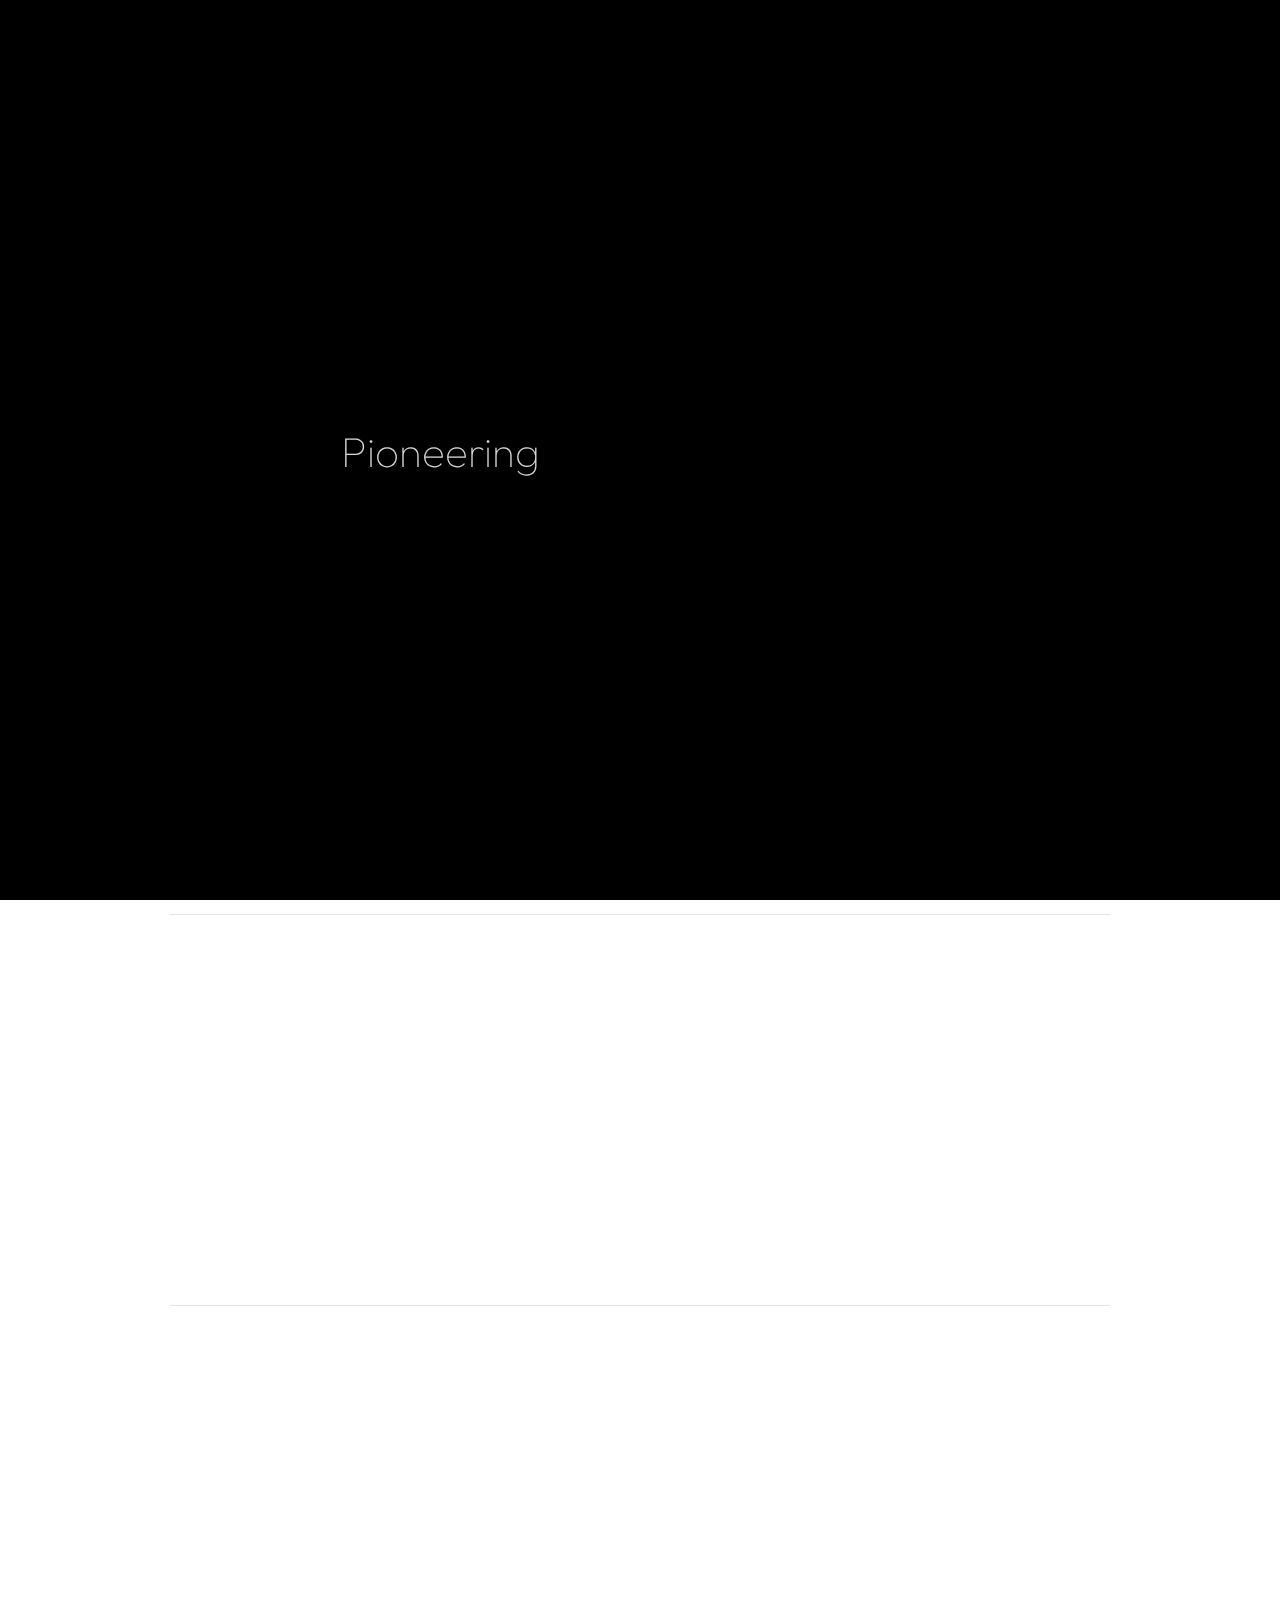
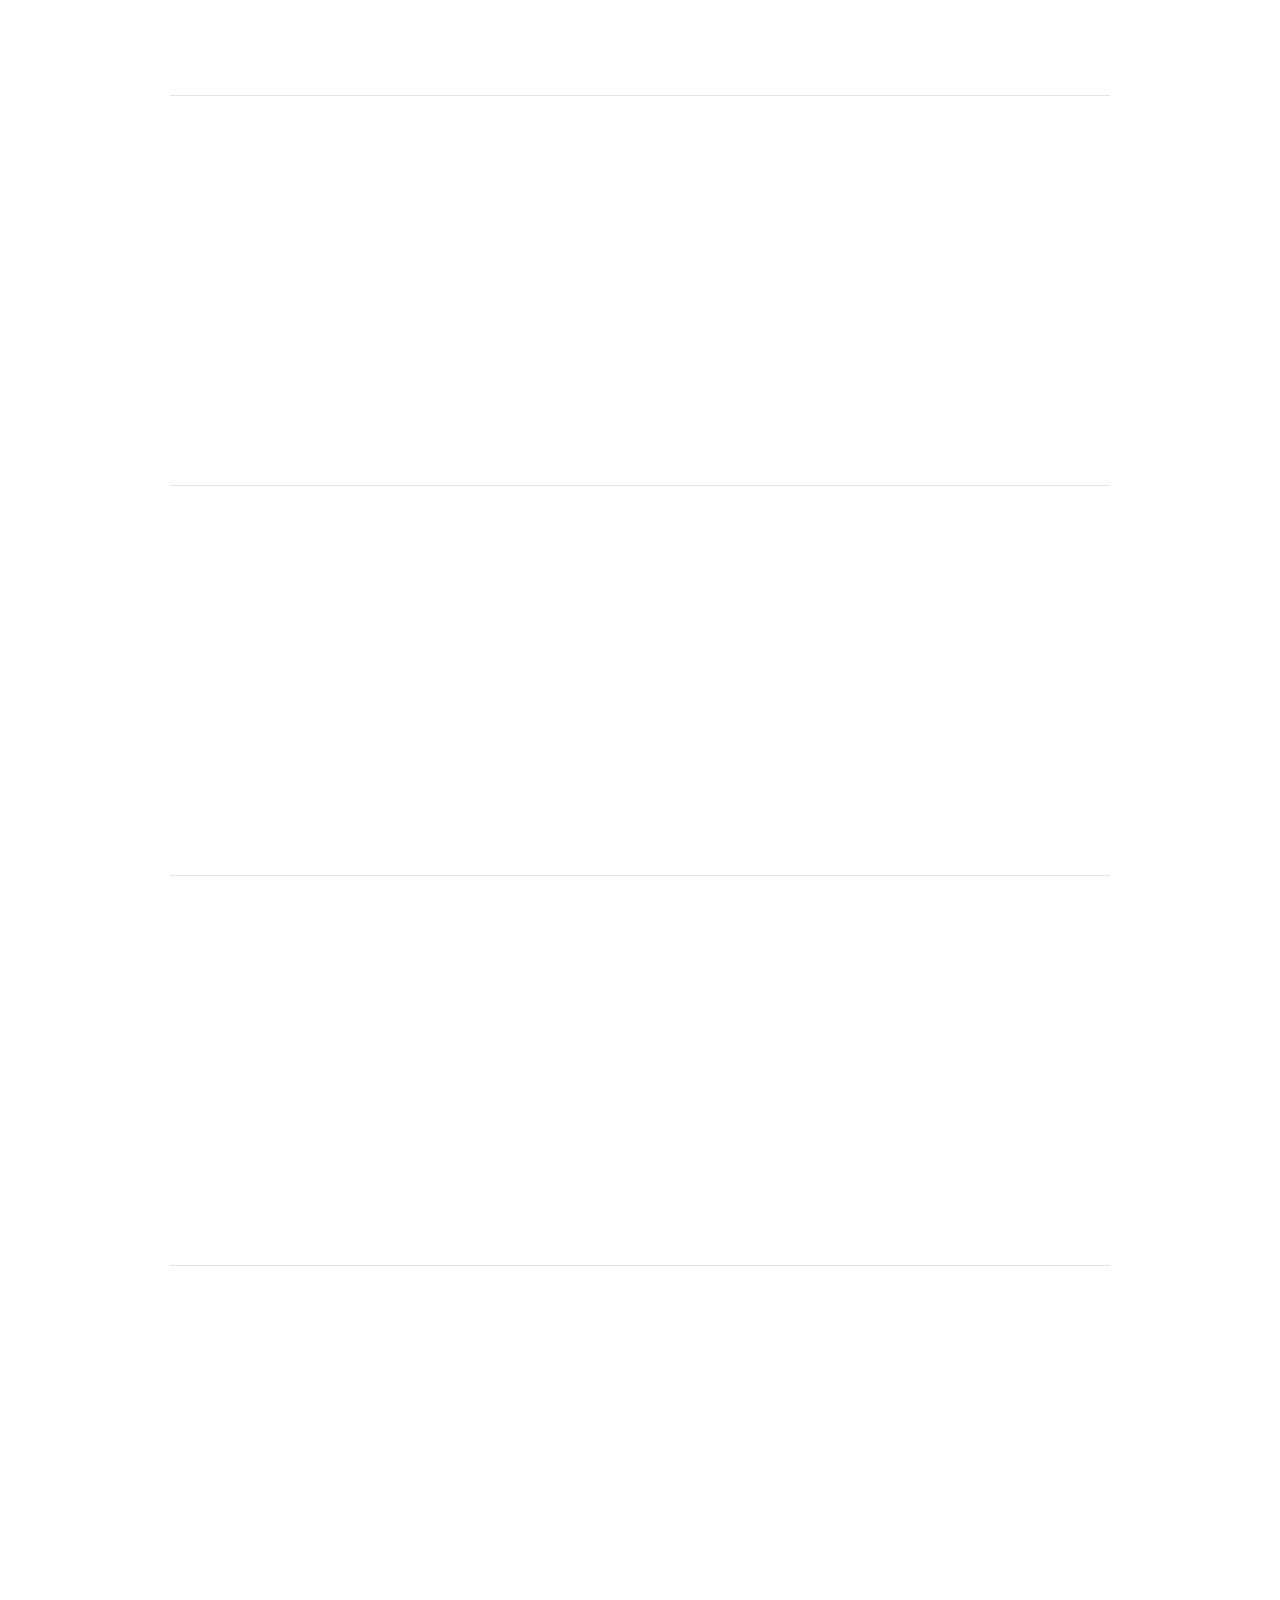
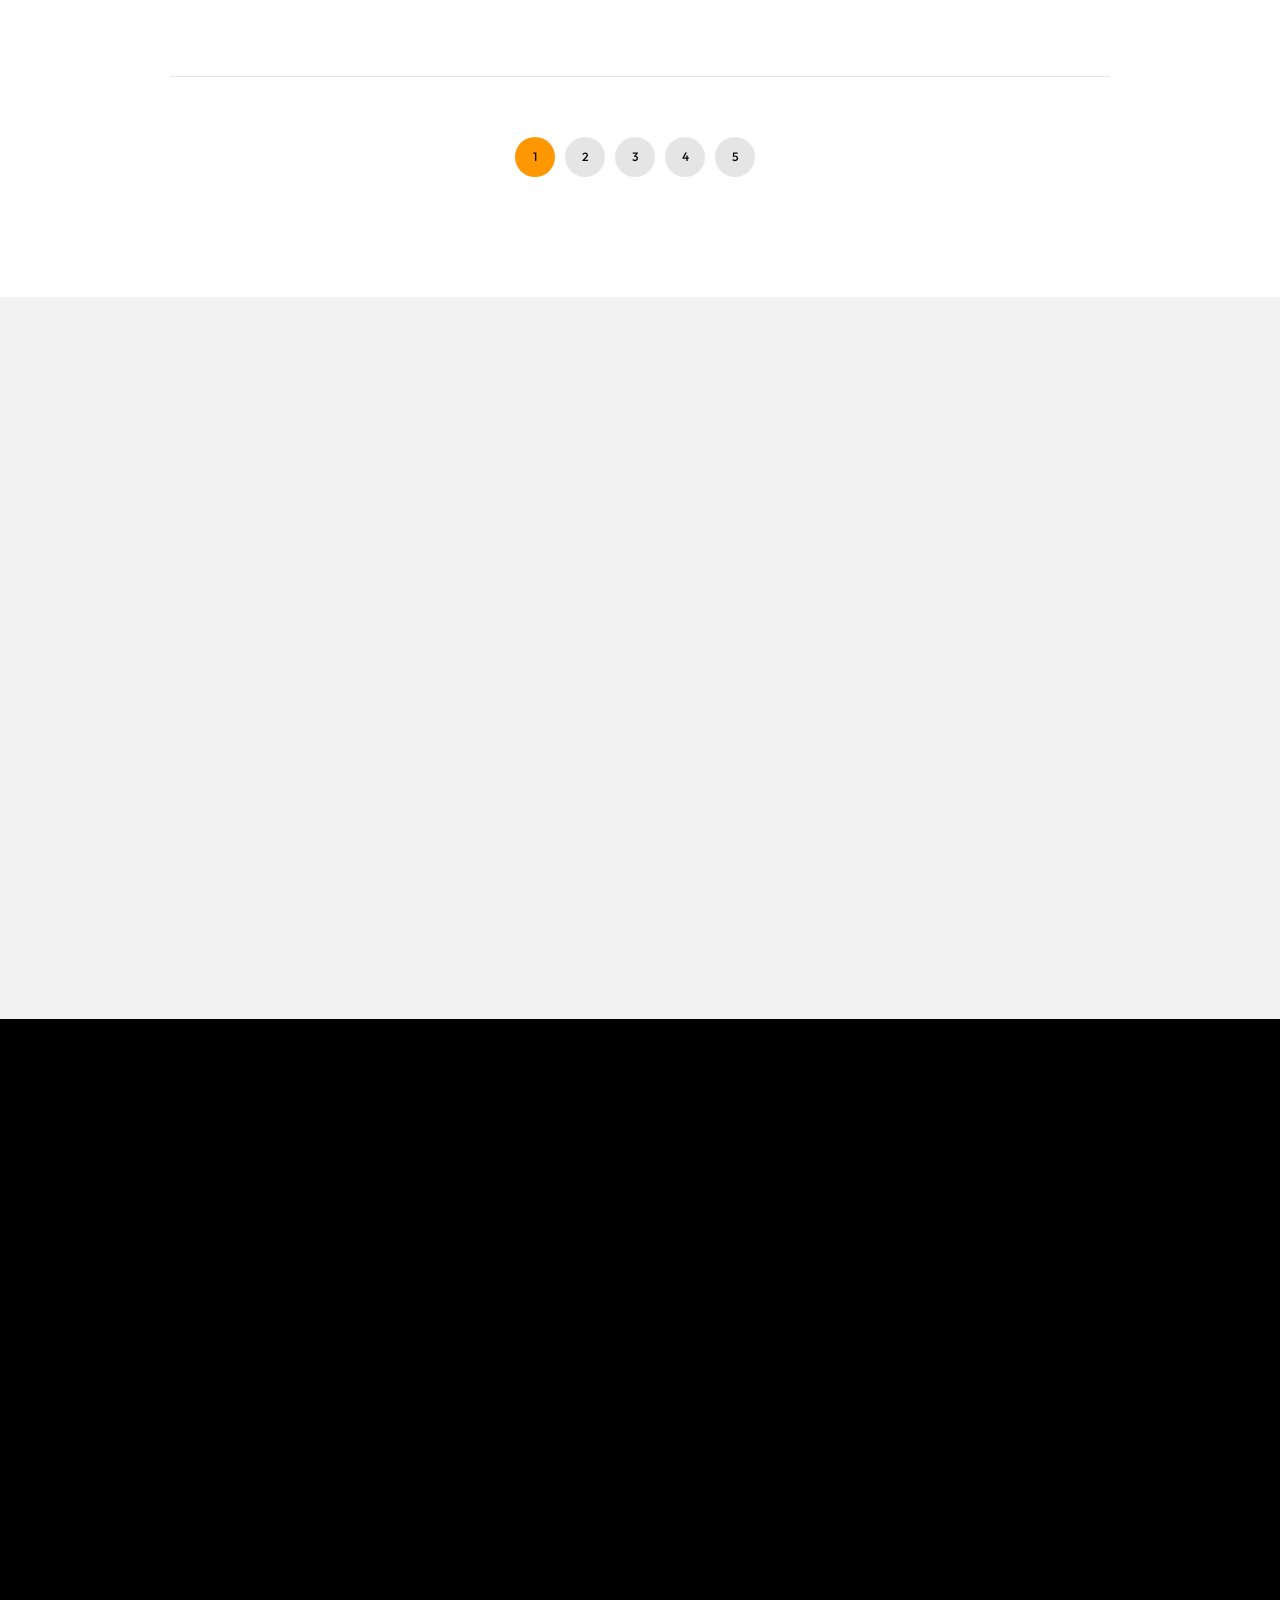
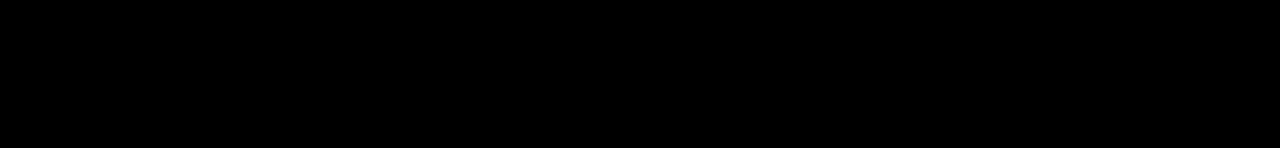
<file: novo/blog-inner.html>
<!DOCTYPE html>
<html lang="zxx">

<head>

    <meta charset="UTF-8">
    <meta name="viewport" content="width=device-width, initial-scale=1.0">
    <meta http-equiv="X-UA-Compatible" content="ie=edge">

    <!-- bootstrap grid css -->
    <link rel="stylesheet" href="css/plugins/bootstrap-grid.css">
    <!-- font awesome css -->
    <link rel="stylesheet" href="css/plugins/font-awesome.min.css">
    <!-- swiper css -->
    <link rel="stylesheet" href="css/plugins/swiper.min.css">
    <!-- fancybox css -->
    <link rel="stylesheet" href="css/plugins/fancybox.min.css">
    <!-- ashley scss -->
    <link rel="stylesheet" href="css/style.css">
    <!-- page name -->
    <title>Ashley</title>

</head>

<body>

    <!-- wrapper -->
    <div class="mil-wrapper" id="top">

        <!-- cursor -->
        <div class="mil-ball">
            <span class="mil-icon-1">
                <svg viewBox="0 0 128 128">
                    <path d="M106.1,41.9c-1.2-1.2-3.1-1.2-4.2,0c-1.2,1.2-1.2,3.1,0,4.2L116.8,61H11.2l14.9-14.9c1.2-1.2,1.2-3.1,0-4.2	c-1.2-1.2-3.1-1.2-4.2,0l-20,20c-1.2,1.2-1.2,3.1,0,4.2l20,20c0.6,0.6,1.4,0.9,2.1,0.9s1.5-0.3,2.1-0.9c1.2-1.2,1.2-3.1,0-4.2	L11.2,67h105.5l-14.9,14.9c-1.2,1.2-1.2,3.1,0,4.2c0.6,0.6,1.4,0.9,2.1,0.9s1.5-0.3,2.1-0.9l20-20c1.2-1.2,1.2-3.1,0-4.2L106.1,41.9	z" />
                </svg>
            </span>
            <div class="mil-more-text">More</div>
            <div class="mil-choose-text">Сhoose</div>
        </div>
        <!-- cursor end -->

        <!-- preloader -->
        <div class="mil-preloader">
            <div class="mil-preloader-animation">
                <div class="mil-pos-abs mil-animation-1">
                    <p class="mil-h3 mil-muted mil-thin">Pioneering</p>
                    <p class="mil-h3 mil-muted">Creative</p>
                    <p class="mil-h3 mil-muted mil-thin">Excellence</p>
                </div>
                <div class="mil-pos-abs mil-animation-2">
                    <div class="mil-reveal-frame">
                        <p class="mil-reveal-box"></p>
                        <p class="mil-h3 mil-muted mil-thin">ashley.com</p>
                    </div>
                </div>
            </div>
        </div>
        <!-- preloader end -->

        <!-- scrollbar progress -->
        <div class="mil-progress-track">
            <div class="mil-progress"></div>
        </div>
        <!-- scrollbar progress end -->

        <!-- menu -->
        <div class="mil-menu-frame">
            <!-- frame clone -->
            <div class="mil-frame-top">
                <a href="home-1.html" class="mil-logo">A.</a>
                <div class="mil-menu-btn">
                    <span></span>
                </div>
            </div>
            <!-- frame clone end -->
            <div class="container">
                <div class="mil-menu-content">
                    <div class="row">
                        <div class="col-xl-5">

                            <nav class="mil-main-menu" id="swupMenu">
                                <ul>
                                    <li class="mil-has-children">
                                        <a href="#.">Homepage</a>
                                        <ul>
                                            <li><a href="home-1.html">Landing page</a></li>
                                            <li><a href="home-2.html">Personal</a></li>
                                            <li><a href="portfolio-3.html">Portfolio slider</a></li>
                                        </ul>
                                    </li>
                                    <li class="mil-has-children">
                                        <a href="#.">Portfolio</a>
                                        <ul>
                                            <li><a href="portfolio-1.html">Grid type 1</a></li>
                                            <li><a href="portfolio-2.html">Grid type 2</a></li>
                                            <li><a href="portfolio-3.html">Slider</a></li>
                                        </ul>
                                    </li>
                                    <li class="mil-has-children">
                                        <a href="#.">Services</a>
                                        <ul>
                                            <li><a href="services.html">Services List</a></li>
                                            <li><a href="service.html">Single service</a></li>
                                        </ul>
                                    </li>
                                    <li class="mil-has-children mil-active">
                                        <a href="#.">Newsletter</a>
                                        <ul>
                                            <li><a href="blog.html">Blog List</a></li>
                                            <li><a href="publication.html">Publication</a></li>
                                        </ul>
                                    </li>
                                    <li class="mil-has-children">
                                        <a href="#.">Other pages</a>
                                        <ul>
                                            <li><a href="team.html">Team</a></li>
                                            <li><a href="contact.html">Contact</a></li>
                                            <li><a href="404.html">404</a></li>
                                        </ul>
                                    </li>
                                </ul>
                            </nav>

                        </div>
                        <div class="col-xl-7">

                            <div class="mil-menu-right-frame">
                                <div class="mil-animation-in">
                                    <div class="mil-animation-frame">
                                        <div class="mil-animation mil-position-1 mil-scale" data-value-1="2" data-value-2="2"></div>
                                    </div>
                                </div>
                                <div class="mil-menu-right">
                                    <div class="row">
                                        <div class="col-lg-8 mil-mb-60">

                                            <h6 class="mil-muted mil-mb-30">Projects</h6>

                                            <ul class="mil-menu-list">
                                                <li><a href="project-1.html" class="mil-light-soft">Interior design studio</a></li>
                                                <li><a href="project-2.html" class="mil-light-soft">Home Security Camera</a></li>
                                                <li><a href="project-3.html" class="mil-light-soft">Kemia Honest Skincare</a></li>
                                                <li><a href="project-4.html" class="mil-light-soft">Cascade of Lava</a></li>
                                                <li><a href="project-5.html" class="mil-light-soft">Air Pro by Molekule</a></li>
                                                <li><a href="project-6.html" class="mil-light-soft">Tony's Chocolonely</a></li>
                                            </ul>

                                        </div>
                                        <div class="col-lg-4 mil-mb-60">

                                            <h6 class="mil-muted mil-mb-30">Useful links</h6>

                                            <ul class="mil-menu-list">
                                                <li><a href="#." class="mil-light-soft">Privacy Policy</a></li>
                                                <li><a href="#." class="mil-light-soft">Terms and conditions</a></li>
                                                <li><a href="#." class="mil-light-soft">Cookie Policy</a></li>
                                                <li><a href="#." class="mil-light-soft">Careers</a></li>
                                            </ul>

                                        </div>
                                    </div>
                                    <div class="mil-divider mil-mb-60"></div>
                                    <div class="row justify-content-between">

                                        <div class="col-lg-4 mil-mb-60">

                                            <h6 class="mil-muted mil-mb-30">Canada</h6>

                                            <p class="mil-light-soft mil-up">71 South Los Carneros Road, California <span class="mil-no-wrap">+51 174 705 812</span></p>

                                        </div>
                                        <div class="col-lg-4 mil-mb-60">

                                            <h6 class="mil-muted mil-mb-30">Germany</h6>

                                            <p class="mil-light-soft">Leehove 40, 2678 MC De Lier, Netherlands <span class="mil-no-wrap">+31 174 705 811</span></p>

                                        </div>
                                    </div>
                                </div>
                            </div>

                        </div>
                    </div>
                </div>
            </div>
        </div>
        <!-- menu -->

        <!-- curtain -->
        <div class="mil-curtain"></div>
        <!-- curtain end -->

        <!-- frame -->
        <div class="mil-frame">
            <div class="mil-frame-top">
                <a href="home-1.html" class="mil-logo">A.</a>
                <div class="mil-menu-btn">
                    <span></span>
                </div>
            </div>
            <div class="mil-frame-bottom">
                <div class="mil-current-page"></div>
                <div class="mil-back-to-top">
                    <a href="#top" class="mil-link mil-dark mil-arrow-place">
                        <span>Back to top</span>
                    </a>
                </div>
            </div>
        </div>
        <!-- frame end -->

        <!-- content -->
        <div class="mil-content">
            <div id="swupMain" class="mil-main-transition">

                <!-- banner -->
                <div class="mil-inner-banner mil-p-0-120">
                    <div class="mil-banner-content mil-up">
                        <div class="mil-animation-frame">
                            <div class="mil-animation mil-position-4 mil-dark mil-scale" data-value-1="6" data-value-2="1.4"></div>
                        </div>
                        <div class="container">
                            <ul class="mil-breadcrumbs mil-mb-60">
                                <li><a href="home-1.html">Homepage</a></li>
                                <li><a href="blog.html">Blog</a></li>
                                <li><a href="blog-inner.html">Category page</a></li>
                            </ul>
                            <h1 class="mil-mb-60">Publications <br>Category <span class="mil-thin">Name</span></h1>
                            <a href="#blog" class="mil-link mil-dark mil-arrow-place mil-down-arrow">
                                <span>Publications</span>
                            </a>
                        </div>
                    </div>
                </div>
                <!-- banner end -->

                <!-- blog -->
                <section id="blog">
                    <div class="container mil-p-120-120">
                        <div class="row align-items-center mil-mb-30">
                            <div class="col-lg-4 mil-mb-30">
                                <h3 class="mil-up">Other categories:</h3>
                            </div>
                            <div class="col-lg-8 mil-mb-30">
                                <div class="mil-adaptive-right mil-up">

                                    <ul class="mil-category-list">
                                        <li><a href="blog-inner.html">Design</a></li>
                                        <li><a href="blog-inner.html">Art</a></li>
                                        <li><a href="blog-inner.html">Code</a></li>
                                        <li><a href="blog-inner.html" class="mil-active">Technology</a></li>
                                        <li><a href="blog-inner.html">All categories</a></li>
                                    </ul>
                                </div>
                            </div>
                        </div>
                        <div class="row">
                            <div class="col-lg-12">

                                <a href="publication.html" class="mil-blog-card mil-blog-card-hori mil-more mil-mb-60">
                                    <div class="mil-cover-frame mil-up">
                                        <img src="img/blog/8.jpg" alt="cover">
                                    </div>
                                    <div class="mil-post-descr">
                                        <div class="mil-labels mil-up mil-mb-30">
                                            <div class="mil-label mil-upper mil-accent">TECHNOLOGY</div>
                                            <div class="mil-label mil-upper">may 24 2023</div>
                                        </div>
                                        <h4 class="mil-up mil-mb-30">How to Never Reach Creative Burnout</h4>
                                        <p class="mil-post-text mil-up mil-mb-30">Lorem ipsum dolor sit amet, consectetur adipisicing elit. Eius sequi commodi dignissimos optio, beatae, eos necessitatibus nisi. Nam cupiditate consectetur nostrum qui! Repellat natus nulla, nisi aliquid, asperiores impedit tempora sequi est reprehenderit cumque explicabo, dicta. Rem nihil ullam totam ea voluptas quibusdam repudiandae id ut at iure! Totam, a!</p>
                                        <div class="mil-link mil-dark mil-arrow-place mil-up">
                                            <span>Read more</span>
                                        </div>
                                    </div>
                                </a>

                            </div>
                            <div class="col-lg-12">

                                <a href="publication.html" class="mil-blog-card mil-blog-card-hori mil-more mil-mb-60">
                                    <div class="mil-cover-frame mil-up">
                                        <img src="img/blog/7.jpg" alt="cover">
                                    </div>
                                    <div class="mil-post-descr">
                                        <div class="mil-labels mil-up mil-mb-30">
                                            <div class="mil-label mil-upper mil-accent">TECHNOLOGY</div>
                                            <div class="mil-label mil-upper">may 24 2023</div>
                                        </div>
                                        <h4 class="mil-up mil-mb-30">How to Create a Brand Guide for Your Client</h4>
                                        <p class="mil-post-text mil-up mil-mb-30">Lorem ipsum dolor sit amet, consectetur adipisicing elit. Eius sequi commodi dignissimos optio, beatae, eos necessitatibus nisi. Nam cupiditate consectetur nostrum qui! Repellat natus nulla, nisi aliquid, asperiores impedit tempora sequi est reprehenderit cumque explicabo, dicta. Rem nihil ullam totam ea voluptas quibusdam repudiandae id ut at iure! Totam, a!</p>
                                        <div class="mil-link mil-dark mil-arrow-place mil-up">
                                            <span>Read more</span>
                                        </div>
                                    </div>
                                </a>

                            </div>
                            <div class="col-lg-12">

                                <a href="publication.html" class="mil-blog-card mil-blog-card-hori mil-more mil-mb-60">
                                    <div class="mil-cover-frame mil-up">
                                        <img src="img/blog/1.jpg" alt="cover">
                                    </div>
                                    <div class="mil-post-descr">
                                        <div class="mil-labels mil-up mil-mb-30">
                                            <div class="mil-label mil-upper mil-accent">TECHNOLOGY</div>
                                            <div class="mil-label mil-upper">may 24 2023</div>
                                        </div>
                                        <h4 class="mil-up mil-mb-30">How to Create a Brand Guide for Your Client</h4>
                                        <p class="mil-post-text mil-up mil-mb-30">Lorem ipsum dolor sit amet, consectetur adipisicing elit. Eius sequi commodi dignissimos optio, beatae, eos necessitatibus nisi. Nam cupiditate consectetur nostrum qui! Repellat natus nulla, nisi aliquid, asperiores impedit tempora sequi est reprehenderit cumque explicabo, dicta. Rem nihil ullam totam ea voluptas quibusdam repudiandae id ut at iure! Totam, a!</p>
                                        <div class="mil-link mil-dark mil-arrow-place mil-up">
                                            <span>Read more</span>
                                        </div>
                                    </div>
                                </a>

                            </div>
                            <div class="col-lg-12">

                                <a href="publication.html" class="mil-blog-card mil-blog-card-hori mil-more mil-mb-60">
                                    <div class="mil-cover-frame mil-up">
                                        <img src="img/blog/3.jpg" alt="cover">
                                    </div>
                                    <div class="mil-post-descr">
                                        <div class="mil-labels mil-up mil-mb-30">
                                            <div class="mil-label mil-upper mil-accent">TECHNOLOGY</div>
                                            <div class="mil-label mil-upper">may 24 2023</div>
                                        </div>
                                        <h4 class="mil-up mil-mb-30">How to Create a Brand Guide for Your Client</h4>
                                        <p class="mil-post-text mil-up mil-mb-30">Lorem ipsum dolor sit amet, consectetur adipisicing elit. Eius sequi commodi dignissimos optio, beatae, eos necessitatibus nisi. Nam cupiditate consectetur nostrum qui! Repellat natus nulla, nisi aliquid, asperiores impedit tempora sequi est reprehenderit cumque explicabo, dicta. Rem nihil ullam totam ea voluptas quibusdam repudiandae id ut at iure! Totam, a!</p>
                                        <div class="mil-link mil-dark mil-arrow-place mil-up">
                                            <span>Read more</span>
                                        </div>
                                    </div>
                                </a>

                            </div>
                            <div class="col-lg-12">

                                <a href="publication.html" class="mil-blog-card mil-blog-card-hori mil-more mil-mb-60">
                                    <div class="mil-cover-frame mil-up">
                                        <img src="img/blog/4.jpg" alt="cover">
                                    </div>
                                    <div class="mil-post-descr">
                                        <div class="mil-labels mil-up mil-mb-30">
                                            <div class="mil-label mil-upper mil-accent">TECHNOLOGY</div>
                                            <div class="mil-label mil-upper">may 24 2023</div>
                                        </div>
                                        <h4 class="mil-up mil-mb-30">Color Psychology in Art and Design</h4>
                                        <p class="mil-post-text mil-up mil-mb-30">Lorem ipsum dolor sit amet, consectetur adipisicing elit. Eius sequi commodi dignissimos optio, beatae, eos necessitatibus nisi. Nam cupiditate consectetur nostrum qui! Repellat natus nulla, nisi aliquid, asperiores impedit tempora sequi est reprehenderit cumque explicabo, dicta. Rem nihil ullam totam ea voluptas quibusdam repudiandae id ut at iure! Totam, a!</p>
                                        <div class="mil-link mil-dark mil-arrow-place mil-up">
                                            <span>Read more</span>
                                        </div>
                                    </div>
                                </a>

                            </div>
                            <div class="col-lg-12">

                                <a href="publication.html" class="mil-blog-card mil-blog-card-hori mil-more mil-mb-60">
                                    <div class="mil-cover-frame mil-up">
                                        <img src="img/blog/5.jpg" alt="cover">
                                    </div>
                                    <div class="mil-post-descr">
                                        <div class="mil-labels mil-up mil-mb-30">
                                            <div class="mil-label mil-upper mil-accent">TECHNOLOGY</div>
                                            <div class="mil-label mil-upper">may 24 2023</div>
                                        </div>
                                        <h4 class="mil-up mil-mb-30">How to Design a Repeating Pattern</h4>
                                        <p class="mil-post-text mil-up mil-mb-30">Lorem ipsum dolor sit amet, consectetur adipisicing elit. Eius sequi commodi dignissimos optio, beatae, eos necessitatibus nisi. Nam cupiditate consectetur nostrum qui! Repellat natus nulla, nisi aliquid, asperiores impedit tempora sequi est reprehenderit cumque explicabo, dicta. Rem nihil ullam totam ea voluptas quibusdam repudiandae id ut at iure! Totam, a!</p>
                                        <div class="mil-link mil-dark mil-arrow-place mil-up">
                                            <span>Read more</span>
                                        </div>
                                    </div>
                                </a>

                            </div>
                            <div class="col-lg-12">
                                <div class="mil-pagination">
                                    <a href="blog-inner.html" class="mil-pagination-btn mil-active">1</a>
                                    <a href="blog-inner.html" class="mil-pagination-btn">2</a>
                                    <a href="blog-inner.html" class="mil-pagination-btn">3</a>
                                    <a href="blog-inner.html" class="mil-pagination-btn">4</a>
                                    <a href="blog-inner.html" class="mil-pagination-btn">5</a>
                                </div>
                            </div>
                        </div>
                    </div>
                </section>
                <!-- blog end -->

                <!-- call to action -->
                <section class="mil-soft-bg">
                    <div class="container mil-p-120-120">
                        <div class="row">
                            <div class="col-lg-10">

                                <span class="mil-suptitle mil-suptitle-right mil-suptitle-dark mil-up">Looking to make your mark? We'll help you turn <br> your project into a success story.</span>

                            </div>
                        </div>
                        <div class="mil-center">
                            <h2 class="mil-up mil-mb-60">Stay up-to-date <span class="mil-thin">with the</span><br> latest news by <span class="mil-thin">subscribing</span><br> to our <span class="mil-thin">newsletter!</span></h2>
                            <div class="row justify-content-center mil-up">
                                <div class="col-lg-4">
                                    <form class="mil-subscribe-form mil-subscribe-form-2 mil-up">
                                        <input type="text" placeholder="Enter our email">
                                        <button type="submit" class="mil-button mil-icon-button-sm mil-arrow-place"></button>
                                    </form>
                                </div>
                            </div>
                        </div>
                    </div>
                </section>
                <!-- call to action end -->

                <!-- footer -->
                <footer class="mil-dark-bg">
                    <div class="mi-invert-fix">
                        <div class="container mil-p-120-60">
                            <div class="row justify-content-between">
                                <div class="col-md-4 col-lg-4 mil-mb-60">

                                    <div class="mil-muted mil-logo mil-up mil-mb-30">Ashley.</div>

                                    <p class="mil-light-soft mil-up mil-mb-30">Subscribe our newsletter:</p>

                                    <form class="mil-subscribe-form mil-up">
                                        <input type="text" placeholder="Enter our email">
                                        <button type="submit" class="mil-button mil-icon-button-sm mil-arrow-place"></button>
                                    </form>

                                </div>
                                <div class="col-md-7 col-lg-6">
                                    <div class="row justify-content-end">
                                        <div class="col-md-6 col-lg-7">

                                            <nav class="mil-footer-menu mil-mb-60">
                                                <ul>
                                                    <li class="mil-up mil-active">
                                                        <a href="home-1.html">Home</a>
                                                    </li>
                                                    <li class="mil-up">
                                                        <a href="portfolio-1.html">Portfolio</a>
                                                    </li>
                                                    <li class="mil-up">
                                                        <a href="services.html">Services</a>
                                                    </li>
                                                    <li class="mil-up">
                                                        <a href="contact.html">Contact</a>
                                                    </li>
                                                    <li class="mil-up">
                                                        <a href="blog.html">Blog</a>
                                                    </li>
                                                </ul>
                                            </nav>

                                        </div>
                                        <div class="col-md-6 col-lg-5">

                                            <ul class="mil-menu-list mil-up mil-mb-60">
                                                <li><a href="#." class="mil-light-soft">Privacy Policy</a></li>
                                                <li><a href="#." class="mil-light-soft">Terms and conditions</a></li>
                                                <li><a href="#." class="mil-light-soft">Cookie Policy</a></li>
                                                <li><a href="#." class="mil-light-soft">Careers</a></li>
                                            </ul>

                                        </div>
                                    </div>
                                </div>
                            </div>

                            <div class="row justify-content-between flex-sm-row-reverse">
                                <div class="col-md-7 col-lg-6">

                                    <div class="row justify-content-between">

                                        <div class="col-md-6 col-lg-5 mil-mb-60">

                                            <h6 class="mil-muted mil-up mil-mb-30">Canada</h6>

                                            <p class="mil-light-soft mil-up">71 South Los Carneros Road, California <span class="mil-no-wrap">+51 174 705 812</span></p>

                                        </div>
                                        <div class="col-md-6 col-lg-5 mil-mb-60">

                                            <h6 class="mil-muted mil-up mil-mb-30">Germany</h6>

                                            <p class="mil-light-soft mil-up">Leehove 40, 2678 MC De Lier, Netherlands <span class="mil-no-wrap">+31 174 705 811</span></p>

                                        </div>
                                    </div>

                                </div>
                                <div class="col-md-4 col-lg-6 mil-mb-60">

                                    <div class="mil-vert-between">
                                        <div class="mil-mb-30">
                                            <ul class="mil-social-icons mil-up">
                                                <li><a href="#." target="_blank" class="social-icon"> <i class="far fa-circle"></i></a></li>
                                                <li><a href="#." target="_blank" class="social-icon"> <i class="far fa-circle"></i></a></li>
                                                <li><a href="#." target="_blank" class="social-icon"> <i class="far fa-circle"></i></a></li>
                                                <li><a href="#." target="_blank" class="social-icon"> <i class="far fa-circle"></i></a></li>
                                            </ul>
                                        </div>
                                        <p class="mil-light-soft mil-up">© Copyright 2023 - Mil. All Rights Reserved.</p>
                                    </div>

                                </div>
                            </div>
                        </div>
                    </div>
                </footer>
                <!-- footer end -->

                <!-- hidden elements -->
                <div class="mil-hidden-elements">
                    <div class="mil-dodecahedron">
                        <div class="mil-pentagon">
                            <div></div>
                            <div></div>
                            <div></div>
                            <div></div>
                            <div></div>
                        </div>
                        <div class="mil-pentagon">
                            <div></div>
                            <div></div>
                            <div></div>
                            <div></div>
                            <div></div>
                        </div>
                        <div class="mil-pentagon">
                            <div></div>
                            <div></div>
                            <div></div>
                            <div></div>
                            <div></div>
                        </div>
                        <div class="mil-pentagon">
                            <div></div>
                            <div></div>
                            <div></div>
                            <div></div>
                            <div></div>
                        </div>
                        <div class="mil-pentagon">
                            <div></div>
                            <div></div>
                            <div></div>
                            <div></div>
                            <div></div>
                        </div>
                        <div class="mil-pentagon">
                            <div></div>
                            <div></div>
                            <div></div>
                            <div></div>
                            <div></div>
                        </div>
                        <div class="mil-pentagon">
                            <div></div>
                            <div></div>
                            <div></div>
                            <div></div>
                            <div></div>
                        </div>
                        <div class="mil-pentagon">
                            <div></div>
                            <div></div>
                            <div></div>
                            <div></div>
                            <div></div>
                        </div>
                        <div class="mil-pentagon">
                            <div></div>
                            <div></div>
                            <div></div>
                            <div></div>
                            <div></div>
                        </div>
                        <div class="mil-pentagon">
                            <div></div>
                            <div></div>
                            <div></div>
                            <div></div>
                            <div></div>
                        </div>
                        <div class="mil-pentagon">
                            <div></div>
                            <div></div>
                            <div></div>
                            <div></div>
                            <div></div>
                        </div>
                        <div class="mil-pentagon">
                            <div></div>
                            <div></div>
                            <div></div>
                            <div></div>
                            <div></div>
                        </div>
                    </div>

                    <svg xmlns="http://www.w3.org/2000/svg" viewBox="0 0 24 24" class="mil-arrow">
                        <path d="M 14 5.3417969 C 13.744125 5.3417969 13.487969 5.4412187 13.292969 5.6367188 L 13.207031 5.7226562 C 12.816031 6.1136563 12.816031 6.7467188 13.207031 7.1367188 L 17.070312 11 L 4 11 C 3.448 11 3 11.448 3 12 C 3 12.552 3.448 13 4 13 L 17.070312 13 L 13.207031 16.863281 C 12.816031 17.254281 12.816031 17.887344 13.207031 18.277344 L 13.292969 18.363281 C 13.683969 18.754281 14.317031 18.754281 14.707031 18.363281 L 20.363281 12.707031 C 20.754281 12.316031 20.754281 11.682969 20.363281 11.292969 L 14.707031 5.6367188 C 14.511531 5.4412187 14.255875 5.3417969 14 5.3417969 z" />
                    </svg>

                    <svg width="250" viewBox="0 0 300 1404" fill="none" xmlns="http://www.w3.org/2000/svg" class="mil-lines">
                        <path fill-rule="evenodd" clip-rule="evenodd" d="M1 892L1 941H299V892C299 809.71 232.29 743 150 743C67.7096 743 1 809.71 1 892ZM0 942H300V892C300 809.157 232.843 742 150 742C67.1573 742 0 809.157 0 892L0 942Z" class="mil-move" />
                        <path fill-rule="evenodd" clip-rule="evenodd" d="M299 146V97L1 97V146C1 228.29 67.7096 295 150 295C232.29 295 299 228.29 299 146ZM300 96L0 96V146C0 228.843 67.1573 296 150 296C232.843 296 300 228.843 300 146V96Z" class="mil-move" />
                        <path fill-rule="evenodd" clip-rule="evenodd" d="M299 1H1V1403H299V1ZM0 0V1404H300V0H0Z" />
                        <path fill-rule="evenodd" clip-rule="evenodd" d="M150 -4.37115e-08L150 1404L149 1404L149 0L150 -4.37115e-08Z" />
                        <path fill-rule="evenodd" clip-rule="evenodd" d="M150 1324C232.29 1324 299 1257.29 299 1175C299 1092.71 232.29 1026 150 1026C67.7096 1026 1 1092.71 1 1175C1 1257.29 67.7096 1324 150 1324ZM150 1325C232.843 1325 300 1257.84 300 1175C300 1092.16 232.843 1025 150 1025C67.1573 1025 0 1092.16 0 1175C0 1257.84 67.1573 1325 150 1325Z" class="mil-move" />
                        <path fill-rule="evenodd" clip-rule="evenodd" d="M300 1175H0V1174H300V1175Z" class="mil-move" />
                        <path fill-rule="evenodd" clip-rule="evenodd" d="M150 678C232.29 678 299 611.29 299 529C299 446.71 232.29 380 150 380C67.7096 380 1 446.71 1 529C1 611.29 67.7096 678 150 678ZM150 679C232.843 679 300 611.843 300 529C300 446.157 232.843 379 150 379C67.1573 379 0 446.157 0 529C0 611.843 67.1573 679 150 679Z" class="mil-move" />
                        <path fill-rule="evenodd" clip-rule="evenodd" d="M299 380H1V678H299V380ZM0 379V679H300V379H0Z" class="mil-move" />
                    </svg>
                </div>
                <!-- hidden elements end -->

            </div>
        </div>
        <!-- content -->
    </div>
    <!-- wrapper end -->

    <!-- jQuery js -->
    <script src="js/plugins/jquery.min.js"></script>
    <!-- swup js -->
    <script src="js/plugins/swup.min.js"></script>
    <!-- swiper js -->
    <script src="js/plugins/swiper.min.js"></script>
    <!-- fancybox js -->
    <script src="js/plugins/fancybox.min.js"></script>
    <!-- gsap js -->
    <script src="js/plugins/gsap.min.js"></script>
    <!-- scroll smoother -->
    <script src="js/plugins/smooth-scroll.js"></script>
    <!-- scroll trigger js -->
    <script src="js/plugins/ScrollTrigger.min.js"></script>
    <!-- scroll to js -->
    <script src="js/plugins/ScrollTo.min.js"></script>
    <!-- ashley js -->
    <script src="js/main.js"></script>

</body>

</html>
</file>
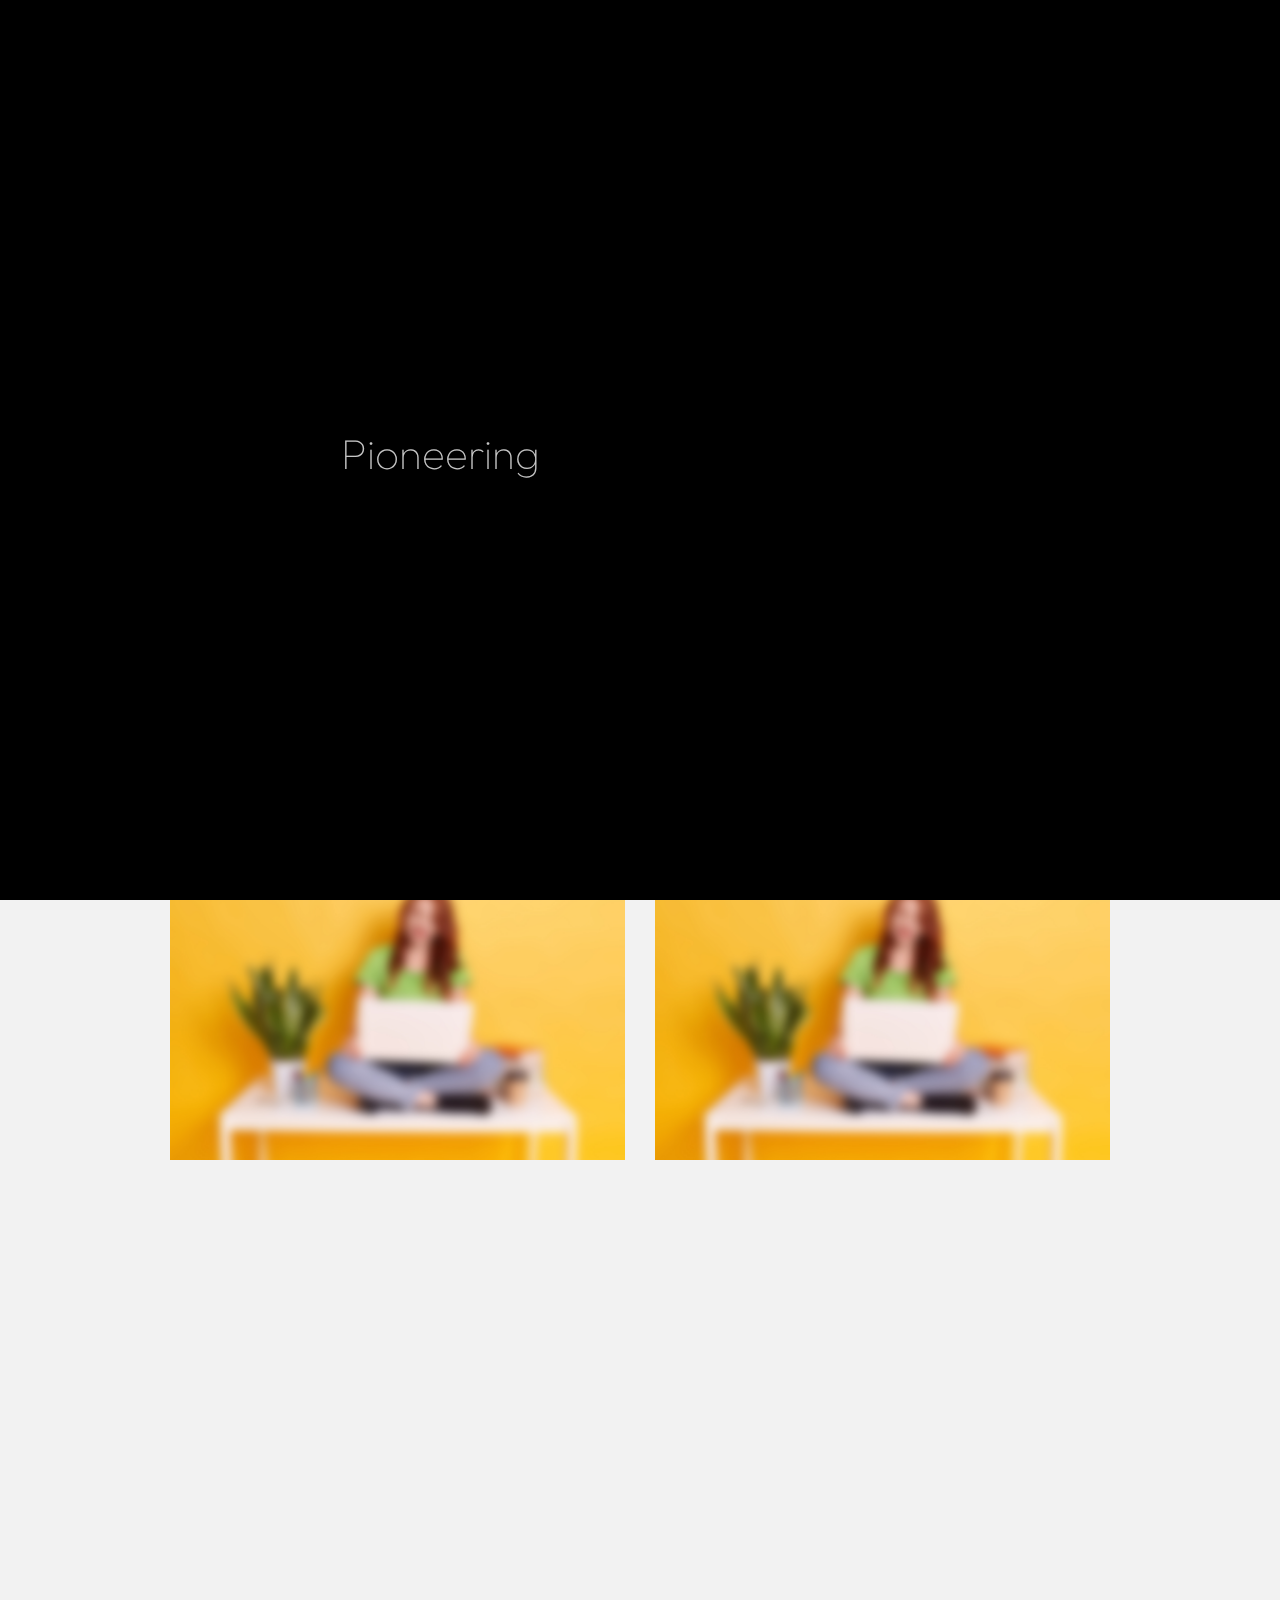
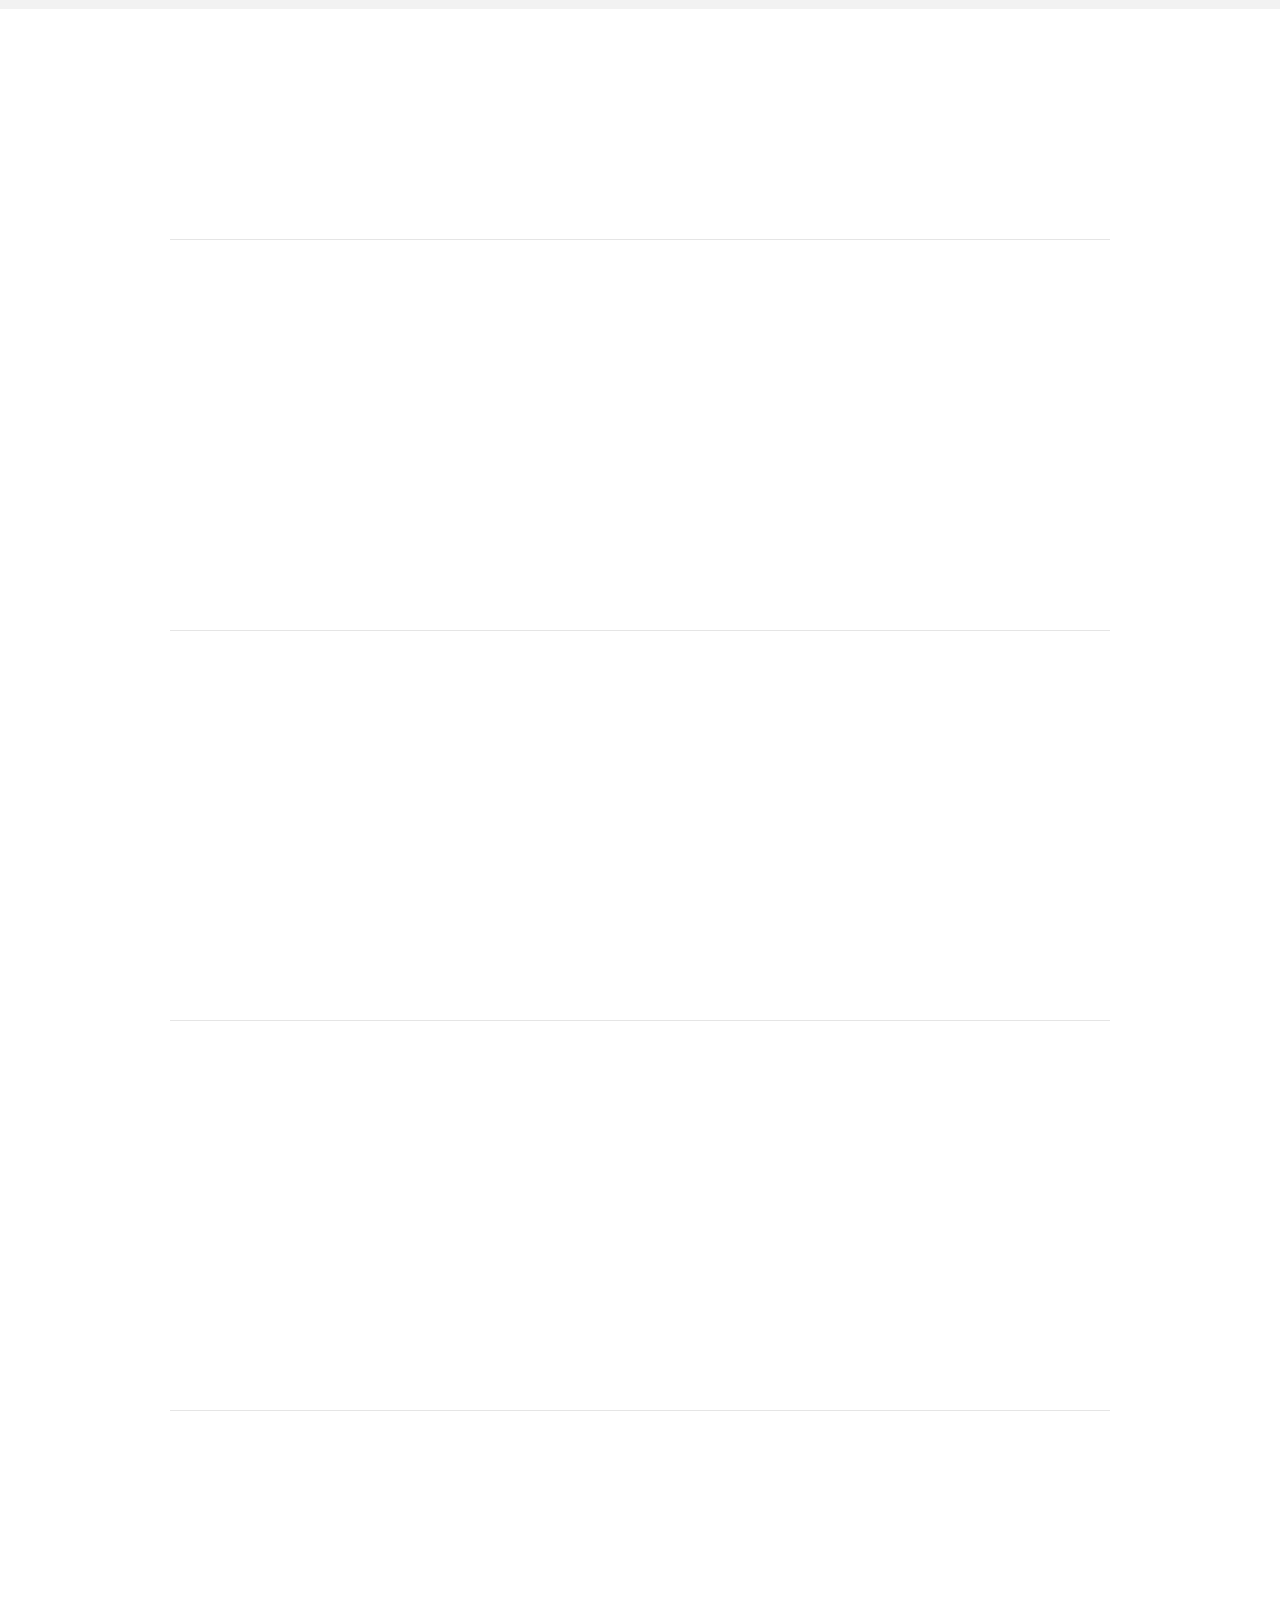
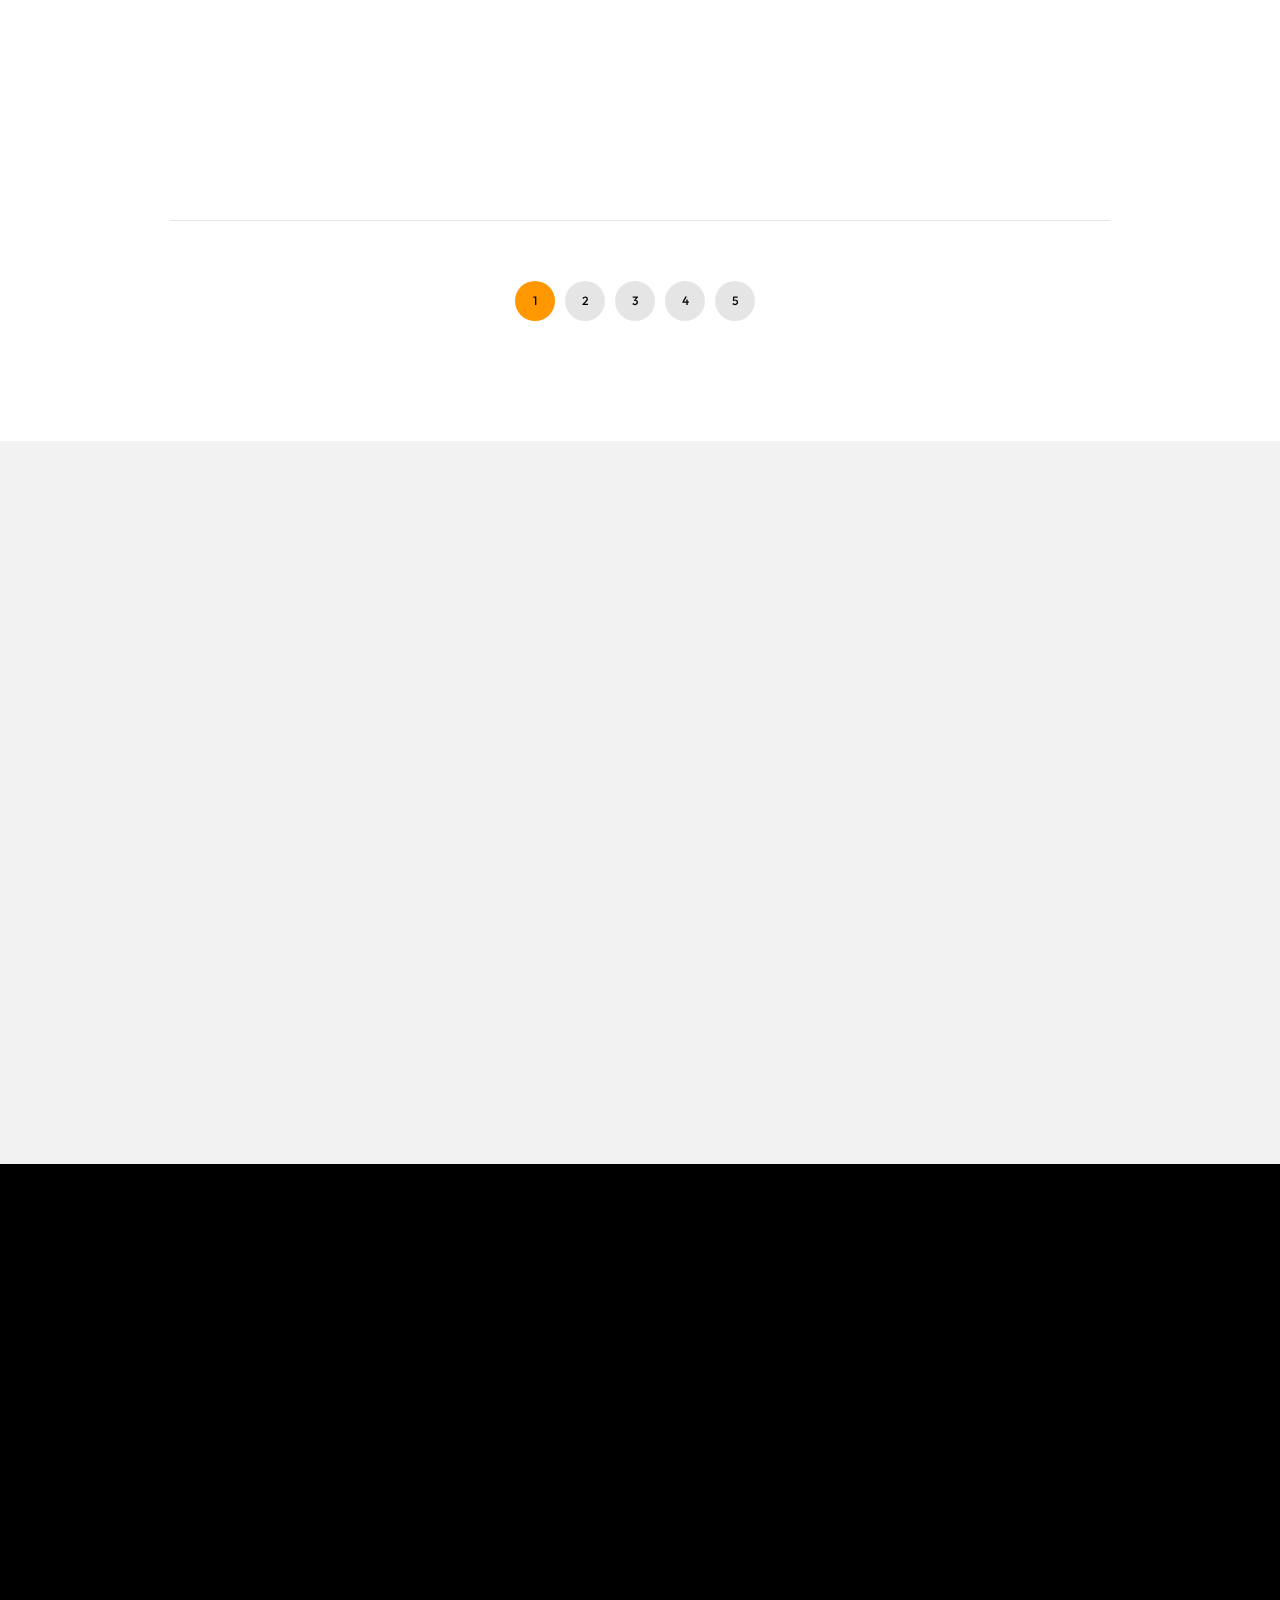
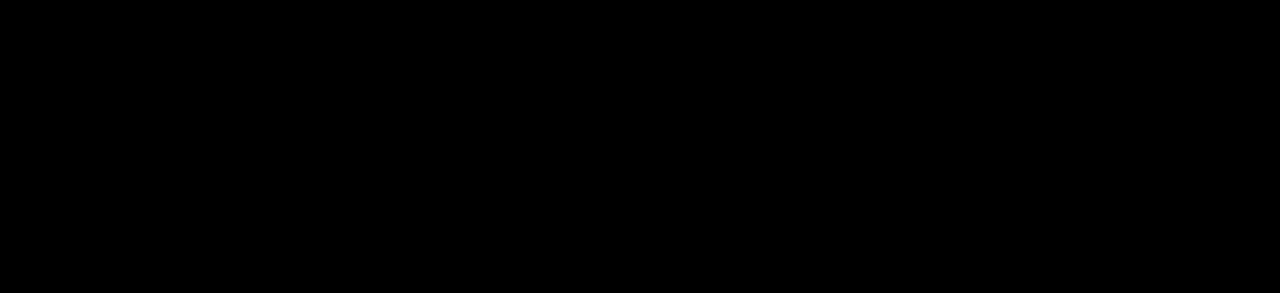
<file: novo/blog.html>
<!DOCTYPE html>
<html lang="zxx">

<head>

    <meta charset="UTF-8">
    <meta name="viewport" content="width=device-width, initial-scale=1.0">
    <meta http-equiv="X-UA-Compatible" content="ie=edge">

    <!-- bootstrap grid css -->
    <link rel="stylesheet" href="css/plugins/bootstrap-grid.css">
    <!-- font awesome css -->
    <link rel="stylesheet" href="css/plugins/font-awesome.min.css">
    <!-- swiper css -->
    <link rel="stylesheet" href="css/plugins/swiper.min.css">
    <!-- fancybox css -->
    <link rel="stylesheet" href="css/plugins/fancybox.min.css">
    <!-- ashley scss -->
    <link rel="stylesheet" href="css/style.css">
    <!-- page name -->
    <title>Ashley</title>

</head>

<body>

    <!-- wrapper -->
    <div class="mil-wrapper" id="top">

        <!-- cursor -->
        <div class="mil-ball">
            <span class="mil-icon-1">
                <svg viewBox="0 0 128 128">
                    <path d="M106.1,41.9c-1.2-1.2-3.1-1.2-4.2,0c-1.2,1.2-1.2,3.1,0,4.2L116.8,61H11.2l14.9-14.9c1.2-1.2,1.2-3.1,0-4.2	c-1.2-1.2-3.1-1.2-4.2,0l-20,20c-1.2,1.2-1.2,3.1,0,4.2l20,20c0.6,0.6,1.4,0.9,2.1,0.9s1.5-0.3,2.1-0.9c1.2-1.2,1.2-3.1,0-4.2	L11.2,67h105.5l-14.9,14.9c-1.2,1.2-1.2,3.1,0,4.2c0.6,0.6,1.4,0.9,2.1,0.9s1.5-0.3,2.1-0.9l20-20c1.2-1.2,1.2-3.1,0-4.2L106.1,41.9	z" />
                </svg>
            </span>
            <div class="mil-more-text">More</div>
            <div class="mil-choose-text">Сhoose</div>
        </div>
        <!-- cursor end -->

        <!-- preloader -->
        <div class="mil-preloader">
            <div class="mil-preloader-animation">
                <div class="mil-pos-abs mil-animation-1">
                    <p class="mil-h3 mil-muted mil-thin">Pioneering</p>
                    <p class="mil-h3 mil-muted">Creative</p>
                    <p class="mil-h3 mil-muted mil-thin">Excellence</p>
                </div>
                <div class="mil-pos-abs mil-animation-2">
                    <div class="mil-reveal-frame">
                        <p class="mil-reveal-box"></p>
                        <p class="mil-h3 mil-muted mil-thin">ashley.com</p>
                    </div>
                </div>
            </div>
        </div>
        <!-- preloader end -->

        <!-- scrollbar progress -->
        <div class="mil-progress-track">
            <div class="mil-progress"></div>
        </div>
        <!-- scrollbar progress end -->

        <!-- menu -->
        <div class="mil-menu-frame">
            <!-- frame clone -->
            <div class="mil-frame-top">
                <a href="home-1.html" class="mil-logo">A.</a>
                <div class="mil-menu-btn">
                    <span></span>
                </div>
            </div>
            <!-- frame clone end -->
            <div class="container">
                <div class="mil-menu-content">
                    <div class="row">
                        <div class="col-xl-5">

                            <nav class="mil-main-menu" id="swupMenu">
                                <ul>
                                    <li class="mil-has-children">
                                        <a href="#.">Homepage</a>
                                        <ul>
                                            <li><a href="home-1.html">Landing page</a></li>
                                            <li><a href="home-2.html">Personal</a></li>
                                            <li><a href="portfolio-3.html">Portfolio slider</a></li>
                                        </ul>
                                    </li>
                                    <li class="mil-has-children">
                                        <a href="#.">Portfolio</a>
                                        <ul>
                                            <li><a href="portfolio-1.html">Grid type 1</a></li>
                                            <li><a href="portfolio-2.html">Grid type 2</a></li>
                                            <li><a href="portfolio-3.html">Slider</a></li>
                                        </ul>
                                    </li>
                                    <li class="mil-has-children">
                                        <a href="#.">Services</a>
                                        <ul>
                                            <li><a href="services.html">Services List</a></li>
                                            <li><a href="service.html">Single service</a></li>
                                        </ul>
                                    </li>
                                    <li class="mil-has-children mil-active">
                                        <a href="#.">Newsletter</a>
                                        <ul>
                                            <li><a href="blog.html">Blog List</a></li>
                                            <li><a href="publication.html">Publication</a></li>
                                        </ul>
                                    </li>
                                    <li class="mil-has-children">
                                        <a href="#.">Other pages</a>
                                        <ul>
                                            <li><a href="team.html">Team</a></li>
                                            <li><a href="contact.html">Contact</a></li>
                                            <li><a href="404.html">404</a></li>
                                        </ul>
                                    </li>
                                </ul>
                            </nav>

                        </div>
                        <div class="col-xl-7">

                            <div class="mil-menu-right-frame">
                                <div class="mil-animation-in">
                                    <div class="mil-animation-frame">
                                        <div class="mil-animation mil-position-1 mil-scale" data-value-1="2" data-value-2="2"></div>
                                    </div>
                                </div>
                                <div class="mil-menu-right">
                                    <div class="row">
                                        <div class="col-lg-8 mil-mb-60">

                                            <h6 class="mil-muted mil-mb-30">Projects</h6>

                                            <ul class="mil-menu-list">
                                                <li><a href="project-1.html" class="mil-light-soft">Interior design studio</a></li>
                                                <li><a href="project-2.html" class="mil-light-soft">Home Security Camera</a></li>
                                                <li><a href="project-3.html" class="mil-light-soft">Kemia Honest Skincare</a></li>
                                                <li><a href="project-4.html" class="mil-light-soft">Cascade of Lava</a></li>
                                                <li><a href="project-5.html" class="mil-light-soft">Air Pro by Molekule</a></li>
                                                <li><a href="project-6.html" class="mil-light-soft">Tony's Chocolonely</a></li>
                                            </ul>

                                        </div>
                                        <div class="col-lg-4 mil-mb-60">

                                            <h6 class="mil-muted mil-mb-30">Useful links</h6>

                                            <ul class="mil-menu-list">
                                                <li><a href="#." class="mil-light-soft">Privacy Policy</a></li>
                                                <li><a href="#." class="mil-light-soft">Terms and conditions</a></li>
                                                <li><a href="#." class="mil-light-soft">Cookie Policy</a></li>
                                                <li><a href="#." class="mil-light-soft">Careers</a></li>
                                            </ul>

                                        </div>
                                    </div>
                                    <div class="mil-divider mil-mb-60"></div>
                                    <div class="row justify-content-between">

                                        <div class="col-lg-4 mil-mb-60">

                                            <h6 class="mil-muted mil-mb-30">Canada</h6>

                                            <p class="mil-light-soft mil-up">71 South Los Carneros Road, California <span class="mil-no-wrap">+51 174 705 812</span></p>

                                        </div>
                                        <div class="col-lg-4 mil-mb-60">

                                            <h6 class="mil-muted mil-mb-30">Germany</h6>

                                            <p class="mil-light-soft">Leehove 40, 2678 MC De Lier, Netherlands <span class="mil-no-wrap">+31 174 705 811</span></p>

                                        </div>
                                    </div>
                                </div>
                            </div>

                        </div>
                    </div>
                </div>
            </div>
        </div>
        <!-- menu -->

        <!-- curtain -->
        <div class="mil-curtain"></div>
        <!-- curtain end -->

        <!-- frame -->
        <div class="mil-frame">
            <div class="mil-frame-top">
                <a href="home-1.html" class="mil-logo">A.</a>
                <div class="mil-menu-btn">
                    <span></span>
                </div>
            </div>
            <div class="mil-frame-bottom">
                <div class="mil-current-page"></div>
                <div class="mil-back-to-top">
                    <a href="#top" class="mil-link mil-dark mil-arrow-place">
                        <span>Back to top</span>
                    </a>
                </div>
            </div>
        </div>
        <!-- frame end -->

        <!-- content -->
        <div class="mil-content">
            <div id="swupMain" class="mil-main-transition">

                <!-- banner -->
                <div class="mil-inner-banner mil-p-0-120">
                    <div class="mil-banner-content mil-up">
                        <div class="mil-animation-frame">
                            <div class="mil-animation mil-position-4 mil-dark mil-scale" data-value-1="6" data-value-2="1.4"></div>
                        </div>
                        <div class="container">
                            <ul class="mil-breadcrumbs mil-mb-60">
                                <li><a href="home-1.html">Homepage</a></li>
                                <li><a href="blog.html">Blog</a></li>
                            </ul>
                            <h1 class="mil-mb-60">Exploring <span class="mil-thin">the World</span> <br> Through Our <span class="mil-thin">Blog</span></h1>
                            <a href="#blog" class="mil-link mil-dark mil-arrow-place mil-down-arrow">
                                <span>Publications</span>
                            </a>
                        </div>
                    </div>
                </div>
                <!-- banner end -->

                <!-- popular -->
                <section class="mil-soft-bg" id="blog">
                    <div class="container mil-p-120-60">
                        <div class="row align-items-center mil-mb-30">
                            <div class="col-lg-6 mil-mb-30">
                                <h3 class="mil-up">Popular Publications:</h3>
                            </div>
                            <div class="col-lg-6 mil-mb-30">
                                <div class="mil-adaptive-right mil-up">
                                    <a href="blog-inner.html" class="mil-link mil-dark mil-arrow-place">
                                        <span>View all</span>
                                    </a>
                                </div>
                            </div>
                        </div>
                        <div class="row">
                            <div class="col-lg-6">

                                <a href="publication.html" class="mil-blog-card mil-mb-60">
                                    <div class="mil-cover-frame mil-up">
                                        <img src="img/blog/1.jpg" alt="cover">
                                    </div>
                                    <div class="mil-post-descr">
                                        <div class="mil-labels mil-up mil-mb-30">
                                            <div class="mil-label mil-upper mil-accent">TECHNOLOGY</div>
                                            <div class="mil-label mil-upper">may 24 2023</div>
                                        </div>
                                        <h4 class="mil-up mil-mb-30">How to Become a Graphic Designer in 10 Simple Steps</h4>
                                        <p class="mil-post-text mil-up mil-mb-30">Lorem ipsum dolor sit amet, consectetur adipisicing elit. Eius sequi commodi dignissimos optio, beatae, eos necessitatibus nisi. Nam cupiditate consectetur nostrum qui! Repellat natus nulla, nisi aliquid, asperiores impedit tempora sequi est reprehenderit cumque explicabo, dicta. Rem nihil ullam totam ea voluptas quibusdam repudiandae id ut at iure! Totam, a!</p>
                                        <div class="mil-link mil-dark mil-arrow-place mil-up">
                                            <span>Read more</span>
                                        </div>
                                    </div>
                                </a>

                            </div>
                            <div class="col-lg-6">

                                <a href="publication.html" class="mil-blog-card mil-mb-60">
                                    <div class="mil-cover-frame mil-up">
                                        <img src="img/blog/2.jpg" alt="cover">
                                    </div>
                                    <div class="mil-post-descr">
                                        <div class="mil-labels mil-up mil-mb-30">
                                            <div class="mil-label mil-upper mil-accent">TECHNOLOGY</div>
                                            <div class="mil-label mil-upper">may 24 2023</div>
                                        </div>
                                        <h4 class="mil-up mil-mb-30">16 Best Graphic Design Online and Offline Courses</h4>
                                        <p class="mil-post-text mil-up mil-mb-30">Lorem ipsum dolor sit amet, consectetur adipisicing elit. Eius sequi commodi dignissimos optio, beatae, eos necessitatibus nisi. Nam cupiditate consectetur nostrum qui! Repellat natus nulla, nisi aliquid, asperiores impedit tempora sequi est reprehenderit cumque explicabo, dicta. Rem nihil ullam totam ea voluptas quibusdam repudiandae id ut at iure! Totam, a!</p>
                                        <div class="mil-link mil-dark mil-arrow-place mil-up">
                                            <span>Read more</span>
                                        </div>
                                    </div>
                                </a>

                            </div>
                        </div>
                    </div>
                </section>
                <!-- popular end -->

                <!-- blog -->
                <section>
                    <div class="container mil-p-120-120">
                        <div class="row align-items-center mil-mb-30">
                            <div class="col-lg-4 mil-mb-30">
                                <h3 class="mil-up">Categories:</h3>
                            </div>
                            <div class="col-lg-8 mil-mb-30">
                                <div class="mil-adaptive-right mil-up">

                                    <ul class="mil-category-list">
                                        <li><a href="blog-inner.html">Design</a></li>
                                        <li><a href="blog-inner.html">Art</a></li>
                                        <li><a href="blog-inner.html">Code</a></li>
                                        <li><a href="blog-inner.html">Technology</a></li>
                                        <li><a href="blog-inner.html" class="mil-active">All categories</a></li>
                                    </ul>
                                </div>
                            </div>
                        </div>
                        <div class="row">
                            <div class="col-lg-12">

                                <a href="publication.html" class="mil-blog-card mil-blog-card-hori mil-more mil-mb-60">
                                    <div class="mil-cover-frame mil-up">
                                        <img src="img/blog/3.jpg" alt="cover">
                                    </div>
                                    <div class="mil-post-descr">
                                        <div class="mil-labels mil-up mil-mb-30">
                                            <div class="mil-label mil-upper mil-accent">TECHNOLOGY</div>
                                            <div class="mil-label mil-upper">may 24 2023</div>
                                        </div>
                                        <h4 class="mil-up mil-mb-30">How to Create a Brand Guide for Your Client</h4>
                                        <p class="mil-post-text mil-up mil-mb-30">Lorem ipsum dolor sit amet, consectetur adipisicing elit. Eius sequi commodi dignissimos optio, beatae, eos necessitatibus nisi. Nam cupiditate consectetur nostrum qui! Repellat natus nulla, nisi aliquid, asperiores impedit tempora sequi est reprehenderit cumque explicabo, dicta. Rem nihil ullam totam ea voluptas quibusdam repudiandae id ut at iure! Totam, a!</p>
                                        <div class="mil-link mil-dark mil-arrow-place mil-up">
                                            <span>Read more</span>
                                        </div>
                                    </div>
                                </a>

                            </div>
                            <div class="col-lg-12">

                                <a href="publication.html" class="mil-blog-card mil-blog-card-hori mil-more mil-mb-60">
                                    <div class="mil-cover-frame mil-up">
                                        <img src="img/blog/4.jpg" alt="cover">
                                    </div>
                                    <div class="mil-post-descr">
                                        <div class="mil-labels mil-up mil-mb-30">
                                            <div class="mil-label mil-upper mil-accent">TECHNOLOGY</div>
                                            <div class="mil-label mil-upper">may 24 2023</div>
                                        </div>
                                        <h4 class="mil-up mil-mb-30">Color Psychology in Art and Design</h4>
                                        <p class="mil-post-text mil-up mil-mb-30">Lorem ipsum dolor sit amet, consectetur adipisicing elit. Eius sequi commodi dignissimos optio, beatae, eos necessitatibus nisi. Nam cupiditate consectetur nostrum qui! Repellat natus nulla, nisi aliquid, asperiores impedit tempora sequi est reprehenderit cumque explicabo, dicta. Rem nihil ullam totam ea voluptas quibusdam repudiandae id ut at iure! Totam, a!</p>
                                        <div class="mil-link mil-dark mil-arrow-place mil-up">
                                            <span>Read more</span>
                                        </div>
                                    </div>
                                </a>

                            </div>
                            <div class="col-lg-12">

                                <a href="publication.html" class="mil-blog-card mil-blog-card-hori mil-more mil-mb-60">
                                    <div class="mil-cover-frame mil-up">
                                        <img src="img/blog/5.jpg" alt="cover">
                                    </div>
                                    <div class="mil-post-descr">
                                        <div class="mil-labels mil-up mil-mb-30">
                                            <div class="mil-label mil-upper mil-accent">TECHNOLOGY</div>
                                            <div class="mil-label mil-upper">may 24 2023</div>
                                        </div>
                                        <h4 class="mil-up mil-mb-30">How to Design a Repeating Pattern</h4>
                                        <p class="mil-post-text mil-up mil-mb-30">Lorem ipsum dolor sit amet, consectetur adipisicing elit. Eius sequi commodi dignissimos optio, beatae, eos necessitatibus nisi. Nam cupiditate consectetur nostrum qui! Repellat natus nulla, nisi aliquid, asperiores impedit tempora sequi est reprehenderit cumque explicabo, dicta. Rem nihil ullam totam ea voluptas quibusdam repudiandae id ut at iure! Totam, a!</p>
                                        <div class="mil-link mil-dark mil-arrow-place mil-up">
                                            <span>Read more</span>
                                        </div>
                                    </div>
                                </a>

                            </div>
                            <div class="col-lg-12">

                                <a href="publication.html" class="mil-blog-card mil-blog-card-hori mil-more mil-mb-60">
                                    <div class="mil-cover-frame mil-up">
                                        <img src="img/blog/6.jpg" alt="cover">
                                    </div>
                                    <div class="mil-post-descr">
                                        <div class="mil-labels mil-up mil-mb-30">
                                            <div class="mil-label mil-upper mil-accent">TECHNOLOGY</div>
                                            <div class="mil-label mil-upper">may 24 2023</div>
                                        </div>
                                        <h4 class="mil-up mil-mb-30">How to Never Reach Creative Burnout</h4>
                                        <p class="mil-post-text mil-up mil-mb-30">Lorem ipsum dolor sit amet, consectetur adipisicing elit. Eius sequi commodi dignissimos optio, beatae, eos necessitatibus nisi. Nam cupiditate consectetur nostrum qui! Repellat natus nulla, nisi aliquid, asperiores impedit tempora sequi est reprehenderit cumque explicabo, dicta. Rem nihil ullam totam ea voluptas quibusdam repudiandae id ut at iure! Totam, a!</p>
                                        <div class="mil-link mil-dark mil-arrow-place mil-up">
                                            <span>Read more</span>
                                        </div>
                                    </div>
                                </a>

                            </div>
                            <div class="col-lg-12">
                                <div class="mil-pagination">
                                    <a href="blog-inner.html" class="mil-pagination-btn mil-active">1</a>
                                    <a href="blog-inner.html" class="mil-pagination-btn">2</a>
                                    <a href="blog-inner.html" class="mil-pagination-btn">3</a>
                                    <a href="blog-inner.html" class="mil-pagination-btn">4</a>
                                    <a href="blog-inner.html" class="mil-pagination-btn">5</a>
                                </div>
                            </div>
                        </div>
                    </div>
                </section>
                <!-- blog end -->

                <!-- call to action -->
                <section class="mil-soft-bg">
                    <div class="container mil-p-120-120">
                        <div class="row">
                            <div class="col-lg-10">

                                <span class="mil-suptitle mil-suptitle-right mil-suptitle-dark mil-up">Looking to make your mark? We'll help you turn <br> your project into a success story.</span>

                            </div>
                        </div>
                        <div class="mil-center">
                            <h2 class="mil-up mil-mb-60">Stay up-to-date <span class="mil-thin">with the</span><br> latest news by <span class="mil-thin">subscribing</span><br> to our <span class="mil-thin">newsletter!</span></h2>
                            <div class="row justify-content-center mil-up">
                                <div class="col-lg-4">
                                    <form class="mil-subscribe-form mil-subscribe-form-2 mil-up">
                                        <input type="text" placeholder="Enter our email">
                                        <button type="submit" class="mil-button mil-icon-button-sm mil-arrow-place"></button>
                                    </form>
                                </div>
                            </div>
                        </div>
                    </div>
                </section>
                <!-- call to action end -->

                <!-- footer -->
                <footer class="mil-dark-bg">
                    <div class="mi-invert-fix">
                        <div class="container mil-p-120-60">
                            <div class="row justify-content-between">
                                <div class="col-md-4 col-lg-4 mil-mb-60">

                                    <div class="mil-muted mil-logo mil-up mil-mb-30">Ashley.</div>

                                    <p class="mil-light-soft mil-up mil-mb-30">Subscribe our newsletter:</p>

                                    <form class="mil-subscribe-form mil-up">
                                        <input type="text" placeholder="Enter our email">
                                        <button type="submit" class="mil-button mil-icon-button-sm mil-arrow-place"></button>
                                    </form>

                                </div>
                                <div class="col-md-7 col-lg-6">
                                    <div class="row justify-content-end">
                                        <div class="col-md-6 col-lg-7">

                                            <nav class="mil-footer-menu mil-mb-60">
                                                <ul>
                                                    <li class="mil-up mil-active">
                                                        <a href="home-1.html">Home</a>
                                                    </li>
                                                    <li class="mil-up">
                                                        <a href="portfolio-1.html">Portfolio</a>
                                                    </li>
                                                    <li class="mil-up">
                                                        <a href="services.html">Services</a>
                                                    </li>
                                                    <li class="mil-up">
                                                        <a href="contact.html">Contact</a>
                                                    </li>
                                                    <li class="mil-up">
                                                        <a href="blog.html">Blog</a>
                                                    </li>
                                                </ul>
                                            </nav>

                                        </div>
                                        <div class="col-md-6 col-lg-5">

                                            <ul class="mil-menu-list mil-up mil-mb-60">
                                                <li><a href="#." class="mil-light-soft">Privacy Policy</a></li>
                                                <li><a href="#." class="mil-light-soft">Terms and conditions</a></li>
                                                <li><a href="#." class="mil-light-soft">Cookie Policy</a></li>
                                                <li><a href="#." class="mil-light-soft">Careers</a></li>
                                            </ul>

                                        </div>
                                    </div>
                                </div>
                            </div>

                            <div class="row justify-content-between flex-sm-row-reverse">
                                <div class="col-md-7 col-lg-6">

                                    <div class="row justify-content-between">

                                        <div class="col-md-6 col-lg-5 mil-mb-60">

                                            <h6 class="mil-muted mil-up mil-mb-30">Canada</h6>

                                            <p class="mil-light-soft mil-up">71 South Los Carneros Road, California <span class="mil-no-wrap">+51 174 705 812</span></p>

                                        </div>
                                        <div class="col-md-6 col-lg-5 mil-mb-60">

                                            <h6 class="mil-muted mil-up mil-mb-30">Germany</h6>

                                            <p class="mil-light-soft mil-up">Leehove 40, 2678 MC De Lier, Netherlands <span class="mil-no-wrap">+31 174 705 811</span></p>

                                        </div>
                                    </div>

                                </div>
                                <div class="col-md-4 col-lg-6 mil-mb-60">

                                    <div class="mil-vert-between">
                                        <div class="mil-mb-30">
                                            <ul class="mil-social-icons mil-up">
                                                <li><a href="#." target="_blank" class="social-icon"> <i class="far fa-circle"></i></a></li>
                                                <li><a href="#." target="_blank" class="social-icon"> <i class="far fa-circle"></i></a></li>
                                                <li><a href="#." target="_blank" class="social-icon"> <i class="far fa-circle"></i></a></li>
                                                <li><a href="#." target="_blank" class="social-icon"> <i class="far fa-circle"></i></a></li>
                                            </ul>
                                        </div>
                                        <p class="mil-light-soft mil-up">© Copyright 2023 - Mil. All Rights Reserved.</p>
                                    </div>

                                </div>
                            </div>
                        </div>
                    </div>
                </footer>
                <!-- footer end -->

                <!-- hidden elements -->
                <div class="mil-hidden-elements">
                    <div class="mil-dodecahedron">
                        <div class="mil-pentagon">
                            <div></div>
                            <div></div>
                            <div></div>
                            <div></div>
                            <div></div>
                        </div>
                        <div class="mil-pentagon">
                            <div></div>
                            <div></div>
                            <div></div>
                            <div></div>
                            <div></div>
                        </div>
                        <div class="mil-pentagon">
                            <div></div>
                            <div></div>
                            <div></div>
                            <div></div>
                            <div></div>
                        </div>
                        <div class="mil-pentagon">
                            <div></div>
                            <div></div>
                            <div></div>
                            <div></div>
                            <div></div>
                        </div>
                        <div class="mil-pentagon">
                            <div></div>
                            <div></div>
                            <div></div>
                            <div></div>
                            <div></div>
                        </div>
                        <div class="mil-pentagon">
                            <div></div>
                            <div></div>
                            <div></div>
                            <div></div>
                            <div></div>
                        </div>
                        <div class="mil-pentagon">
                            <div></div>
                            <div></div>
                            <div></div>
                            <div></div>
                            <div></div>
                        </div>
                        <div class="mil-pentagon">
                            <div></div>
                            <div></div>
                            <div></div>
                            <div></div>
                            <div></div>
                        </div>
                        <div class="mil-pentagon">
                            <div></div>
                            <div></div>
                            <div></div>
                            <div></div>
                            <div></div>
                        </div>
                        <div class="mil-pentagon">
                            <div></div>
                            <div></div>
                            <div></div>
                            <div></div>
                            <div></div>
                        </div>
                        <div class="mil-pentagon">
                            <div></div>
                            <div></div>
                            <div></div>
                            <div></div>
                            <div></div>
                        </div>
                        <div class="mil-pentagon">
                            <div></div>
                            <div></div>
                            <div></div>
                            <div></div>
                            <div></div>
                        </div>
                    </div>

                    <svg xmlns="http://www.w3.org/2000/svg" viewBox="0 0 24 24" class="mil-arrow">
                        <path d="M 14 5.3417969 C 13.744125 5.3417969 13.487969 5.4412187 13.292969 5.6367188 L 13.207031 5.7226562 C 12.816031 6.1136563 12.816031 6.7467188 13.207031 7.1367188 L 17.070312 11 L 4 11 C 3.448 11 3 11.448 3 12 C 3 12.552 3.448 13 4 13 L 17.070312 13 L 13.207031 16.863281 C 12.816031 17.254281 12.816031 17.887344 13.207031 18.277344 L 13.292969 18.363281 C 13.683969 18.754281 14.317031 18.754281 14.707031 18.363281 L 20.363281 12.707031 C 20.754281 12.316031 20.754281 11.682969 20.363281 11.292969 L 14.707031 5.6367188 C 14.511531 5.4412187 14.255875 5.3417969 14 5.3417969 z" />
                    </svg>

                    <svg width="250" viewBox="0 0 300 1404" fill="none" xmlns="http://www.w3.org/2000/svg" class="mil-lines">
                        <path fill-rule="evenodd" clip-rule="evenodd" d="M1 892L1 941H299V892C299 809.71 232.29 743 150 743C67.7096 743 1 809.71 1 892ZM0 942H300V892C300 809.157 232.843 742 150 742C67.1573 742 0 809.157 0 892L0 942Z" class="mil-move" />
                        <path fill-rule="evenodd" clip-rule="evenodd" d="M299 146V97L1 97V146C1 228.29 67.7096 295 150 295C232.29 295 299 228.29 299 146ZM300 96L0 96V146C0 228.843 67.1573 296 150 296C232.843 296 300 228.843 300 146V96Z" class="mil-move" />
                        <path fill-rule="evenodd" clip-rule="evenodd" d="M299 1H1V1403H299V1ZM0 0V1404H300V0H0Z" />
                        <path fill-rule="evenodd" clip-rule="evenodd" d="M150 -4.37115e-08L150 1404L149 1404L149 0L150 -4.37115e-08Z" />
                        <path fill-rule="evenodd" clip-rule="evenodd" d="M150 1324C232.29 1324 299 1257.29 299 1175C299 1092.71 232.29 1026 150 1026C67.7096 1026 1 1092.71 1 1175C1 1257.29 67.7096 1324 150 1324ZM150 1325C232.843 1325 300 1257.84 300 1175C300 1092.16 232.843 1025 150 1025C67.1573 1025 0 1092.16 0 1175C0 1257.84 67.1573 1325 150 1325Z" class="mil-move" />
                        <path fill-rule="evenodd" clip-rule="evenodd" d="M300 1175H0V1174H300V1175Z" class="mil-move" />
                        <path fill-rule="evenodd" clip-rule="evenodd" d="M150 678C232.29 678 299 611.29 299 529C299 446.71 232.29 380 150 380C67.7096 380 1 446.71 1 529C1 611.29 67.7096 678 150 678ZM150 679C232.843 679 300 611.843 300 529C300 446.157 232.843 379 150 379C67.1573 379 0 446.157 0 529C0 611.843 67.1573 679 150 679Z" class="mil-move" />
                        <path fill-rule="evenodd" clip-rule="evenodd" d="M299 380H1V678H299V380ZM0 379V679H300V379H0Z" class="mil-move" />
                    </svg>
                </div>
                <!-- hidden elements end -->

            </div>
        </div>
        <!-- content -->
    </div>
    <!-- wrapper end -->

    <!-- jQuery js -->
    <script src="js/plugins/jquery.min.js"></script>
    <!-- swup js -->
    <script src="js/plugins/swup.min.js"></script>
    <!-- swiper js -->
    <script src="js/plugins/swiper.min.js"></script>
    <!-- fancybox js -->
    <script src="js/plugins/fancybox.min.js"></script>
    <!-- gsap js -->
    <script src="js/plugins/gsap.min.js"></script>
    <!-- scroll smoother -->
    <script src="js/plugins/smooth-scroll.js"></script>
    <!-- scroll trigger js -->
    <script src="js/plugins/ScrollTrigger.min.js"></script>
    <!-- scroll to js -->
    <script src="js/plugins/ScrollTo.min.js"></script>
    <!-- ashley js -->
    <script src="js/main.js"></script>

</body>

</html>
</file>
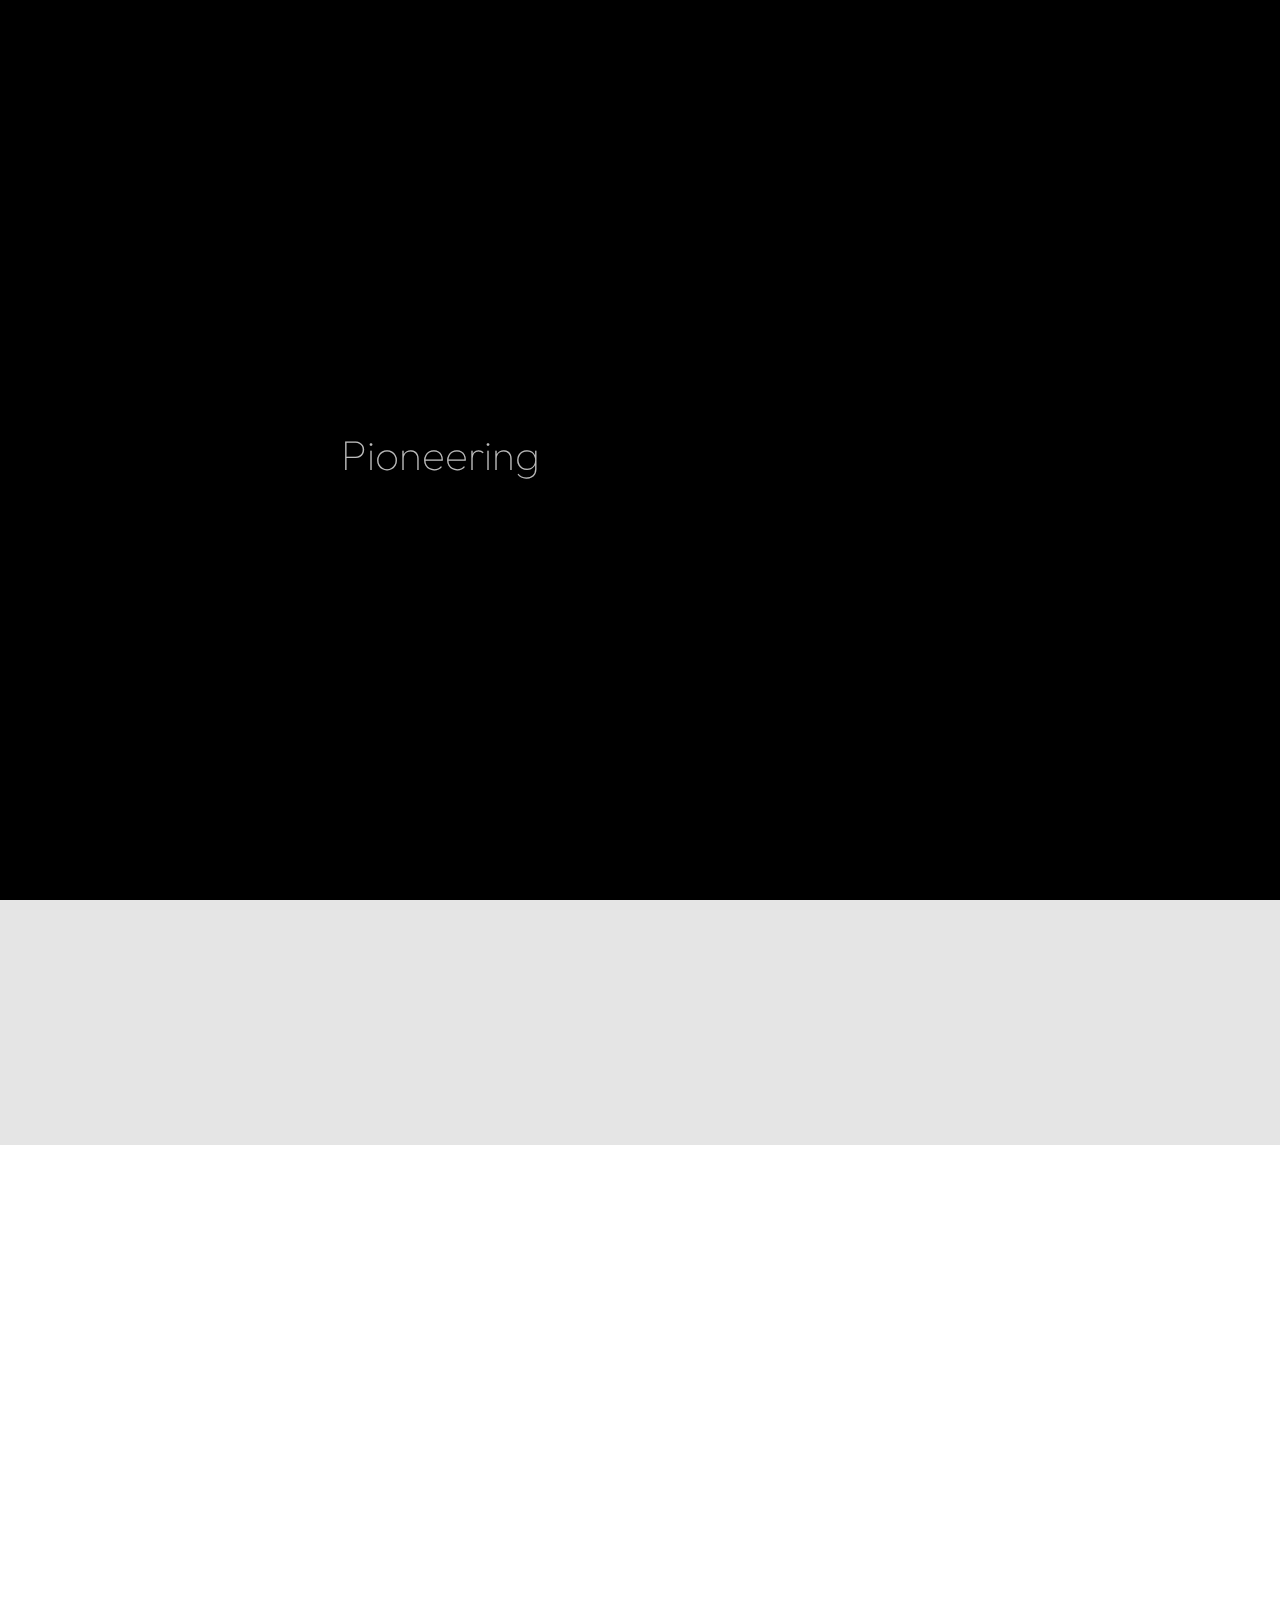
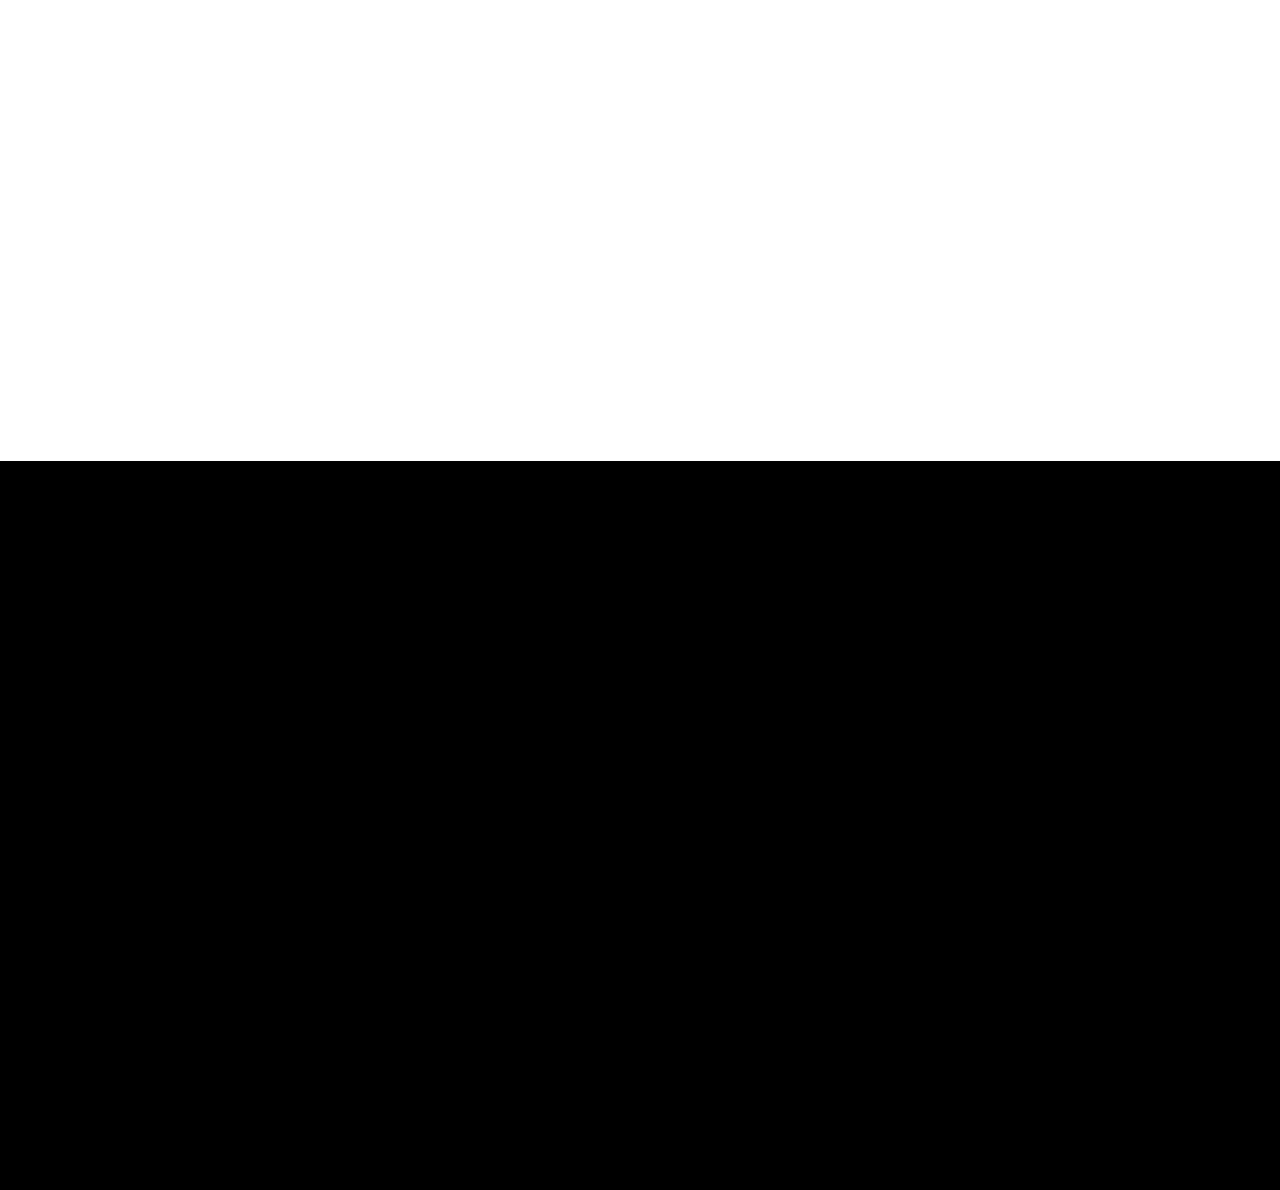
<file: novo/contact.html>
<!DOCTYPE html>
<html lang="zxx">

<head>

    <meta charset="UTF-8">
    <meta name="viewport" content="width=device-width, initial-scale=1.0">
    <meta http-equiv="X-UA-Compatible" content="ie=edge">

    <!-- bootstrap grid css -->
    <link rel="stylesheet" href="css/plugins/bootstrap-grid.css">
    <!-- font awesome css -->
    <link rel="stylesheet" href="css/plugins/font-awesome.min.css">
    <!-- swiper css -->
    <link rel="stylesheet" href="css/plugins/swiper.min.css">
    <!-- fancybox css -->
    <link rel="stylesheet" href="css/plugins/fancybox.min.css">
    <!-- ashley scss -->
    <link rel="stylesheet" href="css/style.css">
    <!-- page name -->
    <title>Ashley</title>

</head>

<body>

    <!-- wrapper -->
    <div class="mil-wrapper" id="top">

        <!-- cursor -->
        <div class="mil-ball">
            <span class="mil-icon-1">
                <svg viewBox="0 0 128 128">
                    <path d="M106.1,41.9c-1.2-1.2-3.1-1.2-4.2,0c-1.2,1.2-1.2,3.1,0,4.2L116.8,61H11.2l14.9-14.9c1.2-1.2,1.2-3.1,0-4.2	c-1.2-1.2-3.1-1.2-4.2,0l-20,20c-1.2,1.2-1.2,3.1,0,4.2l20,20c0.6,0.6,1.4,0.9,2.1,0.9s1.5-0.3,2.1-0.9c1.2-1.2,1.2-3.1,0-4.2	L11.2,67h105.5l-14.9,14.9c-1.2,1.2-1.2,3.1,0,4.2c0.6,0.6,1.4,0.9,2.1,0.9s1.5-0.3,2.1-0.9l20-20c1.2-1.2,1.2-3.1,0-4.2L106.1,41.9	z" />
                </svg>
            </span>
            <div class="mil-more-text">More</div>
            <div class="mil-choose-text">Сhoose</div>
        </div>
        <!-- cursor end -->

        <!-- preloader -->
        <div class="mil-preloader">
            <div class="mil-preloader-animation">
                <div class="mil-pos-abs mil-animation-1">
                    <p class="mil-h3 mil-muted mil-thin">Pioneering</p>
                    <p class="mil-h3 mil-muted">Creative</p>
                    <p class="mil-h3 mil-muted mil-thin">Excellence</p>
                </div>
                <div class="mil-pos-abs mil-animation-2">
                    <div class="mil-reveal-frame">
                        <p class="mil-reveal-box"></p>
                        <p class="mil-h3 mil-muted mil-thin">ashley.com</p>
                    </div>
                </div>
            </div>
        </div>
        <!-- preloader end -->

        <!-- scrollbar progress -->
        <div class="mil-progress-track">
            <div class="mil-progress"></div>
        </div>
        <!-- scrollbar progress end -->

        <!-- menu -->
        <div class="mil-menu-frame">
            <!-- frame clone -->
            <div class="mil-frame-top">
                <a href="home-1.html" class="mil-logo">A.</a>
                <div class="mil-menu-btn">
                    <span></span>
                </div>
            </div>
            <!-- frame clone end -->
            <div class="container">
                <div class="mil-menu-content">
                    <div class="row">
                        <div class="col-xl-5">

                            <nav class="mil-main-menu" id="swupMenu">
                                <ul>
                                    <li class="mil-has-children">
                                        <a href="#.">Homepage</a>
                                        <ul>
                                            <li><a href="home-1.html">Landing page</a></li>
                                            <li><a href="home-2.html">Personal</a></li>
                                            <li><a href="portfolio-3.html">Portfolio slider</a></li>
                                        </ul>
                                    </li>
                                    <li class="mil-has-children">
                                        <a href="#.">Portfolio</a>
                                        <ul>
                                            <li><a href="portfolio-1.html">Grid type 1</a></li>
                                            <li><a href="portfolio-2.html">Grid type 2</a></li>
                                            <li><a href="portfolio-3.html">Slider</a></li>
                                        </ul>
                                    </li>
                                    <li class="mil-has-children">
                                        <a href="#.">Services</a>
                                        <ul>
                                            <li><a href="services.html">Services List</a></li>
                                            <li><a href="service.html">Single service</a></li>
                                        </ul>
                                    </li>
                                    <li class="mil-has-children">
                                        <a href="#.">Newsletter</a>
                                        <ul>
                                            <li><a href="blog.html">Blog List</a></li>
                                            <li><a href="publication.html">Publication</a></li>
                                        </ul>
                                    </li>
                                    <li class="mil-has-children mil-active">
                                        <a href="#.">Other pages</a>
                                        <ul>
                                            <li><a href="team.html">Team</a></li>
                                            <li><a href="contact.html">Contact</a></li>
                                            <li><a href="404.html">404</a></li>
                                        </ul>
                                    </li>
                                </ul>
                            </nav>

                        </div>
                        <div class="col-xl-7">

                            <div class="mil-menu-right-frame">
                                <div class="mil-animation-in">
                                    <div class="mil-animation-frame">
                                        <div class="mil-animation mil-position-1 mil-scale" data-value-1="2" data-value-2="2"></div>
                                    </div>
                                </div>
                                <div class="mil-menu-right">
                                    <div class="row">
                                        <div class="col-lg-8 mil-mb-60">

                                            <h6 class="mil-muted mil-mb-30">Projects</h6>

                                            <ul class="mil-menu-list">
                                                <li><a href="project-1.html" class="mil-light-soft">Interior design studio</a></li>
                                                <li><a href="project-2.html" class="mil-light-soft">Home Security Camera</a></li>
                                                <li><a href="project-3.html" class="mil-light-soft">Kemia Honest Skincare</a></li>
                                                <li><a href="project-4.html" class="mil-light-soft">Cascade of Lava</a></li>
                                                <li><a href="project-5.html" class="mil-light-soft">Air Pro by Molekule</a></li>
                                                <li><a href="project-6.html" class="mil-light-soft">Tony's Chocolonely</a></li>
                                            </ul>

                                        </div>
                                        <div class="col-lg-4 mil-mb-60">

                                            <h6 class="mil-muted mil-mb-30">Useful links</h6>

                                            <ul class="mil-menu-list">
                                                <li><a href="#." class="mil-light-soft">Privacy Policy</a></li>
                                                <li><a href="#." class="mil-light-soft">Terms and conditions</a></li>
                                                <li><a href="#." class="mil-light-soft">Cookie Policy</a></li>
                                                <li><a href="#." class="mil-light-soft">Careers</a></li>
                                            </ul>

                                        </div>
                                    </div>
                                    <div class="mil-divider mil-mb-60"></div>
                                    <div class="row justify-content-between">

                                        <div class="col-lg-4 mil-mb-60">

                                            <h6 class="mil-muted mil-mb-30">Canada</h6>

                                            <p class="mil-light-soft mil-up">71 South Los Carneros Road, California <span class="mil-no-wrap">+51 174 705 812</span></p>

                                        </div>
                                        <div class="col-lg-4 mil-mb-60">

                                            <h6 class="mil-muted mil-mb-30">Germany</h6>

                                            <p class="mil-light-soft">Leehove 40, 2678 MC De Lier, Netherlands <span class="mil-no-wrap">+31 174 705 811</span></p>

                                        </div>
                                    </div>
                                </div>
                            </div>

                        </div>
                    </div>
                </div>
            </div>
        </div>
        <!-- menu -->

        <!-- curtain -->
        <div class="mil-curtain"></div>
        <!-- curtain end -->

        <!-- frame -->
        <div class="mil-frame">
            <div class="mil-frame-top">
                <a href="home-1.html" class="mil-logo">A.</a>
                <div class="mil-menu-btn">
                    <span></span>
                </div>
            </div>
            <div class="mil-frame-bottom">
                <div class="mil-current-page"></div>
                <div class="mil-back-to-top">
                    <a href="#top" class="mil-link mil-dark mil-arrow-place">
                        <span>Back to top</span>
                    </a>
                </div>
            </div>
        </div>
        <!-- frame end -->

        <!-- content -->
        <div class="mil-content">
            <div id="swupMain" class="mil-main-transition">

                <!-- banner -->
                <div class="mil-inner-banner mil-p-0-120">
                    <div class="mil-banner-content mil-center mil-up">
                        <div class="container">
                            <ul class="mil-breadcrumbs mil-center mil-mb-60">
                                <li><a href="home-1.html">Homepage</a></li>
                                <li><a href="contact.html">Contact</a></li>
                            </ul>
                            <h1 class="mil-mb-60">Get in touch!</h1>
                            <a href="#contact" class="mil-link mil-dark mil-arrow-place mil-down-arrow">
                                <span>Send message</span>
                            </a>
                        </div>
                    </div>
                </div>
                <!-- banner end -->

                <!-- map -->
                <div class="mil-map-frame mil-up">
                    <div class="mil-map">
                        <iframe src="https://www.google.com/maps/embed?pb=!1m14!1m8!1m3!1d1396.5769090312324!2d-73.6519672!3d45.5673453!3m2!1i1024!2i768!4f13.1!3m3!1m2!1s0x4cc91f8abc30e0ff%3A0xfc6d9cbb49022e9c!2sManoir%20Saint-Joseph!5e0!3m2!1sen!2sua!4v1685485811069!5m2!1sen!2sua" style="border:0;" allowfullscreen="" loading="lazy" referrerpolicy="no-referrer-when-downgrade"></iframe>
                    </div>
                </div>
                <!-- map end -->

                <!-- contact form -->
                <section id="contact">
                    <div class="container mil-p-120-90">
                        <h3 class="mil-center mil-up mil-mb-120">Let's <span class="mil-thin">Talk</span></h3>
                        <form class="row align-items-center">
                            <div class="col-lg-6 mil-up">
                                <input type="text" placeholder="What's your name">
                            </div>
                            <div class="col-lg-6 mil-up">
                                <input type="email" placeholder="Your Email">
                            </div>
                            <div class="col-lg-12 mil-up">
                                <textarea placeholder="Tell us about our project"></textarea>
                            </div>
                            <div class="col-lg-8">
                                <p class="mil-up mil-mb-30"><span class="mil-accent">*</span> We promise not to disclose your personal information to third parties.</p>
                            </div>
                            <div class="col-lg-4">
                                <div class="mil-adaptive-right mil-up mil-mb-30">
                                    <button type="submit" class="mil-button mil-arrow-place">
                                        <span>Send message</span>
                                    </button>
                                </div>
                            </div>
                        </form>
                    </div>
                </section>
                <!-- contact form end -->

                <!-- footer -->
                <footer class="mil-dark-bg">
                    <div class="mi-invert-fix">
                        <div class="container mil-p-120-60">
                            <div class="row justify-content-between">
                                <div class="col-md-4 col-lg-4 mil-mb-60">

                                    <div class="mil-muted mil-logo mil-up mil-mb-30">Ashley.</div>

                                    <p class="mil-light-soft mil-up mil-mb-30">Subscribe our newsletter:</p>

                                    <form class="mil-subscribe-form mil-up">
                                        <input type="text" placeholder="Enter our email">
                                        <button type="submit" class="mil-button mil-icon-button-sm mil-arrow-place"></button>
                                    </form>

                                </div>
                                <div class="col-md-7 col-lg-6">
                                    <div class="row justify-content-end">
                                        <div class="col-md-6 col-lg-7">

                                            <nav class="mil-footer-menu mil-mb-60">
                                                <ul>
                                                    <li class="mil-up mil-active">
                                                        <a href="home-1.html">Home</a>
                                                    </li>
                                                    <li class="mil-up">
                                                        <a href="portfolio-1.html">Portfolio</a>
                                                    </li>
                                                    <li class="mil-up">
                                                        <a href="services.html">Services</a>
                                                    </li>
                                                    <li class="mil-up">
                                                        <a href="contact.html">Contact</a>
                                                    </li>
                                                    <li class="mil-up">
                                                        <a href="blog.html">Blog</a>
                                                    </li>
                                                </ul>
                                            </nav>

                                        </div>
                                        <div class="col-md-6 col-lg-5">

                                            <ul class="mil-menu-list mil-up mil-mb-60">
                                                <li><a href="#." class="mil-light-soft">Privacy Policy</a></li>
                                                <li><a href="#." class="mil-light-soft">Terms and conditions</a></li>
                                                <li><a href="#." class="mil-light-soft">Cookie Policy</a></li>
                                                <li><a href="#." class="mil-light-soft">Careers</a></li>
                                            </ul>

                                        </div>
                                    </div>
                                </div>
                            </div>

                            <div class="row justify-content-between flex-sm-row-reverse">
                                <div class="col-md-7 col-lg-6">

                                    <div class="row justify-content-between">

                                        <div class="col-md-6 col-lg-5 mil-mb-60">

                                            <h6 class="mil-muted mil-up mil-mb-30">Canada</h6>

                                            <p class="mil-light-soft mil-up">71 South Los Carneros Road, California <span class="mil-no-wrap">+51 174 705 812</span></p>

                                        </div>
                                        <div class="col-md-6 col-lg-5 mil-mb-60">

                                            <h6 class="mil-muted mil-up mil-mb-30">Germany</h6>

                                            <p class="mil-light-soft mil-up">Leehove 40, 2678 MC De Lier, Netherlands <span class="mil-no-wrap">+31 174 705 811</span></p>

                                        </div>
                                    </div>

                                </div>
                                <div class="col-md-4 col-lg-6 mil-mb-60">

                                    <div class="mil-vert-between">
                                        <div class="mil-mb-30">
                                            <ul class="mil-social-icons mil-up">
                                                <li><a href="#." target="_blank" class="social-icon"> <i class="far fa-circle"></i></a></li>
                                                <li><a href="#." target="_blank" class="social-icon"> <i class="far fa-circle"></i></a></li>
                                                <li><a href="#." target="_blank" class="social-icon"> <i class="far fa-circle"></i></a></li>
                                                <li><a href="#." target="_blank" class="social-icon"> <i class="far fa-circle"></i></a></li>
                                            </ul>
                                        </div>
                                        <p class="mil-light-soft mil-up">© Copyright 2023 - Mil. All Rights Reserved.</p>
                                    </div>

                                </div>
                            </div>
                        </div>
                    </div>
                </footer>
                <!-- footer end -->

                <!-- hidden elements -->
                <div class="mil-hidden-elements">
                    <div class="mil-dodecahedron">
                        <div class="mil-pentagon">
                            <div></div>
                            <div></div>
                            <div></div>
                            <div></div>
                            <div></div>
                        </div>
                        <div class="mil-pentagon">
                            <div></div>
                            <div></div>
                            <div></div>
                            <div></div>
                            <div></div>
                        </div>
                        <div class="mil-pentagon">
                            <div></div>
                            <div></div>
                            <div></div>
                            <div></div>
                            <div></div>
                        </div>
                        <div class="mil-pentagon">
                            <div></div>
                            <div></div>
                            <div></div>
                            <div></div>
                            <div></div>
                        </div>
                        <div class="mil-pentagon">
                            <div></div>
                            <div></div>
                            <div></div>
                            <div></div>
                            <div></div>
                        </div>
                        <div class="mil-pentagon">
                            <div></div>
                            <div></div>
                            <div></div>
                            <div></div>
                            <div></div>
                        </div>
                        <div class="mil-pentagon">
                            <div></div>
                            <div></div>
                            <div></div>
                            <div></div>
                            <div></div>
                        </div>
                        <div class="mil-pentagon">
                            <div></div>
                            <div></div>
                            <div></div>
                            <div></div>
                            <div></div>
                        </div>
                        <div class="mil-pentagon">
                            <div></div>
                            <div></div>
                            <div></div>
                            <div></div>
                            <div></div>
                        </div>
                        <div class="mil-pentagon">
                            <div></div>
                            <div></div>
                            <div></div>
                            <div></div>
                            <div></div>
                        </div>
                        <div class="mil-pentagon">
                            <div></div>
                            <div></div>
                            <div></div>
                            <div></div>
                            <div></div>
                        </div>
                        <div class="mil-pentagon">
                            <div></div>
                            <div></div>
                            <div></div>
                            <div></div>
                            <div></div>
                        </div>
                    </div>

                    <svg xmlns="http://www.w3.org/2000/svg" viewBox="0 0 24 24" class="mil-arrow">
                        <path d="M 14 5.3417969 C 13.744125 5.3417969 13.487969 5.4412187 13.292969 5.6367188 L 13.207031 5.7226562 C 12.816031 6.1136563 12.816031 6.7467188 13.207031 7.1367188 L 17.070312 11 L 4 11 C 3.448 11 3 11.448 3 12 C 3 12.552 3.448 13 4 13 L 17.070312 13 L 13.207031 16.863281 C 12.816031 17.254281 12.816031 17.887344 13.207031 18.277344 L 13.292969 18.363281 C 13.683969 18.754281 14.317031 18.754281 14.707031 18.363281 L 20.363281 12.707031 C 20.754281 12.316031 20.754281 11.682969 20.363281 11.292969 L 14.707031 5.6367188 C 14.511531 5.4412187 14.255875 5.3417969 14 5.3417969 z" />
                    </svg>

                    <svg width="250" viewBox="0 0 300 1404" fill="none" xmlns="http://www.w3.org/2000/svg" class="mil-lines">
                        <path fill-rule="evenodd" clip-rule="evenodd" d="M1 892L1 941H299V892C299 809.71 232.29 743 150 743C67.7096 743 1 809.71 1 892ZM0 942H300V892C300 809.157 232.843 742 150 742C67.1573 742 0 809.157 0 892L0 942Z" class="mil-move" />
                        <path fill-rule="evenodd" clip-rule="evenodd" d="M299 146V97L1 97V146C1 228.29 67.7096 295 150 295C232.29 295 299 228.29 299 146ZM300 96L0 96V146C0 228.843 67.1573 296 150 296C232.843 296 300 228.843 300 146V96Z" class="mil-move" />
                        <path fill-rule="evenodd" clip-rule="evenodd" d="M299 1H1V1403H299V1ZM0 0V1404H300V0H0Z" />
                        <path fill-rule="evenodd" clip-rule="evenodd" d="M150 -4.37115e-08L150 1404L149 1404L149 0L150 -4.37115e-08Z" />
                        <path fill-rule="evenodd" clip-rule="evenodd" d="M150 1324C232.29 1324 299 1257.29 299 1175C299 1092.71 232.29 1026 150 1026C67.7096 1026 1 1092.71 1 1175C1 1257.29 67.7096 1324 150 1324ZM150 1325C232.843 1325 300 1257.84 300 1175C300 1092.16 232.843 1025 150 1025C67.1573 1025 0 1092.16 0 1175C0 1257.84 67.1573 1325 150 1325Z" class="mil-move" />
                        <path fill-rule="evenodd" clip-rule="evenodd" d="M300 1175H0V1174H300V1175Z" class="mil-move" />
                        <path fill-rule="evenodd" clip-rule="evenodd" d="M150 678C232.29 678 299 611.29 299 529C299 446.71 232.29 380 150 380C67.7096 380 1 446.71 1 529C1 611.29 67.7096 678 150 678ZM150 679C232.843 679 300 611.843 300 529C300 446.157 232.843 379 150 379C67.1573 379 0 446.157 0 529C0 611.843 67.1573 679 150 679Z" class="mil-move" />
                        <path fill-rule="evenodd" clip-rule="evenodd" d="M299 380H1V678H299V380ZM0 379V679H300V379H0Z" class="mil-move" />
                    </svg>
                </div>
                <!-- hidden elements end -->

            </div>
        </div>
        <!-- content -->
    </div>
    <!-- wrapper end -->

    <!-- jQuery js -->
    <script src="js/plugins/jquery.min.js"></script>
    <!-- swup js -->
    <script src="js/plugins/swup.min.js"></script>
    <!-- swiper js -->
    <script src="js/plugins/swiper.min.js"></script>
    <!-- fancybox js -->
    <script src="js/plugins/fancybox.min.js"></script>
    <!-- gsap js -->
    <script src="js/plugins/gsap.min.js"></script>
    <!-- scroll smoother -->
    <script src="js/plugins/smooth-scroll.js"></script>
    <!-- scroll trigger js -->
    <script src="js/plugins/ScrollTrigger.min.js"></script>
    <!-- scroll to js -->
    <script src="js/plugins/ScrollTo.min.js"></script>
    <!-- ashley js -->
    <script src="js/main.js"></script>

</body>

</html>
</file>
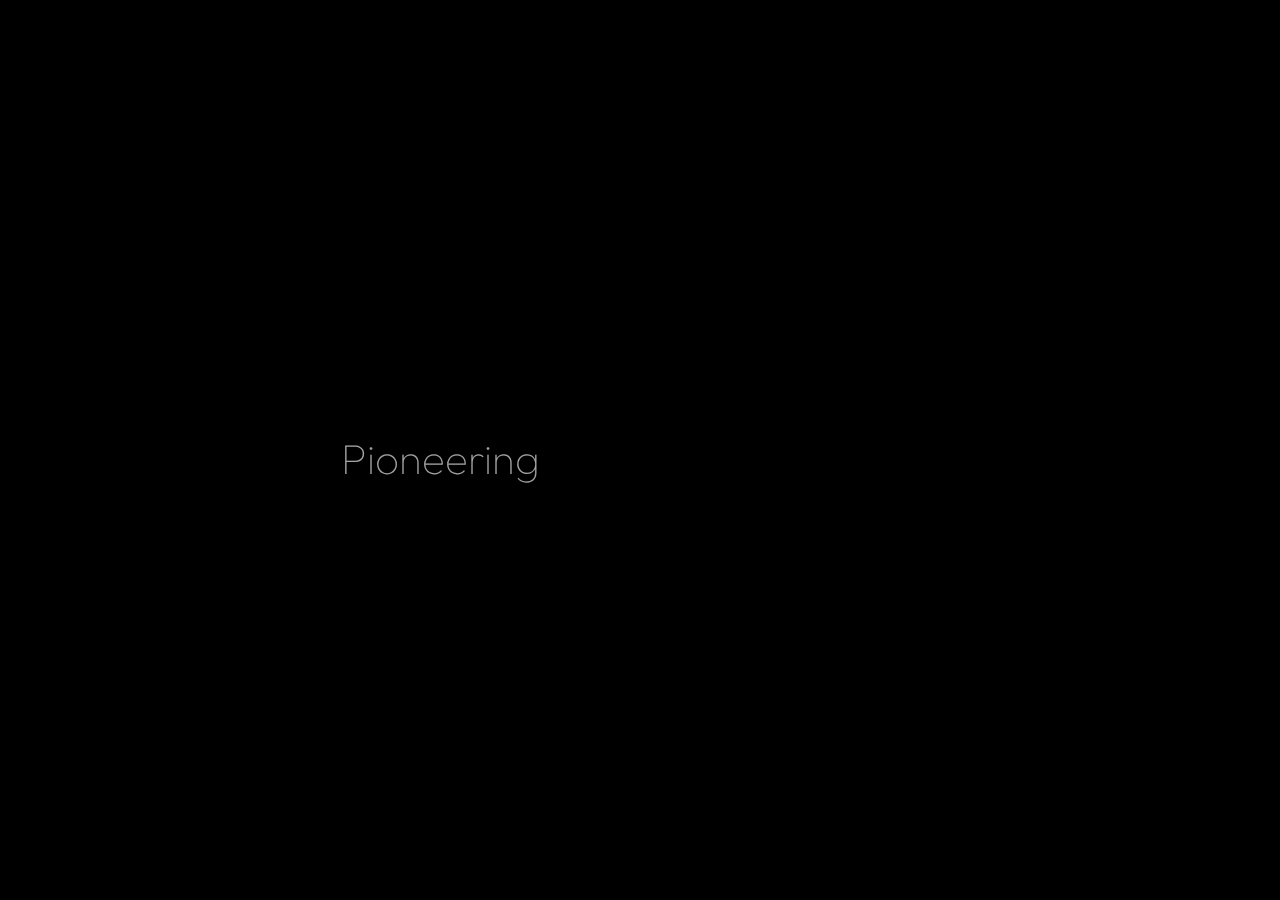
<file: novo/home-2.html>
<!DOCTYPE html>
<html lang="zxx">

<head>

    <meta charset="UTF-8">
    <meta name="viewport" content="width=device-width, initial-scale=1.0">
    <meta http-equiv="X-UA-Compatible" content="ie=edge">

    <!-- bootstrap grid css -->
    <link rel="stylesheet" href="css/plugins/bootstrap-grid.css">
    <!-- font awesome css -->
    <link rel="stylesheet" href="css/plugins/font-awesome.min.css">
    <!-- swiper css -->
    <link rel="stylesheet" href="css/plugins/swiper.min.css">
    <!-- fancybox css -->
    <link rel="stylesheet" href="css/plugins/fancybox.min.css">
    <!-- ashley scss -->
    <link rel="stylesheet" href="css/style.css">
    <!-- page name -->
    <title>Ashley</title>

</head>

<body>

    <!-- wrapper -->
    <div class="mil-wrapper" id="top">

        <!-- cursor -->
        <div class="mil-ball">
            <span class="mil-icon-1">
                <svg viewBox="0 0 128 128">
                    <path d="M106.1,41.9c-1.2-1.2-3.1-1.2-4.2,0c-1.2,1.2-1.2,3.1,0,4.2L116.8,61H11.2l14.9-14.9c1.2-1.2,1.2-3.1,0-4.2	c-1.2-1.2-3.1-1.2-4.2,0l-20,20c-1.2,1.2-1.2,3.1,0,4.2l20,20c0.6,0.6,1.4,0.9,2.1,0.9s1.5-0.3,2.1-0.9c1.2-1.2,1.2-3.1,0-4.2	L11.2,67h105.5l-14.9,14.9c-1.2,1.2-1.2,3.1,0,4.2c0.6,0.6,1.4,0.9,2.1,0.9s1.5-0.3,2.1-0.9l20-20c1.2-1.2,1.2-3.1,0-4.2L106.1,41.9	z" />
                </svg>
            </span>
            <div class="mil-more-text">More</div>
            <div class="mil-choose-text">Сhoose</div>
        </div>
        <!-- cursor end -->

        <!-- preloader -->
        <div class="mil-preloader">
            <div class="mil-preloader-animation">
                <div class="mil-pos-abs mil-animation-1">
                    <p class="mil-h3 mil-muted mil-thin">Pioneering</p>
                    <p class="mil-h3 mil-muted">Creative</p>
                    <p class="mil-h3 mil-muted mil-thin">Excellence</p>
                </div>
                <div class="mil-pos-abs mil-animation-2">
                    <div class="mil-reveal-frame">
                        <p class="mil-reveal-box"></p>
                        <p class="mil-h3 mil-muted mil-thin">ashley.com</p>
                    </div>
                </div>
            </div>
        </div>
        <!-- preloader end -->

        <!-- scrollbar progress -->
        <div class="mil-progress-track">
            <div class="mil-progress"></div>
        </div>
        <!-- scrollbar progress end -->

        <!-- menu -->
        <div class="mil-menu-frame">
            <!-- frame clone -->
            <div class="mil-frame-top">
                <a href="home-1.html" class="mil-logo">A.</a>
                <div class="mil-menu-btn">
                    <span></span>
                </div>
            </div>
            <!-- frame clone end -->
            <div class="container">
                <div class="mil-menu-content">
                    <div class="row">
                        <div class="col-xl-5">

                            <nav class="mil-main-menu" id="swupMenu">
                                <ul>
                                    <li class="mil-has-children mil-active">
                                        <a href="#.">Homepage</a>
                                        <ul>
                                            <li><a href="home-1.html">Landing page</a></li>
                                            <li><a href="home-2.html">Personal</a></li>
                                            <li><a href="portfolio-3.html">Portfolio slider</a></li>
                                        </ul>
                                    </li>
                                    <li class="mil-has-children">
                                        <a href="#.">Portfolio</a>
                                        <ul>
                                            <li><a href="portfolio-1.html">Grid type 1</a></li>
                                            <li><a href="portfolio-2.html">Grid type 2</a></li>
                                            <li><a href="portfolio-3.html">Slider</a></li>
                                        </ul>
                                    </li>
                                    <li class="mil-has-children">
                                        <a href="#.">Services</a>
                                        <ul>
                                            <li><a href="services.html">Services List</a></li>
                                            <li><a href="service.html">Single service</a></li>
                                        </ul>
                                    </li>
                                    <li class="mil-has-children">
                                        <a href="#.">Newsletter</a>
                                        <ul>
                                            <li><a href="blog.html">Blog List</a></li>
                                            <li><a href="publication.html">Publication</a></li>
                                        </ul>
                                    </li>
                                    <li class="mil-has-children">
                                        <a href="#.">Other pages</a>
                                        <ul>
                                            <li><a href="team.html">Team</a></li>
                                            <li><a href="contact.html">Contact</a></li>
                                            <li><a href="404.html">404</a></li>
                                        </ul>
                                    </li>
                                </ul>
                            </nav>

                        </div>
                        <div class="col-xl-7">

                            <div class="mil-menu-right-frame">
                                <div class="mil-animation-in">
                                    <div class="mil-animation-frame">
                                        <div class="mil-animation mil-position-1 mil-scale" data-value-1="2" data-value-2="2"></div>
                                    </div>
                                </div>
                                <div class="mil-menu-right">
                                    <div class="row">
                                        <div class="col-lg-8 mil-mb-60">

                                            <h6 class="mil-muted mil-mb-30">Projects</h6>

                                            <ul class="mil-menu-list">
                                                <li><a href="project-1.html" class="mil-light-soft">Interior design studio</a></li>
                                                <li><a href="project-2.html" class="mil-light-soft">Home Security Camera</a></li>
                                                <li><a href="project-3.html" class="mil-light-soft">Kemia Honest Skincare</a></li>
                                                <li><a href="project-4.html" class="mil-light-soft">Cascade of Lava</a></li>
                                                <li><a href="project-5.html" class="mil-light-soft">Air Pro by Molekule</a></li>
                                                <li><a href="project-6.html" class="mil-light-soft">Tony's Chocolonely</a></li>
                                            </ul>

                                        </div>
                                        <div class="col-lg-4 mil-mb-60">

                                            <h6 class="mil-muted mil-mb-30">Useful links</h6>

                                            <ul class="mil-menu-list">
                                                <li><a href="#." class="mil-light-soft">Privacy Policy</a></li>
                                                <li><a href="#." class="mil-light-soft">Terms and conditions</a></li>
                                                <li><a href="#." class="mil-light-soft">Cookie Policy</a></li>
                                                <li><a href="#." class="mil-light-soft">Careers</a></li>
                                            </ul>

                                        </div>
                                    </div>
                                    <div class="mil-divider mil-mb-60"></div>
                                    <div class="row justify-content-between">

                                        <div class="col-lg-4 mil-mb-60">

                                            <h6 class="mil-muted mil-mb-30">Canada</h6>

                                            <p class="mil-light-soft mil-up">71 South Los Carneros Road, California <span class="mil-no-wrap">+51 174 705 812</span></p>

                                        </div>
                                        <div class="col-lg-4 mil-mb-60">

                                            <h6 class="mil-muted mil-mb-30">Germany</h6>

                                            <p class="mil-light-soft">Leehove 40, 2678 MC De Lier, Netherlands <span class="mil-no-wrap">+31 174 705 811</span></p>

                                        </div>
                                    </div>
                                </div>
                            </div>

                        </div>
                    </div>
                </div>
            </div>
        </div>
        <!-- menu -->

        <!-- curtain -->
        <div class="mil-curtain"></div>
        <!-- curtain end -->

        <!-- frame -->
        <div class="mil-frame">
            <div class="mil-frame-top">
                <a href="home-1.html" class="mil-logo">A.</a>
                <div class="mil-menu-btn">
                    <span></span>
                </div>
            </div>
            <div class="mil-frame-bottom">
                <div class="mil-current-page"></div>
                <div class="mil-back-to-top">
                    <a href="#top" class="mil-link mil-dark mil-arrow-place">
                        <span>Back to top</span>
                    </a>
                </div>
            </div>
        </div>
        <!-- frame end -->

        <!-- content -->
        <div class="mil-content">
            <div id="swupMain" class="mil-main-transition">

                <!-- banner -->
                <section class="mil-banner-personal">

                    <div class="mil-animation-frame">
                        <div class="mil-animation mil-position-4 mil-dark mil-scale" data-value-1="7" data-value-2="1.4" style="right: 25%"></div>
                    </div>

                    <div class="container">
                        <div class="mil-banner-content mil-up">

                            <div class="row align-items-center">
                                <div class="col-lg-6">
                                    <div class="mil-personal-text">
                                        <p class="mil-mb-60">Hello! My name is</p>
                                        <h1 class="mil-mb-60">Ashley <br>Goodman</h1>
                                        <div class="row justify-content-center">
                                            <div class="col-lg-8">

                                                <span class="mil-suptitle mil-suptitle-dark mil-mb-60">Passionately Creating Design Wonders: <br>Unleashing Boundless Creativity</span>

                                                <a href="services.html" class="mil-link mil-dark mil-arrow-place">
                                                    <span>More about me</span>
                                                </a>

                                            </div>
                                        </div>
                                    </div>
                                </div>
                                <div class="col-lg-6">
                                    <div class="mil-portrait-frame">
                                        <img src="img/faces/large/1.png" alt="Portrait">
                                    </div>
                                </div>
                            </div>

                            <div class="mil-banner-panel">
                                <h5>Designing a Better World Today</h5>

                                <div class="mil-right">
                                    <div class="mil-social-frame">
                                        <ul class="mil-social-icons mil-dark">
                                            <li><a href="#." target="_blank" class="social-icon"><i class="far fa-circle"></i></a></li>
                                            <li><a href="#." target="_blank" class="social-icon"><i class="far fa-circle"></i></a></li>
                                            <li><a href="#." target="_blank" class="social-icon"><i class="far fa-circle"></i></a></li>
                                            <li><a href="#." target="_blank" class="social-icon"><i class="far fa-circle"></i></a></li>
                                        </ul>
                                    </div>
                                    <a href="portfolio-3.html" class="mil-button mil-arrow-place">
                                        <span>View pOrtfolio</span>
                                    </a>
                                </div>


                            </div>

                        </div>
                    </div>

                </section>
                <!-- banner end -->

                <!-- hidden elements -->
                <div class="mil-hidden-elements">
                    <div class="mil-dodecahedron">
                        <div class="mil-pentagon">
                            <div></div>
                            <div></div>
                            <div></div>
                            <div></div>
                            <div></div>
                        </div>
                        <div class="mil-pentagon">
                            <div></div>
                            <div></div>
                            <div></div>
                            <div></div>
                            <div></div>
                        </div>
                        <div class="mil-pentagon">
                            <div></div>
                            <div></div>
                            <div></div>
                            <div></div>
                            <div></div>
                        </div>
                        <div class="mil-pentagon">
                            <div></div>
                            <div></div>
                            <div></div>
                            <div></div>
                            <div></div>
                        </div>
                        <div class="mil-pentagon">
                            <div></div>
                            <div></div>
                            <div></div>
                            <div></div>
                            <div></div>
                        </div>
                        <div class="mil-pentagon">
                            <div></div>
                            <div></div>
                            <div></div>
                            <div></div>
                            <div></div>
                        </div>
                        <div class="mil-pentagon">
                            <div></div>
                            <div></div>
                            <div></div>
                            <div></div>
                            <div></div>
                        </div>
                        <div class="mil-pentagon">
                            <div></div>
                            <div></div>
                            <div></div>
                            <div></div>
                            <div></div>
                        </div>
                        <div class="mil-pentagon">
                            <div></div>
                            <div></div>
                            <div></div>
                            <div></div>
                            <div></div>
                        </div>
                        <div class="mil-pentagon">
                            <div></div>
                            <div></div>
                            <div></div>
                            <div></div>
                            <div></div>
                        </div>
                        <div class="mil-pentagon">
                            <div></div>
                            <div></div>
                            <div></div>
                            <div></div>
                            <div></div>
                        </div>
                        <div class="mil-pentagon">
                            <div></div>
                            <div></div>
                            <div></div>
                            <div></div>
                            <div></div>
                        </div>
                    </div>

                    <svg xmlns="http://www.w3.org/2000/svg" viewBox="0 0 24 24" class="mil-arrow">
                        <path d="M 14 5.3417969 C 13.744125 5.3417969 13.487969 5.4412187 13.292969 5.6367188 L 13.207031 5.7226562 C 12.816031 6.1136563 12.816031 6.7467188 13.207031 7.1367188 L 17.070312 11 L 4 11 C 3.448 11 3 11.448 3 12 C 3 12.552 3.448 13 4 13 L 17.070312 13 L 13.207031 16.863281 C 12.816031 17.254281 12.816031 17.887344 13.207031 18.277344 L 13.292969 18.363281 C 13.683969 18.754281 14.317031 18.754281 14.707031 18.363281 L 20.363281 12.707031 C 20.754281 12.316031 20.754281 11.682969 20.363281 11.292969 L 14.707031 5.6367188 C 14.511531 5.4412187 14.255875 5.3417969 14 5.3417969 z" />
                    </svg>

                    <svg width="250" viewBox="0 0 300 1404" fill="none" xmlns="http://www.w3.org/2000/svg" class="mil-lines">
                        <path fill-rule="evenodd" clip-rule="evenodd" d="M1 892L1 941H299V892C299 809.71 232.29 743 150 743C67.7096 743 1 809.71 1 892ZM0 942H300V892C300 809.157 232.843 742 150 742C67.1573 742 0 809.157 0 892L0 942Z" class="mil-move" />
                        <path fill-rule="evenodd" clip-rule="evenodd" d="M299 146V97L1 97V146C1 228.29 67.7096 295 150 295C232.29 295 299 228.29 299 146ZM300 96L0 96V146C0 228.843 67.1573 296 150 296C232.843 296 300 228.843 300 146V96Z" class="mil-move" />
                        <path fill-rule="evenodd" clip-rule="evenodd" d="M299 1H1V1403H299V1ZM0 0V1404H300V0H0Z" />
                        <path fill-rule="evenodd" clip-rule="evenodd" d="M150 -4.37115e-08L150 1404L149 1404L149 0L150 -4.37115e-08Z" />
                        <path fill-rule="evenodd" clip-rule="evenodd" d="M150 1324C232.29 1324 299 1257.29 299 1175C299 1092.71 232.29 1026 150 1026C67.7096 1026 1 1092.71 1 1175C1 1257.29 67.7096 1324 150 1324ZM150 1325C232.843 1325 300 1257.84 300 1175C300 1092.16 232.843 1025 150 1025C67.1573 1025 0 1092.16 0 1175C0 1257.84 67.1573 1325 150 1325Z" class="mil-move" />
                        <path fill-rule="evenodd" clip-rule="evenodd" d="M300 1175H0V1174H300V1175Z" class="mil-move" />
                        <path fill-rule="evenodd" clip-rule="evenodd" d="M150 678C232.29 678 299 611.29 299 529C299 446.71 232.29 380 150 380C67.7096 380 1 446.71 1 529C1 611.29 67.7096 678 150 678ZM150 679C232.843 679 300 611.843 300 529C300 446.157 232.843 379 150 379C67.1573 379 0 446.157 0 529C0 611.843 67.1573 679 150 679Z" class="mil-move" />
                        <path fill-rule="evenodd" clip-rule="evenodd" d="M299 380H1V678H299V380ZM0 379V679H300V379H0Z" class="mil-move" />
                    </svg>
                </div>
                <!-- hidden elements end -->

            </div>
        </div>
        <!-- content -->
    </div>
    <!-- wrapper end -->

    <!-- jQuery js -->
    <script src="js/plugins/jquery.min.js"></script>
    <!-- swup js -->
    <script src="js/plugins/swup.min.js"></script>
    <!-- swiper js -->
    <script src="js/plugins/swiper.min.js"></script>
    <!-- fancybox js -->
    <script src="js/plugins/fancybox.min.js"></script>
    <!-- gsap js -->
    <script src="js/plugins/gsap.min.js"></script>
    <!-- scroll smoother -->
    <script src="js/plugins/smooth-scroll.js"></script>
    <!-- scroll trigger js -->
    <script src="js/plugins/ScrollTrigger.min.js"></script>
    <!-- scroll to js -->
    <script src="js/plugins/ScrollTo.min.js"></script>
    <!-- ashley js -->
    <script src="js/main.js"></script>

</body>

</html>
</file>
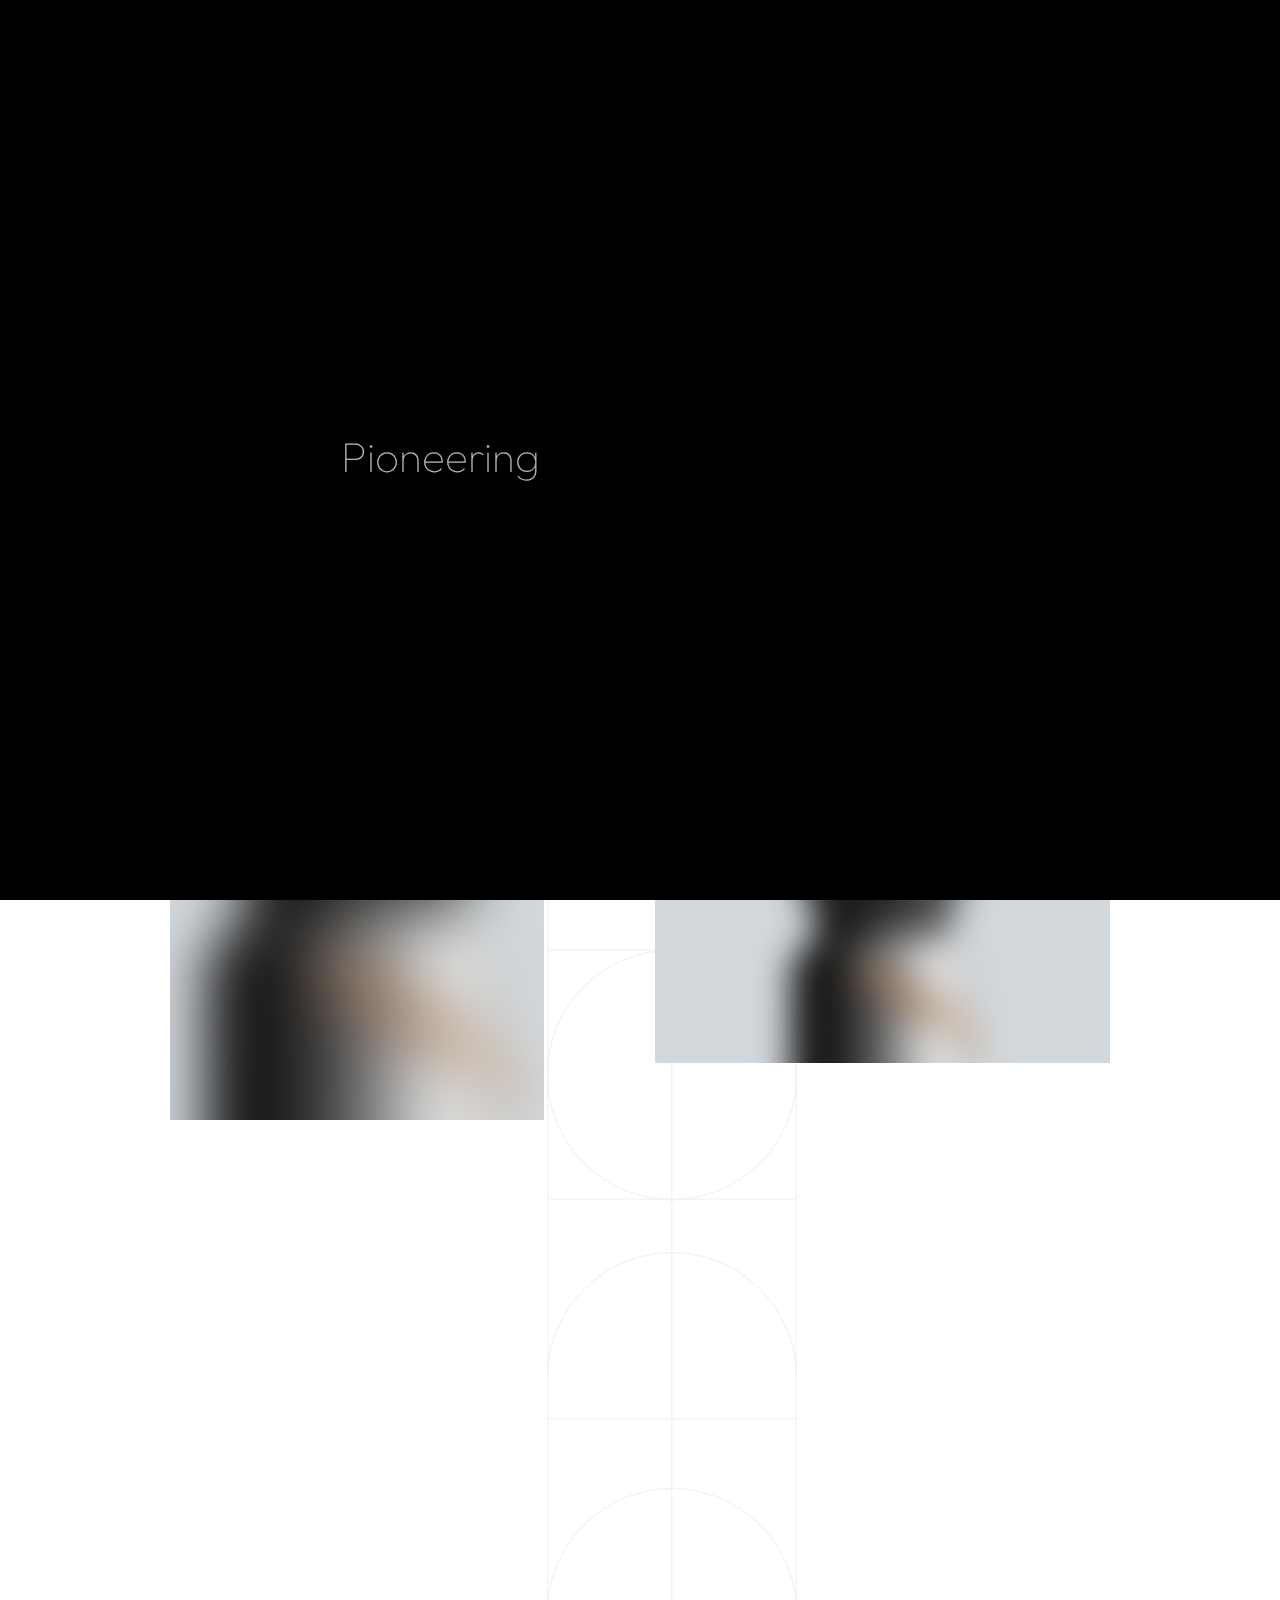
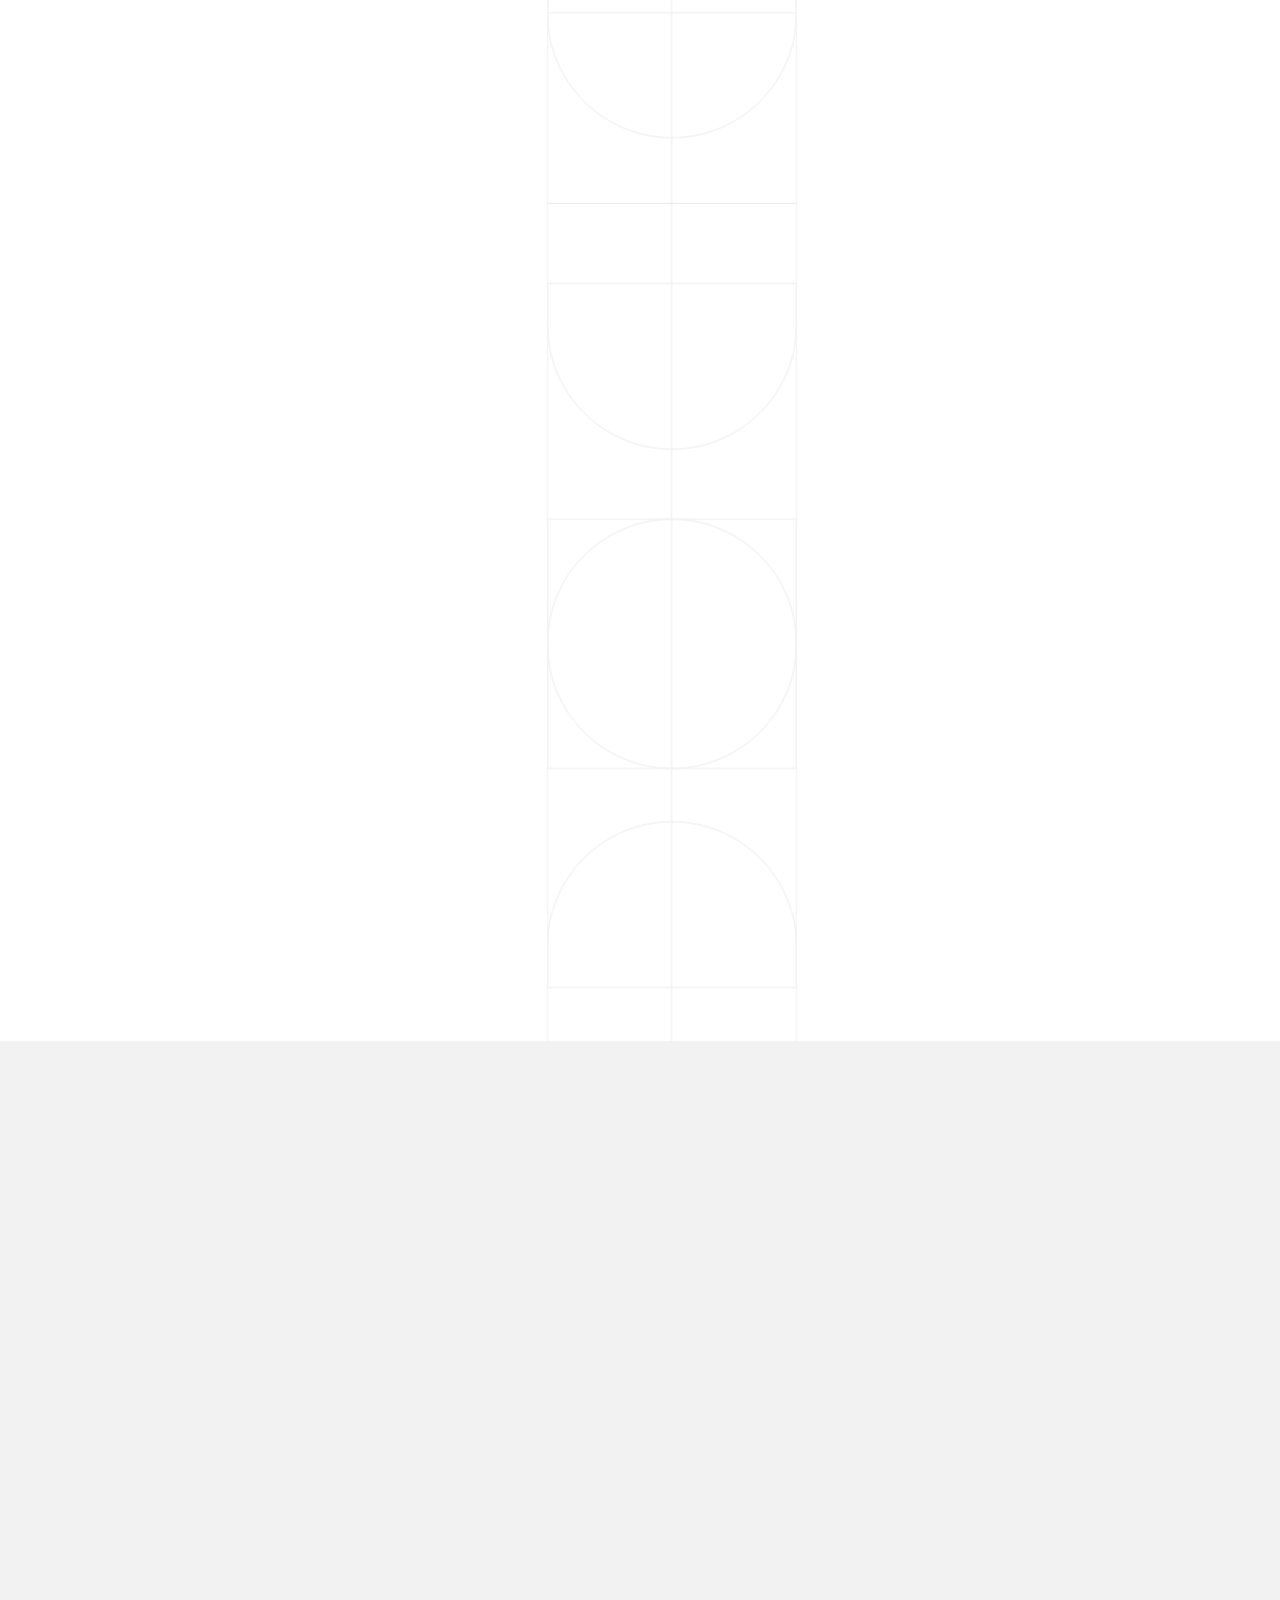
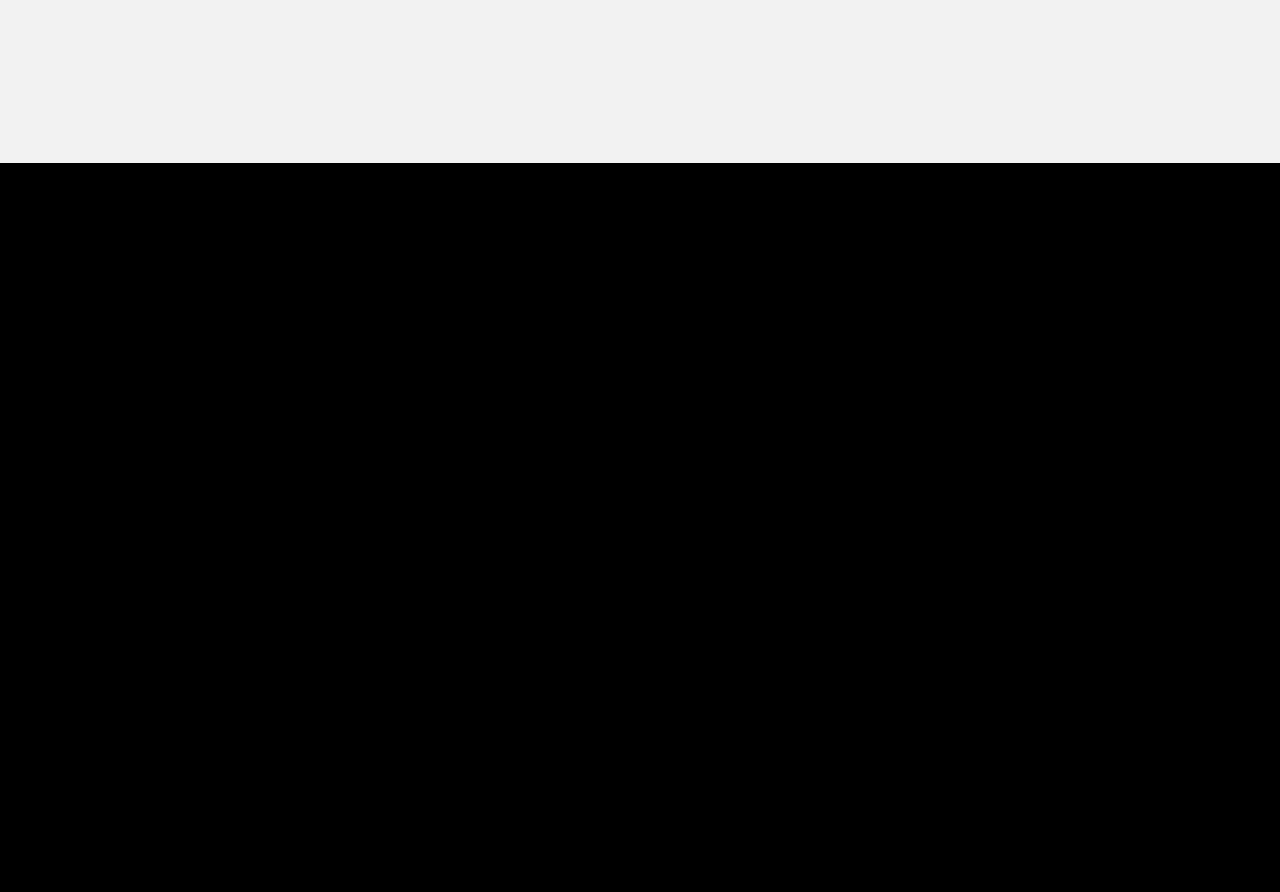
<file: novo/portfolio-1.html>
<!DOCTYPE html>
<html lang="zxx">

<head>

    <meta charset="UTF-8">
    <meta name="viewport" content="width=device-width, initial-scale=1.0">
    <meta http-equiv="X-UA-Compatible" content="ie=edge">

    <!-- bootstrap grid css -->
    <link rel="stylesheet" href="css/plugins/bootstrap-grid.css">
    <!-- font awesome css -->
    <link rel="stylesheet" href="css/plugins/font-awesome.min.css">
    <!-- swiper css -->
    <link rel="stylesheet" href="css/plugins/swiper.min.css">
    <!-- fancybox css -->
    <link rel="stylesheet" href="css/plugins/fancybox.min.css">
    <!-- ashley scss -->
    <link rel="stylesheet" href="css/style.css">
    <!-- page name -->
    <title>Ashley</title>

</head>

<body>

    <!-- wrapper -->
    <div class="mil-wrapper" id="top">

        <!-- cursor -->
        <div class="mil-ball">
            <span class="mil-icon-1">
                <svg viewBox="0 0 128 128">
                    <path d="M106.1,41.9c-1.2-1.2-3.1-1.2-4.2,0c-1.2,1.2-1.2,3.1,0,4.2L116.8,61H11.2l14.9-14.9c1.2-1.2,1.2-3.1,0-4.2	c-1.2-1.2-3.1-1.2-4.2,0l-20,20c-1.2,1.2-1.2,3.1,0,4.2l20,20c0.6,0.6,1.4,0.9,2.1,0.9s1.5-0.3,2.1-0.9c1.2-1.2,1.2-3.1,0-4.2	L11.2,67h105.5l-14.9,14.9c-1.2,1.2-1.2,3.1,0,4.2c0.6,0.6,1.4,0.9,2.1,0.9s1.5-0.3,2.1-0.9l20-20c1.2-1.2,1.2-3.1,0-4.2L106.1,41.9	z" />
                </svg>
            </span>
            <div class="mil-more-text">More</div>
            <div class="mil-choose-text">Сhoose</div>
        </div>
        <!-- cursor end -->

        <!-- preloader -->
        <div class="mil-preloader">
            <div class="mil-preloader-animation">
                <div class="mil-pos-abs mil-animation-1">
                    <p class="mil-h3 mil-muted mil-thin">Pioneering</p>
                    <p class="mil-h3 mil-muted">Creative</p>
                    <p class="mil-h3 mil-muted mil-thin">Excellence</p>
                </div>
                <div class="mil-pos-abs mil-animation-2">
                    <div class="mil-reveal-frame">
                        <p class="mil-reveal-box"></p>
                        <p class="mil-h3 mil-muted mil-thin">ashley.com</p>
                    </div>
                </div>
            </div>
        </div>
        <!-- preloader end -->

        <!-- scrollbar progress -->
        <div class="mil-progress-track">
            <div class="mil-progress"></div>
        </div>
        <!-- scrollbar progress end -->

        <!-- menu -->
        <div class="mil-menu-frame">
            <!-- frame clone -->
            <div class="mil-frame-top">
                <a href="home-1.html" class="mil-logo">A.</a>
                <div class="mil-menu-btn">
                    <span></span>
                </div>
            </div>
            <!-- frame clone end -->
            <div class="container">
                <div class="mil-menu-content">
                    <div class="row">
                        <div class="col-xl-5">

                            <nav class="mil-main-menu" id="swupMenu">
                                <ul>
                                    <li class="mil-has-children">
                                        <a href="#.">Homepage</a>
                                        <ul>
                                            <li><a href="home-1.html">Landing page</a></li>
                                            <li><a href="home-2.html">Personal</a></li>
                                            <li><a href="portfolio-3.html">Portfolio slider</a></li>
                                        </ul>
                                    </li>
                                    <li class="mil-has-children mil-active">
                                        <a href="#.">Portfolio</a>
                                        <ul>
                                            <li><a href="portfolio-1.html">Grid type 1</a></li>
                                            <li><a href="portfolio-2.html">Grid type 2</a></li>
                                            <li><a href="portfolio-3.html">Slider</a></li>
                                        </ul>
                                    </li>
                                    <li class="mil-has-children">
                                        <a href="#.">Services</a>
                                        <ul>
                                            <li><a href="services.html">Services List</a></li>
                                            <li><a href="service.html">Single service</a></li>
                                        </ul>
                                    </li>
                                    <li class="mil-has-children">
                                        <a href="#.">Newsletter</a>
                                        <ul>
                                            <li><a href="blog.html">Blog List</a></li>
                                            <li><a href="publication.html">Publication</a></li>
                                        </ul>
                                    </li>
                                    <li class="mil-has-children">
                                        <a href="#.">Other pages</a>
                                        <ul>
                                            <li><a href="team.html">Team</a></li>
                                            <li><a href="contact.html">Contact</a></li>
                                            <li><a href="404.html">404</a></li>
                                        </ul>
                                    </li>
                                </ul>
                            </nav>

                        </div>
                        <div class="col-xl-7">

                            <div class="mil-menu-right-frame">
                                <div class="mil-animation-in">
                                    <div class="mil-animation-frame">
                                        <div class="mil-animation mil-position-1 mil-scale" data-value-1="2" data-value-2="2"></div>
                                    </div>
                                </div>
                                <div class="mil-menu-right">
                                    <div class="row">
                                        <div class="col-lg-8 mil-mb-60">

                                            <h6 class="mil-muted mil-mb-30">Projects</h6>

                                            <ul class="mil-menu-list">
                                                <li><a href="project-1.html" class="mil-light-soft">Interior design studio</a></li>
                                                <li><a href="project-2.html" class="mil-light-soft">Home Security Camera</a></li>
                                                <li><a href="project-3.html" class="mil-light-soft">Kemia Honest Skincare</a></li>
                                                <li><a href="project-4.html" class="mil-light-soft">Cascade of Lava</a></li>
                                                <li><a href="project-5.html" class="mil-light-soft">Air Pro by Molekule</a></li>
                                                <li><a href="project-6.html" class="mil-light-soft">Tony's Chocolonely</a></li>
                                            </ul>

                                        </div>
                                        <div class="col-lg-4 mil-mb-60">

                                            <h6 class="mil-muted mil-mb-30">Useful links</h6>

                                            <ul class="mil-menu-list">
                                                <li><a href="#." class="mil-light-soft">Privacy Policy</a></li>
                                                <li><a href="#." class="mil-light-soft">Terms and conditions</a></li>
                                                <li><a href="#." class="mil-light-soft">Cookie Policy</a></li>
                                                <li><a href="#." class="mil-light-soft">Careers</a></li>
                                            </ul>

                                        </div>
                                    </div>
                                    <div class="mil-divider mil-mb-60"></div>
                                    <div class="row justify-content-between">

                                        <div class="col-lg-4 mil-mb-60">

                                            <h6 class="mil-muted mil-mb-30">Canada</h6>

                                            <p class="mil-light-soft mil-up">71 South Los Carneros Road, California <span class="mil-no-wrap">+51 174 705 812</span></p>

                                        </div>
                                        <div class="col-lg-4 mil-mb-60">

                                            <h6 class="mil-muted mil-mb-30">Germany</h6>

                                            <p class="mil-light-soft">Leehove 40, 2678 MC De Lier, Netherlands <span class="mil-no-wrap">+31 174 705 811</span></p>

                                        </div>
                                    </div>
                                </div>
                            </div>

                        </div>
                    </div>
                </div>
            </div>
        </div>
        <!-- menu -->

        <!-- curtain -->
        <div class="mil-curtain"></div>
        <!-- curtain end -->

        <!-- frame -->
        <div class="mil-frame">
            <div class="mil-frame-top">
                <a href="home-1.html" class="mil-logo">A.</a>
                <div class="mil-menu-btn">
                    <span></span>
                </div>
            </div>
            <div class="mil-frame-bottom">
                <div class="mil-current-page"></div>
                <div class="mil-back-to-top">
                    <a href="#top" class="mil-link mil-dark mil-arrow-place">
                        <span>Back to top</span>
                    </a>
                </div>
            </div>
        </div>
        <!-- frame end -->

        <!-- content -->
        <div class="mil-content">
            <div id="swupMain" class="mil-main-transition">

                <!-- banner -->
                <div class="mil-inner-banner">
                    <div class="mil-banner-content mil-up">
                        <div class="mil-animation-frame">
                            <div class="mil-animation mil-position-4 mil-dark mil-scale" data-value-1="6" data-value-2="1.4"></div>
                        </div>
                        <div class="container">
                            <ul class="mil-breadcrumbs mil-mb-60">
                                <li><a href="home-1.html">Homepage</a></li>
                                <li><a href="portfolio-1.html">Portfolio</a></li>
                            </ul>
                            <h1 class="mil-mb-60">Designing a <br> Better <span class="mil-thin">World Today</span></h1>
                            <a href="#portfolio" class="mil-link mil-dark mil-arrow-place mil-down-arrow">
                                <span>Our works</span>
                            </a>
                        </div>
                    </div>
                </div>
                <!-- banner end -->

                <!-- portfolio -->
                <section id="portfolio">
                    <div class="container mil-portfolio mil-p-120-60">

                        <div class="mil-lines-place"></div>
                        <div class="mil-lines-place mil-lines-long"></div>

                        <div class="row justify-content-between align-items-center">
                            <div class="col-lg-5">

                                <a href="project-1.html" class="mil-portfolio-item mil-more mil-mb-60">
                                    <div class="mil-cover-frame mil-vert mil-up">
                                        <div class="mil-cover">
                                            <img src="img/works/1.jpg" alt="cover">
                                        </div>
                                    </div>
                                    <div class="mil-descr">
                                        <div class="mil-labels mil-up mil-mb-15">
                                            <div class="mil-label mil-upper mil-accent">Branding</div>
                                            <div class="mil-label mil-upper">may 24 2023</div>
                                        </div>
                                        <h4 class="mil-up">Interior design studio</h4>
                                    </div>
                                </a>

                            </div>
                            <div class="col-lg-6">

                                <a href="project-2.html" class="mil-portfolio-item mil-more mil-parallax mil-mb-60" data-value-1="60" data-value-2="-60">
                                    <div class="mil-cover-frame mil-hori mil-up">
                                        <div class="mil-cover">
                                            <img src="img/works/2.jpg" alt="cover">
                                        </div>
                                    </div>
                                    <div class="mil-descr">
                                        <div class="mil-labels mil-up mil-mb-15">
                                            <div class="mil-label mil-upper mil-accent">Design</div>
                                            <div class="mil-label mil-upper">may 24 2023</div>
                                        </div>
                                        <h4 class="mil-up">Home Security Camera</h4>
                                    </div>
                                </a>

                            </div>
                            <div class="col-lg-6">

                                <a href="project-3.html" class="mil-portfolio-item mil-more mil-parallax mil-mb-60" data-value-1="60" data-value-2="-60">
                                    <div class="mil-cover-frame mil-hori mil-up">
                                        <div class="mil-cover">
                                            <img src="img/works/3.jpg" alt="cover">
                                        </div>
                                    </div>
                                    <div class="mil-descr">
                                        <div class="mil-labels mil-up mil-mb-15">
                                            <div class="mil-label mil-upper mil-accent">Design</div>
                                            <div class="mil-label mil-upper">may 24 2023</div>
                                        </div>
                                        <h4 class="mil-up">Kemia Honest Skincare</h4>
                                    </div>
                                </a>

                            </div>
                            <div class="col-lg-5">

                                <a href="project-4.html" class="mil-portfolio-item mil-more mil-mb-60">
                                    <div class="mil-cover-frame mil-vert mil-up">
                                        <div class="mil-cover">
                                            <img src="img/works/4.jpg" alt="cover">
                                        </div>
                                    </div>
                                    <div class="mil-descr">
                                        <div class="mil-labels mil-up mil-mb-15">
                                            <div class="mil-label mil-upper mil-accent">Photography</div>
                                            <div class="mil-label mil-upper">may 24 2023</div>
                                        </div>
                                        <h4 class="mil-up">Cascade of Lava</h4>
                                    </div>
                                </a>

                            </div>
                            <div class="col-lg-5">

                                <a href="project-5.html" class="mil-portfolio-item mil-more mil-mb-60">
                                    <div class="mil-cover-frame mil-vert mil-up">
                                        <div class="mil-cover">
                                            <img src="img/works/5.jpg" alt="cover">
                                        </div>
                                    </div>
                                    <div class="mil-descr">
                                        <div class="mil-labels mil-up mil-mb-15">
                                            <div class="mil-label mil-upper mil-accent">Design</div>
                                            <div class="mil-label mil-upper">may 24 2023</div>
                                        </div>
                                        <h4 class="mil-up">Air Pro by Molekule</h4>
                                    </div>
                                </a>

                            </div>
                            <div class="col-lg-6">

                                <a href="project-6.html" class="mil-portfolio-item mil-more mil-parallax mil-mb-60" data-value-1="60" data-value-2="-60">
                                    <div class="mil-cover-frame mil-hori mil-up">
                                        <div class="mil-cover">
                                            <img src="img/works/6.jpg" alt="cover">
                                        </div>
                                    </div>
                                    <div class="mil-descr">
                                        <div class="mil-labels mil-up mil-mb-15">
                                            <div class="mil-label mil-upper mil-accent">Design</div>
                                            <div class="mil-label mil-upper">may 24 2023</div>
                                        </div>
                                        <h4 class="mil-up">Tony's Chocolonely</h4>
                                    </div>
                                </a>

                            </div>
                        </div>
                    </div>
                </section>
                <!-- portfolio end -->

                <!-- call to action -->
                <section class="mil-soft-bg">
                    <div class="container mil-p-120-120">
                        <div class="row">
                            <div class="col-lg-10">

                                <span class="mil-suptitle mil-suptitle-right mil-suptitle-dark mil-up">Looking to make your mark? We'll help you turn <br> your project into a success story.</span>

                            </div>
                        </div>
                        <div class="mil-center">
                            <h2 class="mil-up mil-mb-60">Ready to bring your <span class="mil-thin">ideas to</span> life? <br> We're <span class="mil-thin">here to help</span></h2>
                            <div class="mil-up"><a href="contact.html" class="mil-button mil-arrow-place"><span>Contact us</span></a></div>
                        </div>
                    </div>
                </section>
                <!-- call to action end -->

                <!-- footer -->
                <footer class="mil-dark-bg">
                    <div class="mi-invert-fix">
                        <div class="container mil-p-120-60">
                            <div class="row justify-content-between">
                                <div class="col-md-4 col-lg-4 mil-mb-60">

                                    <div class="mil-muted mil-logo mil-up mil-mb-30">Ashley.</div>

                                    <p class="mil-light-soft mil-up mil-mb-30">Subscribe our newsletter:</p>

                                    <form class="mil-subscribe-form mil-up">
                                        <input type="text" placeholder="Enter our email">
                                        <button type="submit" class="mil-button mil-icon-button-sm mil-arrow-place"></button>
                                    </form>

                                </div>
                                <div class="col-md-7 col-lg-6">
                                    <div class="row justify-content-end">
                                        <div class="col-md-6 col-lg-7">

                                            <nav class="mil-footer-menu mil-mb-60">
                                                <ul>
                                                    <li class="mil-up mil-active">
                                                        <a href="home-1.html">Home</a>
                                                    </li>
                                                    <li class="mil-up">
                                                        <a href="portfolio-1.html">Portfolio</a>
                                                    </li>
                                                    <li class="mil-up">
                                                        <a href="services.html">Services</a>
                                                    </li>
                                                    <li class="mil-up">
                                                        <a href="contact.html">Contact</a>
                                                    </li>
                                                    <li class="mil-up">
                                                        <a href="blog.html">Blog</a>
                                                    </li>
                                                </ul>
                                            </nav>

                                        </div>
                                        <div class="col-md-6 col-lg-5">

                                            <ul class="mil-menu-list mil-up mil-mb-60">
                                                <li><a href="#." class="mil-light-soft">Privacy Policy</a></li>
                                                <li><a href="#." class="mil-light-soft">Terms and conditions</a></li>
                                                <li><a href="#." class="mil-light-soft">Cookie Policy</a></li>
                                                <li><a href="#." class="mil-light-soft">Careers</a></li>
                                            </ul>

                                        </div>
                                    </div>
                                </div>
                            </div>

                            <div class="row justify-content-between flex-sm-row-reverse">
                                <div class="col-md-7 col-lg-6">

                                    <div class="row justify-content-between">

                                        <div class="col-md-6 col-lg-5 mil-mb-60">

                                            <h6 class="mil-muted mil-up mil-mb-30">Canada</h6>

                                            <p class="mil-light-soft mil-up">71 South Los Carneros Road, California <span class="mil-no-wrap">+51 174 705 812</span></p>

                                        </div>
                                        <div class="col-md-6 col-lg-5 mil-mb-60">

                                            <h6 class="mil-muted mil-up mil-mb-30">Germany</h6>

                                            <p class="mil-light-soft mil-up">Leehove 40, 2678 MC De Lier, Netherlands <span class="mil-no-wrap">+31 174 705 811</span></p>

                                        </div>
                                    </div>

                                </div>
                                <div class="col-md-4 col-lg-6 mil-mb-60">

                                    <div class="mil-vert-between">
                                        <div class="mil-mb-30">
                                            <ul class="mil-social-icons mil-up">
                                                <li><a href="#." target="_blank" class="social-icon"> <i class="far fa-circle"></i></a></li>
                                                <li><a href="#." target="_blank" class="social-icon"> <i class="far fa-circle"></i></a></li>
                                                <li><a href="#." target="_blank" class="social-icon"> <i class="far fa-circle"></i></a></li>
                                                <li><a href="#." target="_blank" class="social-icon"> <i class="far fa-circle"></i></a></li>
                                            </ul>
                                        </div>
                                        <p class="mil-light-soft mil-up">© Copyright 2023 - Mil. All Rights Reserved.</p>
                                    </div>

                                </div>
                            </div>
                        </div>
                    </div>
                </footer>
                <!-- footer end -->

                <!-- hidden elements -->
                <div class="mil-hidden-elements">
                    <div class="mil-dodecahedron">
                        <div class="mil-pentagon">
                            <div></div>
                            <div></div>
                            <div></div>
                            <div></div>
                            <div></div>
                        </div>
                        <div class="mil-pentagon">
                            <div></div>
                            <div></div>
                            <div></div>
                            <div></div>
                            <div></div>
                        </div>
                        <div class="mil-pentagon">
                            <div></div>
                            <div></div>
                            <div></div>
                            <div></div>
                            <div></div>
                        </div>
                        <div class="mil-pentagon">
                            <div></div>
                            <div></div>
                            <div></div>
                            <div></div>
                            <div></div>
                        </div>
                        <div class="mil-pentagon">
                            <div></div>
                            <div></div>
                            <div></div>
                            <div></div>
                            <div></div>
                        </div>
                        <div class="mil-pentagon">
                            <div></div>
                            <div></div>
                            <div></div>
                            <div></div>
                            <div></div>
                        </div>
                        <div class="mil-pentagon">
                            <div></div>
                            <div></div>
                            <div></div>
                            <div></div>
                            <div></div>
                        </div>
                        <div class="mil-pentagon">
                            <div></div>
                            <div></div>
                            <div></div>
                            <div></div>
                            <div></div>
                        </div>
                        <div class="mil-pentagon">
                            <div></div>
                            <div></div>
                            <div></div>
                            <div></div>
                            <div></div>
                        </div>
                        <div class="mil-pentagon">
                            <div></div>
                            <div></div>
                            <div></div>
                            <div></div>
                            <div></div>
                        </div>
                        <div class="mil-pentagon">
                            <div></div>
                            <div></div>
                            <div></div>
                            <div></div>
                            <div></div>
                        </div>
                        <div class="mil-pentagon">
                            <div></div>
                            <div></div>
                            <div></div>
                            <div></div>
                            <div></div>
                        </div>
                    </div>

                    <svg xmlns="http://www.w3.org/2000/svg" viewBox="0 0 24 24" class="mil-arrow">
                        <path d="M 14 5.3417969 C 13.744125 5.3417969 13.487969 5.4412187 13.292969 5.6367188 L 13.207031 5.7226562 C 12.816031 6.1136563 12.816031 6.7467188 13.207031 7.1367188 L 17.070312 11 L 4 11 C 3.448 11 3 11.448 3 12 C 3 12.552 3.448 13 4 13 L 17.070312 13 L 13.207031 16.863281 C 12.816031 17.254281 12.816031 17.887344 13.207031 18.277344 L 13.292969 18.363281 C 13.683969 18.754281 14.317031 18.754281 14.707031 18.363281 L 20.363281 12.707031 C 20.754281 12.316031 20.754281 11.682969 20.363281 11.292969 L 14.707031 5.6367188 C 14.511531 5.4412187 14.255875 5.3417969 14 5.3417969 z" />
                    </svg>

                    <svg width="250" viewBox="0 0 300 1404" fill="none" xmlns="http://www.w3.org/2000/svg" class="mil-lines">
                        <path fill-rule="evenodd" clip-rule="evenodd" d="M1 892L1 941H299V892C299 809.71 232.29 743 150 743C67.7096 743 1 809.71 1 892ZM0 942H300V892C300 809.157 232.843 742 150 742C67.1573 742 0 809.157 0 892L0 942Z" class="mil-move" />
                        <path fill-rule="evenodd" clip-rule="evenodd" d="M299 146V97L1 97V146C1 228.29 67.7096 295 150 295C232.29 295 299 228.29 299 146ZM300 96L0 96V146C0 228.843 67.1573 296 150 296C232.843 296 300 228.843 300 146V96Z" class="mil-move" />
                        <path fill-rule="evenodd" clip-rule="evenodd" d="M299 1H1V1403H299V1ZM0 0V1404H300V0H0Z" />
                        <path fill-rule="evenodd" clip-rule="evenodd" d="M150 -4.37115e-08L150 1404L149 1404L149 0L150 -4.37115e-08Z" />
                        <path fill-rule="evenodd" clip-rule="evenodd" d="M150 1324C232.29 1324 299 1257.29 299 1175C299 1092.71 232.29 1026 150 1026C67.7096 1026 1 1092.71 1 1175C1 1257.29 67.7096 1324 150 1324ZM150 1325C232.843 1325 300 1257.84 300 1175C300 1092.16 232.843 1025 150 1025C67.1573 1025 0 1092.16 0 1175C0 1257.84 67.1573 1325 150 1325Z" class="mil-move" />
                        <path fill-rule="evenodd" clip-rule="evenodd" d="M300 1175H0V1174H300V1175Z" class="mil-move" />
                        <path fill-rule="evenodd" clip-rule="evenodd" d="M150 678C232.29 678 299 611.29 299 529C299 446.71 232.29 380 150 380C67.7096 380 1 446.71 1 529C1 611.29 67.7096 678 150 678ZM150 679C232.843 679 300 611.843 300 529C300 446.157 232.843 379 150 379C67.1573 379 0 446.157 0 529C0 611.843 67.1573 679 150 679Z" class="mil-move" />
                        <path fill-rule="evenodd" clip-rule="evenodd" d="M299 380H1V678H299V380ZM0 379V679H300V379H0Z" class="mil-move" />
                    </svg>
                </div>
                <!-- hidden elements end -->

            </div>
        </div>
        <!-- content -->
    </div>
    <!-- wrapper end -->

    <!-- jQuery js -->
    <script src="js/plugins/jquery.min.js"></script>
    <!-- swup js -->
    <script src="js/plugins/swup.min.js"></script>
    <!-- swiper js -->
    <script src="js/plugins/swiper.min.js"></script>
    <!-- fancybox js -->
    <script src="js/plugins/fancybox.min.js"></script>
    <!-- gsap js -->
    <script src="js/plugins/gsap.min.js"></script>
    <!-- scroll smoother -->
    <script src="js/plugins/smooth-scroll.js"></script>
    <!-- scroll trigger js -->
    <script src="js/plugins/ScrollTrigger.min.js"></script>
    <!-- scroll to js -->
    <script src="js/plugins/ScrollTo.min.js"></script>
    <!-- ashley js -->
    <script src="js/main.js"></script>

</body>

</html>
</file>
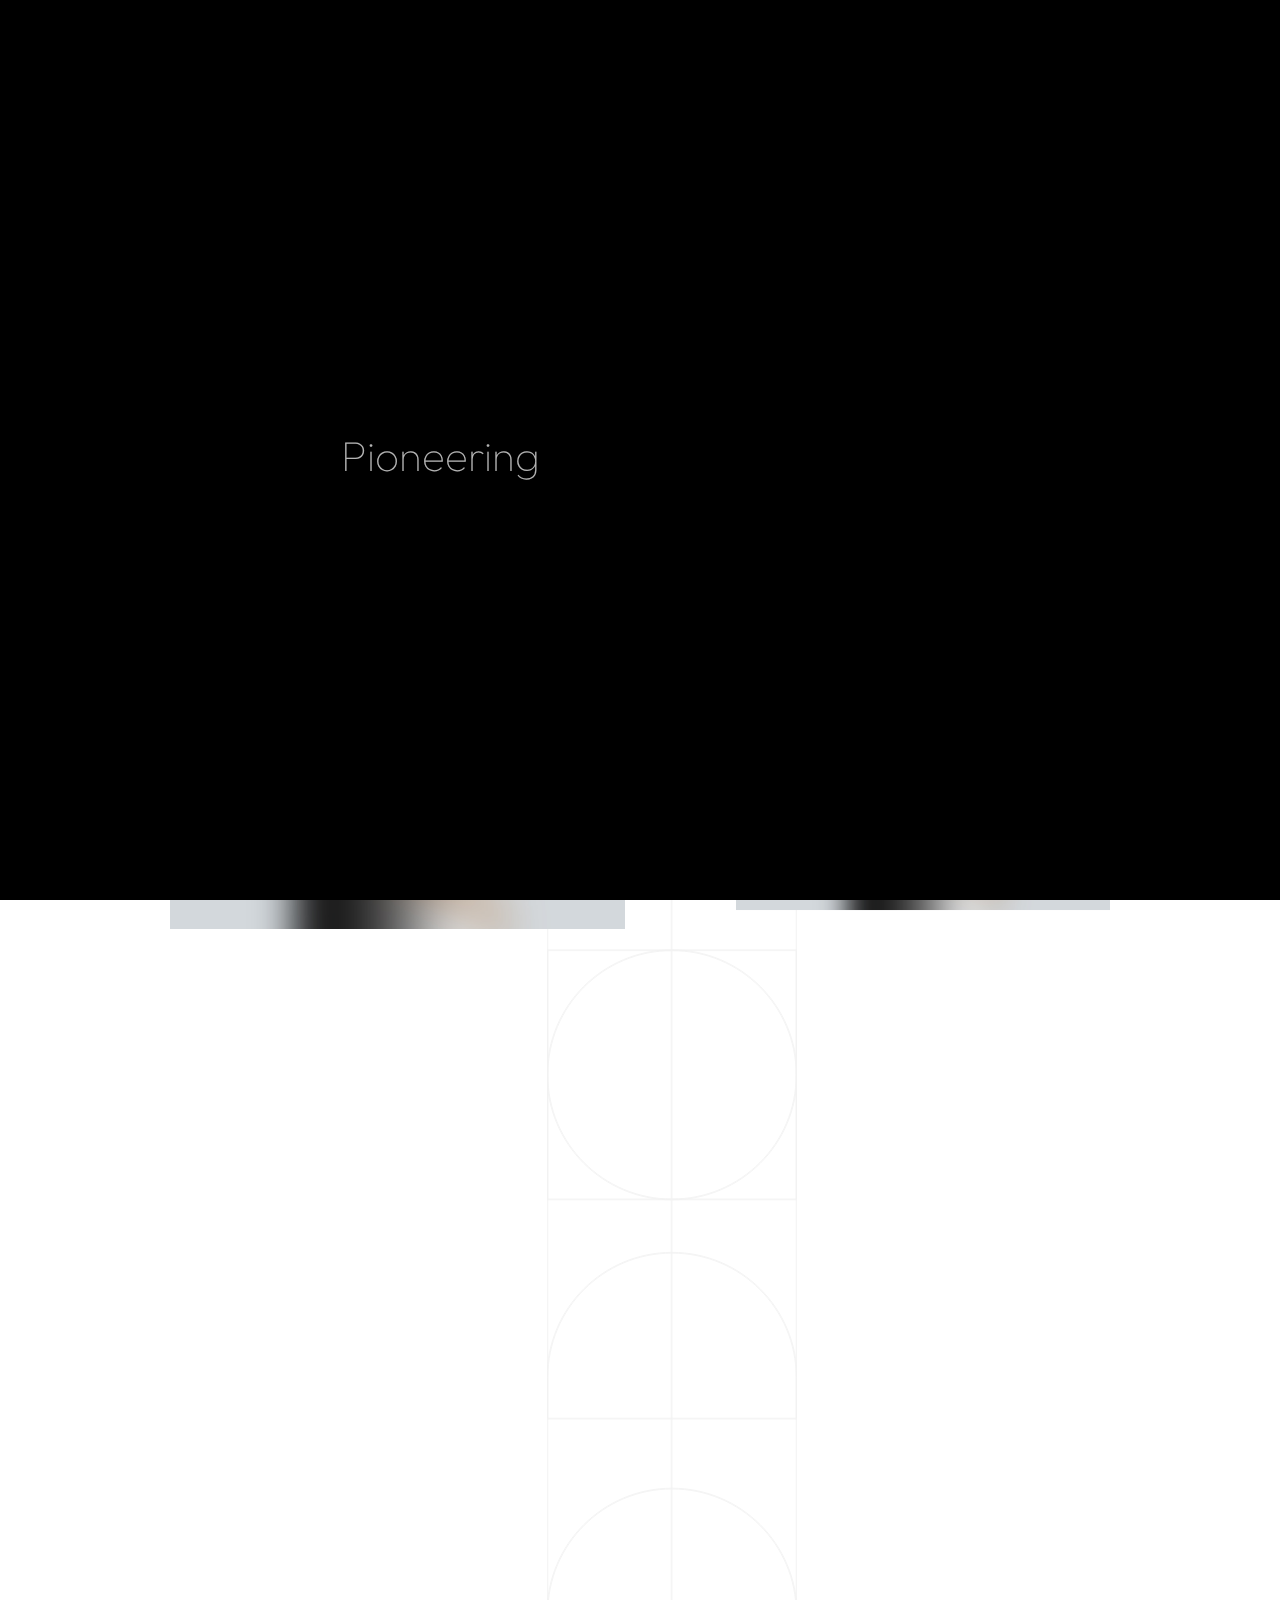
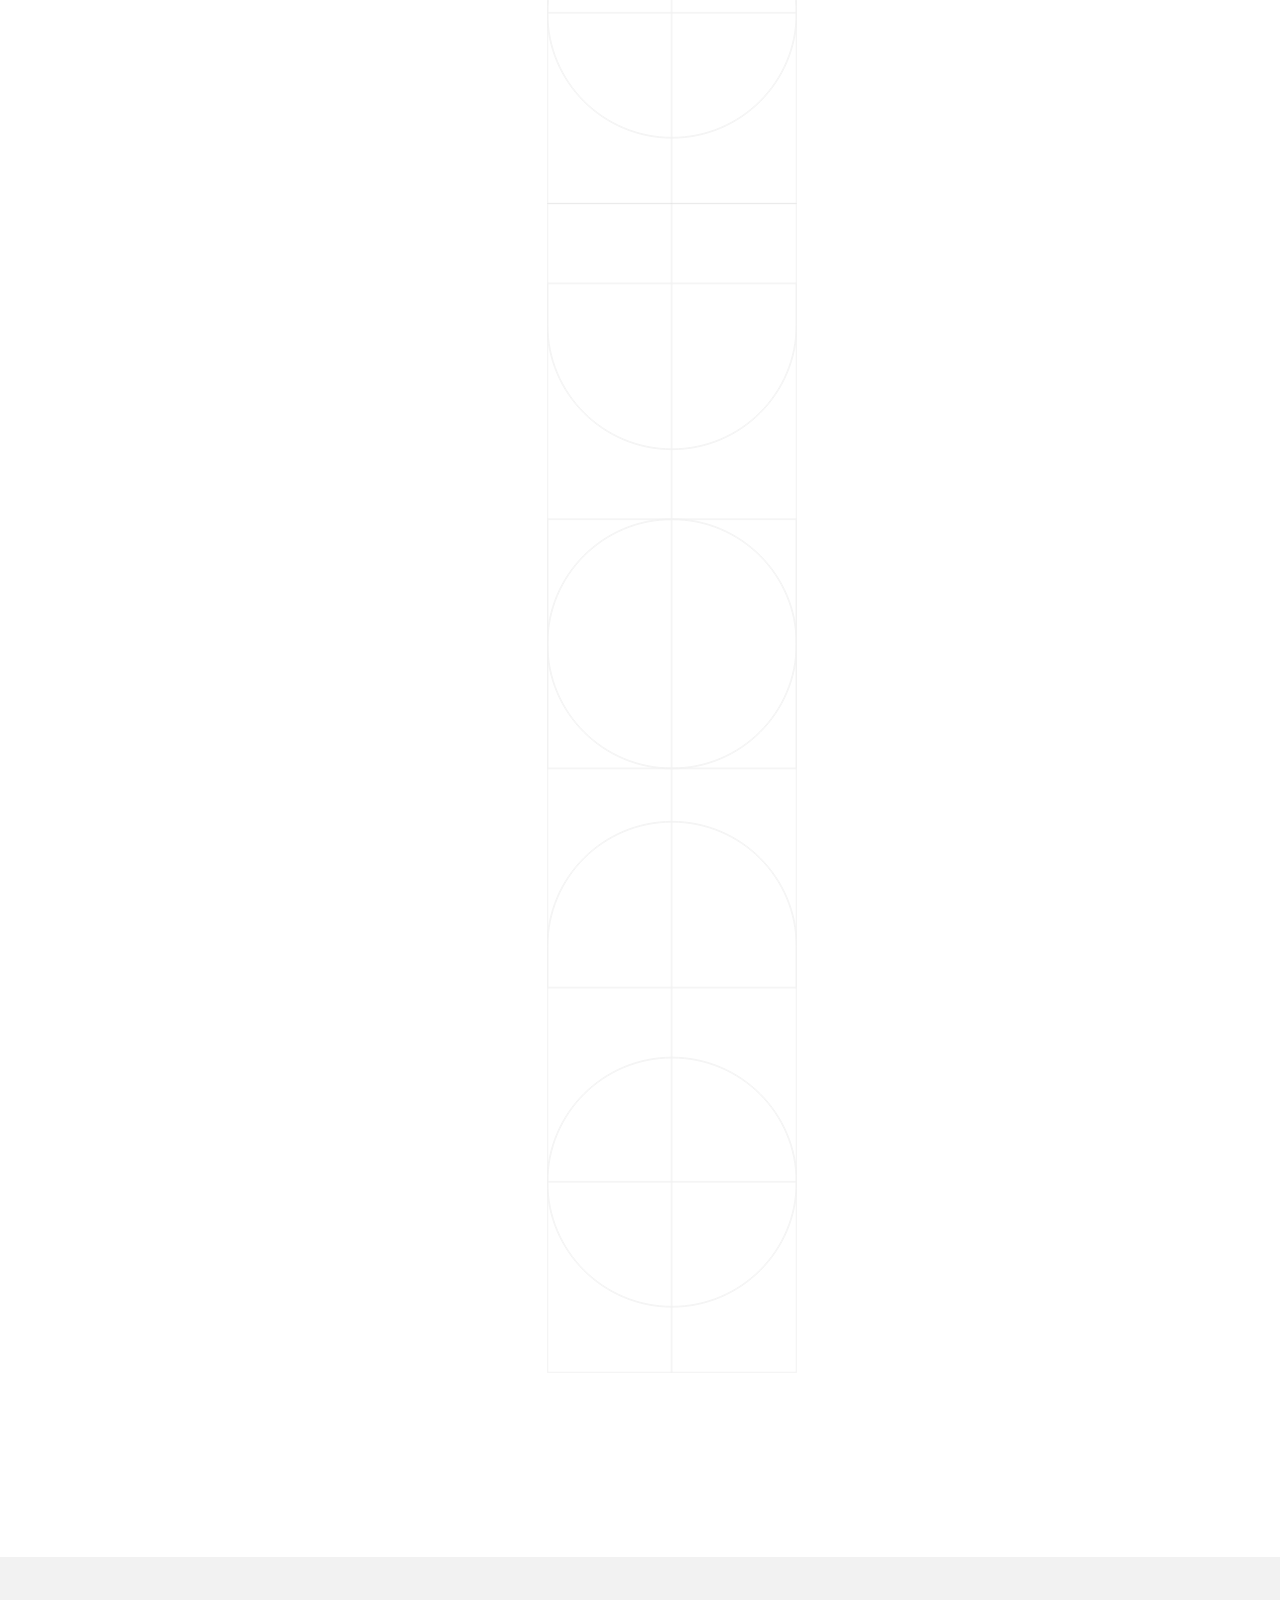
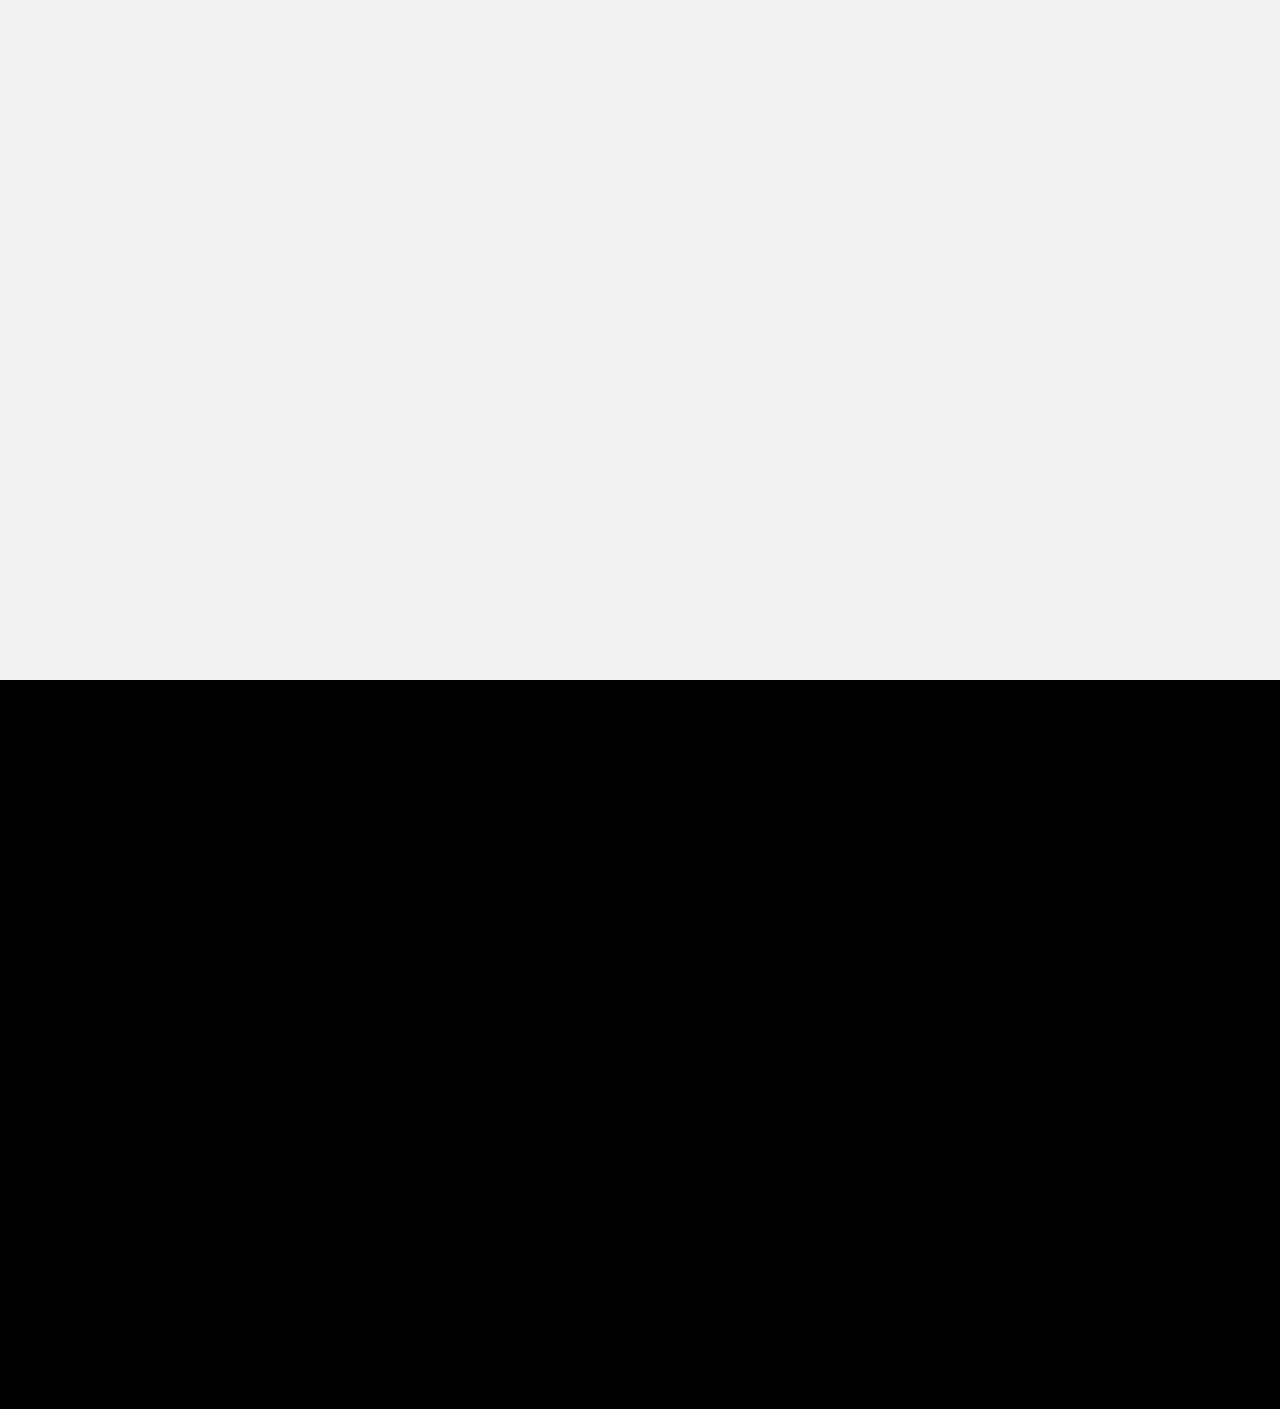
<file: novo/portfolio-2.html>
<!DOCTYPE html>
<html lang="zxx">

<head>

    <meta charset="UTF-8">
    <meta name="viewport" content="width=device-width, initial-scale=1.0">
    <meta http-equiv="X-UA-Compatible" content="ie=edge">

    <!-- bootstrap grid css -->
    <link rel="stylesheet" href="css/plugins/bootstrap-grid.css">
    <!-- font awesome css -->
    <link rel="stylesheet" href="css/plugins/font-awesome.min.css">
    <!-- swiper css -->
    <link rel="stylesheet" href="css/plugins/swiper.min.css">
    <!-- fancybox css -->
    <link rel="stylesheet" href="css/plugins/fancybox.min.css">
    <!-- ashley scss -->
    <link rel="stylesheet" href="css/style.css">
    <!-- page name -->
    <title>Ashley</title>

</head>

<body>

    <!-- wrapper -->
    <div class="mil-wrapper" id="top">

        <!-- cursor -->
        <div class="mil-ball">
            <span class="mil-icon-1">
                <svg viewBox="0 0 128 128">
                    <path d="M106.1,41.9c-1.2-1.2-3.1-1.2-4.2,0c-1.2,1.2-1.2,3.1,0,4.2L116.8,61H11.2l14.9-14.9c1.2-1.2,1.2-3.1,0-4.2	c-1.2-1.2-3.1-1.2-4.2,0l-20,20c-1.2,1.2-1.2,3.1,0,4.2l20,20c0.6,0.6,1.4,0.9,2.1,0.9s1.5-0.3,2.1-0.9c1.2-1.2,1.2-3.1,0-4.2	L11.2,67h105.5l-14.9,14.9c-1.2,1.2-1.2,3.1,0,4.2c0.6,0.6,1.4,0.9,2.1,0.9s1.5-0.3,2.1-0.9l20-20c1.2-1.2,1.2-3.1,0-4.2L106.1,41.9	z" />
                </svg>
            </span>
            <div class="mil-more-text">More</div>
            <div class="mil-choose-text">Сhoose</div>
        </div>
        <!-- cursor end -->

        <!-- preloader -->
        <div class="mil-preloader">
            <div class="mil-preloader-animation">
                <div class="mil-pos-abs mil-animation-1">
                    <p class="mil-h3 mil-muted mil-thin">Pioneering</p>
                    <p class="mil-h3 mil-muted">Creative</p>
                    <p class="mil-h3 mil-muted mil-thin">Excellence</p>
                </div>
                <div class="mil-pos-abs mil-animation-2">
                    <div class="mil-reveal-frame">
                        <p class="mil-reveal-box"></p>
                        <p class="mil-h3 mil-muted mil-thin">ashley.com</p>
                    </div>
                </div>
            </div>
        </div>
        <!-- preloader end -->

        <!-- scrollbar progress -->
        <div class="mil-progress-track">
            <div class="mil-progress"></div>
        </div>
        <!-- scrollbar progress end -->

        <!-- menu -->
        <div class="mil-menu-frame">
            <!-- frame clone -->
            <div class="mil-frame-top">
                <a href="home-1.html" class="mil-logo">A.</a>
                <div class="mil-menu-btn">
                    <span></span>
                </div>
            </div>
            <!-- frame clone end -->
            <div class="container">
                <div class="mil-menu-content">
                    <div class="row">
                        <div class="col-xl-5">

                            <nav class="mil-main-menu" id="swupMenu">
                                <ul>
                                    <li class="mil-has-children">
                                        <a href="#.">Homepage</a>
                                        <ul>
                                            <li><a href="home-1.html">Landing page</a></li>
                                            <li><a href="home-2.html">Personal</a></li>
                                            <li><a href="portfolio-3.html">Portfolio slider</a></li>
                                        </ul>
                                    </li>
                                    <li class="mil-has-children mil-active">
                                        <a href="#.">Portfolio</a>
                                        <ul>
                                            <li><a href="portfolio-1.html">Grid type 1</a></li>
                                            <li><a href="portfolio-2.html">Grid type 2</a></li>
                                            <li><a href="portfolio-3.html">Slider</a></li>
                                        </ul>
                                    </li>
                                    <li class="mil-has-children">
                                        <a href="#.">Services</a>
                                        <ul>
                                            <li><a href="services.html">Services List</a></li>
                                            <li><a href="service.html">Single service</a></li>
                                        </ul>
                                    </li>
                                    <li class="mil-has-children">
                                        <a href="#.">Newsletter</a>
                                        <ul>
                                            <li><a href="blog.html">Blog List</a></li>
                                            <li><a href="publication.html">Publication</a></li>
                                        </ul>
                                    </li>
                                    <li class="mil-has-children">
                                        <a href="#.">Other pages</a>
                                        <ul>
                                            <li><a href="team.html">Team</a></li>
                                            <li><a href="contact.html">Contact</a></li>
                                            <li><a href="404.html">404</a></li>
                                        </ul>
                                    </li>
                                </ul>
                            </nav>

                        </div>
                        <div class="col-xl-7">

                            <div class="mil-menu-right-frame">
                                <div class="mil-animation-in">
                                    <div class="mil-animation-frame">
                                        <div class="mil-animation mil-position-1 mil-scale" data-value-1="2" data-value-2="2"></div>
                                    </div>
                                </div>
                                <div class="mil-menu-right">
                                    <div class="row">
                                        <div class="col-lg-8 mil-mb-60">

                                            <h6 class="mil-muted mil-mb-30">Projects</h6>

                                            <ul class="mil-menu-list">
                                                <li><a href="project-1.html" class="mil-light-soft">Interior design studio</a></li>
                                                <li><a href="project-2.html" class="mil-light-soft">Home Security Camera</a></li>
                                                <li><a href="project-3.html" class="mil-light-soft">Kemia Honest Skincare</a></li>
                                                <li><a href="project-4.html" class="mil-light-soft">Cascade of Lava</a></li>
                                                <li><a href="project-5.html" class="mil-light-soft">Air Pro by Molekule</a></li>
                                                <li><a href="project-6.html" class="mil-light-soft">Tony's Chocolonely</a></li>
                                            </ul>

                                        </div>
                                        <div class="col-lg-4 mil-mb-60">

                                            <h6 class="mil-muted mil-mb-30">Useful links</h6>

                                            <ul class="mil-menu-list">
                                                <li><a href="#." class="mil-light-soft">Privacy Policy</a></li>
                                                <li><a href="#." class="mil-light-soft">Terms and conditions</a></li>
                                                <li><a href="#." class="mil-light-soft">Cookie Policy</a></li>
                                                <li><a href="#." class="mil-light-soft">Careers</a></li>
                                            </ul>

                                        </div>
                                    </div>
                                    <div class="mil-divider mil-mb-60"></div>
                                    <div class="row justify-content-between">

                                        <div class="col-lg-4 mil-mb-60">

                                            <h6 class="mil-muted mil-mb-30">Canada</h6>

                                            <p class="mil-light-soft mil-up">71 South Los Carneros Road, California <span class="mil-no-wrap">+51 174 705 812</span></p>

                                        </div>
                                        <div class="col-lg-4 mil-mb-60">

                                            <h6 class="mil-muted mil-mb-30">Germany</h6>

                                            <p class="mil-light-soft">Leehove 40, 2678 MC De Lier, Netherlands <span class="mil-no-wrap">+31 174 705 811</span></p>

                                        </div>
                                    </div>
                                </div>
                            </div>

                        </div>
                    </div>
                </div>
            </div>
        </div>
        <!-- menu -->

        <!-- curtain -->
        <div class="mil-curtain"></div>
        <!-- curtain end -->

        <!-- frame -->
        <div class="mil-frame">
            <div class="mil-frame-top">
                <a href="home-1.html" class="mil-logo">A.</a>
                <div class="mil-menu-btn">
                    <span></span>
                </div>
            </div>
            <div class="mil-frame-bottom">
                <div class="mil-current-page"></div>
                <div class="mil-back-to-top">
                    <a href="#top" class="mil-link mil-dark mil-arrow-place">
                        <span>Back to top</span>
                    </a>
                </div>
            </div>
        </div>
        <!-- frame end -->

        <!-- content -->
        <div class="mil-content">
            <div id="swupMain" class="mil-main-transition">

                <!-- banner -->
                <div class="mil-inner-banner">
                    <div class="mil-banner-content mil-up">
                        <div class="mil-animation-frame">
                            <div class="mil-animation mil-position-4 mil-dark mil-scale" data-value-1="6" data-value-2="1.4"></div>
                        </div>
                        <div class="container">
                            <ul class="mil-breadcrumbs mil-mb-60">
                                <li><a href="home-1.html">Homepage</a></li>
                                <li><a href="portfolio-2.html">Portfolio</a></li>
                            </ul>
                            <h1 class="mil-mb-60">Designing a <br> Better <span class="mil-thin">World Today</span></h1>
                            <a href="#portfolio" class="mil-link mil-dark mil-arrow-place mil-down-arrow">
                                <span>Our works</span>
                            </a>
                        </div>
                    </div>
                </div>
                <!-- banner end -->

                <!-- portfolio -->
                <section id="portfolio">
                    <div class="container mil-portfolio mil-p-120-60">

                        <div class="mil-lines-place"></div>
                        <div class="mil-lines-place mil-lines-long"></div>

                        <div class="row justify-content-between align-items-end">
                            <div class="col-lg-6">

                                <a href="portfolio-1.html" class="mil-portfolio-item mil-more mil-mb-60">
                                    <div class="mil-cover-frame mil-hori mil-up">
                                        <div class="mil-cover mil-scale" data-value-1="1.2" data-value-2="1">
                                            <img src="img/works/1.jpg" alt="cover">
                                        </div>
                                    </div>
                                    <div class="mil-descr">
                                        <div class="mil-labels mil-up mil-mb-15">
                                            <div class="mil-label mil-upper mil-accent">Branding</div>
                                            <div class="mil-label mil-upper">may 24 2023</div>
                                        </div>
                                        <h4 class="mil-up">Interior design studio</h4>
                                    </div>
                                </a>

                            </div>
                            <div class="col-lg-5">

                                <a href="project-2.html" class="mil-portfolio-item mil-more mil-parallax mil-mb-60" data-value-1="-30" data-value-2="0">
                                    <div class="mil-cover-frame mil-hori mil-up">
                                        <div class="mil-cover">
                                            <img src="img/works/2.jpg" alt="cover">
                                        </div>
                                    </div>
                                    <div class="mil-descr">
                                        <div class="mil-labels mil-up mil-mb-15">
                                            <div class="mil-label mil-upper mil-accent">Design</div>
                                            <div class="mil-label mil-upper">may 24 2023</div>
                                        </div>
                                        <h4 class="mil-up">Home Security Camera</h4>
                                    </div>
                                </a>

                            </div>
                            <div class="col-lg-12">

                                <a href="project-3.html" class="mil-portfolio-item mil-more mil-mb-60">
                                    <div class="mil-cover-frame mil-hori mil-up">
                                        <div class="mil-cover">
                                            <img src="img/works/3.jpg" alt="cover">
                                        </div>
                                    </div>
                                    <div class="mil-descr">
                                        <div class="mil-labels mil-up mil-mb-15">
                                            <div class="mil-label mil-upper mil-accent">Photography</div>
                                            <div class="mil-label mil-upper">may 24 2023</div>
                                        </div>
                                        <h4 class="mil-up">Kemia Honest Skincare</h4>
                                    </div>
                                </a>

                            </div>
                            <div class="col-lg-5">

                                <a href="project-4.html" class="mil-portfolio-item mil-more mil-parallax mil-mb-60" data-value-1="-30" data-value-2="0">
                                    <div class="mil-cover-frame mil-hori mil-up">
                                        <div class="mil-cover">
                                            <img src="img/works/4.jpg" alt="cover">
                                        </div>
                                    </div>
                                    <div class="mil-descr">
                                        <div class="mil-labels mil-up mil-mb-15">
                                            <div class="mil-label mil-upper mil-accent">Design</div>
                                            <div class="mil-label mil-upper">may 24 2023</div>
                                        </div>
                                        <h4 class="mil-up">Cascade of Lava</h4>
                                    </div>
                                </a>

                            </div>
                            <div class="col-lg-6">

                                <a href="project-5.html" class="mil-portfolio-item mil-more mil-mb-60">
                                    <div class="mil-cover-frame mil-hori mil-up">
                                        <div class="mil-cover">
                                            <img src="img/works/5.jpg" alt="cover">
                                        </div>
                                    </div>
                                    <div class="mil-descr">
                                        <div class="mil-labels mil-up mil-mb-15">
                                            <div class="mil-label mil-upper mil-accent">Design</div>
                                            <div class="mil-label mil-upper">may 24 2023</div>
                                        </div>
                                        <h4 class="mil-up">Air Pro by Molekule</h4>
                                    </div>
                                </a>

                            </div>
                            <div class="col-lg-12">

                                <a href="project-6.html" class="mil-portfolio-item mil-more mil-mb-60">
                                    <div class="mil-cover-frame mil-hori mil-up">
                                        <div class="mil-cover">
                                            <img src="img/works/6.jpg" alt="cover">
                                        </div>
                                    </div>
                                    <div class="mil-descr">
                                        <div class="mil-labels mil-up mil-mb-15">
                                            <div class="mil-label mil-upper mil-accent">Design</div>
                                            <div class="mil-label mil-upper">may 24 2023</div>
                                        </div>
                                        <h4 class="mil-up">Tony's Chocolonely</h4>
                                    </div>
                                </a>

                            </div>
                        </div>
                    </div>
                </section>
                <!-- portfolio end -->

                <!-- call to action -->
                <section class="mil-soft-bg">
                    <div class="container mil-p-120-120">
                        <div class="row">
                            <div class="col-lg-10">

                                <span class="mil-suptitle mil-suptitle-right mil-suptitle-dark mil-up">Looking to make your mark? We'll help you turn <br> your project into a success story.</span>

                            </div>
                        </div>
                        <div class="mil-center">
                            <h2 class="mil-up mil-mb-60">Ready to bring your <span class="mil-thin">ideas to</span> life? <br> We're <span class="mil-thin">here to help</span></h2>
                            <div class="mil-up"><a href="contact.html" class="mil-button mil-arrow-place"><span>Contact us</span></a></div>
                        </div>
                    </div>
                </section>
                <!-- call to action end -->

                <!-- footer -->
                <footer class="mil-dark-bg">
                    <div class="mi-invert-fix">
                        <div class="container mil-p-120-60">
                            <div class="row justify-content-between">
                                <div class="col-md-4 col-lg-4 mil-mb-60">

                                    <div class="mil-muted mil-logo mil-up mil-mb-30">Ashley.</div>

                                    <p class="mil-light-soft mil-up mil-mb-30">Subscribe our newsletter:</p>

                                    <form class="mil-subscribe-form mil-up">
                                        <input type="text" placeholder="Enter our email">
                                        <button type="submit" class="mil-button mil-icon-button-sm mil-arrow-place"></button>
                                    </form>

                                </div>
                                <div class="col-md-7 col-lg-6">
                                    <div class="row justify-content-end">
                                        <div class="col-md-6 col-lg-7">

                                            <nav class="mil-footer-menu mil-mb-60">
                                                <ul>
                                                    <li class="mil-up mil-active">
                                                        <a href="home-1.html">Home</a>
                                                    </li>
                                                    <li class="mil-up">
                                                        <a href="portfolio-1.html">Portfolio</a>
                                                    </li>
                                                    <li class="mil-up">
                                                        <a href="services.html">Services</a>
                                                    </li>
                                                    <li class="mil-up">
                                                        <a href="contact.html">Contact</a>
                                                    </li>
                                                    <li class="mil-up">
                                                        <a href="blog.html">Blog</a>
                                                    </li>
                                                </ul>
                                            </nav>

                                        </div>
                                        <div class="col-md-6 col-lg-5">

                                            <ul class="mil-menu-list mil-up mil-mb-60">
                                                <li><a href="#." class="mil-light-soft">Privacy Policy</a></li>
                                                <li><a href="#." class="mil-light-soft">Terms and conditions</a></li>
                                                <li><a href="#." class="mil-light-soft">Cookie Policy</a></li>
                                                <li><a href="#." class="mil-light-soft">Careers</a></li>
                                            </ul>

                                        </div>
                                    </div>
                                </div>
                            </div>

                            <div class="row justify-content-between flex-sm-row-reverse">
                                <div class="col-md-7 col-lg-6">

                                    <div class="row justify-content-between">

                                        <div class="col-md-6 col-lg-5 mil-mb-60">

                                            <h6 class="mil-muted mil-up mil-mb-30">Canada</h6>

                                            <p class="mil-light-soft mil-up">71 South Los Carneros Road, California <span class="mil-no-wrap">+51 174 705 812</span></p>

                                        </div>
                                        <div class="col-md-6 col-lg-5 mil-mb-60">

                                            <h6 class="mil-muted mil-up mil-mb-30">Germany</h6>

                                            <p class="mil-light-soft mil-up">Leehove 40, 2678 MC De Lier, Netherlands <span class="mil-no-wrap">+31 174 705 811</span></p>

                                        </div>
                                    </div>

                                </div>
                                <div class="col-md-4 col-lg-6 mil-mb-60">

                                    <div class="mil-vert-between">
                                        <div class="mil-mb-30">
                                            <ul class="mil-social-icons mil-up">
                                                <li><a href="#." target="_blank" class="social-icon"> <i class="far fa-circle"></i></a></li>
                                                <li><a href="#." target="_blank" class="social-icon"> <i class="far fa-circle"></i></a></li>
                                                <li><a href="#." target="_blank" class="social-icon"> <i class="far fa-circle"></i></a></li>
                                                <li><a href="#." target="_blank" class="social-icon"> <i class="far fa-circle"></i></a></li>
                                            </ul>
                                        </div>
                                        <p class="mil-light-soft mil-up">© Copyright 2023 - Mil. All Rights Reserved.</p>
                                    </div>

                                </div>
                            </div>
                        </div>
                    </div>
                </footer>
                <!-- footer end -->

                <!-- hidden elements -->
                <div class="mil-hidden-elements">
                    <div class="mil-dodecahedron">
                        <div class="mil-pentagon">
                            <div></div>
                            <div></div>
                            <div></div>
                            <div></div>
                            <div></div>
                        </div>
                        <div class="mil-pentagon">
                            <div></div>
                            <div></div>
                            <div></div>
                            <div></div>
                            <div></div>
                        </div>
                        <div class="mil-pentagon">
                            <div></div>
                            <div></div>
                            <div></div>
                            <div></div>
                            <div></div>
                        </div>
                        <div class="mil-pentagon">
                            <div></div>
                            <div></div>
                            <div></div>
                            <div></div>
                            <div></div>
                        </div>
                        <div class="mil-pentagon">
                            <div></div>
                            <div></div>
                            <div></div>
                            <div></div>
                            <div></div>
                        </div>
                        <div class="mil-pentagon">
                            <div></div>
                            <div></div>
                            <div></div>
                            <div></div>
                            <div></div>
                        </div>
                        <div class="mil-pentagon">
                            <div></div>
                            <div></div>
                            <div></div>
                            <div></div>
                            <div></div>
                        </div>
                        <div class="mil-pentagon">
                            <div></div>
                            <div></div>
                            <div></div>
                            <div></div>
                            <div></div>
                        </div>
                        <div class="mil-pentagon">
                            <div></div>
                            <div></div>
                            <div></div>
                            <div></div>
                            <div></div>
                        </div>
                        <div class="mil-pentagon">
                            <div></div>
                            <div></div>
                            <div></div>
                            <div></div>
                            <div></div>
                        </div>
                        <div class="mil-pentagon">
                            <div></div>
                            <div></div>
                            <div></div>
                            <div></div>
                            <div></div>
                        </div>
                        <div class="mil-pentagon">
                            <div></div>
                            <div></div>
                            <div></div>
                            <div></div>
                            <div></div>
                        </div>
                    </div>

                    <svg xmlns="http://www.w3.org/2000/svg" viewBox="0 0 24 24" class="mil-arrow">
                        <path d="M 14 5.3417969 C 13.744125 5.3417969 13.487969 5.4412187 13.292969 5.6367188 L 13.207031 5.7226562 C 12.816031 6.1136563 12.816031 6.7467188 13.207031 7.1367188 L 17.070312 11 L 4 11 C 3.448 11 3 11.448 3 12 C 3 12.552 3.448 13 4 13 L 17.070312 13 L 13.207031 16.863281 C 12.816031 17.254281 12.816031 17.887344 13.207031 18.277344 L 13.292969 18.363281 C 13.683969 18.754281 14.317031 18.754281 14.707031 18.363281 L 20.363281 12.707031 C 20.754281 12.316031 20.754281 11.682969 20.363281 11.292969 L 14.707031 5.6367188 C 14.511531 5.4412187 14.255875 5.3417969 14 5.3417969 z" />
                    </svg>

                    <svg width="250" viewBox="0 0 300 1404" fill="none" xmlns="http://www.w3.org/2000/svg" class="mil-lines">
                        <path fill-rule="evenodd" clip-rule="evenodd" d="M1 892L1 941H299V892C299 809.71 232.29 743 150 743C67.7096 743 1 809.71 1 892ZM0 942H300V892C300 809.157 232.843 742 150 742C67.1573 742 0 809.157 0 892L0 942Z" class="mil-move" />
                        <path fill-rule="evenodd" clip-rule="evenodd" d="M299 146V97L1 97V146C1 228.29 67.7096 295 150 295C232.29 295 299 228.29 299 146ZM300 96L0 96V146C0 228.843 67.1573 296 150 296C232.843 296 300 228.843 300 146V96Z" class="mil-move" />
                        <path fill-rule="evenodd" clip-rule="evenodd" d="M299 1H1V1403H299V1ZM0 0V1404H300V0H0Z" />
                        <path fill-rule="evenodd" clip-rule="evenodd" d="M150 -4.37115e-08L150 1404L149 1404L149 0L150 -4.37115e-08Z" />
                        <path fill-rule="evenodd" clip-rule="evenodd" d="M150 1324C232.29 1324 299 1257.29 299 1175C299 1092.71 232.29 1026 150 1026C67.7096 1026 1 1092.71 1 1175C1 1257.29 67.7096 1324 150 1324ZM150 1325C232.843 1325 300 1257.84 300 1175C300 1092.16 232.843 1025 150 1025C67.1573 1025 0 1092.16 0 1175C0 1257.84 67.1573 1325 150 1325Z" class="mil-move" />
                        <path fill-rule="evenodd" clip-rule="evenodd" d="M300 1175H0V1174H300V1175Z" class="mil-move" />
                        <path fill-rule="evenodd" clip-rule="evenodd" d="M150 678C232.29 678 299 611.29 299 529C299 446.71 232.29 380 150 380C67.7096 380 1 446.71 1 529C1 611.29 67.7096 678 150 678ZM150 679C232.843 679 300 611.843 300 529C300 446.157 232.843 379 150 379C67.1573 379 0 446.157 0 529C0 611.843 67.1573 679 150 679Z" class="mil-move" />
                        <path fill-rule="evenodd" clip-rule="evenodd" d="M299 380H1V678H299V380ZM0 379V679H300V379H0Z" class="mil-move" />
                    </svg>
                </div>
                <!-- hidden elements end -->

            </div>
        </div>
        <!-- content -->
    </div>
    <!-- wrapper end -->

    <!-- jQuery js -->
    <script src="js/plugins/jquery.min.js"></script>
    <!-- swup js -->
    <script src="js/plugins/swup.min.js"></script>
    <!-- swiper js -->
    <script src="js/plugins/swiper.min.js"></script>
    <!-- fancybox js -->
    <script src="js/plugins/fancybox.min.js"></script>
    <!-- gsap js -->
    <script src="js/plugins/gsap.min.js"></script>
    <!-- scroll smoother -->
    <script src="js/plugins/smooth-scroll.js"></script>
    <!-- scroll trigger js -->
    <script src="js/plugins/ScrollTrigger.min.js"></script>
    <!-- scroll to js -->
    <script src="js/plugins/ScrollTo.min.js"></script>
    <!-- ashley js -->
    <script src="js/main.js"></script>

</body>

</html>
</file>
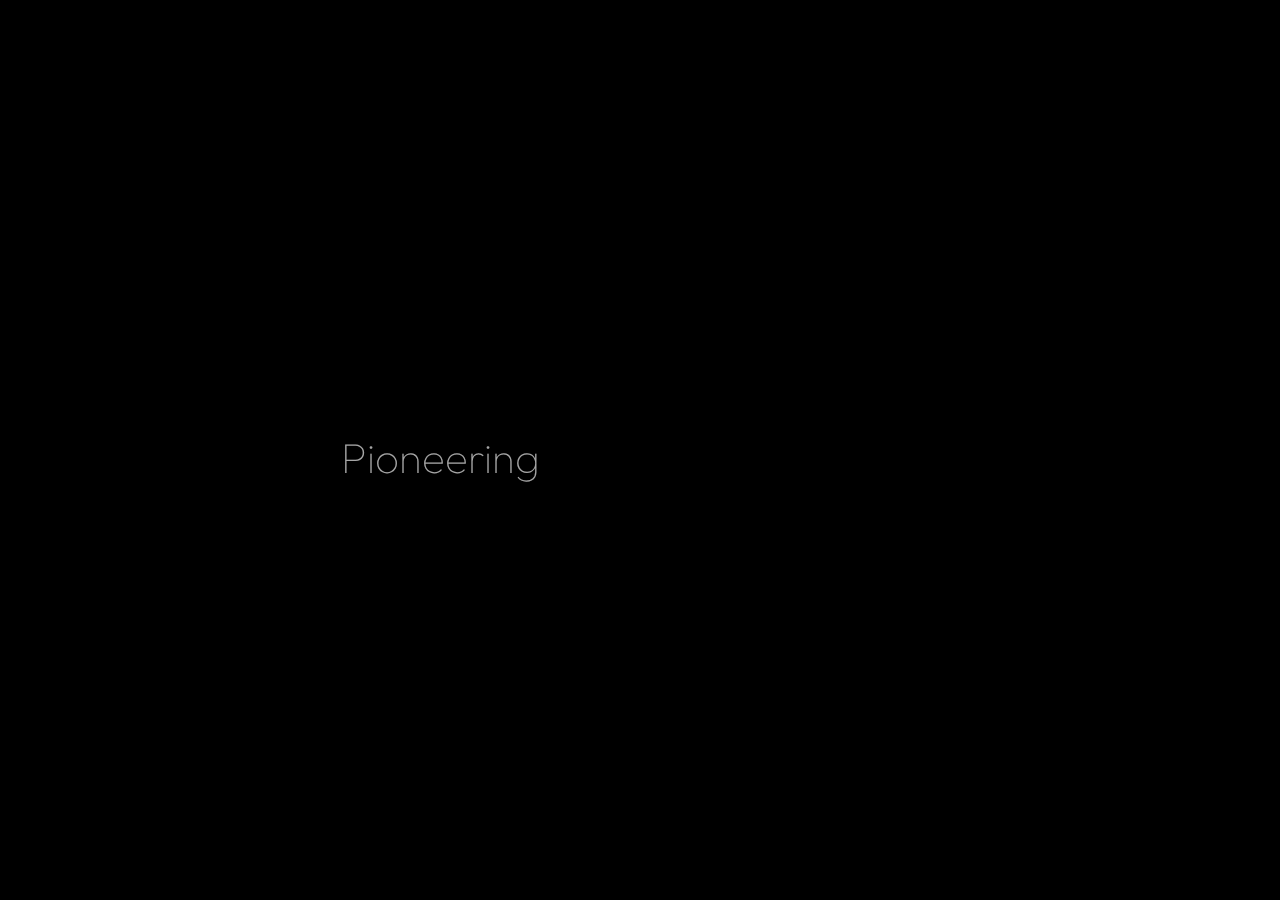
<file: novo/portfolio-3.html>
<!DOCTYPE html>
<html lang="zxx">

<head>

    <meta charset="UTF-8">
    <meta name="viewport" content="width=device-width, initial-scale=1.0">
    <meta http-equiv="X-UA-Compatible" content="ie=edge">

    <!-- bootstrap grid css -->
    <link rel="stylesheet" href="css/plugins/bootstrap-grid.css">
    <!-- font awesome css -->
    <link rel="stylesheet" href="css/plugins/font-awesome.min.css">
    <!-- swiper css -->
    <link rel="stylesheet" href="css/plugins/swiper.min.css">
    <!-- fancybox css -->
    <link rel="stylesheet" href="css/plugins/fancybox.min.css">
    <!-- ashley scss -->
    <link rel="stylesheet" href="css/style.css">
    <!-- page name -->
    <title>Ashley</title>

</head>

<body>

    <!-- wrapper -->
    <div class="mil-wrapper" id="top">

        <!-- cursor -->
        <div class="mil-ball">
            <span class="mil-icon-1">
                <svg viewBox="0 0 128 128">
                    <path d="M106.1,41.9c-1.2-1.2-3.1-1.2-4.2,0c-1.2,1.2-1.2,3.1,0,4.2L116.8,61H11.2l14.9-14.9c1.2-1.2,1.2-3.1,0-4.2	c-1.2-1.2-3.1-1.2-4.2,0l-20,20c-1.2,1.2-1.2,3.1,0,4.2l20,20c0.6,0.6,1.4,0.9,2.1,0.9s1.5-0.3,2.1-0.9c1.2-1.2,1.2-3.1,0-4.2	L11.2,67h105.5l-14.9,14.9c-1.2,1.2-1.2,3.1,0,4.2c0.6,0.6,1.4,0.9,2.1,0.9s1.5-0.3,2.1-0.9l20-20c1.2-1.2,1.2-3.1,0-4.2L106.1,41.9	z" />
                </svg>
            </span>
            <div class="mil-more-text">More</div>
            <div class="mil-choose-text">Сhoose</div>
        </div>
        <!-- cursor end -->

        <!-- preloader -->
        <div class="mil-preloader">
            <div class="mil-preloader-animation">
                <div class="mil-pos-abs mil-animation-1">
                    <p class="mil-h3 mil-muted mil-thin">Pioneering</p>
                    <p class="mil-h3 mil-muted">Creative</p>
                    <p class="mil-h3 mil-muted mil-thin">Excellence</p>
                </div>
                <div class="mil-pos-abs mil-animation-2">
                    <div class="mil-reveal-frame">
                        <p class="mil-reveal-box"></p>
                        <p class="mil-h3 mil-muted mil-thin">ashley.com</p>
                    </div>
                </div>
            </div>
        </div>
        <!-- preloader end -->

        <!-- scrollbar progress -->
        <div class="mil-progress-track">
            <div class="mil-progress"></div>
        </div>
        <!-- scrollbar progress end -->

        <!-- menu -->
        <div class="mil-menu-frame">
            <!-- frame clone -->
            <div class="mil-frame-top">
                <a href="home-1.html" class="mil-logo">A.</a>
                <div class="mil-menu-btn">
                    <span></span>
                </div>
            </div>
            <!-- frame clone end -->
            <div class="container">
                <div class="mil-menu-content">
                    <div class="row">
                        <div class="col-xl-5">

                            <nav class="mil-main-menu" id="swupMenu">
                                <ul>
                                    <li class="mil-has-children">
                                        <a href="#.">Homepage</a>
                                        <ul>
                                            <li><a href="home-1.html">Landing page</a></li>
                                            <li><a href="home-2.html">Personal</a></li>
                                            <li><a href="portfolio-3.html">Portfolio slider</a></li>
                                        </ul>
                                    </li>
                                    <li class="mil-has-children mil-active">
                                        <a href="#.">Portfolio</a>
                                        <ul>
                                            <li><a href="portfolio-1.html">Grid type 1</a></li>
                                            <li><a href="portfolio-2.html">Grid type 2</a></li>
                                            <li><a href="portfolio-3.html">Slider</a></li>
                                        </ul>
                                    </li>
                                    <li class="mil-has-children">
                                        <a href="#.">Services</a>
                                        <ul>
                                            <li><a href="services.html">Services List</a></li>
                                            <li><a href="service.html">Single service</a></li>
                                        </ul>
                                    </li>
                                    <li class="mil-has-children">
                                        <a href="#.">Newsletter</a>
                                        <ul>
                                            <li><a href="blog.html">Blog List</a></li>
                                            <li><a href="publication.html">Publication</a></li>
                                        </ul>
                                    </li>
                                    <li class="mil-has-children">
                                        <a href="#.">Other pages</a>
                                        <ul>
                                            <li><a href="team.html">Team</a></li>
                                            <li><a href="contact.html">Contact</a></li>
                                            <li><a href="404.html">404</a></li>
                                        </ul>
                                    </li>
                                </ul>
                            </nav>

                        </div>
                        <div class="col-xl-7">

                            <div class="mil-menu-right-frame">
                                <div class="mil-animation-in">
                                    <div class="mil-animation-frame">
                                        <div class="mil-animation mil-position-1 mil-scale" data-value-1="2" data-value-2="2"></div>
                                    </div>
                                </div>
                                <div class="mil-menu-right">
                                    <div class="row">
                                        <div class="col-lg-8 mil-mb-60">

                                            <h6 class="mil-muted mil-mb-30">Projects</h6>

                                            <ul class="mil-menu-list">
                                                <li><a href="project-1.html" class="mil-light-soft">Interior design studio</a></li>
                                                <li><a href="project-2.html" class="mil-light-soft">Home Security Camera</a></li>
                                                <li><a href="project-3.html" class="mil-light-soft">Kemia Honest Skincare</a></li>
                                                <li><a href="project-4.html" class="mil-light-soft">Cascade of Lava</a></li>
                                                <li><a href="project-5.html" class="mil-light-soft">Air Pro by Molekule</a></li>
                                                <li><a href="project-6.html" class="mil-light-soft">Tony's Chocolonely</a></li>
                                            </ul>

                                        </div>
                                        <div class="col-lg-4 mil-mb-60">

                                            <h6 class="mil-muted mil-mb-30">Useful links</h6>

                                            <ul class="mil-menu-list">
                                                <li><a href="#." class="mil-light-soft">Privacy Policy</a></li>
                                                <li><a href="#." class="mil-light-soft">Terms and conditions</a></li>
                                                <li><a href="#." class="mil-light-soft">Cookie Policy</a></li>
                                                <li><a href="#." class="mil-light-soft">Careers</a></li>
                                            </ul>

                                        </div>
                                    </div>
                                    <div class="mil-divider mil-mb-60"></div>
                                    <div class="row justify-content-between">

                                        <div class="col-lg-4 mil-mb-60">

                                            <h6 class="mil-muted mil-mb-30">Canada</h6>

                                            <p class="mil-light-soft mil-up">71 South Los Carneros Road, California <span class="mil-no-wrap">+51 174 705 812</span></p>

                                        </div>
                                        <div class="col-lg-4 mil-mb-60">

                                            <h6 class="mil-muted mil-mb-30">Germany</h6>

                                            <p class="mil-light-soft">Leehove 40, 2678 MC De Lier, Netherlands <span class="mil-no-wrap">+31 174 705 811</span></p>

                                        </div>
                                    </div>
                                </div>
                            </div>

                        </div>
                    </div>
                </div>
            </div>
        </div>
        <!-- menu -->

        <!-- curtain -->
        <div class="mil-curtain"></div>
        <!-- curtain end -->

        <!-- frame -->
        <div class="mil-frame">
            <div class="mil-frame-top">
                <a href="home-1.html" class="mil-logo">A.</a>
                <div class="mil-menu-btn">
                    <span></span>
                </div>
            </div>
            <div class="mil-frame-bottom">
                <div class="mil-current-page"></div>
                <div class="mil-back-to-top">
                    <a href="#top" class="mil-link mil-dark mil-arrow-place">
                        <span>Back to top</span>
                    </a>
                </div>
            </div>
        </div>
        <!-- frame end -->

        <!-- content -->
        <div class="mil-content">
            <div id="swupMain" class="mil-main-transition">

                <!-- portfolio -->
                <section class="mil-portfolio-slider-frame">
                    <div class="mil-animation-frame">
                        <div class="mil-animation mil-position-4 mil-dark mil-scale" data-value-1="1" data-value-2="2" style="top: -60px; right: -4px;"></div>
                    </div>
                    <div class="container">
                        <div class="row align-items-end">
                            <div class="col-lg-9">
                                <div class="swiper-container mil-portfolio-slider mil-up">
                                    <div class="swiper-wrapper">
                                        <div class="swiper-slide">

                                            <div class="mil-portfolio-item mil-slider-item" data-swiper-parallax="-30">
                                                <div class="mil-cover-frame mil-drag">
                                                    <div class="mil-cover" data-swiper-parallax-scale="1.3">
                                                        <img src="img/works/1.jpg" alt="cover">
                                                    </div>
                                                </div>
                                                <div class="mil-descr" data-swiper-parallax-x="104%" data-swiper-parallax-opacity="0">
                                                    <div class="mil-descr-text" data-swiper-parallax-y="100%" data-swiper-parallax-opacity="0">
                                                        <div class="mil-labels mil-mb-15">
                                                            <div class="mil-label mil-upper mil-accent">TECHNOLOGY</div>
                                                            <div class="mil-label mil-upper">may 24 2023</div>
                                                        </div>
                                                        <h5>Interior design studio</h5>
                                                    </div>
                                                    <div data-swiper-parallax-y="120" data-swiper-parallax-opacity="0">
                                                        <a href="project-1.html" class="mil-button mil-arrow-place">
                                                            <span>View Project</span>
                                                        </a>
                                                    </div>
                                                </div>
                                            </div>

                                        </div>
                                        <div class="swiper-slide">

                                            <div class="mil-portfolio-item mil-slider-item" data-swiper-parallax="-30">
                                                <div class="mil-cover-frame mil-drag">
                                                    <div class="mil-cover" data-swiper-parallax-scale="1.3">
                                                        <img src="img/works/2.jpg" alt="cover">
                                                    </div>
                                                </div>
                                                <div class="mil-descr" data-swiper-parallax-x="104%" data-swiper-parallax-opacity="0">
                                                    <div class="mil-descr-text" data-swiper-parallax-y="100%" data-swiper-parallax-opacity="0">
                                                        <div class="mil-labels mil-mb-15">
                                                            <div class="mil-label mil-upper mil-accent">TECHNOLOGY</div>
                                                            <div class="mil-label mil-upper">may 24 2023</div>
                                                        </div>
                                                        <h5>Home Security Camera</h5>
                                                    </div>
                                                    <div data-swiper-parallax-y="100%" data-swiper-parallax-opacity="0">
                                                        <a href="project-2.html" class="mil-button mil-arrow-place">
                                                            <span>View Project</span>
                                                        </a>
                                                    </div>
                                                </div>
                                            </div>

                                        </div>
                                        <div class="swiper-slide">

                                            <div class="mil-portfolio-item mil-slider-item" data-swiper-parallax="-30">
                                                <div class="mil-cover-frame mil-drag">
                                                    <div class="mil-cover" data-swiper-parallax-scale="1.3">
                                                        <img src="img/works/3.jpg" alt="cover">
                                                    </div>
                                                </div>
                                                <div class="mil-descr" data-swiper-parallax-x="104%" data-swiper-parallax-opacity="0">
                                                    <div class="mil-descr-text" data-swiper-parallax-y="100%" data-swiper-parallax-opacity="0">
                                                        <div class="mil-labels mil-mb-15">
                                                            <div class="mil-label mil-upper mil-accent">TECHNOLOGY</div>
                                                            <div class="mil-label mil-upper">may 24 2023</div>
                                                        </div>
                                                        <h5>Kemia Honest Skincare</h5>
                                                    </div>
                                                    <div data-swiper-parallax-y="100%" data-swiper-parallax-opacity="0">
                                                        <a href="project-3.html" class="mil-button mil-arrow-place">
                                                            <span>View Project</span>
                                                        </a>
                                                    </div>
                                                </div>
                                            </div>

                                        </div>
                                        <div class="swiper-slide">

                                            <div class="mil-portfolio-item mil-slider-item" data-swiper-parallax="-30">
                                                <div class="mil-cover-frame mil-drag">
                                                    <div class="mil-cover" data-swiper-parallax-scale="1.3">
                                                        <img src="img/works/4.jpg" alt="cover">
                                                    </div>
                                                </div>
                                                <div class="mil-descr" data-swiper-parallax-x="104%" data-swiper-parallax-opacity="0">
                                                    <div class="mil-descr-text" data-swiper-parallax-y="100%" data-swiper-parallax-opacity="0">
                                                        <div class="mil-labels mil-mb-15">
                                                            <div class="mil-label mil-upper mil-accent">TECHNOLOGY</div>
                                                            <div class="mil-label mil-upper">may 24 2023</div>
                                                        </div>
                                                        <h5>Cascade of Lava</h5>
                                                    </div>
                                                    <div data-swiper-parallax-y="100%" data-swiper-parallax-opacity="0">
                                                        <a href="project-4.html" class="mil-button mil-arrow-place">
                                                            <span>View Project</span>
                                                        </a>
                                                    </div>
                                                </div>
                                            </div>

                                        </div>
                                        <div class="swiper-slide">

                                            <div class="mil-portfolio-item mil-slider-item" data-swiper-parallax="-30">
                                                <div class="mil-cover-frame mil-drag">
                                                    <div class="mil-cover" data-swiper-parallax-scale="1.3">
                                                        <img src="img/works/5.jpg" alt="cover">
                                                    </div>
                                                </div>
                                                <div class="mil-descr" data-swiper-parallax-x="104%" data-swiper-parallax-opacity="0">
                                                    <div class="mil-descr-text" data-swiper-parallax-y="100%" data-swiper-parallax-opacity="0">
                                                        <div class="mil-labels mil-mb-15">
                                                            <div class="mil-label mil-upper mil-accent">TECHNOLOGY</div>
                                                            <div class="mil-label mil-upper">may 24 2023</div>
                                                        </div>
                                                        <h5>Air Pro by Molekule</h5>
                                                    </div>
                                                    <div data-swiper-parallax-y="100%" data-swiper-parallax-opacity="0">
                                                        <a href="project-5.html" class="mil-button mil-arrow-place">
                                                            <span>View Project</span>
                                                        </a>
                                                    </div>
                                                </div>
                                            </div>

                                        </div>
                                        <div class="swiper-slide">

                                            <div class="mil-portfolio-item mil-slider-item" data-swiper-parallax="-30">
                                                <div class="mil-cover-frame mil-drag">
                                                    <div class="mil-cover" data-swiper-parallax-scale="1.3">
                                                        <img src="img/works/6.jpg" alt="cover">
                                                    </div>
                                                </div>
                                                <div class="mil-descr" data-swiper-parallax-x="104%" data-swiper-parallax-opacity="0">
                                                    <div class="mil-descr-text" data-swiper-parallax-y="100%" data-swiper-parallax-opacity="0">
                                                        <div class="mil-labels mil-mb-15">
                                                            <div class="mil-label mil-upper mil-accent">TECHNOLOGY</div>
                                                            <div class="mil-label mil-upper">may 24 2023</div>
                                                        </div>
                                                        <h5>Tony's Chocolonely</h5>
                                                    </div>
                                                    <div data-swiper-parallax-y="100%" data-swiper-parallax-opacity="0">
                                                        <a href="project-6.html" class="mil-button mil-arrow-place">
                                                            <span>View Project</span>
                                                        </a>
                                                    </div>
                                                </div>
                                            </div>

                                        </div>
                                    </div>
                                </div>
                            </div>
                            <div class="col-lg-3 mil-relative">
                                <div class="mil-portfolio-nav">
                                    <div class="mil-portfolio-btns-frame">
                                        <div class="swiper-portfolio-pagination"></div>
                                        <div class="mil-slider-nav">
                                            <div class="mil-slider-arrow mil-prev mil-portfolio-prev mil-arrow-place"></div>
                                            <div class="mil-slider-arrow mil-portfolio-next mil-arrow-place"></div>
                                        </div>
                                    </div>
                                </div>
                            </div>
                        </div>
                    </div>
                </section>
                <!-- portfolio end -->

                <!-- hidden elements -->
                <div class="mil-hidden-elements">
                    <div class="mil-dodecahedron">
                        <div class="mil-pentagon">
                            <div></div>
                            <div></div>
                            <div></div>
                            <div></div>
                            <div></div>
                        </div>
                        <div class="mil-pentagon">
                            <div></div>
                            <div></div>
                            <div></div>
                            <div></div>
                            <div></div>
                        </div>
                        <div class="mil-pentagon">
                            <div></div>
                            <div></div>
                            <div></div>
                            <div></div>
                            <div></div>
                        </div>
                        <div class="mil-pentagon">
                            <div></div>
                            <div></div>
                            <div></div>
                            <div></div>
                            <div></div>
                        </div>
                        <div class="mil-pentagon">
                            <div></div>
                            <div></div>
                            <div></div>
                            <div></div>
                            <div></div>
                        </div>
                        <div class="mil-pentagon">
                            <div></div>
                            <div></div>
                            <div></div>
                            <div></div>
                            <div></div>
                        </div>
                        <div class="mil-pentagon">
                            <div></div>
                            <div></div>
                            <div></div>
                            <div></div>
                            <div></div>
                        </div>
                        <div class="mil-pentagon">
                            <div></div>
                            <div></div>
                            <div></div>
                            <div></div>
                            <div></div>
                        </div>
                        <div class="mil-pentagon">
                            <div></div>
                            <div></div>
                            <div></div>
                            <div></div>
                            <div></div>
                        </div>
                        <div class="mil-pentagon">
                            <div></div>
                            <div></div>
                            <div></div>
                            <div></div>
                            <div></div>
                        </div>
                        <div class="mil-pentagon">
                            <div></div>
                            <div></div>
                            <div></div>
                            <div></div>
                            <div></div>
                        </div>
                        <div class="mil-pentagon">
                            <div></div>
                            <div></div>
                            <div></div>
                            <div></div>
                            <div></div>
                        </div>
                    </div>

                    <svg xmlns="http://www.w3.org/2000/svg" viewBox="0 0 24 24" class="mil-arrow">
                        <path d="M 14 5.3417969 C 13.744125 5.3417969 13.487969 5.4412187 13.292969 5.6367188 L 13.207031 5.7226562 C 12.816031 6.1136563 12.816031 6.7467188 13.207031 7.1367188 L 17.070312 11 L 4 11 C 3.448 11 3 11.448 3 12 C 3 12.552 3.448 13 4 13 L 17.070312 13 L 13.207031 16.863281 C 12.816031 17.254281 12.816031 17.887344 13.207031 18.277344 L 13.292969 18.363281 C 13.683969 18.754281 14.317031 18.754281 14.707031 18.363281 L 20.363281 12.707031 C 20.754281 12.316031 20.754281 11.682969 20.363281 11.292969 L 14.707031 5.6367188 C 14.511531 5.4412187 14.255875 5.3417969 14 5.3417969 z" />
                    </svg>

                    <svg width="250" viewBox="0 0 300 1404" fill="none" xmlns="http://www.w3.org/2000/svg" class="mil-lines">
                        <path fill-rule="evenodd" clip-rule="evenodd" d="M1 892L1 941H299V892C299 809.71 232.29 743 150 743C67.7096 743 1 809.71 1 892ZM0 942H300V892C300 809.157 232.843 742 150 742C67.1573 742 0 809.157 0 892L0 942Z" class="mil-move" />
                        <path fill-rule="evenodd" clip-rule="evenodd" d="M299 146V97L1 97V146C1 228.29 67.7096 295 150 295C232.29 295 299 228.29 299 146ZM300 96L0 96V146C0 228.843 67.1573 296 150 296C232.843 296 300 228.843 300 146V96Z" class="mil-move" />
                        <path fill-rule="evenodd" clip-rule="evenodd" d="M299 1H1V1403H299V1ZM0 0V1404H300V0H0Z" />
                        <path fill-rule="evenodd" clip-rule="evenodd" d="M150 -4.37115e-08L150 1404L149 1404L149 0L150 -4.37115e-08Z" />
                        <path fill-rule="evenodd" clip-rule="evenodd" d="M150 1324C232.29 1324 299 1257.29 299 1175C299 1092.71 232.29 1026 150 1026C67.7096 1026 1 1092.71 1 1175C1 1257.29 67.7096 1324 150 1324ZM150 1325C232.843 1325 300 1257.84 300 1175C300 1092.16 232.843 1025 150 1025C67.1573 1025 0 1092.16 0 1175C0 1257.84 67.1573 1325 150 1325Z" class="mil-move" />
                        <path fill-rule="evenodd" clip-rule="evenodd" d="M300 1175H0V1174H300V1175Z" class="mil-move" />
                        <path fill-rule="evenodd" clip-rule="evenodd" d="M150 678C232.29 678 299 611.29 299 529C299 446.71 232.29 380 150 380C67.7096 380 1 446.71 1 529C1 611.29 67.7096 678 150 678ZM150 679C232.843 679 300 611.843 300 529C300 446.157 232.843 379 150 379C67.1573 379 0 446.157 0 529C0 611.843 67.1573 679 150 679Z" class="mil-move" />
                        <path fill-rule="evenodd" clip-rule="evenodd" d="M299 380H1V678H299V380ZM0 379V679H300V379H0Z" class="mil-move" />
                    </svg>
                </div>
                <!-- hidden elements end -->

            </div>
        </div>
        <!-- content -->
    </div>
    <!-- wrapper end -->

    <!-- jQuery js -->
    <script src="js/plugins/jquery.min.js"></script>
    <!-- swup js -->
    <script src="js/plugins/swup.min.js"></script>
    <!-- swiper js -->
    <script src="js/plugins/swiper.min.js"></script>
    <!-- fancybox js -->
    <script src="js/plugins/fancybox.min.js"></script>
    <!-- gsap js -->
    <script src="js/plugins/gsap.min.js"></script>
    <!-- scroll smoother -->
    <script src="js/plugins/smooth-scroll.js"></script>
    <!-- scroll trigger js -->
    <script src="js/plugins/ScrollTrigger.min.js"></script>
    <!-- scroll to js -->
    <script src="js/plugins/ScrollTo.min.js"></script>
    <!-- ashley js -->
    <script src="js/main.js"></script>

</body>

</html>
</file>
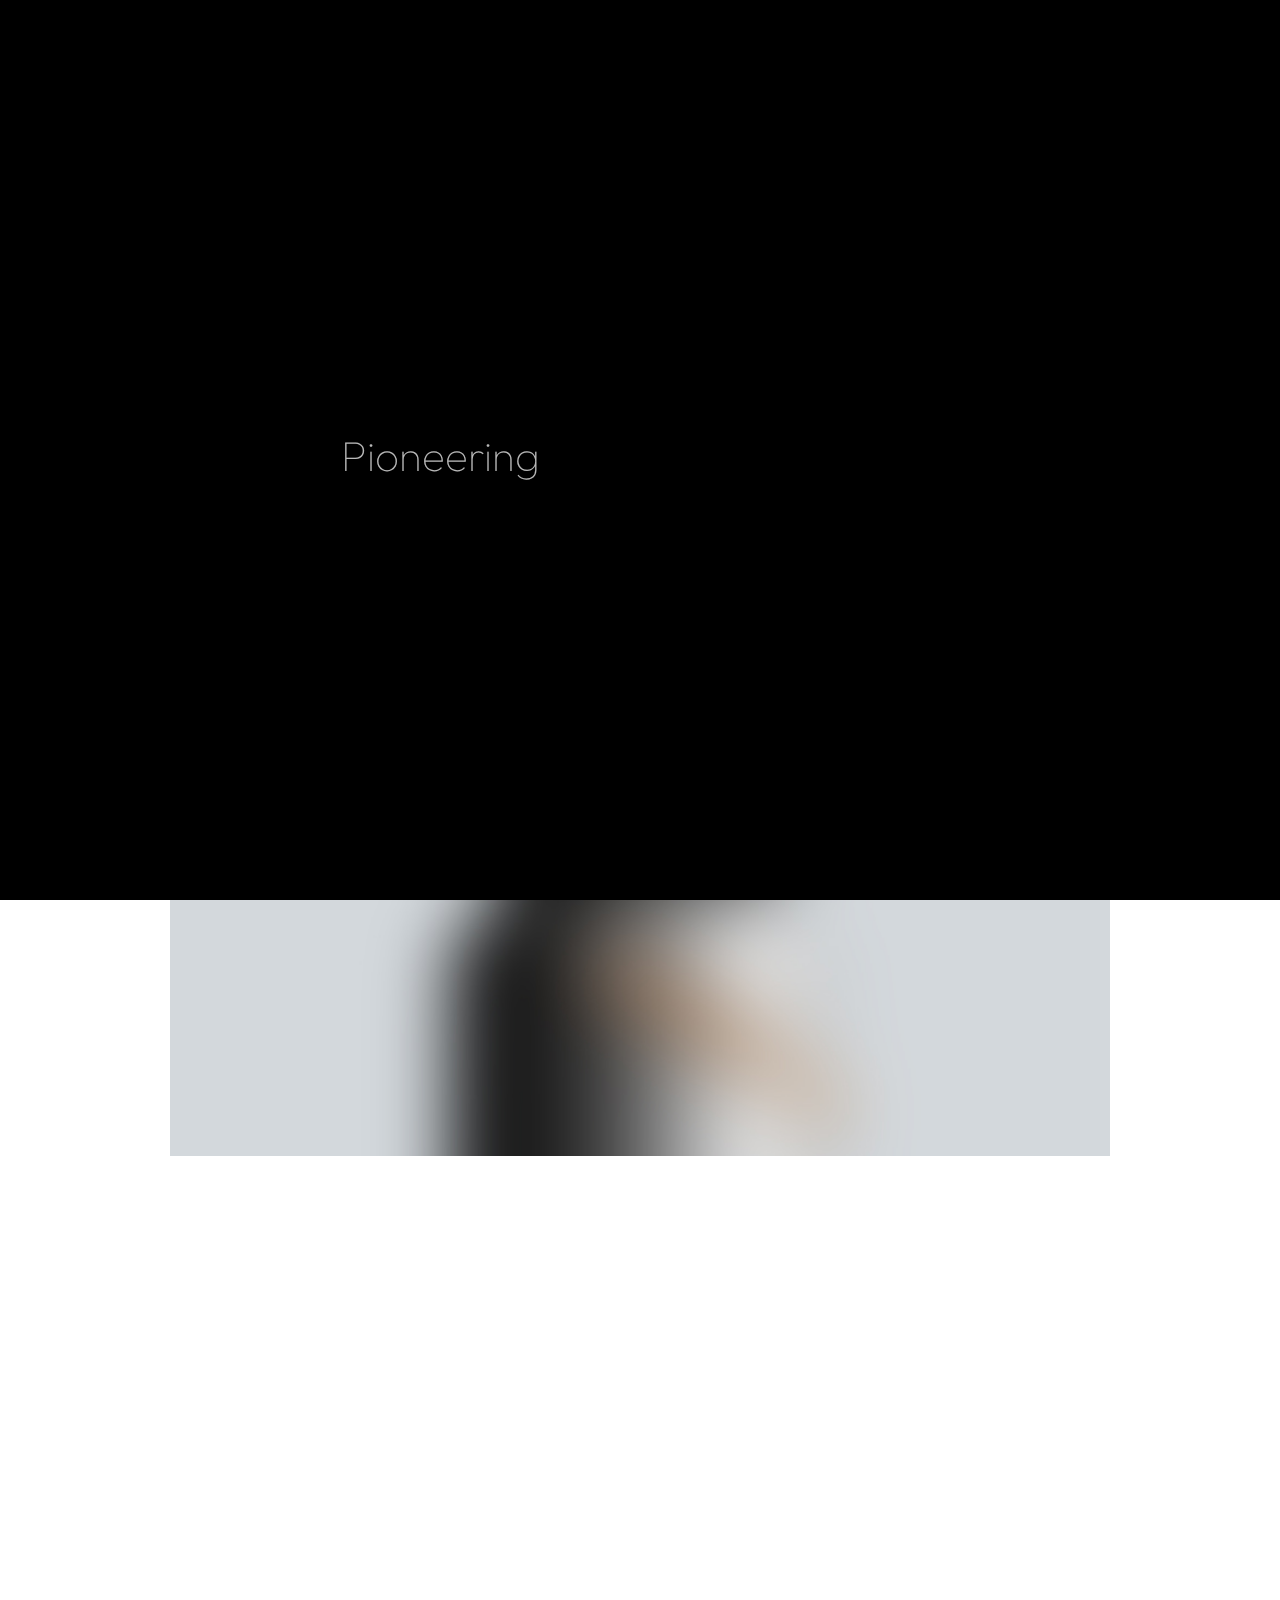
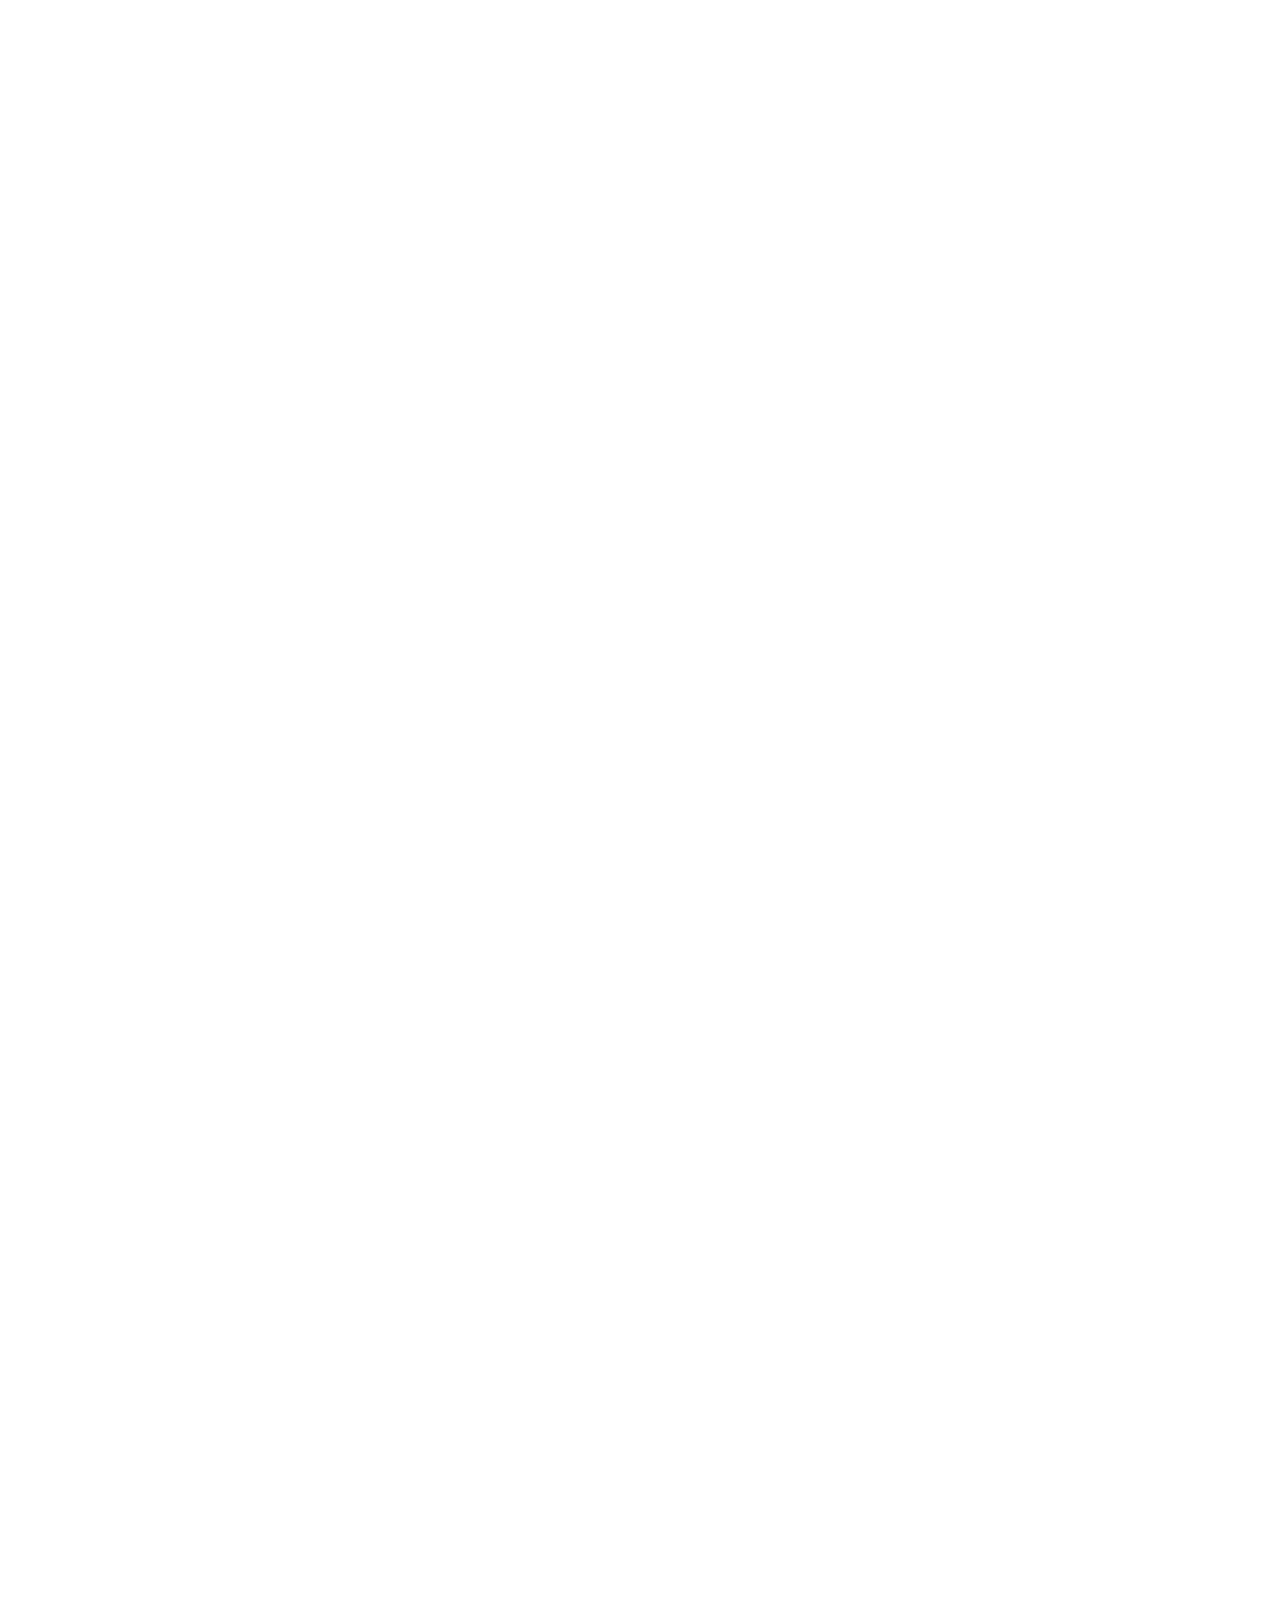
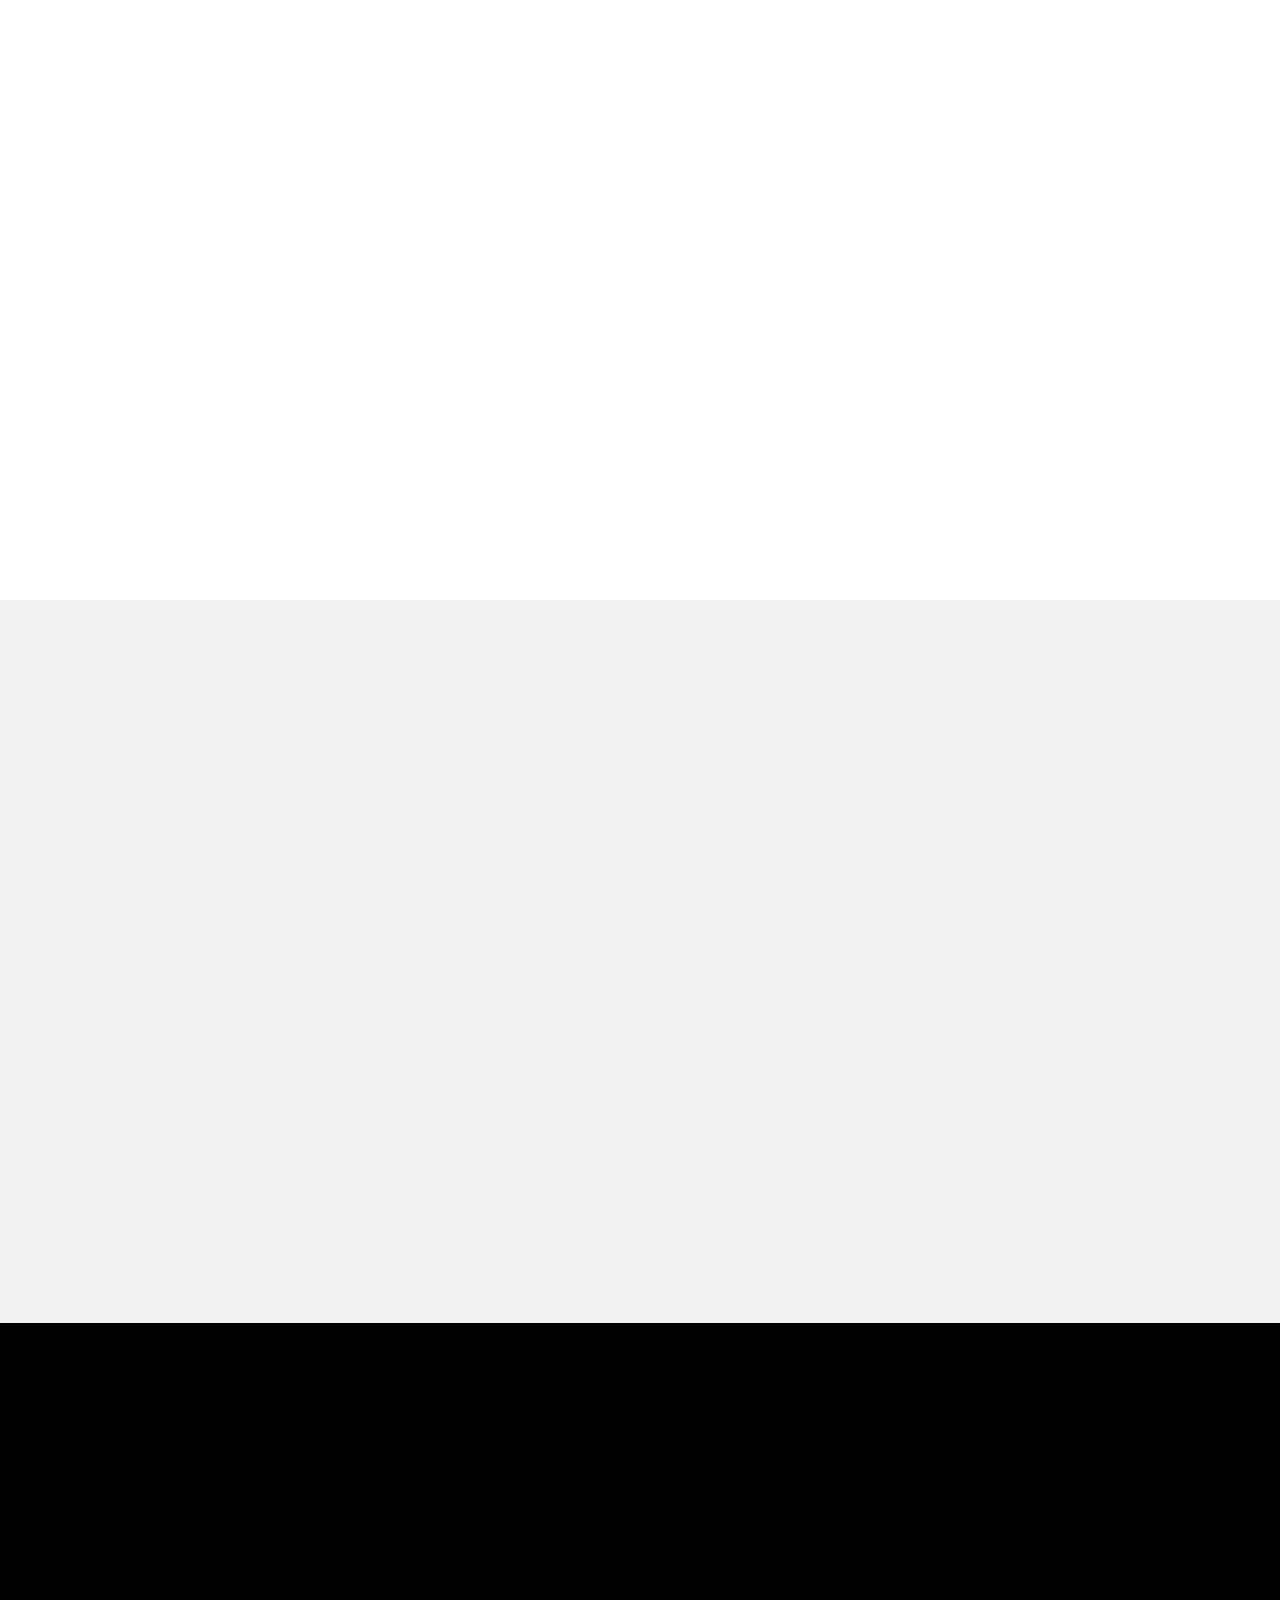
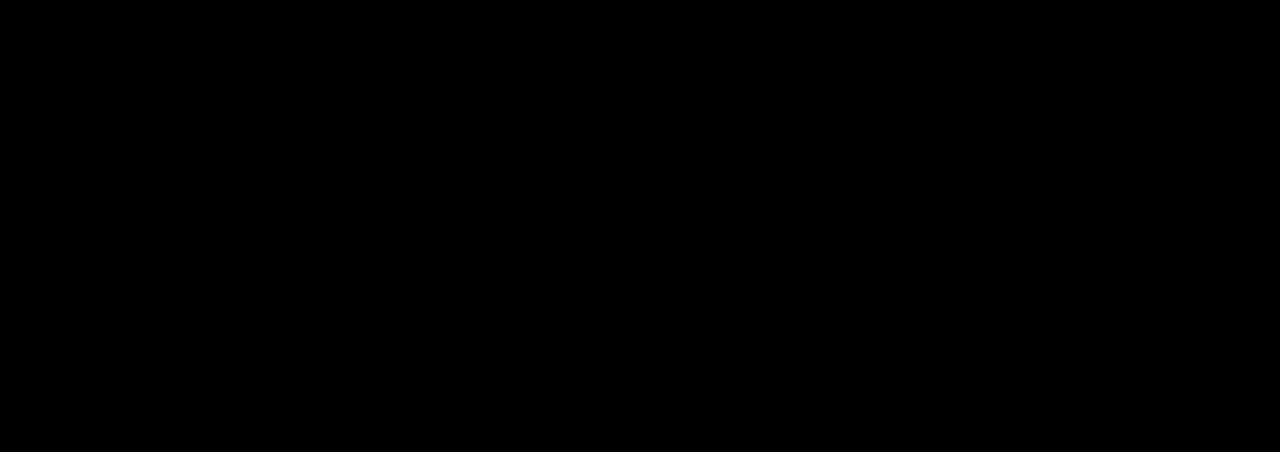
<file: novo/project-1.html>
<!DOCTYPE html>
<html lang="zxx">

<head>

    <meta charset="UTF-8">
    <meta name="viewport" content="width=device-width, initial-scale=1.0">
    <meta http-equiv="X-UA-Compatible" content="ie=edge">

    <!-- bootstrap grid css -->
    <link rel="stylesheet" href="css/plugins/bootstrap-grid.css">
    <!-- font awesome css -->
    <link rel="stylesheet" href="css/plugins/font-awesome.min.css">
    <!-- swiper css -->
    <link rel="stylesheet" href="css/plugins/swiper.min.css">
    <!-- fancybox css -->
    <link rel="stylesheet" href="css/plugins/fancybox.min.css">
    <!-- ashley scss -->
    <link rel="stylesheet" href="css/style.css">
    <!-- page name -->
    <title>Ashley</title>

</head>

<body>

    <!-- wrapper -->
    <div class="mil-wrapper" id="top">

        <!-- cursor -->
        <div class="mil-ball">
            <span class="mil-icon-1">
                <svg viewBox="0 0 128 128">
                    <path d="M106.1,41.9c-1.2-1.2-3.1-1.2-4.2,0c-1.2,1.2-1.2,3.1,0,4.2L116.8,61H11.2l14.9-14.9c1.2-1.2,1.2-3.1,0-4.2	c-1.2-1.2-3.1-1.2-4.2,0l-20,20c-1.2,1.2-1.2,3.1,0,4.2l20,20c0.6,0.6,1.4,0.9,2.1,0.9s1.5-0.3,2.1-0.9c1.2-1.2,1.2-3.1,0-4.2	L11.2,67h105.5l-14.9,14.9c-1.2,1.2-1.2,3.1,0,4.2c0.6,0.6,1.4,0.9,2.1,0.9s1.5-0.3,2.1-0.9l20-20c1.2-1.2,1.2-3.1,0-4.2L106.1,41.9	z" />
                </svg>
            </span>
            <div class="mil-more-text">More</div>
            <div class="mil-choose-text">Сhoose</div>
        </div>
        <!-- cursor end -->

        <!-- preloader -->
        <div class="mil-preloader">
            <div class="mil-preloader-animation">
                <div class="mil-pos-abs mil-animation-1">
                    <p class="mil-h3 mil-muted mil-thin">Pioneering</p>
                    <p class="mil-h3 mil-muted">Creative</p>
                    <p class="mil-h3 mil-muted mil-thin">Excellence</p>
                </div>
                <div class="mil-pos-abs mil-animation-2">
                    <div class="mil-reveal-frame">
                        <p class="mil-reveal-box"></p>
                        <p class="mil-h3 mil-muted mil-thin">ashley.com</p>
                    </div>
                </div>
            </div>
        </div>
        <!-- preloader end -->

        <!-- scrollbar progress -->
        <div class="mil-progress-track">
            <div class="mil-progress"></div>
        </div>
        <!-- scrollbar progress end -->

        <!-- menu -->
        <div class="mil-menu-frame">
            <!-- frame clone -->
            <div class="mil-frame-top">
                <a href="home-1.html" class="mil-logo">A.</a>
                <div class="mil-menu-btn">
                    <span></span>
                </div>
            </div>
            <!-- frame clone end -->
            <div class="container">
                <div class="mil-menu-content">
                    <div class="row">
                        <div class="col-xl-5">

                            <nav class="mil-main-menu" id="swupMenu">
                                <ul>
                                    <li class="mil-has-children">
                                        <a href="#.">Homepage</a>
                                        <ul>
                                            <li><a href="home-1.html">Landing page</a></li>
                                            <li><a href="home-2.html">Personal</a></li>
                                            <li><a href="portfolio-3.html">Portfolio slider</a></li>
                                        </ul>
                                    </li>
                                    <li class="mil-has-children">
                                        <a href="#.">Portfolio</a>
                                        <ul>
                                            <li><a href="portfolio-1.html">Grid type 1</a></li>
                                            <li><a href="portfolio-2.html">Grid type 2</a></li>
                                            <li><a href="portfolio-3.html">Slider</a></li>
                                        </ul>
                                    </li>
                                    <li class="mil-has-children">
                                        <a href="#.">Services</a>
                                        <ul>
                                            <li><a href="services.html">Services List</a></li>
                                            <li><a href="service.html">Single service</a></li>
                                        </ul>
                                    </li>
                                    <li class="mil-has-children">
                                        <a href="#.">Newsletter</a>
                                        <ul>
                                            <li><a href="blog.html">Blog List</a></li>
                                            <li><a href="publication.html">Publication</a></li>
                                        </ul>
                                    </li>
                                    <li class="mil-has-children mil-active">
                                        <a href="#.">Other pages</a>
                                        <ul>
                                            <li><a href="team.html">Team</a></li>
                                            <li><a href="contact.html">Contact</a></li>
                                            <li><a href="404.html">404</a></li>
                                        </ul>
                                    </li>
                                </ul>
                            </nav>

                        </div>
                        <div class="col-xl-7">

                            <div class="mil-menu-right-frame">
                                <div class="mil-animation-in">
                                    <div class="mil-animation-frame">
                                        <div class="mil-animation mil-position-1 mil-scale" data-value-1="2" data-value-2="2"></div>
                                    </div>
                                </div>
                                <div class="mil-menu-right">
                                    <div class="row">
                                        <div class="col-lg-8 mil-mb-60">

                                            <h6 class="mil-muted mil-mb-30">Projects</h6>

                                            <ul class="mil-menu-list">
                                                <li><a href="project-1.html" class="mil-light-soft">Interior design studio</a></li>
                                                <li><a href="project-2.html" class="mil-light-soft">Home Security Camera</a></li>
                                                <li><a href="project-3.html" class="mil-light-soft">Kemia Honest Skincare</a></li>
                                                <li><a href="project-4.html" class="mil-light-soft">Cascade of Lava</a></li>
                                                <li><a href="project-5.html" class="mil-light-soft">Air Pro by Molekule</a></li>
                                                <li><a href="project-6.html" class="mil-light-soft">Tony's Chocolonely</a></li>
                                            </ul>

                                        </div>
                                        <div class="col-lg-4 mil-mb-60">

                                            <h6 class="mil-muted mil-mb-30">Useful links</h6>

                                            <ul class="mil-menu-list">
                                                <li><a href="#." class="mil-light-soft">Privacy Policy</a></li>
                                                <li><a href="#." class="mil-light-soft">Terms and conditions</a></li>
                                                <li><a href="#." class="mil-light-soft">Cookie Policy</a></li>
                                                <li><a href="#." class="mil-light-soft">Careers</a></li>
                                            </ul>

                                        </div>
                                    </div>
                                    <div class="mil-divider mil-mb-60"></div>
                                    <div class="row justify-content-between">

                                        <div class="col-lg-4 mil-mb-60">

                                            <h6 class="mil-muted mil-mb-30">Canada</h6>

                                            <p class="mil-light-soft mil-up">71 South Los Carneros Road, California <span class="mil-no-wrap">+51 174 705 812</span></p>

                                        </div>
                                        <div class="col-lg-4 mil-mb-60">

                                            <h6 class="mil-muted mil-mb-30">Germany</h6>

                                            <p class="mil-light-soft">Leehove 40, 2678 MC De Lier, Netherlands <span class="mil-no-wrap">+31 174 705 811</span></p>

                                        </div>
                                    </div>
                                </div>
                            </div>

                        </div>
                    </div>
                </div>
            </div>
        </div>
        <!-- menu -->

        <!-- curtain -->
        <div class="mil-curtain"></div>
        <!-- curtain end -->

        <!-- frame -->
        <div class="mil-frame">
            <div class="mil-frame-top">
                <a href="home-1.html" class="mil-logo">A.</a>
                <div class="mil-menu-btn">
                    <span></span>
                </div>
            </div>
            <div class="mil-frame-bottom">
                <div class="mil-current-page"></div>
                <div class="mil-back-to-top">
                    <a href="#top" class="mil-link mil-dark mil-arrow-place">
                        <span>Back to top</span>
                    </a>
                </div>
            </div>
        </div>
        <!-- frame end -->

        <!-- content -->
        <div class="mil-content">
            <div id="swupMain" class="mil-main-transition">

                <!-- banner -->
                <div class="mil-inner-banner">
                    <div class="mil-banner-content mil-up">
                        <div class="mil-animation-frame">
                            <div class="mil-animation mil-position-4 mil-dark mil-scale" data-value-1="6" data-value-2="1.4"></div>
                        </div>
                        <div class="container">
                            <ul class="mil-breadcrumbs mil-mb-60">
                                <li><a href="home-1.html">Homepage</a></li>
                                <li><a href="portfolio-1.html">Portfolio</a></li>
                                <li><a href="project-1.html">Project</a></li>
                            </ul>
                            <h1 class="mil-mb-60">Interior Design <span class="mil-thin">Studio</span></h1>
                            <a href="#project" class="mil-link mil-dark mil-arrow-place mil-down-arrow">
                                <span>Read more</span>
                            </a>
                        </div>
                    </div>
                </div>
                <!-- banner end -->

                <!-- project -->
                <section class="mil-p-120-0">
                    <div class="container mil-p-0-120" id="project">
                        <div class="mil-image-frame mil-horizontal mil-up">
                            <img src="img/works/1/1.jpg" alt="image">
                            <a data-fancybox="gallery" data-no-swup href="img/works/1/1.jpg" class="mil-zoom-btn">
                                <img src="img/icons/zoom.svg" alt="zoom">
                            </a>
                        </div>
                        <div class="mil-info mil-up">
                            <div>Client: &nbsp;;<span class="mil-dark">Envato Market</span></div>
                            <div>Date: &nbsp;;<span class="mil-dark">April 2023</span></div>
                            <div>Author: &nbsp;;<span class="mil-dark">Paul Trueman</span></div>
                        </div>
                        <div class="mil-p-120-0">

                            <div class="row">
                                <div class="col-lg-6">

                                    <div class="mil-image-frame mil-square mil-up mil-mb-30">
                                        <img src="img/works/1/2.jpg" alt="image">
                                        <a data-fancybox="gallery" data-no-swup href="img/works/1/2.jpg" class="mil-zoom-btn">
                                            <img src="img/icons/zoom.svg" alt="zoom">
                                        </a>
                                    </div>

                                </div>
                                <div class="col-lg-6">

                                    <div class="mil-image-frame mil-square mil-up mil-mb-30">
                                        <img src="img/works/1/3.jpg" alt="image">
                                        <a data-fancybox="gallery" data-no-swup href="img/works/1/3.jpg" class="mil-zoom-btn">
                                            <img src="img/icons/zoom.svg" alt="zoom">
                                        </a>
                                    </div>

                                </div>
                                <div class="col-lg-6">

                                    <div class="mil-image-frame mil-square mil-up mil-mb-30">
                                        <img src="img/works/1/4.jpg" alt="image">
                                        <a data-fancybox="gallery" data-no-swup href="img/works/1/4.jpg" class="mil-zoom-btn">
                                            <img src="img/icons/zoom.svg" alt="zoom">
                                        </a>
                                    </div>

                                </div>
                                <div class="col-lg-6">

                                    <div class="mil-image-frame mil-square mil-up mil-mb-30">
                                        <img src="img/works/1/5.jpg" alt="image">
                                        <a data-fancybox="gallery" data-no-swup href="img/works/1/5.jpg" class="mil-zoom-btn">
                                            <img src="img/icons/zoom.svg" alt="zoom">
                                        </a>
                                    </div>

                                </div>
                            </div>
                            <div class="row justify-content-between mil-p-90-120">
                                <div class="col-lg-5">
                                    <h3 class="mil-up mil-mb-60">Simplicity, elegance, innovation!</h3>
                                </div>
                                <div class="col-lg-6">
                                    <p class="mil-up mil-mb-30">A home surveillance camera that pays great attention to security and user privacy, featuring two modes to provide security while protecting personal privacy.The camera has an open and closed mode, we define the product to have clear two sides, expressing two working states and emotions.</p>

                                    <p class="mil-up">Presents a simple and quiet state when not in use, delivering a gentle and security.At the same time, the camera can adapt to a variety of environments, providing elegant ways of wall hanging and standing installation.</p>
                                </div>
                            </div>
                            <div class="row mil-p-0-90">
                                <div class="col-lg-6">

                                    <div class="mil-image-frame mil-vertical mil-up mil-mb-30">
                                        <img src="img/works/1/6.jpg" alt="image">
                                        <a data-fancybox="gallery" data-no-swup href="img/works/1/6.jpg" class="mil-zoom-btn">
                                            <img src="img/icons/zoom.svg" alt="zoom">
                                        </a>
                                    </div>

                                </div>
                                <div class="col-lg-6">

                                    <div class="mil-image-frame mil-vertical mil-up mil-mb-30">
                                        <img src="img/works/1/7.jpg" alt="image">
                                        <a data-fancybox="gallery" data-no-swup href="img/works/1/7.jpg" class="mil-zoom-btn">
                                            <img src="img/icons/zoom.svg" alt="zoom">
                                        </a>
                                    </div>

                                </div>
                            </div>

                        </div>

                        <div class="mil-works-nav mil-up">
                            <a href="#." class="mil-link mil-dark mil-arrow-place mil-icon-left mil-disabled">
                                <span>Prev project</span>
                            </a>
                            <a href="portfolio-1.html" class="mil-link mil-dark">
                                <span>All projects</span>
                            </a>
                            <a href="project-2.html" class="mil-link mil-dark mil-arrow-place">
                                <span>Next project</span>
                            </a>
                        </div>
                    </div>
                </section>
                <!-- project end -->

                <!-- call to action -->
                <section class="mil-soft-bg">
                    <div class="container mil-p-120-120">
                        <div class="row">
                            <div class="col-lg-10">

                                <span class="mil-suptitle mil-suptitle-right mil-suptitle-dark mil-up">Looking to make your mark? We'll help you turn <br> your project into a success story.</span>

                            </div>
                        </div>
                        <div class="mil-center">
                            <h2 class="mil-up mil-mb-60">Ready to bring your <span class="mil-thin">ideas to</span> life? <br> We're <span class="mil-thin">here to help</span></h2>
                            <div class="mil-up"><a href="contact.html" class="mil-button mil-arrow-place"><span>Contact us</span></a></div>
                        </div>
                    </div>
                </section>
                <!-- call to action end -->

                <!-- footer -->
                <footer class="mil-dark-bg">
                    <div class="mi-invert-fix">
                        <div class="container mil-p-120-60">
                            <div class="row justify-content-between">
                                <div class="col-md-4 col-lg-4 mil-mb-60">

                                    <div class="mil-muted mil-logo mil-up mil-mb-30">Ashley.</div>

                                    <p class="mil-light-soft mil-up mil-mb-30">Subscribe our newsletter:</p>

                                    <form class="mil-subscribe-form mil-up">
                                        <input type="text" placeholder="Enter our email">
                                        <button type="submit" class="mil-button mil-icon-button-sm mil-arrow-place"></button>
                                    </form>

                                </div>
                                <div class="col-md-7 col-lg-6">
                                    <div class="row justify-content-end">
                                        <div class="col-md-6 col-lg-7">

                                            <nav class="mil-footer-menu mil-mb-60">
                                                <ul>
                                                    <li class="mil-up mil-active">
                                                        <a href="home-1.html">Home</a>
                                                    </li>
                                                    <li class="mil-up">
                                                        <a href="portfolio-1.html">Portfolio</a>
                                                    </li>
                                                    <li class="mil-up">
                                                        <a href="services.html">Services</a>
                                                    </li>
                                                    <li class="mil-up">
                                                        <a href="contact.html">Contact</a>
                                                    </li>
                                                    <li class="mil-up">
                                                        <a href="blog.html">Blog</a>
                                                    </li>
                                                </ul>
                                            </nav>

                                        </div>
                                        <div class="col-md-6 col-lg-5">

                                            <ul class="mil-menu-list mil-up mil-mb-60">
                                                <li><a href="#." class="mil-light-soft">Privacy Policy</a></li>
                                                <li><a href="#." class="mil-light-soft">Terms and conditions</a></li>
                                                <li><a href="#." class="mil-light-soft">Cookie Policy</a></li>
                                                <li><a href="#." class="mil-light-soft">Careers</a></li>
                                            </ul>

                                        </div>
                                    </div>
                                </div>
                            </div>

                            <div class="row justify-content-between flex-sm-row-reverse">
                                <div class="col-md-7 col-lg-6">

                                    <div class="row justify-content-between">

                                        <div class="col-md-6 col-lg-5 mil-mb-60">

                                            <h6 class="mil-muted mil-up mil-mb-30">Canada</h6>

                                            <p class="mil-light-soft mil-up">71 South Los Carneros Road, California <span class="mil-no-wrap">+51 174 705 812</span></p>

                                        </div>
                                        <div class="col-md-6 col-lg-5 mil-mb-60">

                                            <h6 class="mil-muted mil-up mil-mb-30">Germany</h6>

                                            <p class="mil-light-soft mil-up">Leehove 40, 2678 MC De Lier, Netherlands <span class="mil-no-wrap">+31 174 705 811</span></p>

                                        </div>
                                    </div>

                                </div>
                                <div class="col-md-4 col-lg-6 mil-mb-60">

                                    <div class="mil-vert-between">
                                        <div class="mil-mb-30">
                                            <ul class="mil-social-icons mil-up">
                                                <li><a href="#." target="_blank" class="social-icon"> <i class="far fa-circle"></i></a></li>
                                                <li><a href="#." target="_blank" class="social-icon"> <i class="far fa-circle"></i></a></li>
                                                <li><a href="#." target="_blank" class="social-icon"> <i class="far fa-circle"></i></a></li>
                                                <li><a href="#." target="_blank" class="social-icon"> <i class="far fa-circle"></i></a></li>
                                            </ul>
                                        </div>
                                        <p class="mil-light-soft mil-up">© Copyright 2023 - Mil. All Rights Reserved.</p>
                                    </div>

                                </div>
                            </div>
                        </div>
                    </div>
                </footer>
                <!-- footer end -->

                <!-- hidden elements -->
                <div class="mil-hidden-elements">
                    <div class="mil-dodecahedron">
                        <div class="mil-pentagon">
                            <div></div>
                            <div></div>
                            <div></div>
                            <div></div>
                            <div></div>
                        </div>
                        <div class="mil-pentagon">
                            <div></div>
                            <div></div>
                            <div></div>
                            <div></div>
                            <div></div>
                        </div>
                        <div class="mil-pentagon">
                            <div></div>
                            <div></div>
                            <div></div>
                            <div></div>
                            <div></div>
                        </div>
                        <div class="mil-pentagon">
                            <div></div>
                            <div></div>
                            <div></div>
                            <div></div>
                            <div></div>
                        </div>
                        <div class="mil-pentagon">
                            <div></div>
                            <div></div>
                            <div></div>
                            <div></div>
                            <div></div>
                        </div>
                        <div class="mil-pentagon">
                            <div></div>
                            <div></div>
                            <div></div>
                            <div></div>
                            <div></div>
                        </div>
                        <div class="mil-pentagon">
                            <div></div>
                            <div></div>
                            <div></div>
                            <div></div>
                            <div></div>
                        </div>
                        <div class="mil-pentagon">
                            <div></div>
                            <div></div>
                            <div></div>
                            <div></div>
                            <div></div>
                        </div>
                        <div class="mil-pentagon">
                            <div></div>
                            <div></div>
                            <div></div>
                            <div></div>
                            <div></div>
                        </div>
                        <div class="mil-pentagon">
                            <div></div>
                            <div></div>
                            <div></div>
                            <div></div>
                            <div></div>
                        </div>
                        <div class="mil-pentagon">
                            <div></div>
                            <div></div>
                            <div></div>
                            <div></div>
                            <div></div>
                        </div>
                        <div class="mil-pentagon">
                            <div></div>
                            <div></div>
                            <div></div>
                            <div></div>
                            <div></div>
                        </div>
                    </div>

                    <svg xmlns="http://www.w3.org/2000/svg" viewBox="0 0 24 24" class="mil-arrow">
                        <path d="M 14 5.3417969 C 13.744125 5.3417969 13.487969 5.4412187 13.292969 5.6367188 L 13.207031 5.7226562 C 12.816031 6.1136563 12.816031 6.7467188 13.207031 7.1367188 L 17.070312 11 L 4 11 C 3.448 11 3 11.448 3 12 C 3 12.552 3.448 13 4 13 L 17.070312 13 L 13.207031 16.863281 C 12.816031 17.254281 12.816031 17.887344 13.207031 18.277344 L 13.292969 18.363281 C 13.683969 18.754281 14.317031 18.754281 14.707031 18.363281 L 20.363281 12.707031 C 20.754281 12.316031 20.754281 11.682969 20.363281 11.292969 L 14.707031 5.6367188 C 14.511531 5.4412187 14.255875 5.3417969 14 5.3417969 z" />
                    </svg>

                    <svg width="250" viewBox="0 0 300 1404" fill="none" xmlns="http://www.w3.org/2000/svg" class="mil-lines">
                        <path fill-rule="evenodd" clip-rule="evenodd" d="M1 892L1 941H299V892C299 809.71 232.29 743 150 743C67.7096 743 1 809.71 1 892ZM0 942H300V892C300 809.157 232.843 742 150 742C67.1573 742 0 809.157 0 892L0 942Z" class="mil-move" />
                        <path fill-rule="evenodd" clip-rule="evenodd" d="M299 146V97L1 97V146C1 228.29 67.7096 295 150 295C232.29 295 299 228.29 299 146ZM300 96L0 96V146C0 228.843 67.1573 296 150 296C232.843 296 300 228.843 300 146V96Z" class="mil-move" />
                        <path fill-rule="evenodd" clip-rule="evenodd" d="M299 1H1V1403H299V1ZM0 0V1404H300V0H0Z" />
                        <path fill-rule="evenodd" clip-rule="evenodd" d="M150 -4.37115e-08L150 1404L149 1404L149 0L150 -4.37115e-08Z" />
                        <path fill-rule="evenodd" clip-rule="evenodd" d="M150 1324C232.29 1324 299 1257.29 299 1175C299 1092.71 232.29 1026 150 1026C67.7096 1026 1 1092.71 1 1175C1 1257.29 67.7096 1324 150 1324ZM150 1325C232.843 1325 300 1257.84 300 1175C300 1092.16 232.843 1025 150 1025C67.1573 1025 0 1092.16 0 1175C0 1257.84 67.1573 1325 150 1325Z" class="mil-move" />
                        <path fill-rule="evenodd" clip-rule="evenodd" d="M300 1175H0V1174H300V1175Z" class="mil-move" />
                        <path fill-rule="evenodd" clip-rule="evenodd" d="M150 678C232.29 678 299 611.29 299 529C299 446.71 232.29 380 150 380C67.7096 380 1 446.71 1 529C1 611.29 67.7096 678 150 678ZM150 679C232.843 679 300 611.843 300 529C300 446.157 232.843 379 150 379C67.1573 379 0 446.157 0 529C0 611.843 67.1573 679 150 679Z" class="mil-move" />
                        <path fill-rule="evenodd" clip-rule="evenodd" d="M299 380H1V678H299V380ZM0 379V679H300V379H0Z" class="mil-move" />
                    </svg>
                </div>
                <!-- hidden elements end -->

            </div>
        </div>
        <!-- content -->
    </div>
    <!-- wrapper end -->

    <!-- jQuery js -->
    <script src="js/plugins/jquery.min.js"></script>
    <!-- swup js -->
    <script src="js/plugins/swup.min.js"></script>
    <!-- swiper js -->
    <script src="js/plugins/swiper.min.js"></script>
    <!-- fancybox js -->
    <script src="js/plugins/fancybox.min.js"></script>
    <!-- gsap js -->
    <script src="js/plugins/gsap.min.js"></script>
    <!-- scroll smoother -->
    <script src="js/plugins/smooth-scroll.js"></script>
    <!-- scroll trigger js -->
    <script src="js/plugins/ScrollTrigger.min.js"></script>
    <!-- scroll to js -->
    <script src="js/plugins/ScrollTo.min.js"></script>
    <!-- ashley js -->
    <script src="js/main.js"></script>

</body>

</html>
</file>
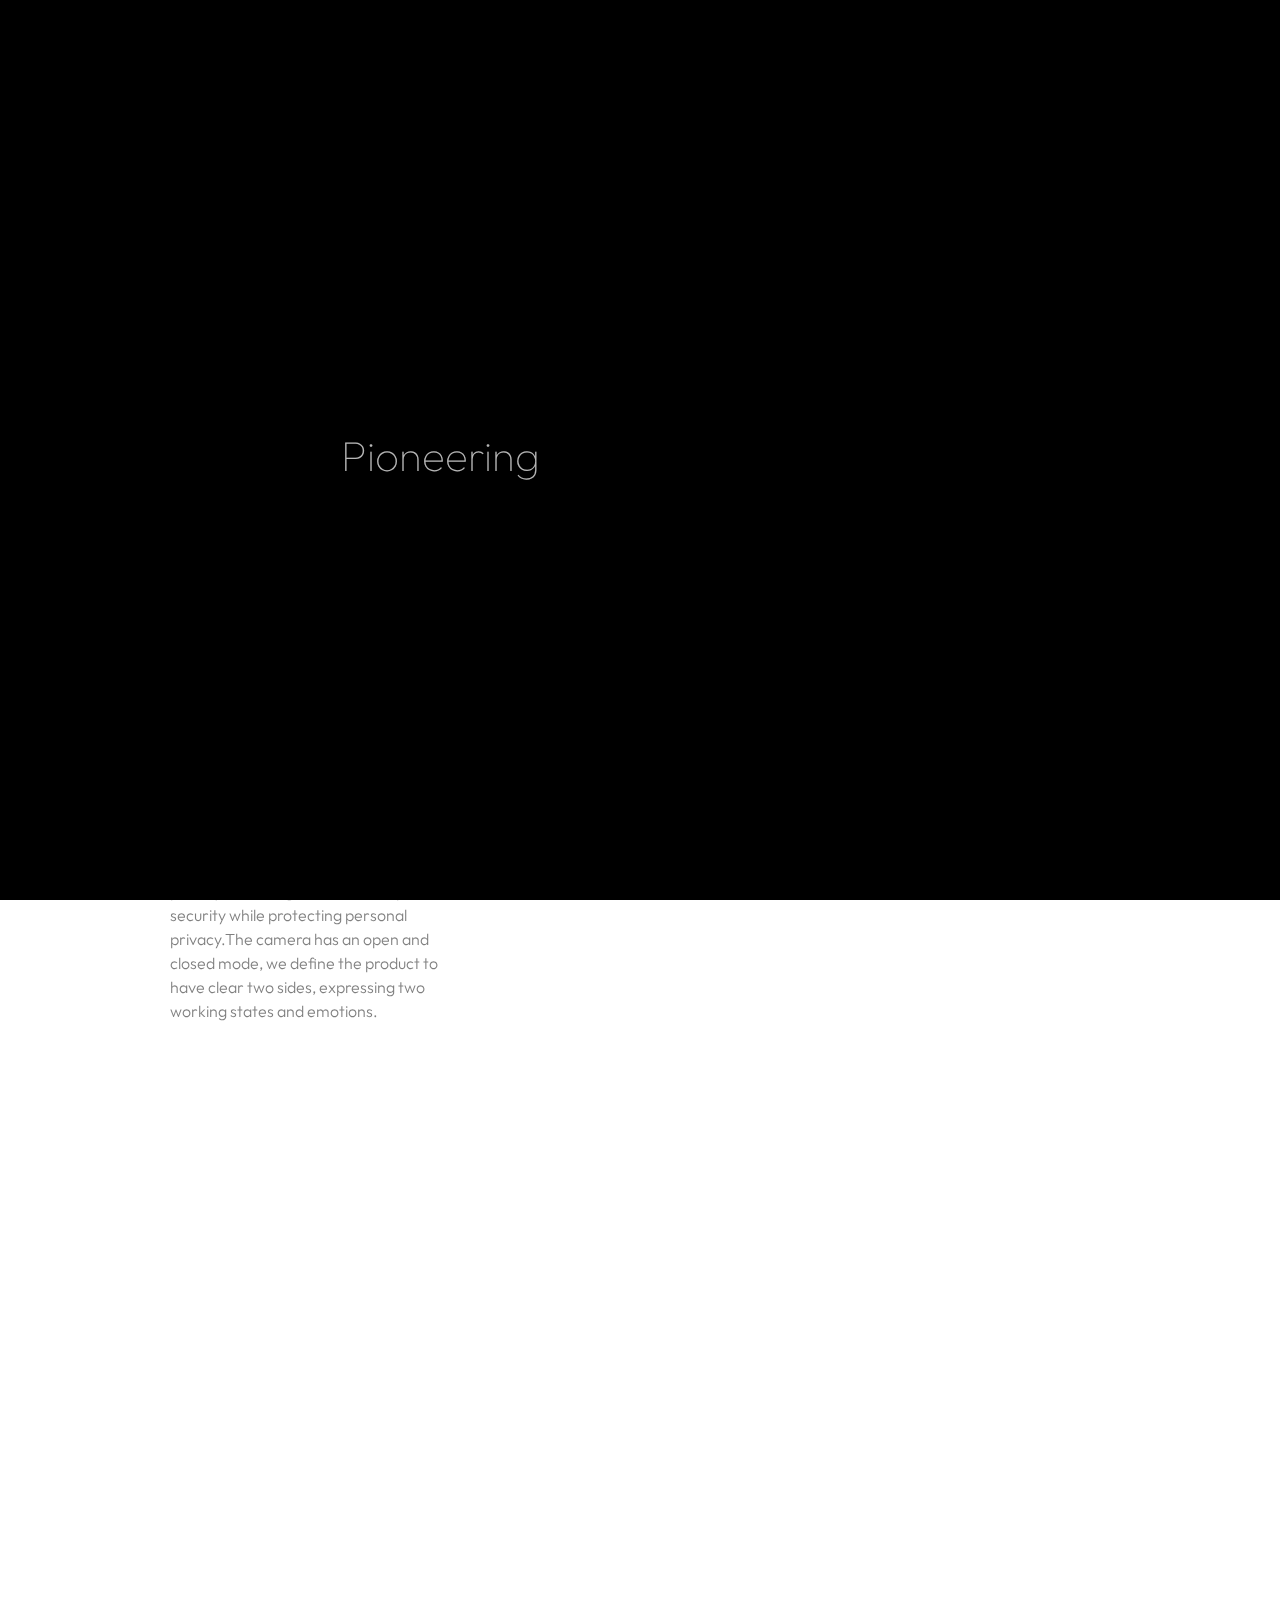
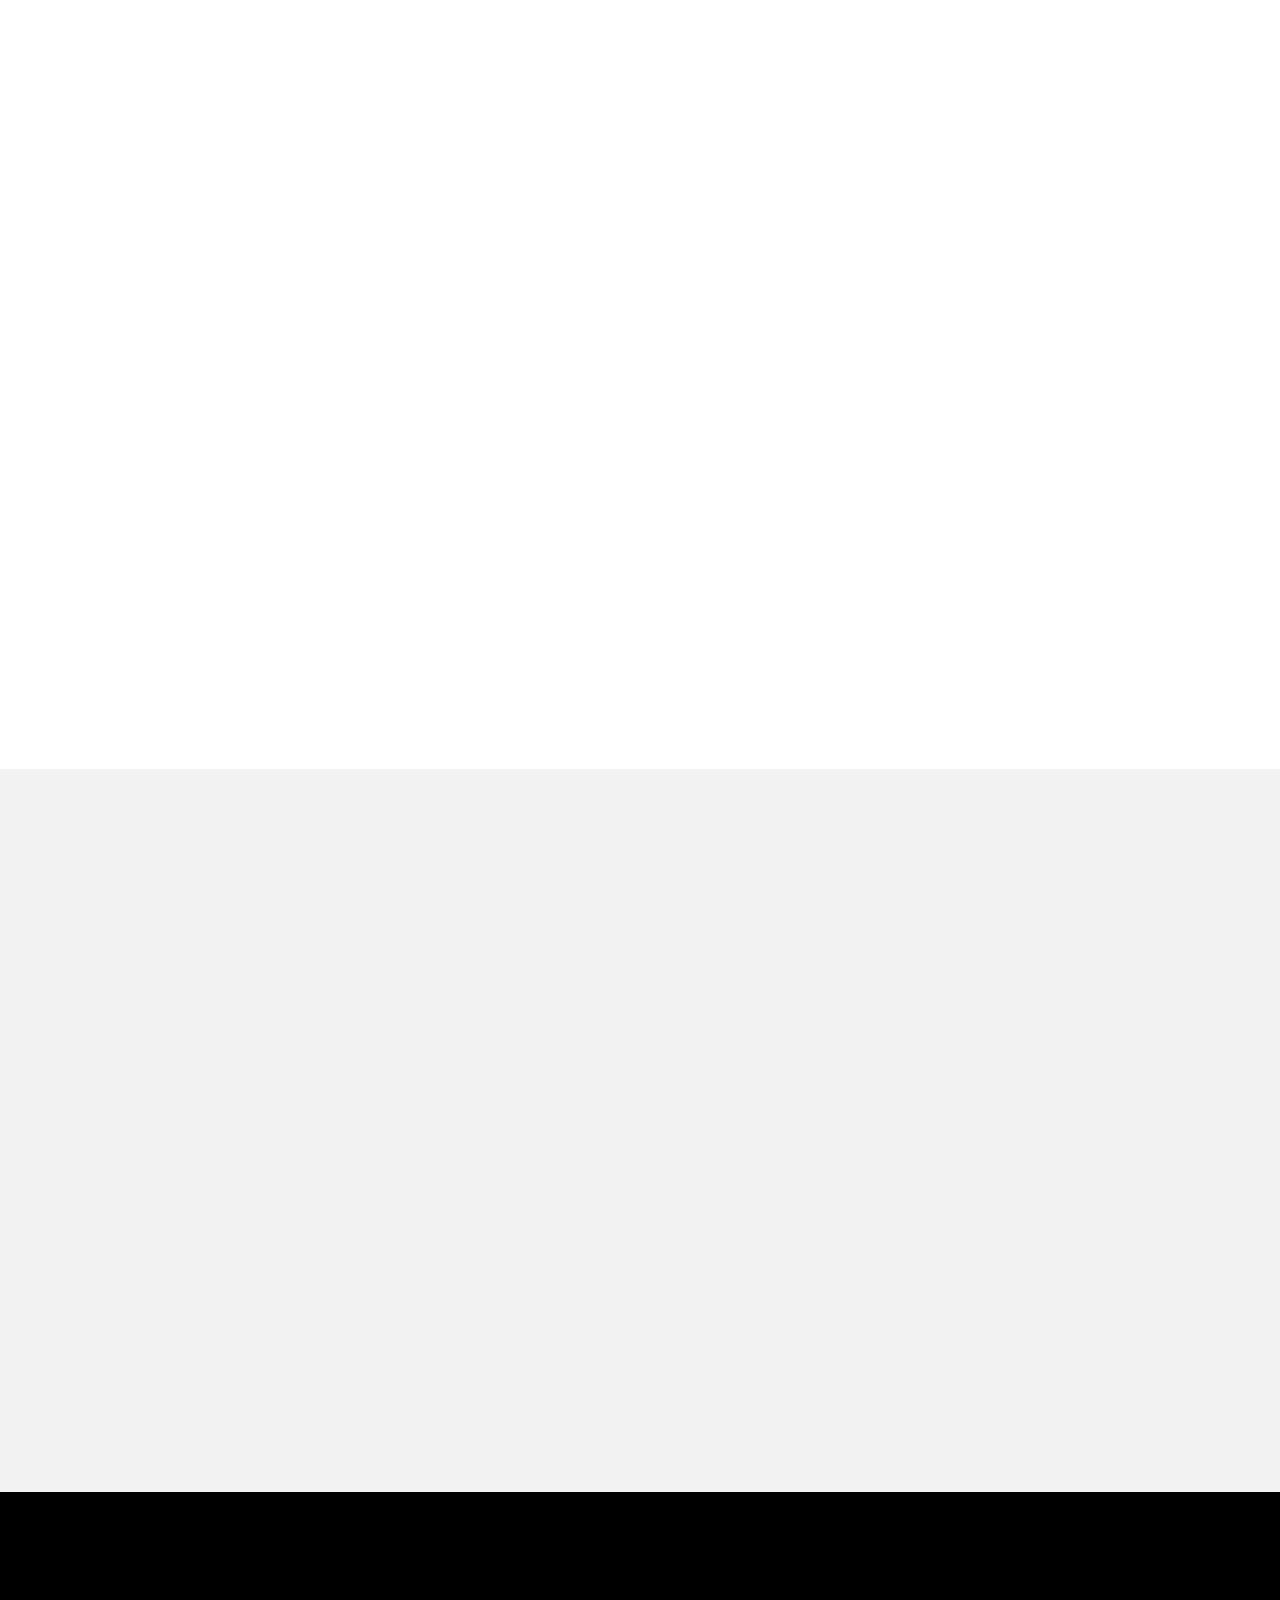
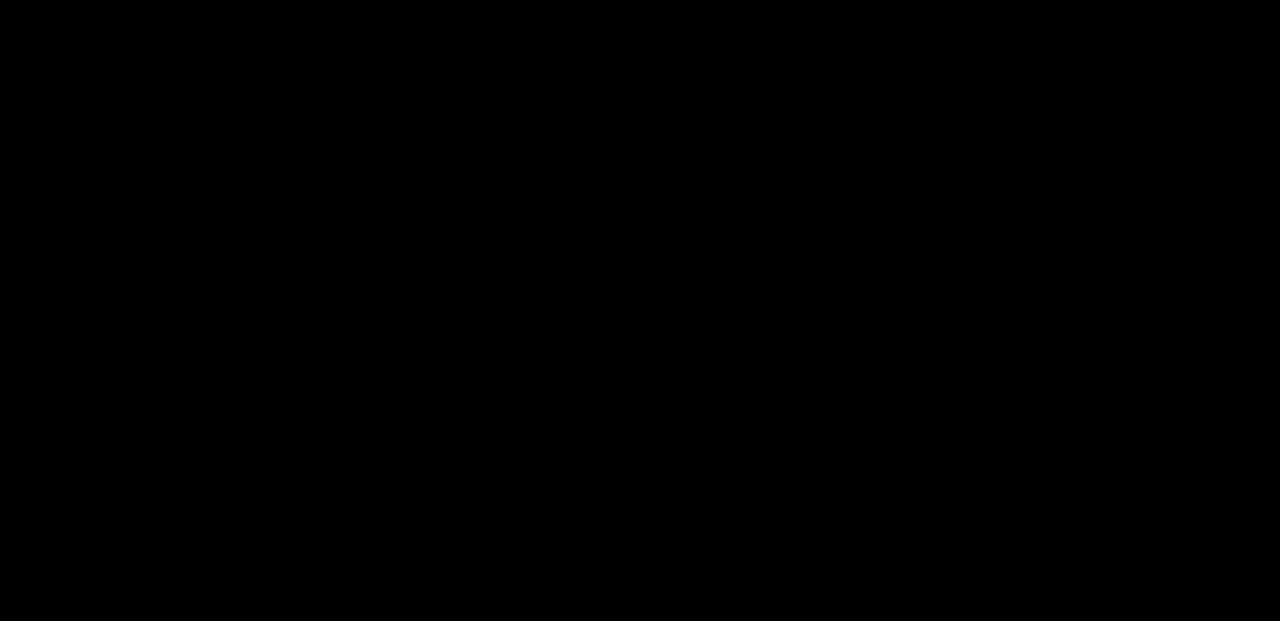
<file: novo/project-2.html>
<!DOCTYPE html>
<html lang="zxx">

<head>

    <meta charset="UTF-8">
    <meta name="viewport" content="width=device-width, initial-scale=1.0">
    <meta http-equiv="X-UA-Compatible" content="ie=edge">

    <!-- bootstrap grid css -->
    <link rel="stylesheet" href="css/plugins/bootstrap-grid.css">
    <!-- font awesome css -->
    <link rel="stylesheet" href="css/plugins/font-awesome.min.css">
    <!-- swiper css -->
    <link rel="stylesheet" href="css/plugins/swiper.min.css">
    <!-- fancybox css -->
    <link rel="stylesheet" href="css/plugins/fancybox.min.css">
    <!-- ashley scss -->
    <link rel="stylesheet" href="css/style.css">
    <!-- page name -->
    <title>Ashley</title>

</head>

<body>

    <!-- wrapper -->
    <div class="mil-wrapper" id="top">

        <!-- cursor -->
        <div class="mil-ball">
            <span class="mil-icon-1">
                <svg viewBox="0 0 128 128">
                    <path d="M106.1,41.9c-1.2-1.2-3.1-1.2-4.2,0c-1.2,1.2-1.2,3.1,0,4.2L116.8,61H11.2l14.9-14.9c1.2-1.2,1.2-3.1,0-4.2	c-1.2-1.2-3.1-1.2-4.2,0l-20,20c-1.2,1.2-1.2,3.1,0,4.2l20,20c0.6,0.6,1.4,0.9,2.1,0.9s1.5-0.3,2.1-0.9c1.2-1.2,1.2-3.1,0-4.2	L11.2,67h105.5l-14.9,14.9c-1.2,1.2-1.2,3.1,0,4.2c0.6,0.6,1.4,0.9,2.1,0.9s1.5-0.3,2.1-0.9l20-20c1.2-1.2,1.2-3.1,0-4.2L106.1,41.9	z" />
                </svg>
            </span>
            <div class="mil-more-text">More</div>
            <div class="mil-choose-text">Сhoose</div>
        </div>
        <!-- cursor end -->

        <!-- preloader -->
        <div class="mil-preloader">
            <div class="mil-preloader-animation">
                <div class="mil-pos-abs mil-animation-1">
                    <p class="mil-h3 mil-muted mil-thin">Pioneering</p>
                    <p class="mil-h3 mil-muted">Creative</p>
                    <p class="mil-h3 mil-muted mil-thin">Excellence</p>
                </div>
                <div class="mil-pos-abs mil-animation-2">
                    <div class="mil-reveal-frame">
                        <p class="mil-reveal-box"></p>
                        <p class="mil-h3 mil-muted mil-thin">ashley.com</p>
                    </div>
                </div>
            </div>
        </div>
        <!-- preloader end -->

        <!-- scrollbar progress -->
        <div class="mil-progress-track">
            <div class="mil-progress"></div>
        </div>
        <!-- scrollbar progress end -->

        <!-- menu -->
        <div class="mil-menu-frame">
            <!-- frame clone -->
            <div class="mil-frame-top">
                <a href="home-1.html" class="mil-logo">A.</a>
                <div class="mil-menu-btn">
                    <span></span>
                </div>
            </div>
            <!-- frame clone end -->
            <div class="container">
                <div class="mil-menu-content">
                    <div class="row">
                        <div class="col-xl-5">

                            <nav class="mil-main-menu" id="swupMenu">
                                <ul>
                                    <li class="mil-has-children">
                                        <a href="#.">Homepage</a>
                                        <ul>
                                            <li><a href="home-1.html">Landing page</a></li>
                                            <li><a href="home-2.html">Personal</a></li>
                                            <li><a href="portfolio-3.html">Portfolio slider</a></li>
                                        </ul>
                                    </li>
                                    <li class="mil-has-children">
                                        <a href="#.">Portfolio</a>
                                        <ul>
                                            <li><a href="portfolio-1.html">Grid type 1</a></li>
                                            <li><a href="portfolio-2.html">Grid type 2</a></li>
                                            <li><a href="portfolio-3.html">Slider</a></li>
                                        </ul>
                                    </li>
                                    <li class="mil-has-children">
                                        <a href="#.">Services</a>
                                        <ul>
                                            <li><a href="services.html">Services List</a></li>
                                            <li><a href="service.html">Single service</a></li>
                                        </ul>
                                    </li>
                                    <li class="mil-has-children">
                                        <a href="#.">Newsletter</a>
                                        <ul>
                                            <li><a href="blog.html">Blog List</a></li>
                                            <li><a href="publication.html">Publication</a></li>
                                        </ul>
                                    </li>
                                    <li class="mil-has-children mil-active">
                                        <a href="#.">Other pages</a>
                                        <ul>
                                            <li><a href="team.html">Team</a></li>
                                            <li><a href="contact.html">Contact</a></li>
                                            <li><a href="404.html">404</a></li>
                                        </ul>
                                    </li>
                                </ul>
                            </nav>

                        </div>
                        <div class="col-xl-7">

                            <div class="mil-menu-right-frame">
                                <div class="mil-animation-in">
                                    <div class="mil-animation-frame">
                                        <div class="mil-animation mil-position-1 mil-scale" data-value-1="2" data-value-2="2"></div>
                                    </div>
                                </div>
                                <div class="mil-menu-right">
                                    <div class="row">
                                        <div class="col-lg-8 mil-mb-60">

                                            <h6 class="mil-muted mil-mb-30">Projects</h6>

                                            <ul class="mil-menu-list">
                                                <li><a href="project-1.html" class="mil-light-soft">Interior design studio</a></li>
                                                <li><a href="project-2.html" class="mil-light-soft">Home Security Camera</a></li>
                                                <li><a href="project-3.html" class="mil-light-soft">Kemia Honest Skincare</a></li>
                                                <li><a href="project-4.html" class="mil-light-soft">Cascade of Lava</a></li>
                                                <li><a href="project-5.html" class="mil-light-soft">Air Pro by Molekule</a></li>
                                                <li><a href="project-6.html" class="mil-light-soft">Tony's Chocolonely</a></li>
                                            </ul>

                                        </div>
                                        <div class="col-lg-4 mil-mb-60">

                                            <h6 class="mil-muted mil-mb-30">Useful links</h6>

                                            <ul class="mil-menu-list">
                                                <li><a href="#." class="mil-light-soft">Privacy Policy</a></li>
                                                <li><a href="#." class="mil-light-soft">Terms and conditions</a></li>
                                                <li><a href="#." class="mil-light-soft">Cookie Policy</a></li>
                                                <li><a href="#." class="mil-light-soft">Careers</a></li>
                                            </ul>

                                        </div>
                                    </div>
                                    <div class="mil-divider mil-mb-60"></div>
                                    <div class="row justify-content-between">

                                        <div class="col-lg-4 mil-mb-60">

                                            <h6 class="mil-muted mil-mb-30">Canada</h6>

                                            <p class="mil-light-soft mil-up">71 South Los Carneros Road, California <span class="mil-no-wrap">+51 174 705 812</span></p>

                                        </div>
                                        <div class="col-lg-4 mil-mb-60">

                                            <h6 class="mil-muted mil-mb-30">Germany</h6>

                                            <p class="mil-light-soft">Leehove 40, 2678 MC De Lier, Netherlands <span class="mil-no-wrap">+31 174 705 811</span></p>

                                        </div>
                                    </div>
                                </div>
                            </div>

                        </div>
                    </div>
                </div>
            </div>
        </div>
        <!-- menu -->

        <!-- curtain -->
        <div class="mil-curtain"></div>
        <!-- curtain end -->

        <!-- frame -->
        <div class="mil-frame">
            <div class="mil-frame-top">
                <a href="home-1.html" class="mil-logo">A.</a>
                <div class="mil-menu-btn">
                    <span></span>
                </div>
            </div>
            <div class="mil-frame-bottom">
                <div class="mil-current-page"></div>
                <div class="mil-back-to-top">
                    <a href="#top" class="mil-link mil-dark mil-arrow-place">
                        <span>Back to top</span>
                    </a>
                </div>
            </div>
        </div>
        <!-- frame end -->

        <!-- content -->
        <div class="mil-content">
            <div id="swupMain" class="mil-main-transition">

                <!-- banner -->
                <div class="mil-inner-banner">
                    <div class="mil-banner-content mil-up">
                        <div class="mil-animation-frame">
                            <div class="mil-animation mil-position-4 mil-dark mil-scale" data-value-1="6" data-value-2="1.4"></div>
                        </div>
                        <div class="container">
                            <ul class="mil-breadcrumbs mil-mb-60">
                                <li><a href="home-1.html">Homepage</a></li>
                                <li><a href="portfolio-1.html">Portfolio</a></li>
                                <li><a href="project-1.html">Project</a></li>
                            </ul>
                            <h1 class="mil-mb-60">Interior Design <span class="mil-thin">Studio</span></h1>
                            <a href="#project" class="mil-link mil-dark mil-arrow-place mil-down-arrow">
                                <span>Read more</span>
                            </a>
                        </div>
                    </div>
                </div>
                <!-- banner end -->

                <!-- project -->
                <section>
                    <div class="container mil-p-120-120" id="project">
                        <div class="row justify-content-between mil-mb-120">
                            <div class="col-lg-4">

                                <div class="mil-p-0-120">
                                    <ul class="mil-service-list mil-dark mil-mb-60">
                                        <li class="mil-up">Client: &nbsp;<span class="mil-dark">Envato Market</span></li>
                                        <li class="mil-up">Date: &nbsp;<span class="mil-dark">April 2023</span></li>
                                        <li class="mil-up">Author: &nbsp;<span class="mil-dark">Paul Trueman</span></li>
                                    </ul>

                                    <h5 class="mil-up mil-mb-30">Simplicity, elegance, innovation!</h5>

                                    <p class="mil-up mil-mb-30">A home surveillance camera that pays great attention to security and user privacy, featuring two modes to provide security while protecting personal privacy.The camera has an open and closed mode, we define the product to have clear two sides, expressing two working states and emotions.</p>

                                    <p class="mil-up mil-mb-60">Presents a simple and quiet state when not in use, delivering a gentle and security.At the same time, the camera can adapt to a variety of environments, providing elegant ways of wall hanging and standing installation.</p>

                                    <a data-no-swup href="https://www.behance.net/gallery/117994149/Home-Security-Camera?tracking_source=curated_galleries_product-design" target="_blank" class="mil-link mil-dark mil-up  mil-arrow-place">
                                        <span>Visit website</span>

                                    </a>
                                </div>

                            </div>
                            <div class="col-lg-7">

                                <div class="mil-image-frame mil-horizontal mil-up mil-mb-30">
                                    <img src="img/works/2/1.gif" alt="image">
                                    <a data-fancybox="gallery" data-no-swup href="img/works/2/1.gif" class="mil-zoom-btn">
                                        <img src="img/icons/zoom.svg" alt="zoom">
                                    </a>
                                </div>
                                <div class="mil-image-frame mil-horizontal mil-up mil-mb-30">
                                    <img src="img/works/2/2.jpg" alt="image">
                                    <a data-fancybox="gallery" data-no-swup href="img/works/2/2.jpg" class="mil-zoom-btn">
                                        <img src="img/icons/zoom.svg" alt="zoom">
                                    </a>
                                </div>
                                <div class="mil-image-frame mil-horizontal mil-up mil-mb-30">
                                    <img src="img/works/2/3.jpg" alt="image">
                                    <a data-fancybox="gallery" data-no-swup href="img/works/2/3.jpg" class="mil-zoom-btn">
                                        <img src="img/icons/zoom.svg" alt="zoom">
                                    </a>
                                </div>
                                <div class="mil-image-frame mil-horizontal mil-up">
                                    <img src="img/works/2/4.jpg" alt="image">
                                    <a data-fancybox="gallery" data-no-swup href="img/works/2/4.jpg" class="mil-zoom-btn">
                                        <img src="img/icons/zoom.svg" alt="zoom">
                                    </a>
                                </div>

                            </div>
                        </div>
                        <div class="mil-works-nav mil-up">
                            <a href="project-1.html" class="mil-link mil-dark mil-arrow-place mil-icon-left">
                                <span>Prev project</span>
                            </a>
                            <a href="portfolio-1.html" class="mil-link mil-dark">
                                <span>All projects</span>
                            </a>
                            <a href="project-3.html" class="mil-link mil-dark mil-arrow-place">
                                <span>Next project</span>
                            </a>
                        </div>
                    </div>
                </section>
                <!-- project end -->

                <!-- call to action -->
                <section class="mil-soft-bg">
                    <div class="container mil-p-120-120">
                        <div class="row">
                            <div class="col-lg-10">

                                <span class="mil-suptitle mil-suptitle-right mil-suptitle-dark mil-up">Looking to make your mark? We'll help you turn <br> your project into a success story.</span>

                            </div>
                        </div>
                        <div class="mil-center">
                            <h2 class="mil-up mil-mb-60">Ready to bring your <span class="mil-thin">ideas to</span> life? <br> We're <span class="mil-thin">here to help</span></h2>
                            <div class="mil-up"><a href="contact.html" class="mil-button mil-arrow-place"><span>Contact us</span></a></div>
                        </div>
                    </div>
                </section>
                <!-- call to action end -->

                <!-- footer -->
                <footer class="mil-dark-bg">
                    <div class="mi-invert-fix">
                        <div class="container mil-p-120-60">
                            <div class="row justify-content-between">
                                <div class="col-md-4 col-lg-4 mil-mb-60">

                                    <div class="mil-muted mil-logo mil-up mil-mb-30">Ashley.</div>

                                    <p class="mil-light-soft mil-up mil-mb-30">Subscribe our newsletter:</p>

                                    <form class="mil-subscribe-form mil-up">
                                        <input type="text" placeholder="Enter our email">
                                        <button type="submit" class="mil-button mil-icon-button-sm mil-arrow-place"></button>
                                    </form>

                                </div>
                                <div class="col-md-7 col-lg-6">
                                    <div class="row justify-content-end">
                                        <div class="col-md-6 col-lg-7">

                                            <nav class="mil-footer-menu mil-mb-60">
                                                <ul>
                                                    <li class="mil-up mil-active">
                                                        <a href="home-1.html">Home</a>
                                                    </li>
                                                    <li class="mil-up">
                                                        <a href="portfolio-1.html">Portfolio</a>
                                                    </li>
                                                    <li class="mil-up">
                                                        <a href="services.html">Services</a>
                                                    </li>
                                                    <li class="mil-up">
                                                        <a href="contact.html">Contact</a>
                                                    </li>
                                                    <li class="mil-up">
                                                        <a href="blog.html">Blog</a>
                                                    </li>
                                                </ul>
                                            </nav>

                                        </div>
                                        <div class="col-md-6 col-lg-5">

                                            <ul class="mil-menu-list mil-up mil-mb-60">
                                                <li><a href="#." class="mil-light-soft">Privacy Policy</a></li>
                                                <li><a href="#." class="mil-light-soft">Terms and conditions</a></li>
                                                <li><a href="#." class="mil-light-soft">Cookie Policy</a></li>
                                                <li><a href="#." class="mil-light-soft">Careers</a></li>
                                            </ul>

                                        </div>
                                    </div>
                                </div>
                            </div>

                            <div class="row justify-content-between flex-sm-row-reverse">
                                <div class="col-md-7 col-lg-6">

                                    <div class="row justify-content-between">

                                        <div class="col-md-6 col-lg-5 mil-mb-60">

                                            <h6 class="mil-muted mil-up mil-mb-30">Canada</h6>

                                            <p class="mil-light-soft mil-up">71 South Los Carneros Road, California <span class="mil-no-wrap">+51 174 705 812</span></p>

                                        </div>
                                        <div class="col-md-6 col-lg-5 mil-mb-60">

                                            <h6 class="mil-muted mil-up mil-mb-30">Germany</h6>

                                            <p class="mil-light-soft mil-up">Leehove 40, 2678 MC De Lier, Netherlands <span class="mil-no-wrap">+31 174 705 811</span></p>

                                        </div>
                                    </div>

                                </div>
                                <div class="col-md-4 col-lg-6 mil-mb-60">

                                    <div class="mil-vert-between">
                                        <div class="mil-mb-30">
                                            <ul class="mil-social-icons mil-up">
                                                <li><a href="#." target="_blank" class="social-icon"> <i class="far fa-circle"></i></a></li>
                                                <li><a href="#." target="_blank" class="social-icon"> <i class="far fa-circle"></i></a></li>
                                                <li><a href="#." target="_blank" class="social-icon"> <i class="far fa-circle"></i></a></li>
                                                <li><a href="#." target="_blank" class="social-icon"> <i class="far fa-circle"></i></a></li>
                                            </ul>
                                        </div>
                                        <p class="mil-light-soft mil-up">© Copyright 2023 - Mil. All Rights Reserved.</p>
                                    </div>

                                </div>
                            </div>
                        </div>
                    </div>
                </footer>
                <!-- footer end -->

                <!-- hidden elements -->
                <div class="mil-hidden-elements">
                    <div class="mil-dodecahedron">
                        <div class="mil-pentagon">
                            <div></div>
                            <div></div>
                            <div></div>
                            <div></div>
                            <div></div>
                        </div>
                        <div class="mil-pentagon">
                            <div></div>
                            <div></div>
                            <div></div>
                            <div></div>
                            <div></div>
                        </div>
                        <div class="mil-pentagon">
                            <div></div>
                            <div></div>
                            <div></div>
                            <div></div>
                            <div></div>
                        </div>
                        <div class="mil-pentagon">
                            <div></div>
                            <div></div>
                            <div></div>
                            <div></div>
                            <div></div>
                        </div>
                        <div class="mil-pentagon">
                            <div></div>
                            <div></div>
                            <div></div>
                            <div></div>
                            <div></div>
                        </div>
                        <div class="mil-pentagon">
                            <div></div>
                            <div></div>
                            <div></div>
                            <div></div>
                            <div></div>
                        </div>
                        <div class="mil-pentagon">
                            <div></div>
                            <div></div>
                            <div></div>
                            <div></div>
                            <div></div>
                        </div>
                        <div class="mil-pentagon">
                            <div></div>
                            <div></div>
                            <div></div>
                            <div></div>
                            <div></div>
                        </div>
                        <div class="mil-pentagon">
                            <div></div>
                            <div></div>
                            <div></div>
                            <div></div>
                            <div></div>
                        </div>
                        <div class="mil-pentagon">
                            <div></div>
                            <div></div>
                            <div></div>
                            <div></div>
                            <div></div>
                        </div>
                        <div class="mil-pentagon">
                            <div></div>
                            <div></div>
                            <div></div>
                            <div></div>
                            <div></div>
                        </div>
                        <div class="mil-pentagon">
                            <div></div>
                            <div></div>
                            <div></div>
                            <div></div>
                            <div></div>
                        </div>
                    </div>

                    <svg xmlns="http://www.w3.org/2000/svg" viewBox="0 0 24 24" class="mil-arrow">
                        <path d="M 14 5.3417969 C 13.744125 5.3417969 13.487969 5.4412187 13.292969 5.6367188 L 13.207031 5.7226562 C 12.816031 6.1136563 12.816031 6.7467188 13.207031 7.1367188 L 17.070312 11 L 4 11 C 3.448 11 3 11.448 3 12 C 3 12.552 3.448 13 4 13 L 17.070312 13 L 13.207031 16.863281 C 12.816031 17.254281 12.816031 17.887344 13.207031 18.277344 L 13.292969 18.363281 C 13.683969 18.754281 14.317031 18.754281 14.707031 18.363281 L 20.363281 12.707031 C 20.754281 12.316031 20.754281 11.682969 20.363281 11.292969 L 14.707031 5.6367188 C 14.511531 5.4412187 14.255875 5.3417969 14 5.3417969 z" />
                    </svg>

                    <svg width="250" viewBox="0 0 300 1404" fill="none" xmlns="http://www.w3.org/2000/svg" class="mil-lines">
                        <path fill-rule="evenodd" clip-rule="evenodd" d="M1 892L1 941H299V892C299 809.71 232.29 743 150 743C67.7096 743 1 809.71 1 892ZM0 942H300V892C300 809.157 232.843 742 150 742C67.1573 742 0 809.157 0 892L0 942Z" class="mil-move" />
                        <path fill-rule="evenodd" clip-rule="evenodd" d="M299 146V97L1 97V146C1 228.29 67.7096 295 150 295C232.29 295 299 228.29 299 146ZM300 96L0 96V146C0 228.843 67.1573 296 150 296C232.843 296 300 228.843 300 146V96Z" class="mil-move" />
                        <path fill-rule="evenodd" clip-rule="evenodd" d="M299 1H1V1403H299V1ZM0 0V1404H300V0H0Z" />
                        <path fill-rule="evenodd" clip-rule="evenodd" d="M150 -4.37115e-08L150 1404L149 1404L149 0L150 -4.37115e-08Z" />
                        <path fill-rule="evenodd" clip-rule="evenodd" d="M150 1324C232.29 1324 299 1257.29 299 1175C299 1092.71 232.29 1026 150 1026C67.7096 1026 1 1092.71 1 1175C1 1257.29 67.7096 1324 150 1324ZM150 1325C232.843 1325 300 1257.84 300 1175C300 1092.16 232.843 1025 150 1025C67.1573 1025 0 1092.16 0 1175C0 1257.84 67.1573 1325 150 1325Z" class="mil-move" />
                        <path fill-rule="evenodd" clip-rule="evenodd" d="M300 1175H0V1174H300V1175Z" class="mil-move" />
                        <path fill-rule="evenodd" clip-rule="evenodd" d="M150 678C232.29 678 299 611.29 299 529C299 446.71 232.29 380 150 380C67.7096 380 1 446.71 1 529C1 611.29 67.7096 678 150 678ZM150 679C232.843 679 300 611.843 300 529C300 446.157 232.843 379 150 379C67.1573 379 0 446.157 0 529C0 611.843 67.1573 679 150 679Z" class="mil-move" />
                        <path fill-rule="evenodd" clip-rule="evenodd" d="M299 380H1V678H299V380ZM0 379V679H300V379H0Z" class="mil-move" />
                    </svg>
                </div>
                <!-- hidden elements end -->

            </div>
        </div>
        <!-- content -->
    </div>
    <!-- wrapper end -->

    <!-- jQuery js -->
    <script src="js/plugins/jquery.min.js"></script>
    <!-- swup js -->
    <script src="js/plugins/swup.min.js"></script>
    <!-- swiper js -->
    <script src="js/plugins/swiper.min.js"></script>
    <!-- fancybox js -->
    <script src="js/plugins/fancybox.min.js"></script>
    <!-- gsap js -->
    <script src="js/plugins/gsap.min.js"></script>
    <!-- scroll smoother -->
    <script src="js/plugins/smooth-scroll.js"></script>
    <!-- scroll trigger js -->
    <script src="js/plugins/ScrollTrigger.min.js"></script>
    <!-- scroll to js -->
    <script src="js/plugins/ScrollTo.min.js"></script>
    <!-- ashley js -->
    <script src="js/main.js"></script>

</body>

</html>
</file>
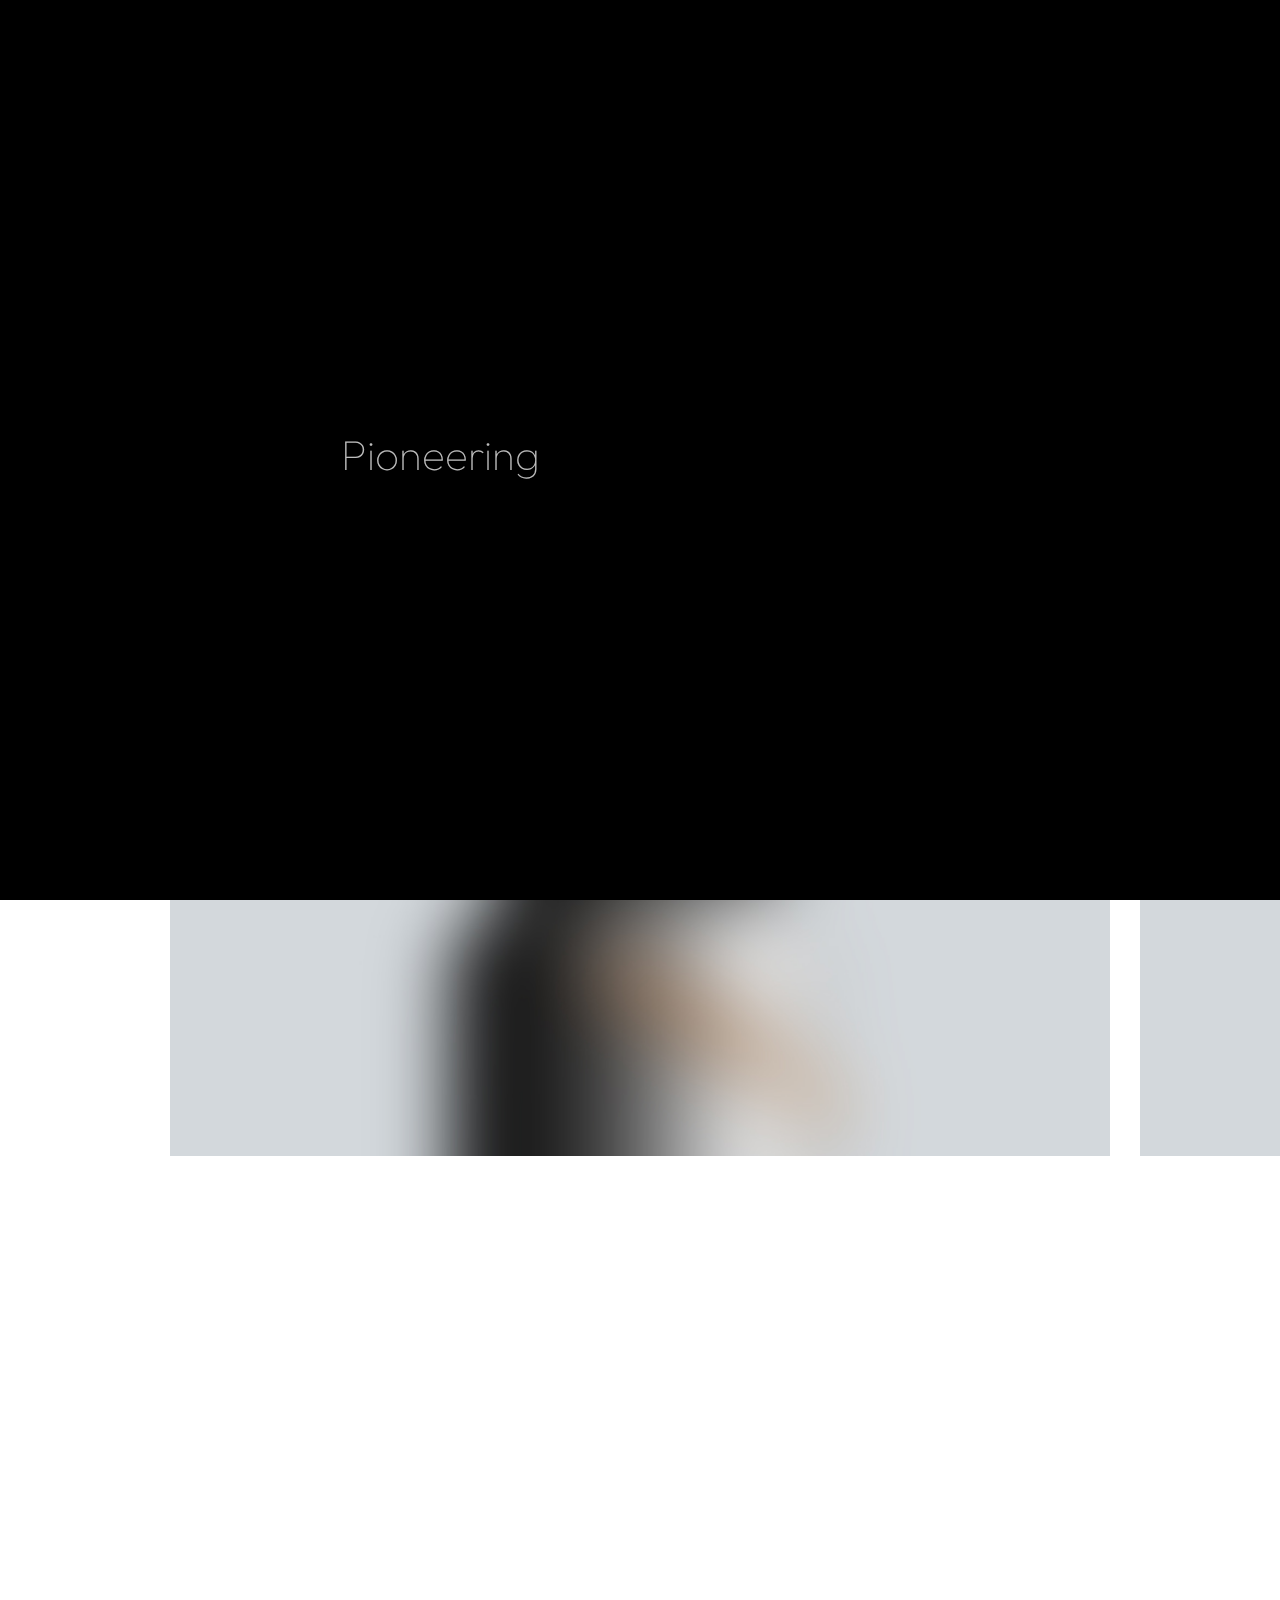
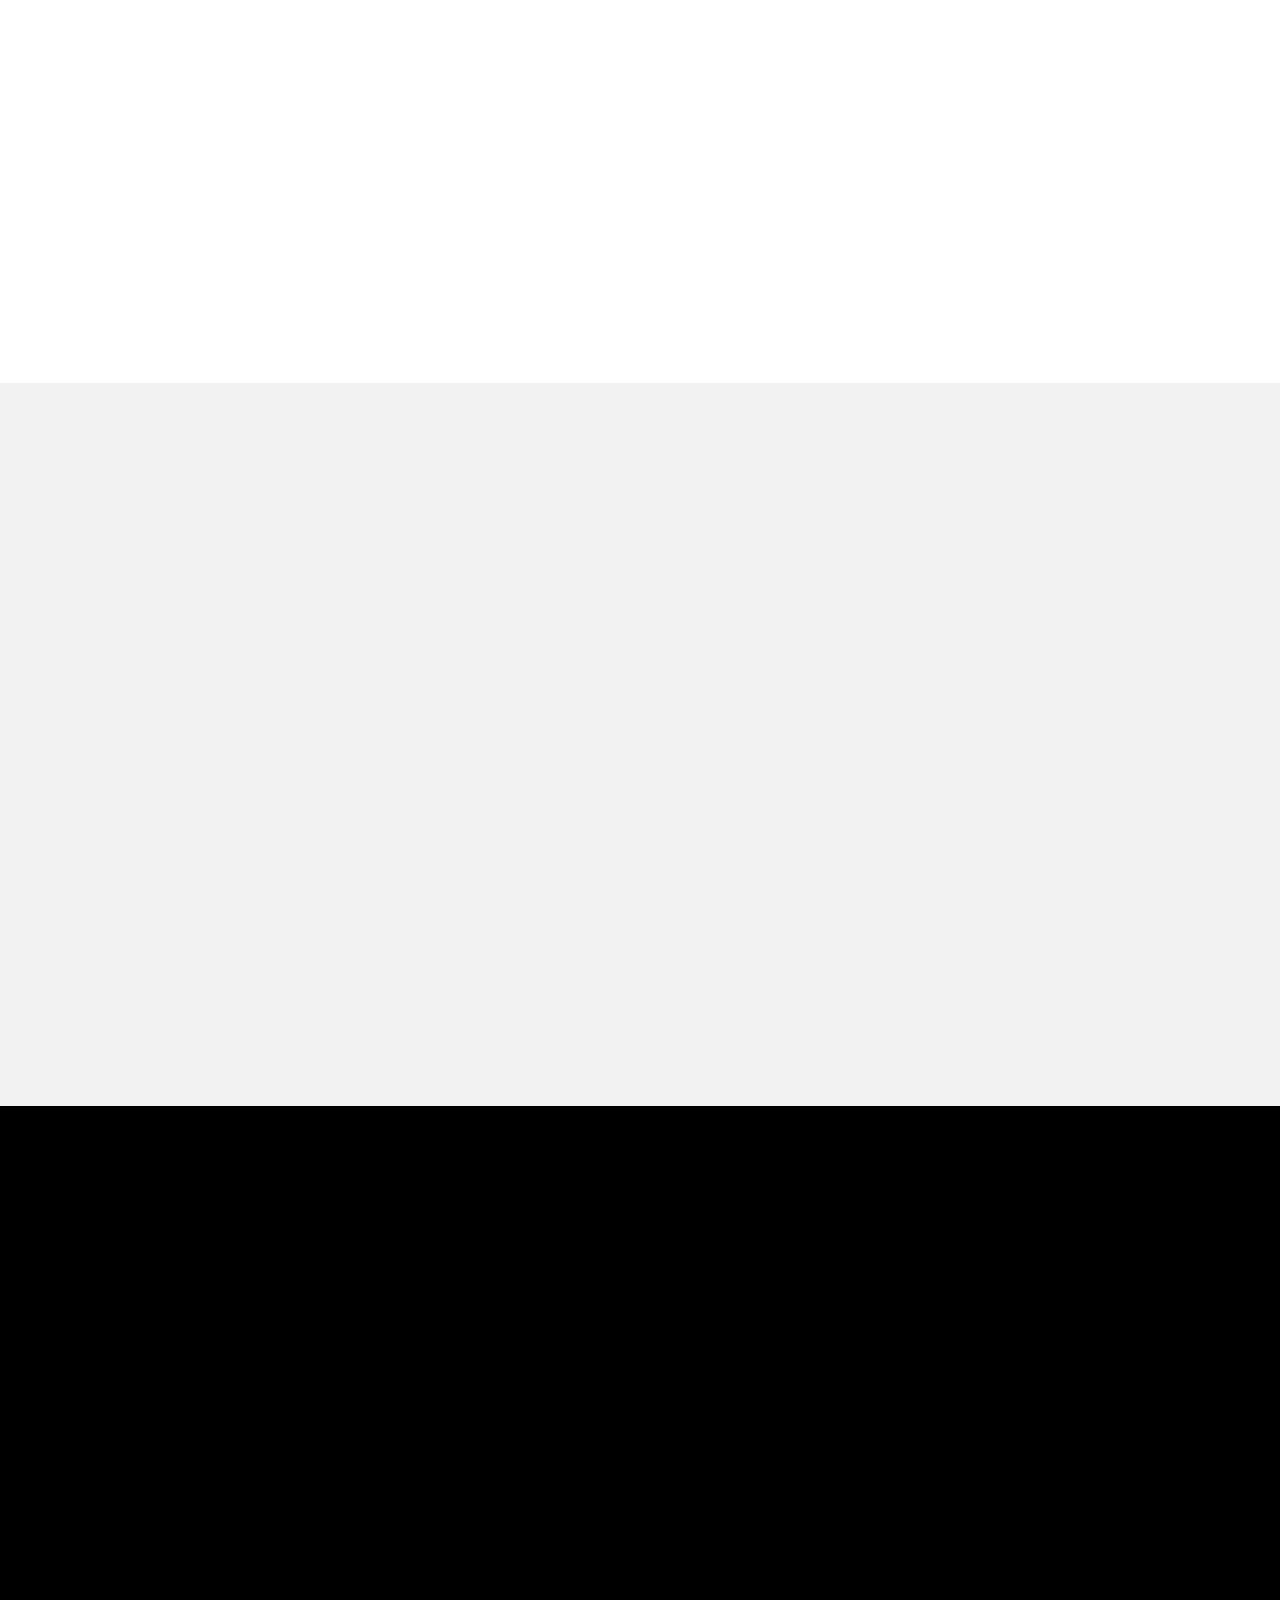
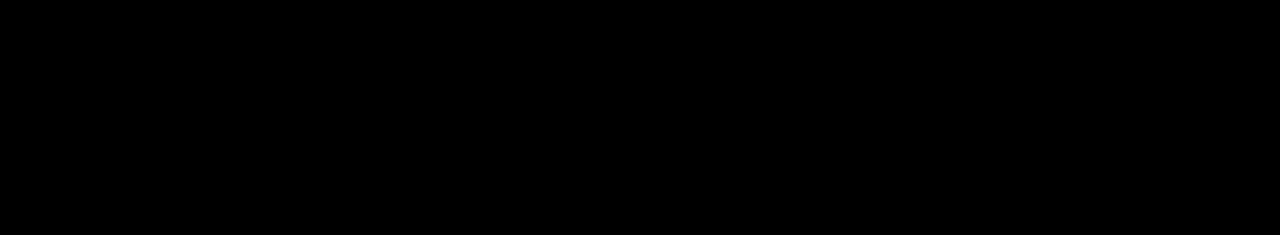
<file: novo/project-3.html>
<!DOCTYPE html>
<html lang="zxx">

<head>

    <meta charset="UTF-8">
    <meta name="viewport" content="width=device-width, initial-scale=1.0">
    <meta http-equiv="X-UA-Compatible" content="ie=edge">

    <!-- bootstrap grid css -->
    <link rel="stylesheet" href="css/plugins/bootstrap-grid.css">
    <!-- font awesome css -->
    <link rel="stylesheet" href="css/plugins/font-awesome.min.css">
    <!-- swiper css -->
    <link rel="stylesheet" href="css/plugins/swiper.min.css">
    <!-- fancybox css -->
    <link rel="stylesheet" href="css/plugins/fancybox.min.css">
    <!-- ashley scss -->
    <link rel="stylesheet" href="css/style.css">
    <!-- page name -->
    <title>Ashley</title>

</head>

<body>

    <!-- wrapper -->
    <div class="mil-wrapper" id="top">

        <!-- cursor -->
        <div class="mil-ball">
            <span class="mil-icon-1">
                <svg viewBox="0 0 128 128">
                    <path d="M106.1,41.9c-1.2-1.2-3.1-1.2-4.2,0c-1.2,1.2-1.2,3.1,0,4.2L116.8,61H11.2l14.9-14.9c1.2-1.2,1.2-3.1,0-4.2	c-1.2-1.2-3.1-1.2-4.2,0l-20,20c-1.2,1.2-1.2,3.1,0,4.2l20,20c0.6,0.6,1.4,0.9,2.1,0.9s1.5-0.3,2.1-0.9c1.2-1.2,1.2-3.1,0-4.2	L11.2,67h105.5l-14.9,14.9c-1.2,1.2-1.2,3.1,0,4.2c0.6,0.6,1.4,0.9,2.1,0.9s1.5-0.3,2.1-0.9l20-20c1.2-1.2,1.2-3.1,0-4.2L106.1,41.9	z" />
                </svg>
            </span>
            <div class="mil-more-text">More</div>
            <div class="mil-choose-text">Сhoose</div>
        </div>
        <!-- cursor end -->

        <!-- preloader -->
        <div class="mil-preloader">
            <div class="mil-preloader-animation">
                <div class="mil-pos-abs mil-animation-1">
                    <p class="mil-h3 mil-muted mil-thin">Pioneering</p>
                    <p class="mil-h3 mil-muted">Creative</p>
                    <p class="mil-h3 mil-muted mil-thin">Excellence</p>
                </div>
                <div class="mil-pos-abs mil-animation-2">
                    <div class="mil-reveal-frame">
                        <p class="mil-reveal-box"></p>
                        <p class="mil-h3 mil-muted mil-thin">ashley.com</p>
                    </div>
                </div>
            </div>
        </div>
        <!-- preloader end -->

        <!-- scrollbar progress -->
        <div class="mil-progress-track">
            <div class="mil-progress"></div>
        </div>
        <!-- scrollbar progress end -->

        <!-- menu -->
        <div class="mil-menu-frame">
            <!-- frame clone -->
            <div class="mil-frame-top">
                <a href="home-1.html" class="mil-logo">A.</a>
                <div class="mil-menu-btn">
                    <span></span>
                </div>
            </div>
            <!-- frame clone end -->
            <div class="container">
                <div class="mil-menu-content">
                    <div class="row">
                        <div class="col-xl-5">

                            <nav class="mil-main-menu" id="swupMenu">
                                <ul>
                                    <li class="mil-has-children">
                                        <a href="#.">Homepage</a>
                                        <ul>
                                            <li><a href="home-1.html">Landing page</a></li>
                                            <li><a href="home-2.html">Personal</a></li>
                                            <li><a href="portfolio-3.html">Portfolio slider</a></li>
                                        </ul>
                                    </li>
                                    <li class="mil-has-children">
                                        <a href="#.">Portfolio</a>
                                        <ul>
                                            <li><a href="portfolio-1.html">Grid type 1</a></li>
                                            <li><a href="portfolio-2.html">Grid type 2</a></li>
                                            <li><a href="portfolio-3.html">Slider</a></li>
                                        </ul>
                                    </li>
                                    <li class="mil-has-children">
                                        <a href="#.">Services</a>
                                        <ul>
                                            <li><a href="services.html">Services List</a></li>
                                            <li><a href="service.html">Single service</a></li>
                                        </ul>
                                    </li>
                                    <li class="mil-has-children">
                                        <a href="#.">Newsletter</a>
                                        <ul>
                                            <li><a href="blog.html">Blog List</a></li>
                                            <li><a href="publication.html">Publication</a></li>
                                        </ul>
                                    </li>
                                    <li class="mil-has-children mil-active">
                                        <a href="#.">Other pages</a>
                                        <ul>
                                            <li><a href="team.html">Team</a></li>
                                            <li><a href="contact.html">Contact</a></li>
                                            <li><a href="404.html">404</a></li>
                                        </ul>
                                    </li>
                                </ul>
                            </nav>

                        </div>
                        <div class="col-xl-7">

                            <div class="mil-menu-right-frame">
                                <div class="mil-animation-in">
                                    <div class="mil-animation-frame">
                                        <div class="mil-animation mil-position-1 mil-scale" data-value-1="2" data-value-2="2"></div>
                                    </div>
                                </div>
                                <div class="mil-menu-right">
                                    <div class="row">
                                        <div class="col-lg-8 mil-mb-60">

                                            <h6 class="mil-muted mil-mb-30">Projects</h6>

                                            <ul class="mil-menu-list">
                                                <li><a href="project-1.html" class="mil-light-soft">Interior design studio</a></li>
                                                <li><a href="project-2.html" class="mil-light-soft">Home Security Camera</a></li>
                                                <li><a href="project-3.html" class="mil-light-soft">Kemia Honest Skincare</a></li>
                                                <li><a href="project-4.html" class="mil-light-soft">Cascade of Lava</a></li>
                                                <li><a href="project-5.html" class="mil-light-soft">Air Pro by Molekule</a></li>
                                                <li><a href="project-6.html" class="mil-light-soft">Tony's Chocolonely</a></li>
                                            </ul>

                                        </div>
                                        <div class="col-lg-4 mil-mb-60">

                                            <h6 class="mil-muted mil-mb-30">Useful links</h6>

                                            <ul class="mil-menu-list">
                                                <li><a href="#." class="mil-light-soft">Privacy Policy</a></li>
                                                <li><a href="#." class="mil-light-soft">Terms and conditions</a></li>
                                                <li><a href="#." class="mil-light-soft">Cookie Policy</a></li>
                                                <li><a href="#." class="mil-light-soft">Careers</a></li>
                                            </ul>

                                        </div>
                                    </div>
                                    <div class="mil-divider mil-mb-60"></div>
                                    <div class="row justify-content-between">

                                        <div class="col-lg-4 mil-mb-60">

                                            <h6 class="mil-muted mil-mb-30">Canada</h6>

                                            <p class="mil-light-soft mil-up">71 South Los Carneros Road, California <span class="mil-no-wrap">+51 174 705 812</span></p>

                                        </div>
                                        <div class="col-lg-4 mil-mb-60">

                                            <h6 class="mil-muted mil-mb-30">Germany</h6>

                                            <p class="mil-light-soft">Leehove 40, 2678 MC De Lier, Netherlands <span class="mil-no-wrap">+31 174 705 811</span></p>

                                        </div>
                                    </div>
                                </div>
                            </div>

                        </div>
                    </div>
                </div>
            </div>
        </div>
        <!-- menu -->

        <!-- curtain -->
        <div class="mil-curtain"></div>
        <!-- curtain end -->

        <!-- frame -->
        <div class="mil-frame">
            <div class="mil-frame-top">
                <a href="home-1.html" class="mil-logo">A.</a>
                <div class="mil-menu-btn">
                    <span></span>
                </div>
            </div>
            <div class="mil-frame-bottom">
                <div class="mil-current-page"></div>
                <div class="mil-back-to-top">
                    <a href="#top" class="mil-link mil-dark mil-arrow-place">
                        <span>Back to top</span>
                    </a>
                </div>
            </div>
        </div>
        <!-- frame end -->

        <!-- content -->
        <div class="mil-content">
            <div id="swupMain" class="mil-main-transition">

                <!-- banner -->
                <div class="mil-inner-banner">
                    <div class="mil-banner-content mil-up">
                        <div class="mil-animation-frame">
                            <div class="mil-animation mil-position-4 mil-dark mil-scale" data-value-1="6" data-value-2="1.4"></div>
                        </div>
                        <div class="container">
                            <ul class="mil-breadcrumbs mil-mb-60">
                                <li><a href="home-1.html">Homepage</a></li>
                                <li><a href="portfolio-1.html">Portfolio</a></li>
                                <li><a href="project-1.html">Project</a></li>
                            </ul>
                            <h1 class="mil-mb-60">Kemia Honest <span class="mil-thin">Skincare</span></h1>
                            <a href="#project" class="mil-link mil-dark mil-arrow-place mil-down-arrow">
                                <span>Read more</span>
                            </a>
                        </div>
                    </div>
                </div>
                <!-- banner end -->

                <!-- project -->
                <section id="project">
                    <div class="container mil-p-120-120">
                        <div class="swiper-container mil-1-slider mil-up">
                            <div class="swiper-wrapper">
                                <div class="swiper-slide">

                                    <div class="mil-image-frame mil-horizontal mil-drag">
                                        <img src="img/works/3/1.jpg" alt="image">
                                        <a data-fancybox="gallery" data-no-swup href="img/works/3/1.jpg" class="mil-zoom-btn">
                                            <img src="img/icons/zoom.svg" alt="zoom">
                                        </a>
                                    </div>

                                </div>
                                <div class="swiper-slide">

                                    <div class="mil-image-frame mil-horizontal mil-drag">
                                        <img src="img/works/3/2.jpg" alt="image">
                                        <a data-fancybox="gallery" data-no-swup href="img/works/3/2.jpg" class="mil-zoom-btn">
                                            <img src="img/icons/zoom.svg" alt="zoom">
                                        </a>
                                    </div>

                                </div>
                                <div class="swiper-slide">

                                    <div class="mil-image-frame mil-horizontal mil-drag">
                                        <img src="img/works/3/3.jpg" alt="image">
                                        <a data-fancybox="gallery" data-no-swup href="img/works/3/3.jpg" class="mil-zoom-btn">
                                            <img src="img/icons/zoom.svg" alt="zoom">
                                        </a>
                                    </div>

                                </div>
                                <div class="swiper-slide">

                                    <div class="mil-image-frame mil-horizontal mil-drag">
                                        <img src="img/works/3/4.jpg" alt="image">
                                        <a data-fancybox="gallery" data-no-swup href="img/works/3/4.jpg" class="mil-zoom-btn">
                                            <img src="img/icons/zoom.svg" alt="zoom">
                                        </a>
                                    </div>

                                </div>

                            </div>
                        </div>
                        <div class="mil-info mil-up">
                            <div>Client: &nbsp;<span class="mil-dark">Envato Market</span></div>
                            <div>Date: &nbsp;<span class="mil-dark">April 2023</span></div>
                            <div>Author: &nbsp;<span class="mil-dark">Paul Trueman</span></div>
                        </div>
                        <div class="row justify-content-between mil-p-120-90">
                            <div class="col-lg-5">
                                <h3 class="mil-up mil-mb-60">Simplicity, elegance, innovation!</h3>
                            </div>
                            <div class="col-lg-6">
                                <p class="mil-up mil-mb-30">A home surveillance camera that pays great attention to security and user privacy, featuring two modes to provide security while protecting personal privacy.The camera has an open and closed mode, we define the product to have clear two sides, expressing two working states and emotions.</p>

                                <p class="mil-up mil-mb-30">Presents a simple and quiet state when not in use, delivering a gentle and security.At the same time, the camera can adapt to a variety of environments, providing elegant ways of wall hanging and standing installation.</p>
                            </div>
                        </div>
                        <div class="mil-works-nav mil-up">
                            <a href="project-2.html" class="mil-link mil-dark mil-arrow-place mil-icon-left">
                                <span>Prev project</span>
                            </a>
                            <a href="portfolio-1.html" class="mil-link mil-dark">
                                <span>All projects</span>
                            </a>
                            <a href="project-4.html" class="mil-link mil-dark mil-arrow-place">
                                <span>Next project</span>
                            </a>
                        </div>
                    </div>
                </section>
                <!-- project end -->

                <!-- call to action -->
                <section class="mil-soft-bg">
                    <div class="container mil-p-120-120">
                        <div class="row">
                            <div class="col-lg-10">

                                <span class="mil-suptitle mil-suptitle-right mil-suptitle-dark mil-up">Looking to make your mark? We'll help you turn <br> your project into a success story.</span>

                            </div>
                        </div>
                        <div class="mil-center">
                            <h2 class="mil-up mil-mb-60">Ready to bring your <span class="mil-thin">ideas to</span> life? <br> We're <span class="mil-thin">here to help</span></h2>
                            <div class="mil-up"><a href="contact.html" class="mil-button mil-arrow-place"><span>Contact us</span></a></div>
                        </div>
                    </div>
                </section>
                <!-- call to action end -->

                <!-- footer -->
                <footer class="mil-dark-bg">
                    <div class="mi-invert-fix">
                        <div class="container mil-p-120-60">
                            <div class="row justify-content-between">
                                <div class="col-md-4 col-lg-4 mil-mb-60">

                                    <div class="mil-muted mil-logo mil-up mil-mb-30">Ashley.</div>

                                    <p class="mil-light-soft mil-up mil-mb-30">Subscribe our newsletter:</p>

                                    <form class="mil-subscribe-form mil-up">
                                        <input type="text" placeholder="Enter our email">
                                        <button type="submit" class="mil-button mil-icon-button-sm mil-arrow-place"></button>
                                    </form>

                                </div>
                                <div class="col-md-7 col-lg-6">
                                    <div class="row justify-content-end">
                                        <div class="col-md-6 col-lg-7">

                                            <nav class="mil-footer-menu mil-mb-60">
                                                <ul>
                                                    <li class="mil-up mil-active">
                                                        <a href="home-1.html">Home</a>
                                                    </li>
                                                    <li class="mil-up">
                                                        <a href="portfolio-1.html">Portfolio</a>
                                                    </li>
                                                    <li class="mil-up">
                                                        <a href="services.html">Services</a>
                                                    </li>
                                                    <li class="mil-up">
                                                        <a href="contact.html">Contact</a>
                                                    </li>
                                                    <li class="mil-up">
                                                        <a href="blog.html">Blog</a>
                                                    </li>
                                                </ul>
                                            </nav>

                                        </div>
                                        <div class="col-md-6 col-lg-5">

                                            <ul class="mil-menu-list mil-up mil-mb-60">
                                                <li><a href="#." class="mil-light-soft">Privacy Policy</a></li>
                                                <li><a href="#." class="mil-light-soft">Terms and conditions</a></li>
                                                <li><a href="#." class="mil-light-soft">Cookie Policy</a></li>
                                                <li><a href="#." class="mil-light-soft">Careers</a></li>
                                            </ul>

                                        </div>
                                    </div>
                                </div>
                            </div>

                            <div class="row justify-content-between flex-sm-row-reverse">
                                <div class="col-md-7 col-lg-6">

                                    <div class="row justify-content-between">

                                        <div class="col-md-6 col-lg-5 mil-mb-60">

                                            <h6 class="mil-muted mil-up mil-mb-30">Canada</h6>

                                            <p class="mil-light-soft mil-up">71 South Los Carneros Road, California <span class="mil-no-wrap">+51 174 705 812</span></p>

                                        </div>
                                        <div class="col-md-6 col-lg-5 mil-mb-60">

                                            <h6 class="mil-muted mil-up mil-mb-30">Germany</h6>

                                            <p class="mil-light-soft mil-up">Leehove 40, 2678 MC De Lier, Netherlands <span class="mil-no-wrap">+31 174 705 811</span></p>

                                        </div>
                                    </div>

                                </div>
                                <div class="col-md-4 col-lg-6 mil-mb-60">

                                    <div class="mil-vert-between">
                                        <div class="mil-mb-30">
                                            <ul class="mil-social-icons mil-up">
                                                <li><a href="#." target="_blank" class="social-icon"> <i class="far fa-circle"></i></a></li>
                                                <li><a href="#." target="_blank" class="social-icon"> <i class="far fa-circle"></i></a></li>
                                                <li><a href="#." target="_blank" class="social-icon"> <i class="far fa-circle"></i></a></li>
                                                <li><a href="#." target="_blank" class="social-icon"> <i class="far fa-circle"></i></a></li>
                                            </ul>
                                        </div>
                                        <p class="mil-light-soft mil-up">© Copyright 2023 - Mil. All Rights Reserved.</p>
                                    </div>

                                </div>
                            </div>
                        </div>
                    </div>
                </footer>
                <!-- footer end -->

                <!-- hidden elements -->
                <div class="mil-hidden-elements">
                    <div class="mil-dodecahedron">
                        <div class="mil-pentagon">
                            <div></div>
                            <div></div>
                            <div></div>
                            <div></div>
                            <div></div>
                        </div>
                        <div class="mil-pentagon">
                            <div></div>
                            <div></div>
                            <div></div>
                            <div></div>
                            <div></div>
                        </div>
                        <div class="mil-pentagon">
                            <div></div>
                            <div></div>
                            <div></div>
                            <div></div>
                            <div></div>
                        </div>
                        <div class="mil-pentagon">
                            <div></div>
                            <div></div>
                            <div></div>
                            <div></div>
                            <div></div>
                        </div>
                        <div class="mil-pentagon">
                            <div></div>
                            <div></div>
                            <div></div>
                            <div></div>
                            <div></div>
                        </div>
                        <div class="mil-pentagon">
                            <div></div>
                            <div></div>
                            <div></div>
                            <div></div>
                            <div></div>
                        </div>
                        <div class="mil-pentagon">
                            <div></div>
                            <div></div>
                            <div></div>
                            <div></div>
                            <div></div>
                        </div>
                        <div class="mil-pentagon">
                            <div></div>
                            <div></div>
                            <div></div>
                            <div></div>
                            <div></div>
                        </div>
                        <div class="mil-pentagon">
                            <div></div>
                            <div></div>
                            <div></div>
                            <div></div>
                            <div></div>
                        </div>
                        <div class="mil-pentagon">
                            <div></div>
                            <div></div>
                            <div></div>
                            <div></div>
                            <div></div>
                        </div>
                        <div class="mil-pentagon">
                            <div></div>
                            <div></div>
                            <div></div>
                            <div></div>
                            <div></div>
                        </div>
                        <div class="mil-pentagon">
                            <div></div>
                            <div></div>
                            <div></div>
                            <div></div>
                            <div></div>
                        </div>
                    </div>

                    <svg xmlns="http://www.w3.org/2000/svg" viewBox="0 0 24 24" class="mil-arrow">
                        <path d="M 14 5.3417969 C 13.744125 5.3417969 13.487969 5.4412187 13.292969 5.6367188 L 13.207031 5.7226562 C 12.816031 6.1136563 12.816031 6.7467188 13.207031 7.1367188 L 17.070312 11 L 4 11 C 3.448 11 3 11.448 3 12 C 3 12.552 3.448 13 4 13 L 17.070312 13 L 13.207031 16.863281 C 12.816031 17.254281 12.816031 17.887344 13.207031 18.277344 L 13.292969 18.363281 C 13.683969 18.754281 14.317031 18.754281 14.707031 18.363281 L 20.363281 12.707031 C 20.754281 12.316031 20.754281 11.682969 20.363281 11.292969 L 14.707031 5.6367188 C 14.511531 5.4412187 14.255875 5.3417969 14 5.3417969 z" />
                    </svg>

                    <svg width="250" viewBox="0 0 300 1404" fill="none" xmlns="http://www.w3.org/2000/svg" class="mil-lines">
                        <path fill-rule="evenodd" clip-rule="evenodd" d="M1 892L1 941H299V892C299 809.71 232.29 743 150 743C67.7096 743 1 809.71 1 892ZM0 942H300V892C300 809.157 232.843 742 150 742C67.1573 742 0 809.157 0 892L0 942Z" class="mil-move" />
                        <path fill-rule="evenodd" clip-rule="evenodd" d="M299 146V97L1 97V146C1 228.29 67.7096 295 150 295C232.29 295 299 228.29 299 146ZM300 96L0 96V146C0 228.843 67.1573 296 150 296C232.843 296 300 228.843 300 146V96Z" class="mil-move" />
                        <path fill-rule="evenodd" clip-rule="evenodd" d="M299 1H1V1403H299V1ZM0 0V1404H300V0H0Z" />
                        <path fill-rule="evenodd" clip-rule="evenodd" d="M150 -4.37115e-08L150 1404L149 1404L149 0L150 -4.37115e-08Z" />
                        <path fill-rule="evenodd" clip-rule="evenodd" d="M150 1324C232.29 1324 299 1257.29 299 1175C299 1092.71 232.29 1026 150 1026C67.7096 1026 1 1092.71 1 1175C1 1257.29 67.7096 1324 150 1324ZM150 1325C232.843 1325 300 1257.84 300 1175C300 1092.16 232.843 1025 150 1025C67.1573 1025 0 1092.16 0 1175C0 1257.84 67.1573 1325 150 1325Z" class="mil-move" />
                        <path fill-rule="evenodd" clip-rule="evenodd" d="M300 1175H0V1174H300V1175Z" class="mil-move" />
                        <path fill-rule="evenodd" clip-rule="evenodd" d="M150 678C232.29 678 299 611.29 299 529C299 446.71 232.29 380 150 380C67.7096 380 1 446.71 1 529C1 611.29 67.7096 678 150 678ZM150 679C232.843 679 300 611.843 300 529C300 446.157 232.843 379 150 379C67.1573 379 0 446.157 0 529C0 611.843 67.1573 679 150 679Z" class="mil-move" />
                        <path fill-rule="evenodd" clip-rule="evenodd" d="M299 380H1V678H299V380ZM0 379V679H300V379H0Z" class="mil-move" />
                    </svg>
                </div>
                <!-- hidden elements end -->

            </div>
        </div>
        <!-- content -->
    </div>
    <!-- wrapper end -->

    <!-- jQuery js -->
    <script src="js/plugins/jquery.min.js"></script>
    <!-- swup js -->
    <script src="js/plugins/swup.min.js"></script>
    <!-- swiper js -->
    <script src="js/plugins/swiper.min.js"></script>
    <!-- fancybox js -->
    <script src="js/plugins/fancybox.min.js"></script>
    <!-- gsap js -->
    <script src="js/plugins/gsap.min.js"></script>
    <!-- scroll smoother -->
    <script src="js/plugins/smooth-scroll.js"></script>
    <!-- scroll trigger js -->
    <script src="js/plugins/ScrollTrigger.min.js"></script>
    <!-- scroll to js -->
    <script src="js/plugins/ScrollTo.min.js"></script>
    <!-- ashley js -->
    <script src="js/main.js"></script>

</body>

</html>
</file>
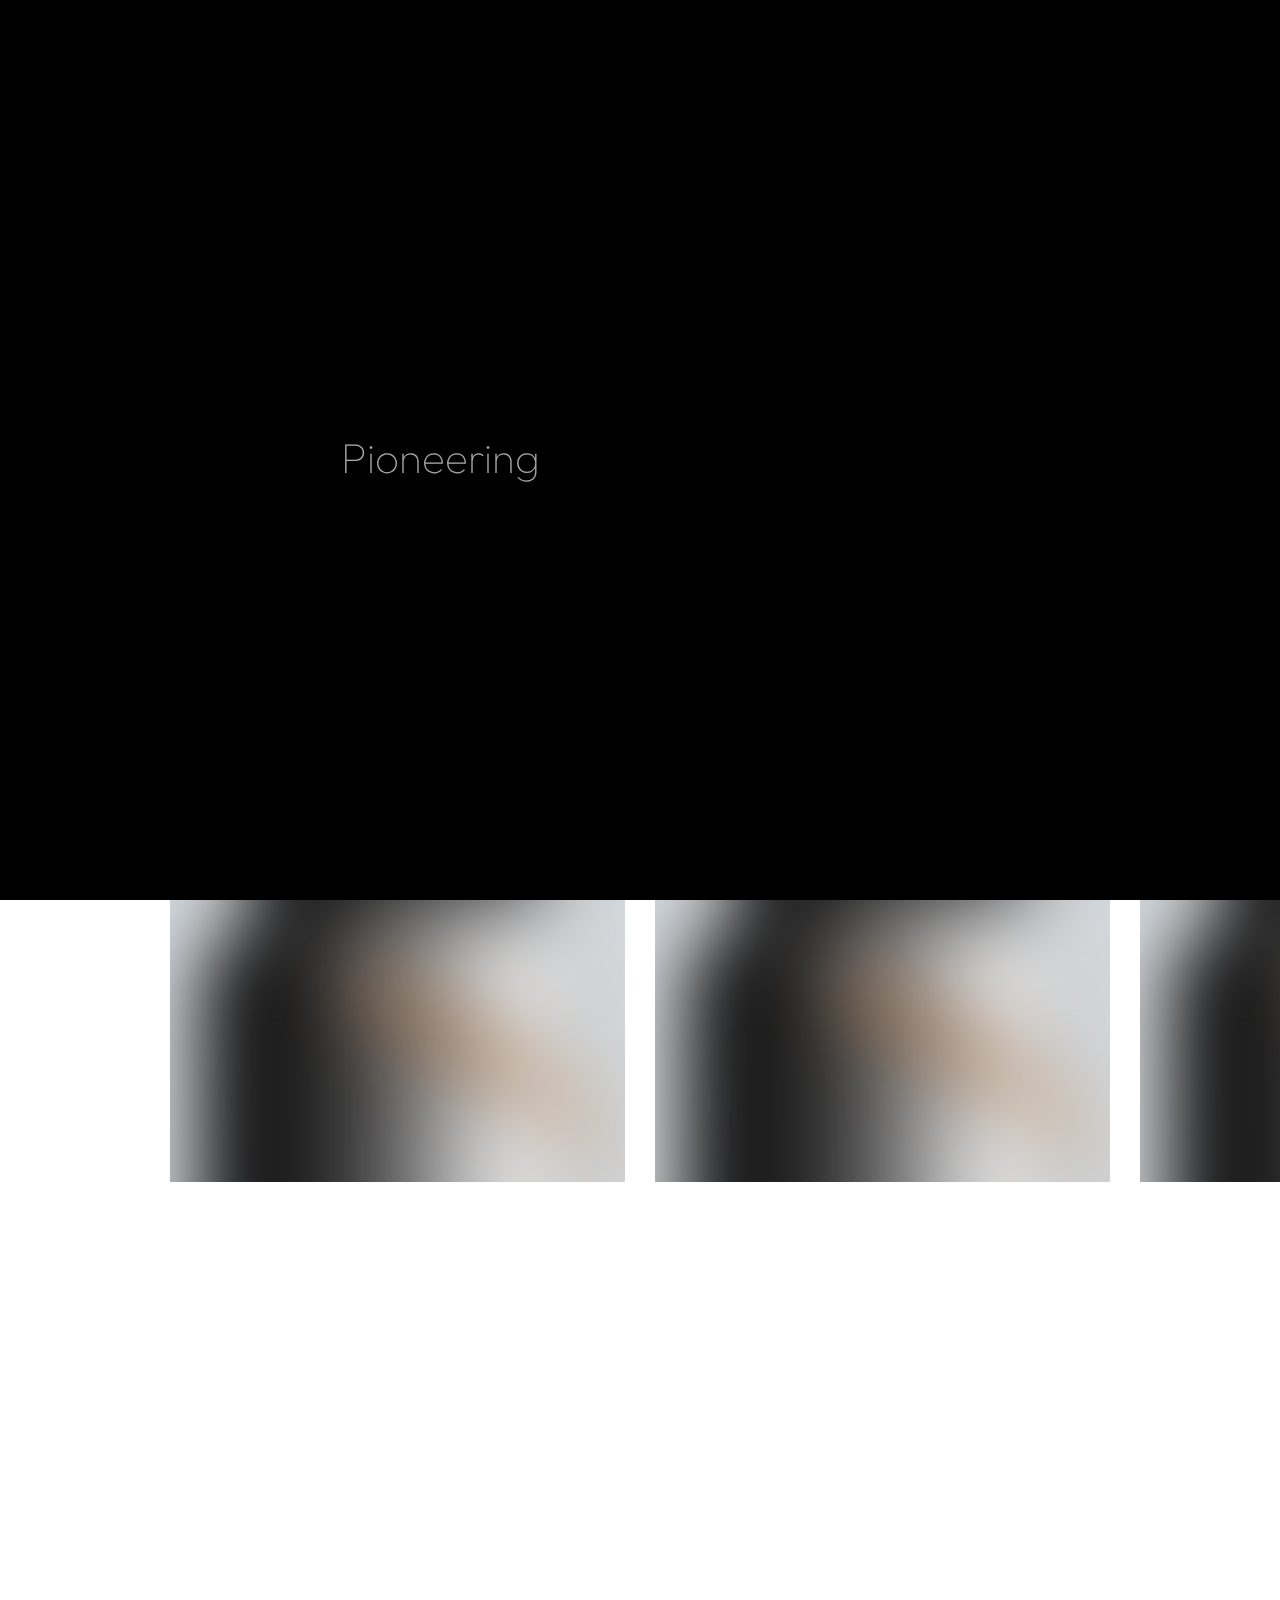
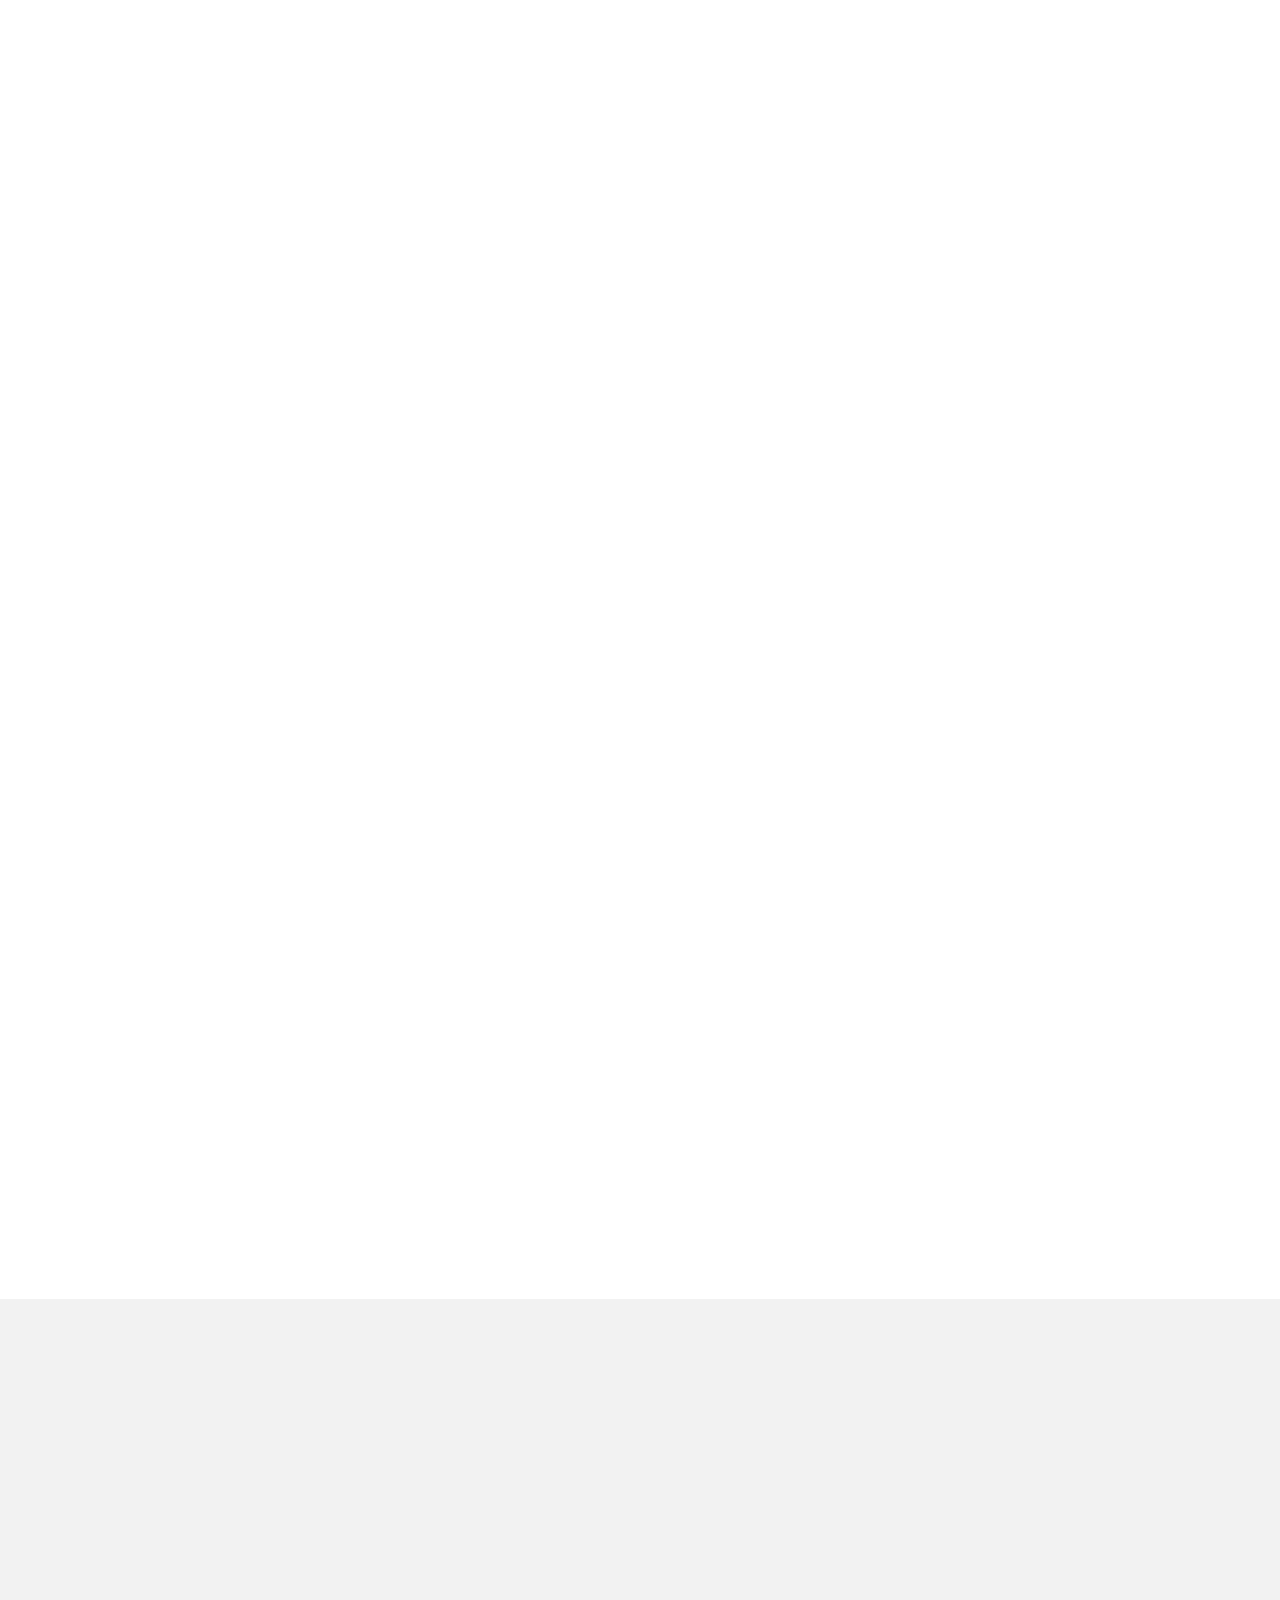
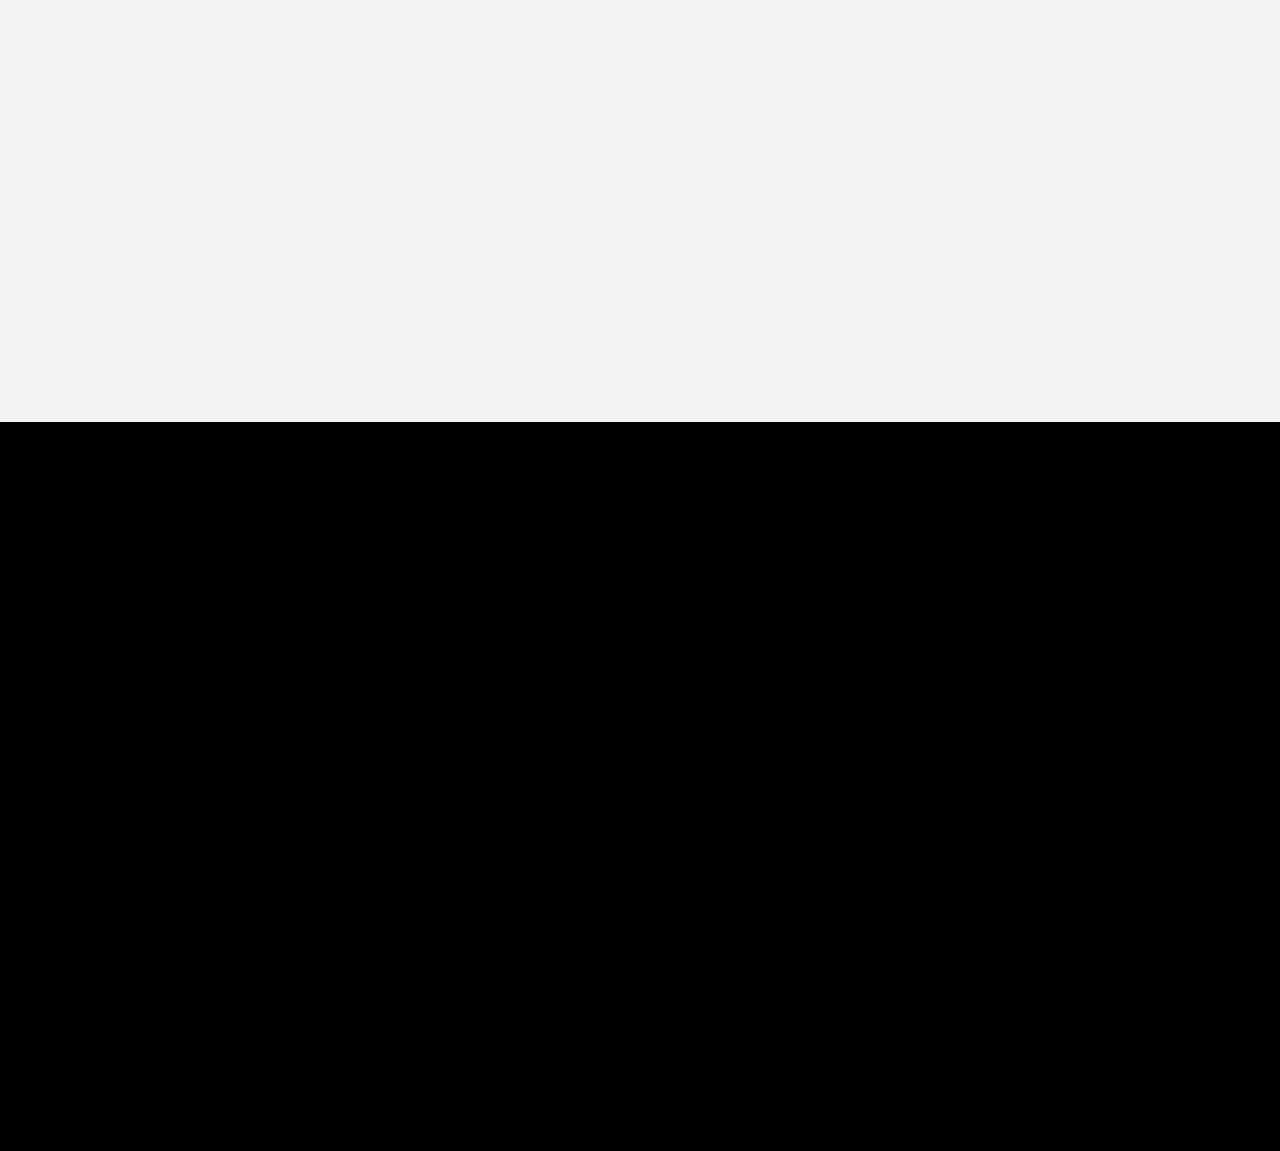
<file: novo/project-4.html>
<!DOCTYPE html>
<html lang="zxx">

<head>

    <meta charset="UTF-8">
    <meta name="viewport" content="width=device-width, initial-scale=1.0">
    <meta http-equiv="X-UA-Compatible" content="ie=edge">

    <!-- bootstrap grid css -->
    <link rel="stylesheet" href="css/plugins/bootstrap-grid.css">
    <!-- font awesome css -->
    <link rel="stylesheet" href="css/plugins/font-awesome.min.css">
    <!-- swiper css -->
    <link rel="stylesheet" href="css/plugins/swiper.min.css">
    <!-- fancybox css -->
    <link rel="stylesheet" href="css/plugins/fancybox.min.css">
    <!-- ashley scss -->
    <link rel="stylesheet" href="css/style.css">
    <!-- page name -->
    <title>Ashley</title>

</head>

<body>

    <!-- wrapper -->
    <div class="mil-wrapper" id="top">

        <!-- cursor -->
        <div class="mil-ball">
            <span class="mil-icon-1">
                <svg viewBox="0 0 128 128">
                    <path d="M106.1,41.9c-1.2-1.2-3.1-1.2-4.2,0c-1.2,1.2-1.2,3.1,0,4.2L116.8,61H11.2l14.9-14.9c1.2-1.2,1.2-3.1,0-4.2	c-1.2-1.2-3.1-1.2-4.2,0l-20,20c-1.2,1.2-1.2,3.1,0,4.2l20,20c0.6,0.6,1.4,0.9,2.1,0.9s1.5-0.3,2.1-0.9c1.2-1.2,1.2-3.1,0-4.2	L11.2,67h105.5l-14.9,14.9c-1.2,1.2-1.2,3.1,0,4.2c0.6,0.6,1.4,0.9,2.1,0.9s1.5-0.3,2.1-0.9l20-20c1.2-1.2,1.2-3.1,0-4.2L106.1,41.9	z" />
                </svg>
            </span>
            <div class="mil-more-text">More</div>
            <div class="mil-choose-text">Сhoose</div>
        </div>
        <!-- cursor end -->

        <!-- preloader -->
        <div class="mil-preloader">
            <div class="mil-preloader-animation">
                <div class="mil-pos-abs mil-animation-1">
                    <p class="mil-h3 mil-muted mil-thin">Pioneering</p>
                    <p class="mil-h3 mil-muted">Creative</p>
                    <p class="mil-h3 mil-muted mil-thin">Excellence</p>
                </div>
                <div class="mil-pos-abs mil-animation-2">
                    <div class="mil-reveal-frame">
                        <p class="mil-reveal-box"></p>
                        <p class="mil-h3 mil-muted mil-thin">ashley.com</p>
                    </div>
                </div>
            </div>
        </div>
        <!-- preloader end -->

        <!-- scrollbar progress -->
        <div class="mil-progress-track">
            <div class="mil-progress"></div>
        </div>
        <!-- scrollbar progress end -->

        <!-- menu -->
        <div class="mil-menu-frame">
            <!-- frame clone -->
            <div class="mil-frame-top">
                <a href="home-1.html" class="mil-logo">A.</a>
                <div class="mil-menu-btn">
                    <span></span>
                </div>
            </div>
            <!-- frame clone end -->
            <div class="container">
                <div class="mil-menu-content">
                    <div class="row">
                        <div class="col-xl-5">

                            <nav class="mil-main-menu" id="swupMenu">
                                <ul>
                                    <li class="mil-has-children">
                                        <a href="#.">Homepage</a>
                                        <ul>
                                            <li><a href="home-1.html">Landing page</a></li>
                                            <li><a href="home-2.html">Personal</a></li>
                                            <li><a href="portfolio-3.html">Portfolio slider</a></li>
                                        </ul>
                                    </li>
                                    <li class="mil-has-children">
                                        <a href="#.">Portfolio</a>
                                        <ul>
                                            <li><a href="portfolio-1.html">Grid type 1</a></li>
                                            <li><a href="portfolio-2.html">Grid type 2</a></li>
                                            <li><a href="portfolio-3.html">Slider</a></li>
                                        </ul>
                                    </li>
                                    <li class="mil-has-children">
                                        <a href="#.">Services</a>
                                        <ul>
                                            <li><a href="services.html">Services List</a></li>
                                            <li><a href="service.html">Single service</a></li>
                                        </ul>
                                    </li>
                                    <li class="mil-has-children">
                                        <a href="#.">Newsletter</a>
                                        <ul>
                                            <li><a href="blog.html">Blog List</a></li>
                                            <li><a href="publication.html">Publication</a></li>
                                        </ul>
                                    </li>
                                    <li class="mil-has-children mil-active">
                                        <a href="#.">Other pages</a>
                                        <ul>
                                            <li><a href="team.html">Team</a></li>
                                            <li><a href="contact.html">Contact</a></li>
                                            <li><a href="404.html">404</a></li>
                                        </ul>
                                    </li>
                                </ul>
                            </nav>

                        </div>
                        <div class="col-xl-7">

                            <div class="mil-menu-right-frame">
                                <div class="mil-animation-in">
                                    <div class="mil-animation-frame">
                                        <div class="mil-animation mil-position-1 mil-scale" data-value-1="2" data-value-2="2"></div>
                                    </div>
                                </div>
                                <div class="mil-menu-right">
                                    <div class="row">
                                        <div class="col-lg-8 mil-mb-60">

                                            <h6 class="mil-muted mil-mb-30">Projects</h6>

                                            <ul class="mil-menu-list">
                                                <li><a href="project-1.html" class="mil-light-soft">Interior design studio</a></li>
                                                <li><a href="project-2.html" class="mil-light-soft">Home Security Camera</a></li>
                                                <li><a href="project-3.html" class="mil-light-soft">Kemia Honest Skincare</a></li>
                                                <li><a href="project-4.html" class="mil-light-soft">Cascade of Lava</a></li>
                                                <li><a href="project-5.html" class="mil-light-soft">Air Pro by Molekule</a></li>
                                                <li><a href="project-6.html" class="mil-light-soft">Tony's Chocolonely</a></li>
                                            </ul>

                                        </div>
                                        <div class="col-lg-4 mil-mb-60">

                                            <h6 class="mil-muted mil-mb-30">Useful links</h6>

                                            <ul class="mil-menu-list">
                                                <li><a href="#." class="mil-light-soft">Privacy Policy</a></li>
                                                <li><a href="#." class="mil-light-soft">Terms and conditions</a></li>
                                                <li><a href="#." class="mil-light-soft">Cookie Policy</a></li>
                                                <li><a href="#." class="mil-light-soft">Careers</a></li>
                                            </ul>

                                        </div>
                                    </div>
                                    <div class="mil-divider mil-mb-60"></div>
                                    <div class="row justify-content-between">

                                        <div class="col-lg-4 mil-mb-60">

                                            <h6 class="mil-muted mil-mb-30">Canada</h6>

                                            <p class="mil-light-soft mil-up">71 South Los Carneros Road, California <span class="mil-no-wrap">+51 174 705 812</span></p>

                                        </div>
                                        <div class="col-lg-4 mil-mb-60">

                                            <h6 class="mil-muted mil-mb-30">Germany</h6>

                                            <p class="mil-light-soft">Leehove 40, 2678 MC De Lier, Netherlands <span class="mil-no-wrap">+31 174 705 811</span></p>

                                        </div>
                                    </div>
                                </div>
                            </div>

                        </div>
                    </div>
                </div>
            </div>
        </div>
        <!-- menu -->

        <!-- curtain -->
        <div class="mil-curtain"></div>
        <!-- curtain end -->

        <!-- frame -->
        <div class="mil-frame">
            <div class="mil-frame-top">
                <a href="home-1.html" class="mil-logo">A.</a>
                <div class="mil-menu-btn">
                    <span></span>
                </div>
            </div>
            <div class="mil-frame-bottom">
                <div class="mil-current-page"></div>
                <div class="mil-back-to-top">
                    <a href="#top" class="mil-link mil-dark mil-arrow-place">
                        <span>Back to top</span>
                    </a>
                </div>
            </div>
        </div>
        <!-- frame end -->

        <!-- content -->
        <div class="mil-content">
            <div id="swupMain" class="mil-main-transition">

                <!-- banner -->
                <div class="mil-inner-banner">
                    <div class="mil-banner-content mil-up">
                        <div class="mil-animation-frame">
                            <div class="mil-animation mil-position-4 mil-dark mil-scale" data-value-1="6" data-value-2="1.4"></div>
                        </div>
                        <div class="container">
                            <ul class="mil-breadcrumbs mil-mb-60">
                                <li><a href="home-1.html">Homepage</a></li>
                                <li><a href="portfolio-1.html">Portfolio</a></li>
                                <li><a href="project-1.html">Project</a></li>
                            </ul>
                            <h1 class="mil-mb-60">Cascade <span class="mil-thin">of Lava</span></h1>
                            <a href="#project" class="mil-link mil-dark mil-arrow-place mil-down-arrow">
                                <span>Read more</span>
                            </a>
                        </div>
                    </div>
                </div>
                <!-- banner end -->

                <!-- project -->
                <section id="project">
                    <div class="container mil-p-120-120">
                        <div class="swiper-container mil-2-slider mil-up">
                            <div class="swiper-wrapper">
                                <div class="swiper-slide">

                                    <div class="mil-image-frame mil-vertical mil-drag">
                                        <img src="img/works/4/1.jpg" alt="image">
                                        <a data-fancybox="gallery" data-no-swup href="img/works/4/1.jpg" class="mil-zoom-btn">
                                            <img src="img/icons/zoom.svg" alt="zoom">
                                        </a>
                                    </div>

                                </div>
                                <div class="swiper-slide">

                                    <div class="mil-image-frame mil-vertical mil-drag">
                                        <img src="img/works/4/2.jpg" alt="image">
                                        <a data-fancybox="gallery" data-no-swup href="img/works/4/2.jpg" class="mil-zoom-btn">
                                            <img src="img/icons/zoom.svg" alt="zoom">
                                        </a>
                                    </div>

                                </div>
                                <div class="swiper-slide">

                                    <div class="mil-image-frame mil-vertical mil-drag">
                                        <img src="img/works/4/3.jpg" alt="image">
                                        <a data-fancybox="gallery" data-no-swup href="img/works/4/3.jpg" class="mil-zoom-btn">
                                            <img src="img/icons/zoom.svg" alt="zoom">
                                        </a>
                                    </div>

                                </div>
                                <div class="swiper-slide">

                                    <div class="mil-image-frame mil-vertical mil-drag">
                                        <img src="img/works/4/4.jpg" alt="image">
                                        <a data-fancybox="gallery" data-no-swup href="img/works/4/4.jpg" class="mil-zoom-btn">
                                            <img src="img/icons/zoom.svg" alt="zoom">
                                        </a>
                                    </div>

                                </div>
                                <div class="swiper-slide">

                                    <div class="mil-image-frame mil-vertical mil-drag">
                                        <img src="img/works/4/5.jpg" alt="image">
                                        <a data-fancybox="gallery" data-no-swup href="img/works/4/5.jpg" class="mil-zoom-btn">
                                            <img src="img/icons/zoom.svg" alt="zoom">
                                        </a>
                                    </div>

                                </div>
                                <div class="swiper-slide">

                                    <div class="mil-image-frame mil-vertical mil-drag">
                                        <img src="img/works/4/6.jpg" alt="image">
                                        <a data-fancybox="gallery" data-no-swup href="img/works/4/6.jpg" class="mil-zoom-btn">
                                            <img src="img/icons/zoom.svg" alt="zoom">
                                        </a>
                                    </div>

                                </div>
                            </div>
                        </div>
                        <div class="mil-info mil-up">
                            <div>Client: &nbsp;<span class="mil-dark">Envato Market</span></div>
                            <div>Date: &nbsp;<span class="mil-dark">April 2023</span></div>
                            <div>Author: &nbsp;<span class="mil-dark">Paul Trueman</span></div>
                        </div>
                        <div class="row justify-content-center mil-center mil-p-120-120">
                            <div class="col-lg-8">
                                <h3 class="mil-up mil-mb-60">Lava Photos taken at Hawaii <br>Volcanoes National Park.</h3>
                                <p class="mil-text-lg mil-up">This collection of Hawaii photography is focused on the immense power of lava at the Volcanos National Park on the Big Island of Hawaii. One of the most truly mystical scenes I have ever had the pleasure of capturing. For this collection I wanted to showcase this beauty in my own artistic way, through fine art landscape photography. However still keep these scenes natural and true to what I witnessed on my journey. For that reason, these images have been only lightly processed. All of these images are single exposures, unless listed otherwise in the caption below the photo.</p>
                            </div>
                        </div>
                        <div class="mil-image-frame mil-horizontal mil-up mil-mb-120">
                            <img src="img/works/4/7.jpg" alt="image">
                            <a data-fancybox="gallery" data-no-swup href="img/works/4/7.jpg" class="mil-zoom-btn">
                                <img src="img/icons/zoom.svg" alt="zoom">
                            </a>
                        </div>
                        <div class="mil-works-nav mil-up">
                            <a href="project-3.html" class="mil-link mil-dark mil-arrow-place mil-icon-left">
                                <span>Prev project</span>
                            </a>
                            <a href="portfolio-1.html" class="mil-link mil-dark">
                                <span>All projects</span>
                            </a>
                            <a href="project-5.html" class="mil-link mil-dark mil-arrow-place">
                                <span>Next project</span>
                            </a>
                        </div>
                    </div>
                </section>
                <!-- project end -->

                <!-- call to action -->
                <section class="mil-soft-bg">
                    <div class="container mil-p-120-120">
                        <div class="row">
                            <div class="col-lg-10">

                                <span class="mil-suptitle mil-suptitle-right mil-suptitle-dark mil-up">Looking to make your mark? We'll help you turn <br> your project into a success story.</span>

                            </div>
                        </div>
                        <div class="mil-center">
                            <h2 class="mil-up mil-mb-60">Ready to bring your <span class="mil-thin">ideas to</span> life? <br> We're <span class="mil-thin">here to help</span></h2>
                            <div class="mil-up"><a href="contact.html" class="mil-button mil-arrow-place"><span>Contact us</span></a></div>
                        </div>
                    </div>
                </section>
                <!-- call to action end -->

                <!-- footer -->
                <footer class="mil-dark-bg">
                    <div class="mi-invert-fix">
                        <div class="container mil-p-120-60">
                            <div class="row justify-content-between">
                                <div class="col-md-4 col-lg-4 mil-mb-60">

                                    <div class="mil-muted mil-logo mil-up mil-mb-30">Ashley.</div>

                                    <p class="mil-light-soft mil-up mil-mb-30">Subscribe our newsletter:</p>

                                    <form class="mil-subscribe-form mil-up">
                                        <input type="text" placeholder="Enter our email">
                                        <button type="submit" class="mil-button mil-icon-button-sm mil-arrow-place"></button>
                                    </form>

                                </div>
                                <div class="col-md-7 col-lg-6">
                                    <div class="row justify-content-end">
                                        <div class="col-md-6 col-lg-7">

                                            <nav class="mil-footer-menu mil-mb-60">
                                                <ul>
                                                    <li class="mil-up mil-active">
                                                        <a href="home-1.html">Home</a>
                                                    </li>
                                                    <li class="mil-up">
                                                        <a href="portfolio-1.html">Portfolio</a>
                                                    </li>
                                                    <li class="mil-up">
                                                        <a href="services.html">Services</a>
                                                    </li>
                                                    <li class="mil-up">
                                                        <a href="contact.html">Contact</a>
                                                    </li>
                                                    <li class="mil-up">
                                                        <a href="blog.html">Blog</a>
                                                    </li>
                                                </ul>
                                            </nav>

                                        </div>
                                        <div class="col-md-6 col-lg-5">

                                            <ul class="mil-menu-list mil-up mil-mb-60">
                                                <li><a href="#." class="mil-light-soft">Privacy Policy</a></li>
                                                <li><a href="#." class="mil-light-soft">Terms and conditions</a></li>
                                                <li><a href="#." class="mil-light-soft">Cookie Policy</a></li>
                                                <li><a href="#." class="mil-light-soft">Careers</a></li>
                                            </ul>

                                        </div>
                                    </div>
                                </div>
                            </div>

                            <div class="row justify-content-between flex-sm-row-reverse">
                                <div class="col-md-7 col-lg-6">

                                    <div class="row justify-content-between">

                                        <div class="col-md-6 col-lg-5 mil-mb-60">

                                            <h6 class="mil-muted mil-up mil-mb-30">Canada</h6>

                                            <p class="mil-light-soft mil-up">71 South Los Carneros Road, California <span class="mil-no-wrap">+51 174 705 812</span></p>

                                        </div>
                                        <div class="col-md-6 col-lg-5 mil-mb-60">

                                            <h6 class="mil-muted mil-up mil-mb-30">Germany</h6>

                                            <p class="mil-light-soft mil-up">Leehove 40, 2678 MC De Lier, Netherlands <span class="mil-no-wrap">+31 174 705 811</span></p>

                                        </div>
                                    </div>

                                </div>
                                <div class="col-md-4 col-lg-6 mil-mb-60">

                                    <div class="mil-vert-between">
                                        <div class="mil-mb-30">
                                            <ul class="mil-social-icons mil-up">
                                                <li><a href="#." target="_blank" class="social-icon"> <i class="far fa-circle"></i></a></li>
                                                <li><a href="#." target="_blank" class="social-icon"> <i class="far fa-circle"></i></a></li>
                                                <li><a href="#." target="_blank" class="social-icon"> <i class="far fa-circle"></i></a></li>
                                                <li><a href="#." target="_blank" class="social-icon"> <i class="far fa-circle"></i></a></li>
                                            </ul>
                                        </div>
                                        <p class="mil-light-soft mil-up">© Copyright 2023 - Mil. All Rights Reserved.</p>
                                    </div>

                                </div>
                            </div>
                        </div>
                    </div>
                </footer>
                <!-- footer end -->

                <!-- hidden elements -->
                <div class="mil-hidden-elements">
                    <div class="mil-dodecahedron">
                        <div class="mil-pentagon">
                            <div></div>
                            <div></div>
                            <div></div>
                            <div></div>
                            <div></div>
                        </div>
                        <div class="mil-pentagon">
                            <div></div>
                            <div></div>
                            <div></div>
                            <div></div>
                            <div></div>
                        </div>
                        <div class="mil-pentagon">
                            <div></div>
                            <div></div>
                            <div></div>
                            <div></div>
                            <div></div>
                        </div>
                        <div class="mil-pentagon">
                            <div></div>
                            <div></div>
                            <div></div>
                            <div></div>
                            <div></div>
                        </div>
                        <div class="mil-pentagon">
                            <div></div>
                            <div></div>
                            <div></div>
                            <div></div>
                            <div></div>
                        </div>
                        <div class="mil-pentagon">
                            <div></div>
                            <div></div>
                            <div></div>
                            <div></div>
                            <div></div>
                        </div>
                        <div class="mil-pentagon">
                            <div></div>
                            <div></div>
                            <div></div>
                            <div></div>
                            <div></div>
                        </div>
                        <div class="mil-pentagon">
                            <div></div>
                            <div></div>
                            <div></div>
                            <div></div>
                            <div></div>
                        </div>
                        <div class="mil-pentagon">
                            <div></div>
                            <div></div>
                            <div></div>
                            <div></div>
                            <div></div>
                        </div>
                        <div class="mil-pentagon">
                            <div></div>
                            <div></div>
                            <div></div>
                            <div></div>
                            <div></div>
                        </div>
                        <div class="mil-pentagon">
                            <div></div>
                            <div></div>
                            <div></div>
                            <div></div>
                            <div></div>
                        </div>
                        <div class="mil-pentagon">
                            <div></div>
                            <div></div>
                            <div></div>
                            <div></div>
                            <div></div>
                        </div>
                    </div>

                    <svg xmlns="http://www.w3.org/2000/svg" viewBox="0 0 24 24" class="mil-arrow">
                        <path d="M 14 5.3417969 C 13.744125 5.3417969 13.487969 5.4412187 13.292969 5.6367188 L 13.207031 5.7226562 C 12.816031 6.1136563 12.816031 6.7467188 13.207031 7.1367188 L 17.070312 11 L 4 11 C 3.448 11 3 11.448 3 12 C 3 12.552 3.448 13 4 13 L 17.070312 13 L 13.207031 16.863281 C 12.816031 17.254281 12.816031 17.887344 13.207031 18.277344 L 13.292969 18.363281 C 13.683969 18.754281 14.317031 18.754281 14.707031 18.363281 L 20.363281 12.707031 C 20.754281 12.316031 20.754281 11.682969 20.363281 11.292969 L 14.707031 5.6367188 C 14.511531 5.4412187 14.255875 5.3417969 14 5.3417969 z" />
                    </svg>

                    <svg width="250" viewBox="0 0 300 1404" fill="none" xmlns="http://www.w3.org/2000/svg" class="mil-lines">
                        <path fill-rule="evenodd" clip-rule="evenodd" d="M1 892L1 941H299V892C299 809.71 232.29 743 150 743C67.7096 743 1 809.71 1 892ZM0 942H300V892C300 809.157 232.843 742 150 742C67.1573 742 0 809.157 0 892L0 942Z" class="mil-move" />
                        <path fill-rule="evenodd" clip-rule="evenodd" d="M299 146V97L1 97V146C1 228.29 67.7096 295 150 295C232.29 295 299 228.29 299 146ZM300 96L0 96V146C0 228.843 67.1573 296 150 296C232.843 296 300 228.843 300 146V96Z" class="mil-move" />
                        <path fill-rule="evenodd" clip-rule="evenodd" d="M299 1H1V1403H299V1ZM0 0V1404H300V0H0Z" />
                        <path fill-rule="evenodd" clip-rule="evenodd" d="M150 -4.37115e-08L150 1404L149 1404L149 0L150 -4.37115e-08Z" />
                        <path fill-rule="evenodd" clip-rule="evenodd" d="M150 1324C232.29 1324 299 1257.29 299 1175C299 1092.71 232.29 1026 150 1026C67.7096 1026 1 1092.71 1 1175C1 1257.29 67.7096 1324 150 1324ZM150 1325C232.843 1325 300 1257.84 300 1175C300 1092.16 232.843 1025 150 1025C67.1573 1025 0 1092.16 0 1175C0 1257.84 67.1573 1325 150 1325Z" class="mil-move" />
                        <path fill-rule="evenodd" clip-rule="evenodd" d="M300 1175H0V1174H300V1175Z" class="mil-move" />
                        <path fill-rule="evenodd" clip-rule="evenodd" d="M150 678C232.29 678 299 611.29 299 529C299 446.71 232.29 380 150 380C67.7096 380 1 446.71 1 529C1 611.29 67.7096 678 150 678ZM150 679C232.843 679 300 611.843 300 529C300 446.157 232.843 379 150 379C67.1573 379 0 446.157 0 529C0 611.843 67.1573 679 150 679Z" class="mil-move" />
                        <path fill-rule="evenodd" clip-rule="evenodd" d="M299 380H1V678H299V380ZM0 379V679H300V379H0Z" class="mil-move" />
                    </svg>
                </div>
                <!-- hidden elements end -->

            </div>
        </div>
        <!-- content -->
    </div>
    <!-- wrapper end -->

    <!-- jQuery js -->
    <script src="js/plugins/jquery.min.js"></script>
    <!-- swup js -->
    <script src="js/plugins/swup.min.js"></script>
    <!-- swiper js -->
    <script src="js/plugins/swiper.min.js"></script>
    <!-- fancybox js -->
    <script src="js/plugins/fancybox.min.js"></script>
    <!-- gsap js -->
    <script src="js/plugins/gsap.min.js"></script>
    <!-- scroll smoother -->
    <script src="js/plugins/smooth-scroll.js"></script>
    <!-- scroll trigger js -->
    <script src="js/plugins/ScrollTrigger.min.js"></script>
    <!-- scroll to js -->
    <script src="js/plugins/ScrollTo.min.js"></script>
    <!-- ashley js -->
    <script src="js/main.js"></script>

</body>

</html>
</file>
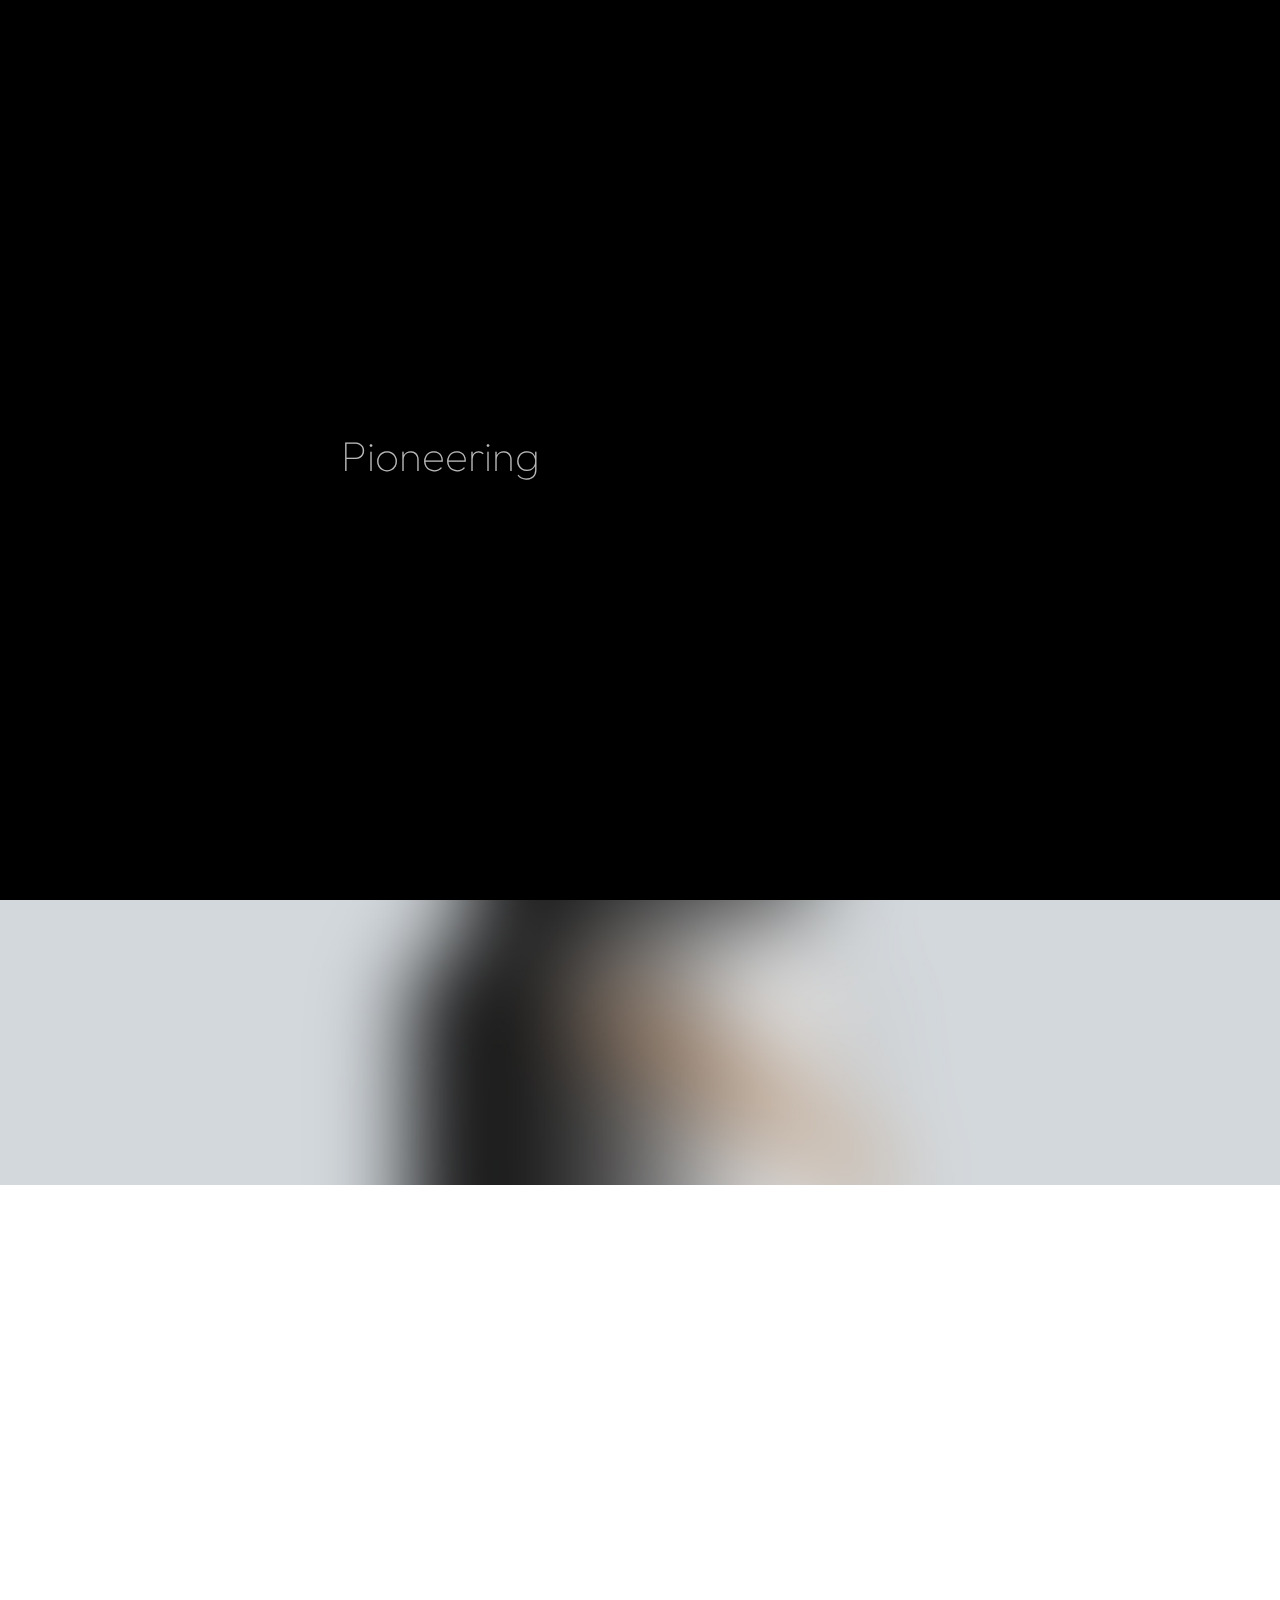
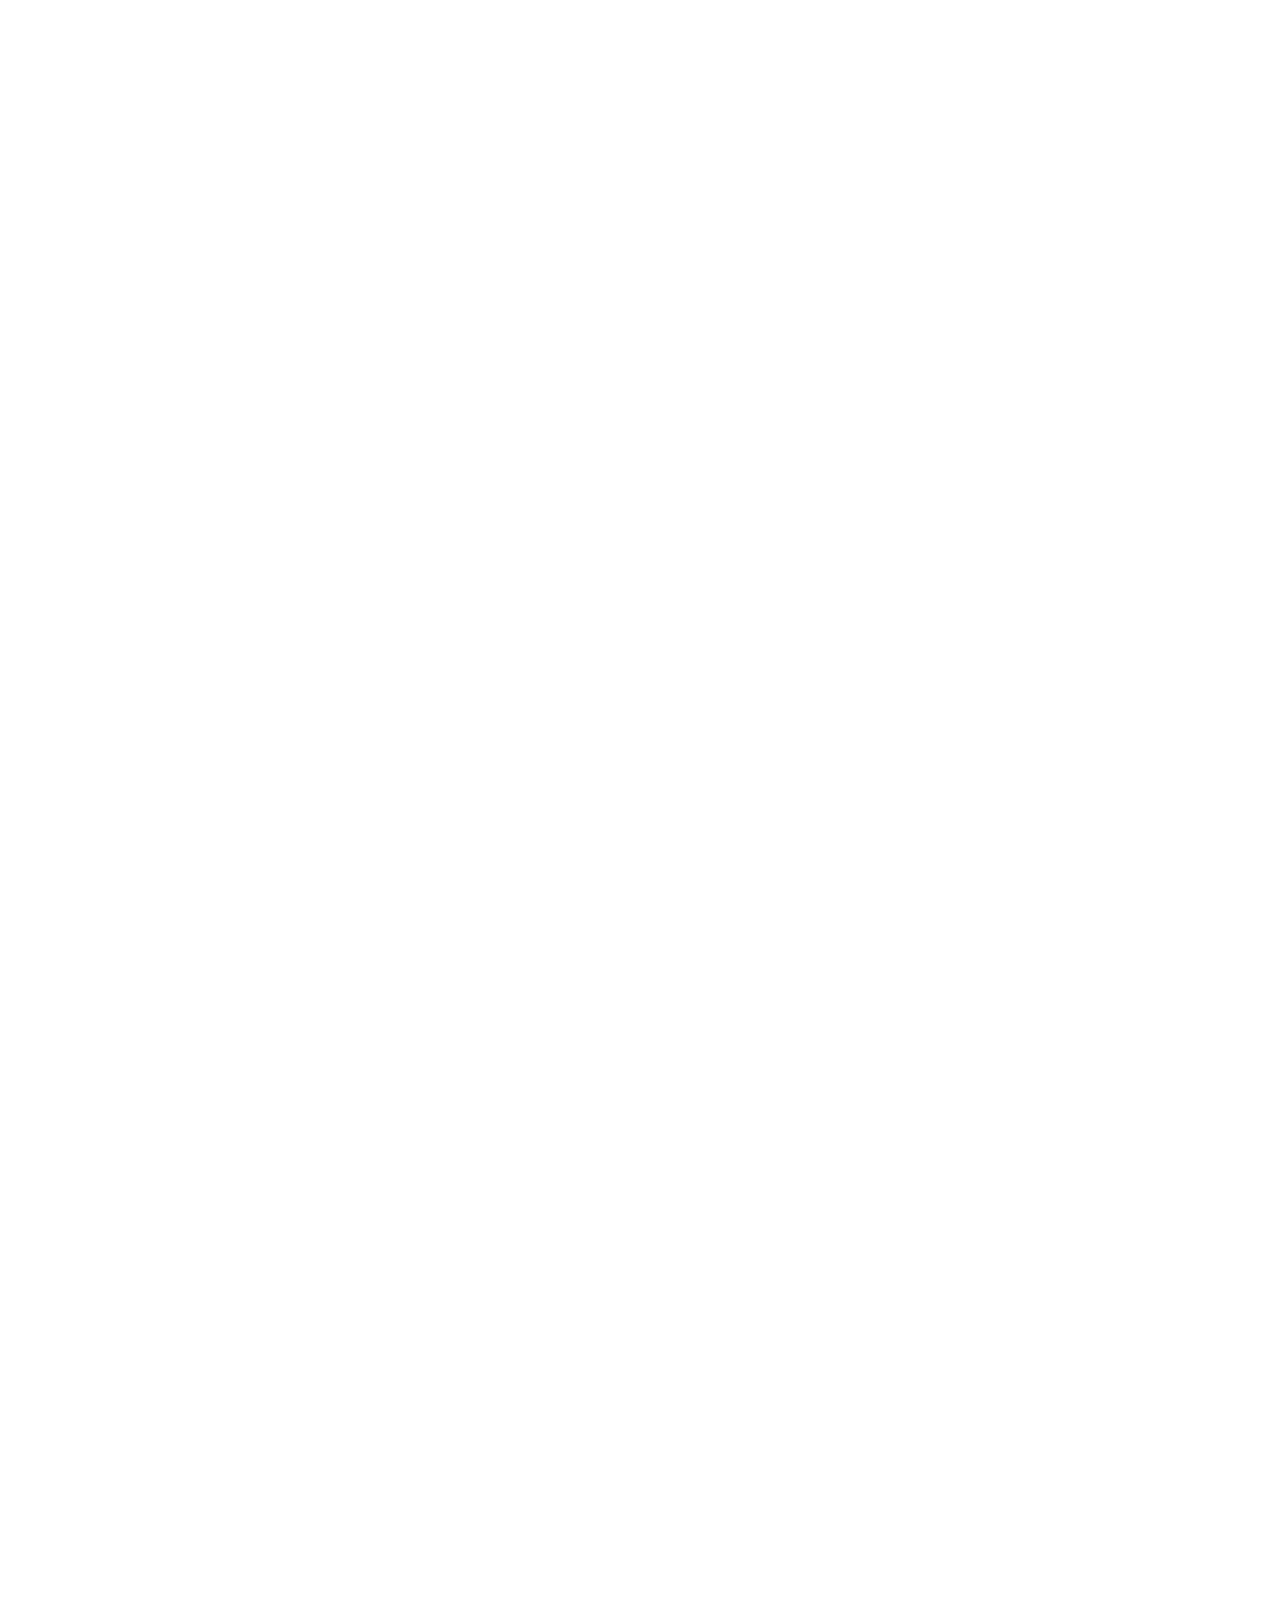
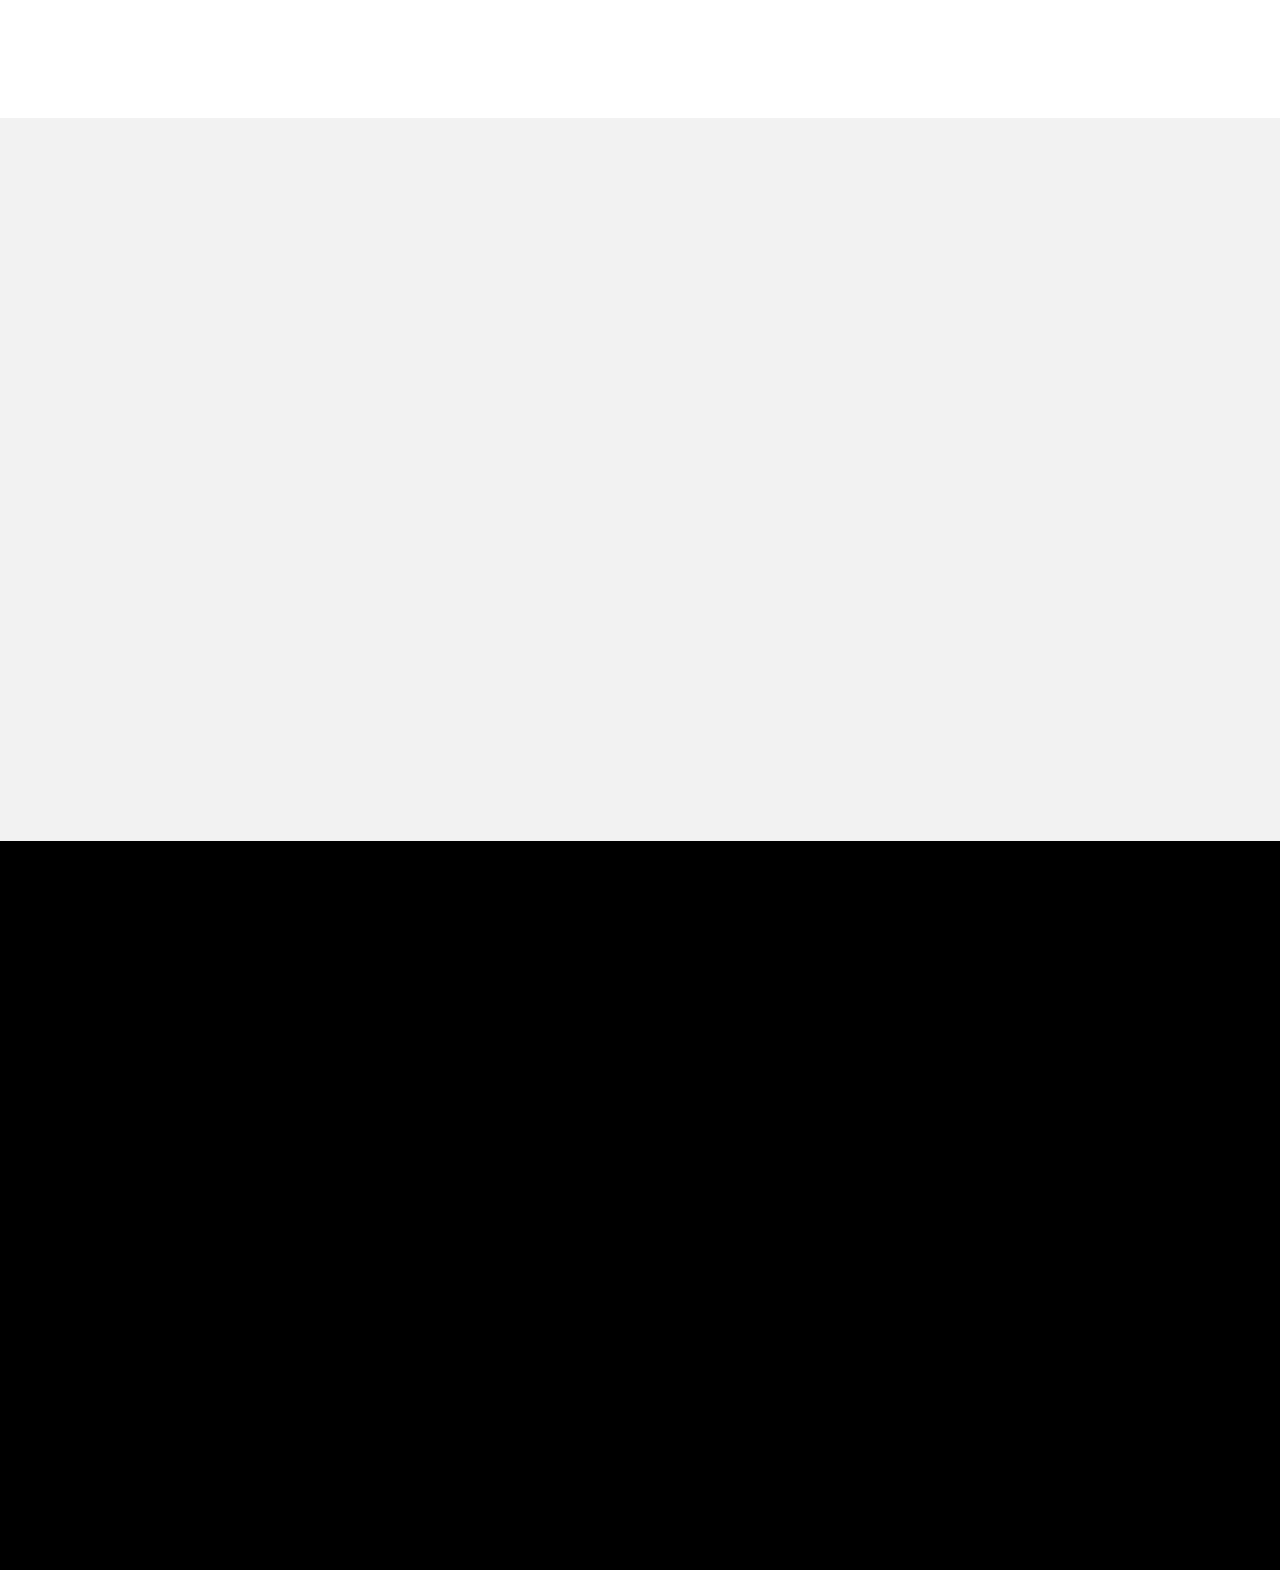
<file: novo/project-5.html>
<!DOCTYPE html>
<html lang="zxx">

<head>

    <meta charset="UTF-8">
    <meta name="viewport" content="width=device-width, initial-scale=1.0">
    <meta http-equiv="X-UA-Compatible" content="ie=edge">

    <!-- bootstrap grid css -->
    <link rel="stylesheet" href="css/plugins/bootstrap-grid.css">
    <!-- font awesome css -->
    <link rel="stylesheet" href="css/plugins/font-awesome.min.css">
    <!-- swiper css -->
    <link rel="stylesheet" href="css/plugins/swiper.min.css">
    <!-- fancybox css -->
    <link rel="stylesheet" href="css/plugins/fancybox.min.css">
    <!-- ashley scss -->
    <link rel="stylesheet" href="css/style.css">
    <!-- page name -->
    <title>Ashley</title>

</head>

<body>

    <!-- wrapper -->
    <div class="mil-wrapper" id="top">

        <!-- cursor -->
        <div class="mil-ball">
            <span class="mil-icon-1">
                <svg viewBox="0 0 128 128">
                    <path d="M106.1,41.9c-1.2-1.2-3.1-1.2-4.2,0c-1.2,1.2-1.2,3.1,0,4.2L116.8,61H11.2l14.9-14.9c1.2-1.2,1.2-3.1,0-4.2	c-1.2-1.2-3.1-1.2-4.2,0l-20,20c-1.2,1.2-1.2,3.1,0,4.2l20,20c0.6,0.6,1.4,0.9,2.1,0.9s1.5-0.3,2.1-0.9c1.2-1.2,1.2-3.1,0-4.2	L11.2,67h105.5l-14.9,14.9c-1.2,1.2-1.2,3.1,0,4.2c0.6,0.6,1.4,0.9,2.1,0.9s1.5-0.3,2.1-0.9l20-20c1.2-1.2,1.2-3.1,0-4.2L106.1,41.9	z" />
                </svg>
            </span>
            <div class="mil-more-text">More</div>
            <div class="mil-choose-text">Сhoose</div>
        </div>
        <!-- cursor end -->

        <!-- preloader -->
        <div class="mil-preloader">
            <div class="mil-preloader-animation">
                <div class="mil-pos-abs mil-animation-1">
                    <p class="mil-h3 mil-muted mil-thin">Pioneering</p>
                    <p class="mil-h3 mil-muted">Creative</p>
                    <p class="mil-h3 mil-muted mil-thin">Excellence</p>
                </div>
                <div class="mil-pos-abs mil-animation-2">
                    <div class="mil-reveal-frame">
                        <p class="mil-reveal-box"></p>
                        <p class="mil-h3 mil-muted mil-thin">ashley.com</p>
                    </div>
                </div>
            </div>
        </div>
        <!-- preloader end -->

        <!-- scrollbar progress -->
        <div class="mil-progress-track">
            <div class="mil-progress"></div>
        </div>
        <!-- scrollbar progress end -->

        <!-- menu -->
        <div class="mil-menu-frame">
            <!-- frame clone -->
            <div class="mil-frame-top">
                <a href="home-1.html" class="mil-logo">A.</a>
                <div class="mil-menu-btn">
                    <span></span>
                </div>
            </div>
            <!-- frame clone end -->
            <div class="container">
                <div class="mil-menu-content">
                    <div class="row">
                        <div class="col-xl-5">

                            <nav class="mil-main-menu" id="swupMenu">
                                <ul>
                                    <li class="mil-has-children">
                                        <a href="#.">Homepage</a>
                                        <ul>
                                            <li><a href="home-1.html">Landing page</a></li>
                                            <li><a href="home-2.html">Personal</a></li>
                                            <li><a href="portfolio-3.html">Portfolio slider</a></li>
                                        </ul>
                                    </li>
                                    <li class="mil-has-children">
                                        <a href="#.">Portfolio</a>
                                        <ul>
                                            <li><a href="portfolio-1.html">Grid type 1</a></li>
                                            <li><a href="portfolio-2.html">Grid type 2</a></li>
                                            <li><a href="portfolio-3.html">Slider</a></li>
                                        </ul>
                                    </li>
                                    <li class="mil-has-children">
                                        <a href="#.">Services</a>
                                        <ul>
                                            <li><a href="services.html">Services List</a></li>
                                            <li><a href="service.html">Single service</a></li>
                                        </ul>
                                    </li>
                                    <li class="mil-has-children">
                                        <a href="#.">Newsletter</a>
                                        <ul>
                                            <li><a href="blog.html">Blog List</a></li>
                                            <li><a href="publication.html">Publication</a></li>
                                        </ul>
                                    </li>
                                    <li class="mil-has-children mil-active">
                                        <a href="#.">Other pages</a>
                                        <ul>
                                            <li><a href="team.html">Team</a></li>
                                            <li><a href="contact.html">Contact</a></li>
                                            <li><a href="404.html">404</a></li>
                                        </ul>
                                    </li>
                                </ul>
                            </nav>

                        </div>
                        <div class="col-xl-7">

                            <div class="mil-menu-right-frame">
                                <div class="mil-animation-in">
                                    <div class="mil-animation-frame">
                                        <div class="mil-animation mil-position-1 mil-scale" data-value-1="2" data-value-2="2"></div>
                                    </div>
                                </div>
                                <div class="mil-menu-right">
                                    <div class="row">
                                        <div class="col-lg-8 mil-mb-60">

                                            <h6 class="mil-muted mil-mb-30">Projects</h6>

                                            <ul class="mil-menu-list">
                                                <li><a href="project-1.html" class="mil-light-soft">Interior design studio</a></li>
                                                <li><a href="project-2.html" class="mil-light-soft">Home Security Camera</a></li>
                                                <li><a href="project-3.html" class="mil-light-soft">Kemia Honest Skincare</a></li>
                                                <li><a href="project-4.html" class="mil-light-soft">Cascade of Lava</a></li>
                                                <li><a href="project-5.html" class="mil-light-soft">Air Pro by Molekule</a></li>
                                                <li><a href="project-6.html" class="mil-light-soft">Tony's Chocolonely</a></li>
                                            </ul>

                                        </div>
                                        <div class="col-lg-4 mil-mb-60">

                                            <h6 class="mil-muted mil-mb-30">Useful links</h6>

                                            <ul class="mil-menu-list">
                                                <li><a href="#." class="mil-light-soft">Privacy Policy</a></li>
                                                <li><a href="#." class="mil-light-soft">Terms and conditions</a></li>
                                                <li><a href="#." class="mil-light-soft">Cookie Policy</a></li>
                                                <li><a href="#." class="mil-light-soft">Careers</a></li>
                                            </ul>

                                        </div>
                                    </div>
                                    <div class="mil-divider mil-mb-60"></div>
                                    <div class="row justify-content-between">

                                        <div class="col-lg-4 mil-mb-60">

                                            <h6 class="mil-muted mil-mb-30">Canada</h6>

                                            <p class="mil-light-soft mil-up">71 South Los Carneros Road, California <span class="mil-no-wrap">+51 174 705 812</span></p>

                                        </div>
                                        <div class="col-lg-4 mil-mb-60">

                                            <h6 class="mil-muted mil-mb-30">Germany</h6>

                                            <p class="mil-light-soft">Leehove 40, 2678 MC De Lier, Netherlands <span class="mil-no-wrap">+31 174 705 811</span></p>

                                        </div>
                                    </div>
                                </div>
                            </div>

                        </div>
                    </div>
                </div>
            </div>
        </div>
        <!-- menu -->

        <!-- curtain -->
        <div class="mil-curtain"></div>
        <!-- curtain end -->

        <!-- frame -->
        <div class="mil-frame">
            <div class="mil-frame-top">
                <a href="home-1.html" class="mil-logo">A.</a>
                <div class="mil-menu-btn">
                    <span></span>
                </div>
            </div>
            <div class="mil-frame-bottom">
                <div class="mil-current-page"></div>
                <div class="mil-back-to-top">
                    <a href="#top" class="mil-link mil-dark mil-arrow-place">
                        <span>Back to top</span>
                    </a>
                </div>
            </div>
        </div>
        <!-- frame end -->

        <!-- content -->
        <div class="mil-content">
            <div id="swupMain" class="mil-main-transition">

                <!-- banner -->
                <div class="mil-inner-banner">
                    <div class="mil-banner-content mil-up">
                        <div class="mil-animation-frame">
                            <div class="mil-animation mil-position-4 mil-dark mil-scale" data-value-1="6" data-value-2="1.4"></div>
                        </div>
                        <div class="container">
                            <ul class="mil-breadcrumbs mil-mb-60">
                                <li><a href="home-1.html">Homepage</a></li>
                                <li><a href="portfolio-1.html">Portfolio</a></li>
                                <li><a href="project-1.html">Project</a></li>
                            </ul>
                            <h1 class="mil-mb-60">Air Pro <span class="mil-thin">by Molekule</span></h1>
                            <a href="#project" class="mil-link mil-dark mil-arrow-place mil-down-arrow">
                                <span>Read more</span>
                            </a>
                        </div>
                    </div>
                </div>
                <!-- banner end -->

                <!-- project -->
                <section class="mil-p-120-0">
                    <div class="mil-image-frame mil-fw mil-up">
                        <img src="img/works/5/1.jpg" alt="image">
                        <a data-fancybox="gallery" data-no-swup href="img/works/5/1.jpg" class="mil-zoom-btn">
                            <img src="img/icons/zoom.svg" alt="zoom">
                        </a>
                    </div>
                    <div class="container mil-p-0-120" id="project">
                        <div class="mil-info mil-up">
                            <div>Client: &nbsp;<span class="mil-dark">Envato Market</span></div>
                            <div>Date: &nbsp;<span class="mil-dark">April 2023</span></div>
                            <div>Author: &nbsp;<span class="mil-dark">Paul Trueman</span></div>
                        </div>
                        <div class="mil-p-120-0">
                            <div class="swiper-container mil-2-slider mil-up">
                                <div class="swiper-wrapper">
                                    <div class="swiper-slide">

                                        <div class="mil-image-frame mil-square mil-drag">
                                            <img src="img/works/5/2.jpg" alt="image">
                                            <a data-fancybox="gallery" data-no-swup href="img/works/5/2.jpg" class="mil-zoom-btn">
                                                <img src="img/icons/zoom.svg" alt="zoom">
                                            </a>
                                        </div>

                                    </div>
                                    <div class="swiper-slide">

                                        <div class="mil-image-frame mil-square mil-drag">
                                            <img src="img/works/5/3.gif" alt="image">
                                            <a data-fancybox="gallery" data-no-swup href="img/works/5/3.gif" class="mil-zoom-btn">
                                                <img src="img/icons/zoom.svg" alt="zoom">
                                            </a>
                                        </div>

                                    </div>
                                    <div class="swiper-slide">

                                        <div class="mil-image-frame mil-square mil-drag">
                                            <img src="img/works/5/4.jpg" alt="image">
                                            <a data-fancybox="gallery" data-no-swup href="img/works/5/4.jpg" class="mil-zoom-btn">
                                                <img src="img/icons/zoom.svg" alt="zoom">
                                            </a>
                                        </div>

                                    </div>
                                    <div class="swiper-slide">

                                        <div class="mil-image-frame mil-square mil-drag">
                                            <img src="img/works/5/5.gif" alt="image">
                                            <a data-fancybox="gallery" data-no-swup href="img/works/5/5.gif" class="mil-zoom-btn">
                                                <img src="img/icons/zoom.svg" alt="zoom">
                                            </a>
                                        </div>

                                    </div>
                                    <div class="swiper-slide">

                                        <div class="mil-image-frame mil-square mil-drag">
                                            <img src="img/works/5/6.jpg" alt="image">
                                            <a data-fancybox="gallery" data-no-swup href="img/works/5/6.jpg" class="mil-zoom-btn">
                                                <img src="img/icons/zoom.svg" alt="zoom">
                                            </a>
                                        </div>

                                    </div>
                                </div>
                            </div>
                            <div class="row justify-content-between mil-p-120-120">
                                <div class="col-lg-5">
                                    <h3 class="mil-up mil-mb-60">Simplicity, elegance, innovation!</h3>
                                </div>
                                <div class="col-lg-6">
                                    <p class="mil-up mil-mb-30">A home surveillance camera that pays great attention to security and user privacy, featuring two modes to provide security while protecting personal privacy.The camera has an open and closed mode, we define the product to have clear two sides, expressing two working states and emotions.</p>

                                    <p class="mil-up">Presents a simple and quiet state when not in use, delivering a gentle and security.At the same time, the camera can adapt to a variety of environments, providing elegant ways of wall hanging and standing installation.</p>
                                </div>
                            </div>
                        </div>
                        <div class="mil-image-frame mil-horizontal mil-up mil-mb-120">
                            <img src="img/works/5/7.gif" alt="image">
                            <a data-fancybox="gallery" data-no-swup href="img/works/5/7.gif" class="mil-zoom-btn">
                                <img src="img/icons/zoom.svg" alt="zoom">
                            </a>
                        </div>
                        <div class="mil-works-nav mil-up">
                            <a href="project-4.html" class="mil-link mil-dark mil-arrow-place mil-icon-left">
                                <span>Prev project</span>
                            </a>
                            <a href="portfolio-1.html" class="mil-link mil-dark">
                                <span>All projects</span>
                            </a>
                            <a href="project-6.html" class="mil-link mil-dark mil-arrow-place">
                                <span>Next project</span>
                            </a>
                        </div>
                    </div>
                </section>
                <!-- project end -->

                <!-- call to action -->
                <section class="mil-soft-bg">
                    <div class="container mil-p-120-120">
                        <div class="row">
                            <div class="col-lg-10">

                                <span class="mil-suptitle mil-suptitle-right mil-suptitle-dark mil-up">Looking to make your mark? We'll help you turn <br> your project into a success story.</span>

                            </div>
                        </div>
                        <div class="mil-center">
                            <h2 class="mil-up mil-mb-60">Ready to bring your <span class="mil-thin">ideas to</span> life? <br> We're <span class="mil-thin">here to help</span></h2>
                            <div class="mil-up"><a href="contact.html" class="mil-button mil-arrow-place"><span>Contact us</span></a></div>
                        </div>
                    </div>
                </section>
                <!-- call to action end -->

                <!-- footer -->
                <footer class="mil-dark-bg">
                    <div class="mi-invert-fix">
                        <div class="container mil-p-120-60">
                            <div class="row justify-content-between">
                                <div class="col-md-4 col-lg-4 mil-mb-60">

                                    <div class="mil-muted mil-logo mil-up mil-mb-30">Ashley.</div>

                                    <p class="mil-light-soft mil-up mil-mb-30">Subscribe our newsletter:</p>

                                    <form class="mil-subscribe-form mil-up">
                                        <input type="text" placeholder="Enter our email">
                                        <button type="submit" class="mil-button mil-icon-button-sm mil-arrow-place"></button>
                                    </form>

                                </div>
                                <div class="col-md-7 col-lg-6">
                                    <div class="row justify-content-end">
                                        <div class="col-md-6 col-lg-7">

                                            <nav class="mil-footer-menu mil-mb-60">
                                                <ul>
                                                    <li class="mil-up mil-active">
                                                        <a href="home-1.html">Home</a>
                                                    </li>
                                                    <li class="mil-up">
                                                        <a href="portfolio-1.html">Portfolio</a>
                                                    </li>
                                                    <li class="mil-up">
                                                        <a href="services.html">Services</a>
                                                    </li>
                                                    <li class="mil-up">
                                                        <a href="contact.html">Contact</a>
                                                    </li>
                                                    <li class="mil-up">
                                                        <a href="blog.html">Blog</a>
                                                    </li>
                                                </ul>
                                            </nav>

                                        </div>
                                        <div class="col-md-6 col-lg-5">

                                            <ul class="mil-menu-list mil-up mil-mb-60">
                                                <li><a href="#." class="mil-light-soft">Privacy Policy</a></li>
                                                <li><a href="#." class="mil-light-soft">Terms and conditions</a></li>
                                                <li><a href="#." class="mil-light-soft">Cookie Policy</a></li>
                                                <li><a href="#." class="mil-light-soft">Careers</a></li>
                                            </ul>

                                        </div>
                                    </div>
                                </div>
                            </div>

                            <div class="row justify-content-between flex-sm-row-reverse">
                                <div class="col-md-7 col-lg-6">

                                    <div class="row justify-content-between">

                                        <div class="col-md-6 col-lg-5 mil-mb-60">

                                            <h6 class="mil-muted mil-up mil-mb-30">Canada</h6>

                                            <p class="mil-light-soft mil-up">71 South Los Carneros Road, California <span class="mil-no-wrap">+51 174 705 812</span></p>

                                        </div>
                                        <div class="col-md-6 col-lg-5 mil-mb-60">

                                            <h6 class="mil-muted mil-up mil-mb-30">Germany</h6>

                                            <p class="mil-light-soft mil-up">Leehove 40, 2678 MC De Lier, Netherlands <span class="mil-no-wrap">+31 174 705 811</span></p>

                                        </div>
                                    </div>

                                </div>
                                <div class="col-md-4 col-lg-6 mil-mb-60">

                                    <div class="mil-vert-between">
                                        <div class="mil-mb-30">
                                            <ul class="mil-social-icons mil-up">
                                                <li><a href="#." target="_blank" class="social-icon"> <i class="far fa-circle"></i></a></li>
                                                <li><a href="#." target="_blank" class="social-icon"> <i class="far fa-circle"></i></a></li>
                                                <li><a href="#." target="_blank" class="social-icon"> <i class="far fa-circle"></i></a></li>
                                                <li><a href="#." target="_blank" class="social-icon"> <i class="far fa-circle"></i></a></li>
                                            </ul>
                                        </div>
                                        <p class="mil-light-soft mil-up">© Copyright 2023 - Mil. All Rights Reserved.</p>
                                    </div>

                                </div>
                            </div>
                        </div>
                    </div>
                </footer>
                <!-- footer end -->

                <!-- hidden elements -->
                <div class="mil-hidden-elements">
                    <div class="mil-dodecahedron">
                        <div class="mil-pentagon">
                            <div></div>
                            <div></div>
                            <div></div>
                            <div></div>
                            <div></div>
                        </div>
                        <div class="mil-pentagon">
                            <div></div>
                            <div></div>
                            <div></div>
                            <div></div>
                            <div></div>
                        </div>
                        <div class="mil-pentagon">
                            <div></div>
                            <div></div>
                            <div></div>
                            <div></div>
                            <div></div>
                        </div>
                        <div class="mil-pentagon">
                            <div></div>
                            <div></div>
                            <div></div>
                            <div></div>
                            <div></div>
                        </div>
                        <div class="mil-pentagon">
                            <div></div>
                            <div></div>
                            <div></div>
                            <div></div>
                            <div></div>
                        </div>
                        <div class="mil-pentagon">
                            <div></div>
                            <div></div>
                            <div></div>
                            <div></div>
                            <div></div>
                        </div>
                        <div class="mil-pentagon">
                            <div></div>
                            <div></div>
                            <div></div>
                            <div></div>
                            <div></div>
                        </div>
                        <div class="mil-pentagon">
                            <div></div>
                            <div></div>
                            <div></div>
                            <div></div>
                            <div></div>
                        </div>
                        <div class="mil-pentagon">
                            <div></div>
                            <div></div>
                            <div></div>
                            <div></div>
                            <div></div>
                        </div>
                        <div class="mil-pentagon">
                            <div></div>
                            <div></div>
                            <div></div>
                            <div></div>
                            <div></div>
                        </div>
                        <div class="mil-pentagon">
                            <div></div>
                            <div></div>
                            <div></div>
                            <div></div>
                            <div></div>
                        </div>
                        <div class="mil-pentagon">
                            <div></div>
                            <div></div>
                            <div></div>
                            <div></div>
                            <div></div>
                        </div>
                    </div>

                    <svg xmlns="http://www.w3.org/2000/svg" viewBox="0 0 24 24" class="mil-arrow">
                        <path d="M 14 5.3417969 C 13.744125 5.3417969 13.487969 5.4412187 13.292969 5.6367188 L 13.207031 5.7226562 C 12.816031 6.1136563 12.816031 6.7467188 13.207031 7.1367188 L 17.070312 11 L 4 11 C 3.448 11 3 11.448 3 12 C 3 12.552 3.448 13 4 13 L 17.070312 13 L 13.207031 16.863281 C 12.816031 17.254281 12.816031 17.887344 13.207031 18.277344 L 13.292969 18.363281 C 13.683969 18.754281 14.317031 18.754281 14.707031 18.363281 L 20.363281 12.707031 C 20.754281 12.316031 20.754281 11.682969 20.363281 11.292969 L 14.707031 5.6367188 C 14.511531 5.4412187 14.255875 5.3417969 14 5.3417969 z" />
                    </svg>

                    <svg width="250" viewBox="0 0 300 1404" fill="none" xmlns="http://www.w3.org/2000/svg" class="mil-lines">
                        <path fill-rule="evenodd" clip-rule="evenodd" d="M1 892L1 941H299V892C299 809.71 232.29 743 150 743C67.7096 743 1 809.71 1 892ZM0 942H300V892C300 809.157 232.843 742 150 742C67.1573 742 0 809.157 0 892L0 942Z" class="mil-move" />
                        <path fill-rule="evenodd" clip-rule="evenodd" d="M299 146V97L1 97V146C1 228.29 67.7096 295 150 295C232.29 295 299 228.29 299 146ZM300 96L0 96V146C0 228.843 67.1573 296 150 296C232.843 296 300 228.843 300 146V96Z" class="mil-move" />
                        <path fill-rule="evenodd" clip-rule="evenodd" d="M299 1H1V1403H299V1ZM0 0V1404H300V0H0Z" />
                        <path fill-rule="evenodd" clip-rule="evenodd" d="M150 -4.37115e-08L150 1404L149 1404L149 0L150 -4.37115e-08Z" />
                        <path fill-rule="evenodd" clip-rule="evenodd" d="M150 1324C232.29 1324 299 1257.29 299 1175C299 1092.71 232.29 1026 150 1026C67.7096 1026 1 1092.71 1 1175C1 1257.29 67.7096 1324 150 1324ZM150 1325C232.843 1325 300 1257.84 300 1175C300 1092.16 232.843 1025 150 1025C67.1573 1025 0 1092.16 0 1175C0 1257.84 67.1573 1325 150 1325Z" class="mil-move" />
                        <path fill-rule="evenodd" clip-rule="evenodd" d="M300 1175H0V1174H300V1175Z" class="mil-move" />
                        <path fill-rule="evenodd" clip-rule="evenodd" d="M150 678C232.29 678 299 611.29 299 529C299 446.71 232.29 380 150 380C67.7096 380 1 446.71 1 529C1 611.29 67.7096 678 150 678ZM150 679C232.843 679 300 611.843 300 529C300 446.157 232.843 379 150 379C67.1573 379 0 446.157 0 529C0 611.843 67.1573 679 150 679Z" class="mil-move" />
                        <path fill-rule="evenodd" clip-rule="evenodd" d="M299 380H1V678H299V380ZM0 379V679H300V379H0Z" class="mil-move" />
                    </svg>
                </div>
                <!-- hidden elements end -->

            </div>
        </div>
        <!-- content -->
    </div>
    <!-- wrapper end -->

    <!-- jQuery js -->
    <script src="js/plugins/jquery.min.js"></script>
    <!-- swup js -->
    <script src="js/plugins/swup.min.js"></script>
    <!-- swiper js -->
    <script src="js/plugins/swiper.min.js"></script>
    <!-- fancybox js -->
    <script src="js/plugins/fancybox.min.js"></script>
    <!-- gsap js -->
    <script src="js/plugins/gsap.min.js"></script>
    <!-- scroll smoother -->
    <script src="js/plugins/smooth-scroll.js"></script>
    <!-- scroll trigger js -->
    <script src="js/plugins/ScrollTrigger.min.js"></script>
    <!-- scroll to js -->
    <script src="js/plugins/ScrollTo.min.js"></script>
    <!-- ashley js -->
    <script src="js/main.js"></script>

</body>

</html>
</file>
<file: novo/css/style.css>
/* -------------------------------------------

Name: 		Ruizarch
Version:    1.0
Developer:	Nazar Miller (millerDigitalDesign)
Portfolio:  https://themeforest.net/user/millerdigitaldesign/portfolio?ref=MillerDigitalDesign

p.s. I am available for Freelance hire (UI design, web development). email: miller.themes@gmail.com

------------------------------------------- */
/*--------------------------------------------

1. common
    - main
    - typography
    - link
    - button
    - form
    - breadcrumbs
    - backgrounds
    - spaces
2. components
    - preloader
    - cursor
    - hidden elements
    - scrollbar
    - frame
    - menu button
    - menu 
    - banner
    - circle text
    - lines
    - dodecahedron
    - about
    - partners
    - services
    - team
    - social icons
    - revievs
    - blog
    - footer
    - portfolio
    - map
    - accordion
    - price
    - 404
    - images
    - page transitions


--------------------------------------------*/
@import url("https://fonts.googleapis.com/css2?family=Outfit:wght@100;200;300;400;500;600;700;800;900&display=swap");
@import url(https://cdnjs.cloudflare.com/ajax/libs/font-awesome/5.15.0/css/all.min.css);
/* -------------------------------------------

main

------------------------------------------- */
*,
*:before,
*:after {
  -webkit-box-sizing: border-box;
          box-sizing: border-box;
  padding: 0;
  margin: 0;
}

html,
body {
  padding: 0;
  margin: 0;
  font-family: "Outfit", sans-serif;
  font-size: 16px;
  font-weight: 300;
  color: rgba(0, 0, 0, 0.5);
  line-height: 150%;
  -ms-scroll-chaining: none;
      overscroll-behavior: none;
}
@media screen and (max-width: 768px) {
  html,
body {
    font-size: 15px;
  }
}

*::-moz-selection {
  color: inherit;
  background-color: transparent;
}

*::selection {
  color: inherit;
  background-color: transparent;
}

.mil-wrapper {
  position: relative;
  overflow: hidden;
  max-width: 100%;
}

.container {
  pointer-events: all;
}

.mil-relative {
  position: relative;
}

.mil-o-hidden {
  overflow: hidden;
}

.mil-flex {
  display: -webkit-box;
  display: -ms-flexbox;
  display: flex;
}

/* -------------------------
   COOGD stats counter styles
   ------------------------- */
.mil-stats-counter {
  color: #000000;
}
.mil-stats-counter .mil-stats-inner {
  align-items: center;
}
.mil-stat-item {
  text-align: center;
  padding: 20px 10px;
}
.mil-stat-number {
  font-size: 58px;
  line-height: 1;
  font-weight: 500;
  color: #000000;
  margin-bottom: 22px;
}
.mil-stats-counter .mil-stat-number {
  position: relative;
  display: inline-block;
   padding-left: 0.5em; /* espaço para o + absoluto */
}
.mil-stats-counter .mil-stat-number::before {
  content: "+";
  position: absolute;
  left: 0;
  top: 50%;
  transform: translateY(-50%);
  color: #000000;
  font-weight: 600;
  font-size: 0.8em; /* tamanho reduzido */
  line-height: 1;
}

/* esconder o + para números que não devem mostrar */
.mil-stat-number.no-plus::before { display: none; }
.mil-stat-number .mil-stat-suffix {
  font-size: 28px;
  vertical-align: super;
  margin-left: 6px;
}
.mil-stat-label {
  color: rgba(0, 0, 0, 0.85);
  font-size: 20px;
  margin-top: 6px;
}

@media screen and (max-width: 992px) {
  .mil-stat-number { font-size: 40px; }
  .mil-stats-counter .mil-stat-number::before { font-size: 0.72em; margin-right: 0.18rem; }
}
@media screen and (max-width: 576px) {
  .mil-stat-number { font-size: 28px; }
  .mil-stats-counter .mil-stat-number::before { font-size: 0.62em; margin-right: 0.12rem; }
}

/* quando a seção usa container-fluid, controlar padding para alinhar conteúdo */
.mil-stats-counter .container-fluid {
  max-width: 100%;
  padding-left: 80px;
  padding-right: 80px;
}
@media screen and (max-width: 992px) {
  .mil-stats-counter .container-fluid { padding-left: 40px; padding-right: 40px; }
}
@media screen and (max-width: 576px) {
  .mil-stats-counter .container-fluid { padding-left: 20px; padding-right: 20px; }
}

.mil-vert-between {
  display: -webkit-box;
  display: -ms-flexbox;
  display: flex;
  -webkit-box-orient: vertical;
  -webkit-box-direction: normal;
      -ms-flex-direction: column;
          flex-direction: column;
  -webkit-box-pack: justify;
      -ms-flex-pack: justify;
          justify-content: space-between;
  height: 100%;
}

@media screen and (max-width: 992px) {
  .mil-mobile-hidden {
    display: none;
  }
}

section {
  position: relative;
  overflow: hidden;
}

/* -------------------------------------------

typography

------------------------------------------- */
h1,
.mil-h1,
h2,
.mil-h12,
h3,
.mil-h3,
h4,
.mil-h4,
h5,
.mil-h5,
h6,
.mil-h6 {
  font-family: "Outfit", sans-serif;
  color: rgb(0, 0, 0);
  font-weight: 500;
  line-height: 120%;
}
@media screen and (max-width: 768px) {
  h1 br,
.mil-h1 br,
h2 br,
.mil-h12 br,
h3 br,
.mil-h3 br,
h4 br,
.mil-h4 br,
h5 br,
.mil-h5 br,
h6 br,
.mil-h6 br {
    display: none;
  }
}

h1,
.mil-h1 {
  font-size: 86px;
}
@media screen and (max-width: 1400px) {
  h1,
.mil-h1 {
    font-size: 74px;
  }
}
@media screen and (max-width: 1200px) {
  h1,
.mil-h1 {
    font-size: 72px;
  }
}
@media screen and (max-width: 992px) {
  h1,
.mil-h1 {
    font-size: 58px;
  }
}
@media screen and (max-width: 768px) {
  h1,
.mil-h1 {
    font-size: 34px;
  }
}

h2,
.mil-h2 {
  font-size: 68px;
  line-height: 120%;
}
@media screen and (max-width: 1200px) {
  h2,
.mil-h2 {
    font-size: 56px;
  }
}
@media screen and (max-width: 992px) {
  h2,
.mil-h2 {
    font-size: 44px;
  }
}
@media screen and (max-width: 768px) {
  h2,
.mil-h2 {
    font-size: 36px;
  }
}

h3,
.mil-h3 {
  font-size: 42px;
}
@media screen and (max-width: 1200px) {
  h3,
.mil-h3 {
    font-size: 39px;
  }
}
@media screen and (max-width: 992px) {
  h3,
.mil-h3 {
    font-size: 36px;
  }
}
@media screen and (max-width: 768px) {
  h3,
.mil-h3 {
    font-size: 30px;
  }
}

h4,
.mil-h4 {
  font-size: 28px;
}
@media screen and (max-width: 1200px) {
  h4,
.mil-h4 {
    font-size: 26px;
  }
}
@media screen and (max-width: 992px) {
  h4,
.mil-h4 {
    font-size: 24px;
  }
}
@media screen and (max-width: 768px) {
  h4,
.mil-h4 {
    font-size: 22px;
  }
}

h5,
.mil-h5 {
  font-size: 20px;
  line-height: 150%;
}
@media screen and (max-width: 768px) {
  h5,
.mil-h5 {
    font-size: 18px;
  }
}

h6,
.mil-h6 {
  font-size: 18px;
  line-height: 150%;
}
@media screen and (max-width: 1200px) {
  h6,
.mil-h6 {
    font-size: 17px;
  }
}
@media screen and (max-width: 992px) {
  h6,
.mil-h6 {
    font-size: 16px;
  }
}
@media screen and (max-width: 768px) {
  h6,
.mil-h6 {
    font-size: 21px;
  }
}

.mil-no-wrap {
  white-space: nowrap;
}

blockquote {
  padding: 60px;
  background-color: rgba(0, 0, 0, 0.05);
  font-size: 18px;
  color: rgb(0, 0, 0);
  font-style: italic;
  border-left: solid 4px rgb(255, 152, 0);
}
@media screen and (max-width: 768px) {
  blockquote {
    padding: 30px;
    font-size: 16px;
  }
}

.mil-text-sm {
  font-size: 15px;
}

.mil-text-lg {
  font-size: 18px;
  line-height: 170%;
}

.mil-text-xl {
  font-size: 22px;
  line-height: 180%;
}
@media screen and (max-width: 768px) {
  .mil-text-xl {
    font-size: 20px;
  }
}

.mil-upper {
  text-transform: uppercase;
  font-size: 12px;
  font-weight: 500;
  letter-spacing: 2px;
}

.mil-bold {
  font-weight: 500;
}

.mil-thin {
  font-weight: 100;
}

a {
  color: inherit;
  text-decoration: none;
}

.mil-complex-title {
  line-height: normal;
}

.mil-accent {
  color: rgb(255, 152, 0);
}

.mil-light {
  color: rgb(255, 255, 255) !important;
}
.mil-light a {
  color: rgb(255, 255, 255) !important;
}

.mil-muted {
  color: rgba(255, 255, 255, 0.9);
}

.mil-dark {
  color: rgb(0, 0, 0);
}

.mil-light-soft {
  color: rgba(255, 255, 255, 0.4);
}

.mil-dark-soft {
  color: rgba(0, 0, 0, 0.5);
}

.mil-marker {
  background-color: rgb(255, 152, 0);
  padding: 0 5px;
}

.mil-center {
  text-align: center;
}

.mil-left {
  text-align: left;
}

.mil-right {
  text-align: right;
}

@media screen and (max-width: 576px) {
  .mil-sm-center {
    text-align: center;
  }
}

.mil-suptitle {
  position: relative;
  display: block;
  margin-bottom: 60px;
}
.mil-suptitle:before {
  content: "";
  position: absolute;
  right: calc(100% + 30px);
  top: 10px;
  width: 600px;
  height: 1px;
  background-color: rgb(255, 255, 255);
  opacity: 0.2;
}
.mil-suptitle.mil-suptitle-right {
  text-align: right;
}
.mil-suptitle.mil-suptitle-right:before {
  left: calc(100% + 30px);
}
@media screen and (max-width: 768px) {
  .mil-suptitle.mil-suptitle-right {
    text-align: center;
  }
  .mil-suptitle.mil-suptitle-right:before {
    display: none;
  }
}
.mil-suptitle.mil-suptitle-dark:before {
  background-color: rgb(0, 0, 0);
  opacity: 0.1;
}
@media screen and (max-width: 768px) {
  .mil-suptitle {
    margin-bottom: 60px;
  }
}

.mil-divider {
  width: 100%;
  height: 1px;
  background-color: rgba(255, 255, 255, 0.1);
}

.mil-img-frame {
  position: relative;
  width: 100%;
  padding-bottom: 140%;
}
.mil-img-frame img {
  position: absolute;
  top: 0;
  left: 0;
  width: 100%;
  height: 100%;
  -o-object-fit: cover;
     object-fit: cover;
  -o-object-position: center;
     object-position: center;
}

/* -------------------------------------------

link

------------------------------------------- */
.mil-link {
  cursor: pointer;
  display: -webkit-inline-box;
  display: -ms-inline-flexbox;
  display: inline-flex;
  -webkit-box-align: center;
      -ms-flex-align: center;
          align-items: center;
  font-weight: 500;
  text-transform: uppercase;
  letter-spacing: 2px;
  font-size: 12px;
}
.mil-link svg {
  margin-left: 15px;
  border-radius: 50%;
  width: 40px;
  height: 40px;
  padding: 10px;
  background-color: rgba(255, 255, 255, 0.1);
  -webkit-transition: 0.4s cubic-bezier(0, 0, 0.3642, 1);
  transition: 0.4s cubic-bezier(0, 0, 0.3642, 1);
}
.mil-link svg path {
  fill: rgb(255, 255, 255);
}
.mil-link.mil-accent svg {
  background-color: rgba(255, 255, 255, 0.1);
  -webkit-transition: 0.4s cubic-bezier(0, 0, 0.3642, 1);
  transition: 0.4s cubic-bezier(0, 0, 0.3642, 1);
}
.mil-link.mil-accent svg path {
  fill: rgb(255, 152, 0);
}
.mil-link.mil-dark svg {
  background-color: rgba(0, 0, 0, 0.1);
  -webkit-transition: 0.4s cubic-bezier(0, 0, 0.3642, 1);
  transition: 0.4s cubic-bezier(0, 0, 0.3642, 1);
}
.mil-link.mil-dark svg path {
  fill: rgb(0, 0, 0);
}
.mil-link:hover svg {
  -webkit-transform: scale(1.15);
          transform: scale(1.15);
}
.mil-link.mil-down-arrow svg {
  -webkit-transform: rotate(90deg);
          transform: rotate(90deg);
}
.mil-link.mil-down-arrow:hover svg {
  -webkit-transform: scale(1.15) rotate(90deg);
          transform: scale(1.15) rotate(90deg);
}
.mil-link.mil-icon-left {
  display: -webkit-box;
  display: -ms-flexbox;
  display: flex;
  -webkit-box-orient: horizontal;
  -webkit-box-direction: reverse;
      -ms-flex-direction: row-reverse;
          flex-direction: row-reverse;
}
.mil-link.mil-icon-left svg {
  margin-left: 0;
  margin-right: 15px;
  -webkit-transform: rotate(180deg);
          transform: rotate(180deg);
}
.mil-link.mil-icon-left:hover svg {
  -webkit-transform: scale(1.15) rotate(180deg);
          transform: scale(1.15) rotate(180deg);
}

/* -------------------------------------------

button

------------------------------------------- */
.mil-button {
  cursor: pointer;
  display: -webkit-inline-box;
  display: -ms-inline-flexbox;
  display: inline-flex;
  -webkit-box-align: center;
      -ms-flex-align: center;
          align-items: center;
  -webkit-box-pack: center;
      -ms-flex-pack: center;
          justify-content: center;
  border: none;
  letter-spacing: 2px;
  font-size: 12px;
  background-color: rgb(255, 152, 0);
  color: rgb(0, 0, 0);
  border-radius: 70px;
  padding: 0 15px 0 50px;
  height: 70px;
  text-transform: uppercase;
  font-weight: 500;
  -webkit-transition: 0.4s cubic-bezier(0, 0, 0.3642, 1);
  transition: 0.4s cubic-bezier(0, 0, 0.3642, 1);
}
.mil-button span {
  white-space: nowrap;
}
.mil-button svg {
  margin-left: 30px;
  border-radius: 50%;
  width: 40px;
  height: 40px;
  padding: 10px;
  background-color: rgb(0, 0, 0);
  -webkit-transition: 0.4s cubic-bezier(0, 0, 0.3642, 1);
  transition: 0.4s cubic-bezier(0, 0, 0.3642, 1);
}
.mil-button svg path {
  fill: rgb(255, 152, 0);
}
.mil-button.mil-icon-button {
  padding: 15px;
}
.mil-button.mil-icon-button svg {
  margin-left: 0;
}
.mil-button.mil-icon-button-sm {
  padding: 0;
  height: 40px;
}
.mil-button.mil-icon-button-sm svg {
  margin-left: 0;
  background-color: rgb(255, 152, 0);
}
.mil-button.mil-icon-button-sm svg path {
  fill: rgb(0, 0, 0);
}
.mil-button:hover {
  -webkit-transform: scale(1.015);
          transform: scale(1.015);
  -webkit-filter: brightness(110%);
          filter: brightness(110%);
}
.mil-button:hover svg {
  -webkit-transform: scale(1.15);
          transform: scale(1.15);
}
.mil-button.mil-arrow-down svg {
  -webkit-transform: rotate(90deg);
          transform: rotate(90deg);
}
.mil-button.mil-arrow-down:hover {
  -webkit-transform: scale(1.015);
          transform: scale(1.015);
  -webkit-filter: brightness(110%);
          filter: brightness(110%);
}
.mil-button.mil-arrow-down:hover svg {
  -webkit-transform: scale(1.15) rotate(90deg);
          transform: scale(1.15) rotate(90deg);
}
@media screen and (max-width: 992px) {
  .mil-button {
    height: 60px;
    padding: 0 10px 0 40px;
  }
  .mil-button svg {
    margin-left: 25px;
  }
}

/* -------------------------------------------

form

------------------------------------------- */
input,
textarea {
  position: relative;
  height: 70px;
  padding: 0 30px;
  width: 100%;
  font-size: 12px;
  text-transform: uppercase;
  letter-spacing: 2px;
  font-weight: 500;
  font-family: "Outfit", sans-serif;
  color: rgb(0, 0, 0);
  border: none;
  border-bottom: solid 1px rgba(0, 0, 0, 0.2);
  margin-bottom: 30px;
}
input:focus,
textarea:focus {
  outline: inherit;
}
input::-webkit-input-placeholder, textarea::-webkit-input-placeholder {
  font-size: 12px;
  text-transform: uppercase;
  letter-spacing: 2px;
  font-weight: 500;
  color: rgba(0, 0, 0, 0.5);
}
input::-moz-placeholder, textarea::-moz-placeholder {
  font-size: 12px;
  text-transform: uppercase;
  letter-spacing: 2px;
  font-weight: 500;
  color: rgba(0, 0, 0, 0.5);
}
input:-ms-input-placeholder, textarea:-ms-input-placeholder {
  font-size: 12px;
  text-transform: uppercase;
  letter-spacing: 2px;
  font-weight: 500;
  color: rgba(0, 0, 0, 0.5);
}
input::-ms-input-placeholder, textarea::-ms-input-placeholder {
  font-size: 12px;
  text-transform: uppercase;
  letter-spacing: 2px;
  font-weight: 500;
  color: rgba(0, 0, 0, 0.5);
}
input::placeholder,
textarea::placeholder {
  font-size: 12px;
  text-transform: uppercase;
  letter-spacing: 2px;
  font-weight: 500;
  color: rgba(0, 0, 0, 0.5);
}

textarea {
  padding: 15px 30px;
  height: 300px;
}

/* -------------------------------------------

breadcrumbs

------------------------------------------- */
.mil-breadcrumbs {
  display: -webkit-inline-box;
  display: -ms-inline-flexbox;
  display: inline-flex;
  -webkit-box-align: center;
      -ms-flex-align: center;
          align-items: center;
  position: relative;
}
.mil-breadcrumbs:before {
  content: "";
  position: absolute;
  right: calc(100% + 30px);
  top: 10px;
  width: 100vw;
  height: 1px;
  background-color: rgba(0, 0, 0, 0.1);
}
.mil-breadcrumbs li {
  list-style-type: none;
}
.mil-breadcrumbs li:after {
  content: "/";
  margin: 0 15px;
  color: rgb(0, 0, 0);
}
.mil-breadcrumbs li a {
  color: rgb(0, 0, 0);
  text-transform: uppercase;
  letter-spacing: 2px;
  font-weight: 500;
  font-size: 12px;
  white-space: nowrap;
  -webkit-transition: 0.2s cubic-bezier(0, 0, 0.3642, 1);
  transition: 0.2s cubic-bezier(0, 0, 0.3642, 1);
}
.mil-breadcrumbs li a:hover {
  color: rgb(255, 152, 0);
}
.mil-breadcrumbs li:last-child {
  margin-right: 0;
  cursor: not-allowed;
}
.mil-breadcrumbs li:last-child a {
  opacity: 0.4;
  pointer-events: none;
}
.mil-breadcrumbs li:last-child:after {
  display: none;
}
.mil-breadcrumbs.mil-light:before {
  background-color: rgba(255, 255, 255, 0.1);
}
.mil-breadcrumbs.mil-light li:after {
  color: rgba(255, 255, 255, 0.9);
}
.mil-breadcrumbs.mil-light li a:hover {
  color: rgb(255, 152, 0) !important;
}
.mil-breadcrumbs.mil-center {
  -webkit-box-pack: center;
      -ms-flex-pack: center;
          justify-content: center;
}

/* -------------------------------------------

backgrounds

------------------------------------------- */
.mil-dark-bg {
  position: relative;
}
.mil-dark-bg:before {
  content: "";
  width: 100%;
  height: 100%;
  position: absolute;
  pointer-events: none;
  z-index: 2;
  -webkit-backdrop-filter: invert(100%);
          backdrop-filter: invert(100%);
}
.mil-dark-bg .mi-invert-fix {
  height: 100%;
  position: relative;
  pointer-events: none;
  z-index: 3;
}
.mil-dark-bg .mi-invert-fix .container {
  pointer-events: all;
}

.mil-soft-bg {
  background-color: rgb(242, 242, 242);
}

/* -------------------------------------------

spaces

------------------------------------------- */
.mil-mr-30 {
  margin-right: 30px;
}

.mil-mb-5 {
  margin-bottom: 5px;
}

.mil-mb-10 {
  margin-bottom: 10px;
}

.mil-mb-15 {
  margin-bottom: 15px;
}

.mil-mb-20 {
  margin-bottom: 15px;
}

.mil-mb-30 {
  margin-bottom: 30px;
}

.mil-mb-60 {
  margin-bottom: 60px;
}

.mil-mb-90 {
  margin-bottom: 90px;
}

.mil-mb-120 {
  margin-bottom: 120px;
}
@media screen and (max-width: 992px) {
  .mil-mb-120 {
    margin-bottom: 90px;
  }
}

.mil-mt-suptitle-offset {
  margin-top: 70px;
}
@media screen and (max-width: 992px) {
  .mil-mt-suptitle-offset {
    margin-top: 30px;
  }
}

.mil-p-120-120 {
  padding-top: 120px;
  padding-bottom: 120px;
}
@media screen and (max-width: 992px) {
  .mil-p-120-120 {
    padding-top: 90px;
    padding-bottom: 90px;
  }
}

.mil-p-120-90 {
  padding-top: 120px;
  padding-bottom: 90px;
}
@media screen and (max-width: 992px) {
  .mil-p-120-90 {
    padding-top: 90px;
    padding-bottom: 60px;
  }
}

.mil-p-0-120 {
  padding-bottom: 120px;
}
@media screen and (max-width: 992px) {
  .mil-p-0-120 {
    padding-bottom: 90px;
  }
}

.mil-p-120-0 {
  padding-top: 120px;
}
@media screen and (max-width: 992px) {
  .mil-p-120-0 {
    padding-top: 90px;
  }
}

.mil-p-120-60 {
  padding-top: 120px;
  padding-bottom: 60px;
}
@media screen and (max-width: 992px) {
  .mil-p-120-60 {
    padding-top: 90px;
    padding-bottom: 30px;
  }
}

.mil-p-90-90 {
  padding-top: 90px;
  padding-bottom: 90px;
}
@media screen and (max-width: 992px) {
  .mil-p-90-90 {
    padding-top: 60px;
    padding-bottom: 60px;
  }
}

.mil-p-90-120 {
  padding-top: 90px;
  padding-bottom: 120px;
}
@media screen and (max-width: 992px) {
  .mil-p-90-120 {
    padding-top: 60px;
    padding-bottom: 90px;
  }
}

.mil-p-0-90 {
  padding-bottom: 90px;
}
@media screen and (max-width: 992px) {
  .mil-p-0-90 {
    padding-bottom: 60px;
  }
}

.mil-p-0-30 {
  padding-bottom: 30px;
}
@media screen and (max-width: 992px) {
  .mil-p-0-30 {
    padding-bottom: 0;
  }
}

.mil-p-120-30 {
  padding-top: 120px;
  padding-bottom: 30px;
}
@media screen and (max-width: 992px) {
  .mil-p-120-30 {
    padding-top: 90px;
    padding-bottom: 0;
  }
}

.mil-adaptive-right {
  width: 100%;
  display: -webkit-box;
  display: -ms-flexbox;
  display: flex;
  -webkit-box-pack: end;
      -ms-flex-pack: end;
          justify-content: flex-end;
}
@media screen and (max-width: 992px) {
  .mil-adaptive-right {
    -webkit-box-pack: start;
        -ms-flex-pack: start;
            justify-content: flex-start;
  }
}

.mil-btn-space {
  margin-right: 30px;
}
@media screen and (max-width: 500px) {
  .mil-btn-space {
    margin-right: 50px;
    margin-bottom: 30px;
  }
}

/* -------------------------------------------

preloader

------------------------------------------- */
.mil-preloader {
  position: fixed;
  z-index: 9;
  top: 0;
  left: 0;
  width: 100%;
  height: 100vh;
  background-color: rgb(0, 0, 0);
}
.mil-preloader .mil-preloader-animation {
  opacity: 0;
  position: relative;
  height: 100vh;
  color: rgb(255, 255, 255);
}
.mil-preloader .mil-preloader-animation .mil-pos-abs {
  position: absolute;
  height: 100vh;
  width: 100%;
  display: -webkit-box;
  display: -ms-flexbox;
  display: flex;
  -webkit-box-pack: center;
      -ms-flex-pack: center;
          justify-content: center;
  -webkit-box-align: center;
      -ms-flex-align: center;
          align-items: center;
}
.mil-preloader .mil-preloader-animation .mil-pos-abs p {
  opacity: 0;
  margin-right: 15px;
}
@media screen and (max-width: 992px) {
  .mil-preloader .mil-preloader-animation .mil-pos-abs {
    -webkit-box-orient: vertical;
    -webkit-box-direction: normal;
        -ms-flex-direction: column;
            flex-direction: column;
  }
  .mil-preloader .mil-preloader-animation .mil-pos-abs p {
    margin-right: 0;
    margin-bottom: 10px;
  }
}
.mil-preloader .mil-preloader-animation .mil-pos-abs .mil-reveal-frame {
  position: relative;
  padding: 0 30px;
}
.mil-preloader .mil-preloader-animation .mil-pos-abs .mil-reveal-frame .mil-reveal-box {
  z-index: 4;
  position: absolute;
  opacity: 0;
  height: 100%;
  background-color: rgb(255, 152, 0);
}
.mil-preloader.mil-hidden {
  pointer-events: none;
}

/* -------------------------------------------

cursor

------------------------------------------- */
.mil-ball {
  width: 20px;
  height: 20px;
  position: fixed;
  z-index: 10;
  background-color: rgb(0, 0, 0);
  border-radius: 50%;
  pointer-events: none;
  display: -webkit-box;
  display: -ms-flexbox;
  display: flex;
  -webkit-box-pack: center;
      -ms-flex-pack: center;
          justify-content: center;
  -webkit-box-align: center;
      -ms-flex-align: center;
          align-items: center;
  opacity: 0.1;
}
.mil-ball .mil-icon-1 {
  position: absolute;
  width: 40px;
  height: 40px;
  -webkit-transform: scale(0);
          transform: scale(0);
}
.mil-ball .mil-icon-1 svg {
  fill: rgba(255, 255, 255, 0.9);
}
.mil-ball .mil-more-text, .mil-ball .mil-choose-text {
  position: absolute;
  width: 100%;
  text-align: center;
  display: block;
  color: rgba(255, 255, 255, 0.9);
  font-size: 12px;
  font-weight: 500;
  letter-spacing: 2px;
  text-transform: uppercase;
  -webkit-transform: scale(0);
          transform: scale(0);
}
.mil-ball.mil-accent .mil-icon-1 svg {
  fill: rgb(0, 0, 0);
}
.mil-ball.mil-accent .mil-more-text, .mil-ball.mil-accent .mil-choose-text {
  color: rgb(0, 0, 0);
}
@media screen and (max-width: 1200px) {
  .mil-ball {
    display: none;
  }
}

/* -------------------------------------------

hidden elements

------------------------------------------- */
.mil-hidden-elements .mil-dodecahedron, .mil-hidden-elements .mil-lines, .mil-hidden-elements .mil-arrow {
  display: none;
}

/* -------------------------------------------

scrollbar

------------------------------------------- */
::-webkit-scrollbar {
  display: none;
}

.mil-progress-track {
  position: fixed;
  z-index: 10;
  top: 0;
  right: 0;
  width: 4px;
  height: 100%;
  background-color: rgb(0, 0, 0);
}
.mil-progress-track .mil-progress {
  width: 4px;
  height: 0;
  background-color: rgb(255, 152, 0);
}
@media screen and (max-width: 992px) {
  .mil-progress-track {
    display: none;
  }
}

/* -------------------------------------------

frame

------------------------------------------- */
.mil-logo {
  font-size: 42px;
  font-weight: 500;
  line-height: 100%;
}
@media screen and (max-width: 992px) {
  .mil-logo {
    font-size: 36px;
  }
}

.mil-frame {
  padding: 50px 60px 60px 60px;
  position: fixed;
  z-index: 2;
  pointer-events: none;
  display: -webkit-box;
  display: -ms-flexbox;
  display: flex;
  -webkit-box-orient: vertical;
  -webkit-box-direction: normal;
      -ms-flex-direction: column;
          flex-direction: column;
  -webkit-box-pack: justify;
      -ms-flex-pack: justify;
          justify-content: space-between;
  width: 100%;
  height: 100%;
}
@media screen and (max-width: 1200px) {
  .mil-frame {
    padding: 30px;
  }
}
@media screen and (max-width: 1200px) {
  .mil-frame {
    padding: 0;
    z-index: 999;
    height: 90px;
  }
}
@media screen and (max-width: 1200px) {
  .mil-frame .mil-frame-top {
    height: 90px;
    background-color: #00000085;
    border-bottom: solid 1px rgba(255, 255, 255, 0.1);
    padding: 0 30px;
    -webkit-backdrop-filter: blur(8px);
            backdrop-filter: blur(8px);
  }
  .mil-frame .mil-frame-top .mil-logo {
    color: rgb(255, 255, 255);
  }
  .mil-frame .mil-frame-top .mil-menu-btn span, .mil-frame .mil-frame-top .mil-menu-btn span:after, .mil-frame .mil-frame-top .mil-menu-btn span:before {
    background: rgb(255, 255, 255);
  }
}
.mil-frame .mil-frame-bottom {
  width: 100%;
  display: -webkit-box;
  display: -ms-flexbox;
  display: flex;
  -webkit-box-pack: justify;
      -ms-flex-pack: justify;
          justify-content: space-between;
  -webkit-box-align: end;
      -ms-flex-align: end;
          align-items: flex-end;
}
@media screen and (max-width: 1200px) {
  .mil-frame .mil-frame-bottom {
    display: none;
  }
}
.mil-frame .mil-frame-bottom .mil-current-page {
  pointer-events: none;
  font-weight: 500;
  text-transform: uppercase;
  letter-spacing: 2px;
  font-size: 12px;
  width: 300px;
  color: rgb(0, 0, 0);
  -webkit-transform: rotate(-90deg) translateX(138px) translateY(-138px);
          transform: rotate(-90deg) translateX(138px) translateY(-138px);
}
.mil-frame .mil-frame-bottom .mil-back-to-top {
  width: 300px;
  -webkit-transform: rotate(-90deg) translateX(130px) translateY(130px);
          transform: rotate(-90deg) translateX(130px) translateY(130px);
  pointer-events: all;
}

.mil-frame-top {
  display: -webkit-box;
  display: -ms-flexbox;
  display: flex;
  -webkit-box-pack: justify;
      -ms-flex-pack: justify;
          justify-content: space-between;
  -webkit-box-align: center;
      -ms-flex-align: center;
          align-items: center;
}
.mil-frame-top .mil-logo {
  pointer-events: all;
  color: rgb(0, 0, 0);
}

/* -------------------------------------------

menu button

------------------------------------------- */
.mil-menu-btn {
  pointer-events: all;
  height: 28px;
  cursor: pointer;
  display: -webkit-box;
  display: -ms-flexbox;
  display: flex;
  -webkit-box-pack: center;
      -ms-flex-pack: center;
          justify-content: center;
  -webkit-box-align: center;
      -ms-flex-align: center;
          align-items: center;
  -webkit-transition: 0.4s cubic-bezier(0, 0, 0.3642, 1);
  transition: 0.4s cubic-bezier(0, 0, 0.3642, 1);
}
@media screen and (max-width: 992px) {
  .mil-menu-btn {
    -webkit-transform: scale(0.85);
            transform: scale(0.85);
  }
}
.mil-menu-btn span, .mil-menu-btn span:after, .mil-menu-btn span:before {
  content: "";
  display: block;
  width: 28px;
  height: 2.5px;
  background: rgb(0, 0, 0);
  -webkit-backface-visibility: hidden;
          backface-visibility: hidden;
  -webkit-transition: inherit;
  transition: inherit;
}
.mil-menu-btn span {
  position: relative;
}
.mil-menu-btn span:after, .mil-menu-btn span:before {
  position: absolute;
}
.mil-menu-btn span:before {
  top: -9px;
}
.mil-menu-btn span:after {
  width: 18px;
  top: 9px;
}
.mil-menu-btn.mil-active span {
  -webkit-transform: rotate(45deg);
          transform: rotate(45deg);
}
.mil-menu-btn.mil-active span:before {
  -webkit-transform: translate(0px, 9px) rotate(-90deg);
          transform: translate(0px, 9px) rotate(-90deg);
}
.mil-menu-btn.mil-active span:after {
  opacity: 0;
  width: 24px;
  -webkit-transform: translate(0px, -9px) rotate(-90deg);
          transform: translate(0px, -9px) rotate(-90deg);
}

/* -------------------------------------------

menu

------------------------------------------- */
.mil-menu-frame {
  position: fixed;
  z-index: 9;
  width: 100%;
  height: 100vh;
  background-color: rgb(0, 0, 0);
  opacity: 0;
  pointer-events: none;
  -webkit-transition: 0.4s cubic-bezier(0, 0, 0.3642, 1);
  transition: 0.4s cubic-bezier(0, 0, 0.3642, 1);
}
.mil-menu-frame .container {
  pointer-events: none;
}
.mil-menu-frame .mil-frame-top {
  position: absolute;
  top: 0;
  left: 0;
  width: 100%;
  padding: 50px 60px;
}
@media screen and (max-width: 1200px) {
  .mil-menu-frame .mil-frame-top {
    display: none;
  }
}
.mil-menu-frame .mil-frame-top .mil-logo {
  color: rgb(255, 255, 255);
}
.mil-menu-frame .mil-frame-top .mil-menu-btn span, .mil-menu-frame .mil-frame-top .mil-menu-btn span:after, .mil-menu-frame .mil-frame-top .mil-menu-btn span:before {
  background-color: rgb(255, 255, 255);
}
.mil-menu-frame .mil-main-menu {
  -webkit-transform: translateX(-30px);
          transform: translateX(-30px);
  opacity: 0;
  -webkit-transition: 0.4s cubic-bezier(0, 0, 0.3642, 1);
  transition: 0.4s cubic-bezier(0, 0, 0.3642, 1);
}
@media screen and (max-width: 1200px) {
  .mil-menu-frame .mil-main-menu {
    -webkit-transform: translateY(30px);
            transform: translateY(30px);
  }
}
.mil-menu-frame .mil-menu-right-frame {
  padding-left: 60px;
  position: relative;
  height: 100vh;
  display: -webkit-box;
  display: -ms-flexbox;
  display: flex;
  -webkit-box-align: end;
      -ms-flex-align: end;
          align-items: flex-end;
  border-left: solid 1px rgba(255, 255, 255, 0.1);
  opacity: 0;
  -webkit-transform: translateY(30px);
          transform: translateY(30px);
  -webkit-transition: 0.4s cubic-bezier(0, 0, 0.3642, 1);
  transition: 0.4s cubic-bezier(0, 0, 0.3642, 1);
}
.mil-menu-frame .mil-menu-right-frame .mil-menu-right {
  padding-bottom: 60px;
}
.mil-menu-frame .mil-menu-right-frame .mil-animation-in {
  position: absolute;
  top: -320px;
  right: 0;
  opacity: 0;
  -webkit-transform: translateY(-60px);
          transform: translateY(-60px);
  -webkit-transition: 0.4s cubic-bezier(0, 0, 0.3642, 1);
  transition: 0.4s cubic-bezier(0, 0, 0.3642, 1);
}
@media screen and (max-width: 1200px) {
  .mil-menu-frame .mil-menu-right-frame {
    display: none;
  }
}
@media screen and (max-height: 800px) {
  .mil-menu-frame .mil-menu-right-frame {
    display: none;
  }
}
.mil-menu-frame.mil-active {
  opacity: 1;
  pointer-events: all;
}
.mil-menu-frame.mil-active .container {
  pointer-events: all;
}
.mil-menu-frame.mil-active .mil-main-menu {
  -webkit-transform: translateX(0);
          transform: translateX(0);
  -webkit-transform: translateY(0);
          transform: translateY(0);
  opacity: 1;
  -webkit-transition-delay: 0.4s;
          transition-delay: 0.4s;
}
.mil-menu-frame.mil-active .mil-menu-right-frame {
  opacity: 1;
  -webkit-transform: translateY(0);
          transform: translateY(0);
  -webkit-transition-delay: 0.6s;
          transition-delay: 0.6s;
}
.mil-menu-frame.mil-active .mil-menu-right-frame .mil-animation-in {
  opacity: 1;
  -webkit-transform: translateY(0);
          transform: translateY(0);
  -webkit-transition-delay: 0.8s;
          transition-delay: 0.8s;
}

.mil-menu-list li {
  list-style-type: none;
  margin-bottom: 15px;
}
.mil-menu-list li:last-child {
  margin-bottom: 0;
}
.mil-menu-list li a {
  display: block;
  -webkit-transition: 0.2s cubic-bezier(0, 0, 0.3642, 1);
  transition: 0.2s cubic-bezier(0, 0, 0.3642, 1);
}
.mil-menu-list li a:hover {
  -webkit-transform: translateX(5px);
          transform: translateX(5px);
  color: rgb(255, 255, 255);
}
.mil-menu-list.mil-hori-list {
  display: -webkit-box;
  display: -ms-flexbox;
  display: flex;
}
.mil-menu-list.mil-hori-list li {
  margin-bottom: 0;
  margin-right: 30px;
}
.mil-menu-list.mil-dark li a {
  color: rgb(0, 0, 0);
}

.mil-main-menu {
  height: 100vh;
  display: -webkit-box;
  display: -ms-flexbox;
  display: flex;
  -webkit-box-align: center;
      -ms-flex-align: center;
          align-items: center;
}
.mil-main-menu ul {
  padding: 0;
  margin: 0;
}
.mil-main-menu ul li {
  margin-bottom: 40px;
}
.mil-main-menu ul li:last-child {
  margin-bottom: 0;
}
.mil-main-menu ul li a {
  position: relative;
  display: -webkit-box;
  display: -ms-flexbox;
  display: flex;
  -webkit-box-align: center;
      -ms-flex-align: center;
          align-items: center;
  font-weight: 500;
  color: rgba(255, 255, 255, 0.8);
  font-size: 34px;
  -webkit-transition: 0.4s cubic-bezier(0, 0, 0.3642, 1);
  transition: 0.4s cubic-bezier(0, 0, 0.3642, 1);
}
@media screen and (max-width: 992px) {
  .mil-main-menu ul li a {
    font-size: 26px;
  }
}
.mil-main-menu ul li a:before {
  content: "";
  position: absolute;
  left: 0;
  width: 10px;
  height: 10px;
  border-radius: 50%;
  background-color: rgba(255, 255, 255, 0.4);
  -webkit-transform: scale(0);
          transform: scale(0);
  -webkit-transition: 0.4s cubic-bezier(0, 0, 0.3642, 1);
  transition: 0.4s cubic-bezier(0, 0, 0.3642, 1);
}
.mil-main-menu ul li a:hover {
  color: rgb(255, 255, 255);
}
.mil-main-menu ul li a.mil-active {
  padding-left: 25px;
}
.mil-main-menu ul li a.mil-active:before {
  -webkit-transform: scale(1);
          transform: scale(1);
  background-color: rgb(255, 152, 0);
}
.mil-main-menu ul li.mil-active > a {
  color: rgb(255, 152, 0);
}
.mil-main-menu ul li.mil-active > a:hover {
  color: rgb(255, 152, 0) !important;
  -webkit-filter: brightness(110%);
          filter: brightness(110%);
}
.mil-main-menu ul li.mil-has-children > a:hover {
  color: rgb(255, 255, 255);
  padding-left: 25px;
}
.mil-main-menu ul li.mil-has-children > a:hover:before {
  -webkit-transform: scale(1);
          transform: scale(1);
}
.mil-main-menu ul li.mil-has-children ul {
  padding-left: 25px;
  overflow: hidden;
  max-height: 0;
  -webkit-transition: 0.6s cubic-bezier(0, 0, 0.3642, 1);
  transition: 0.6s cubic-bezier(0, 0, 0.3642, 1);
}
.mil-main-menu ul li.mil-has-children ul li {
  margin-bottom: 5px;
}
.mil-main-menu ul li.mil-has-children ul li:first-child {
  margin-top: 40px;
}
.mil-main-menu ul li.mil-has-children ul li a {
  display: block;
  font-size: 12px;
  color: rgba(255, 255, 255, 0.4);
  letter-spacing: 2px;
  font-weight: 500;
  text-transform: uppercase;
}
.mil-main-menu ul li.mil-has-children ul li a:before {
  display: none;
}
.mil-main-menu ul li.mil-has-children ul li a:hover {
  color: rgba(255, 255, 255, 0.8);
  -webkit-transform: translateX(5px);
          transform: translateX(5px);
}
.mil-main-menu ul li.mil-has-children ul.mil-active {
  max-height: 200px;
}
@media screen and (max-width: 1200px) {
  .mil-main-menu {
    -webkit-box-pack: center;
        -ms-flex-pack: center;
            justify-content: center;
  }
  .mil-main-menu ul {
    display: -webkit-box;
    display: -ms-flexbox;
    display: flex;
    -webkit-box-orient: vertical;
    -webkit-box-direction: normal;
        -ms-flex-direction: column;
            flex-direction: column;
    -webkit-box-align: center;
        -ms-flex-align: center;
            align-items: center;
  }
  .mil-main-menu ul li {
    margin-bottom: 30px;
  }
  .mil-main-menu ul li a {
    -webkit-box-pack: center;
        -ms-flex-pack: center;
            justify-content: center;
  }
  .mil-main-menu ul li a:before {
    display: none;
  }
  .mil-main-menu ul li a.mil-active {
    padding-left: 0 !important;
  }
  .mil-main-menu ul li.mil-has-children ul {
    padding-left: 0;
  }
  .mil-main-menu ul li.mil-has-children ul li:first-child {
    margin-top: 30px;
  }
}

/* -------------------------------------------

banner

------------------------------------------- */
.mil-banner {
  height: 100vh;
}
.mil-banner .container {
  height: 100%;
  display: -webkit-box;
  display: -ms-flexbox;
  display: flex;
  -webkit-box-align: end;
      -ms-flex-align: end;
          align-items: flex-end;
}
.mil-banner .mil-banner-content {
  width: 100%;
  padding-bottom: 120px;
  position: relative;
}
@media screen and (max-width: 992px) {
  .mil-banner .mil-banner-content {
    padding-bottom: 90px;
  }
}
.mil-banner .mil-lines-place {
  position: absolute;
  left: 0;
  bottom: calc(100% + 120px);
}

.mil-inner-banner .mil-banner-content {
  padding: 150px 0 0 0;
}
@media screen and (max-width: 1200px) {
  .mil-inner-banner .mil-banner-content {
    padding: 180px 0 0 0;
  }
}

.mil-banner-personal {
  height: 100vh;
  background-color: rgba(0, 0, 0, 0.1);
}
.mil-banner-personal .mil-banner-content {
  position: relative;
  padding-top: 90px;
}
@media screen and (max-width: 992px) {
  .mil-banner-personal .mil-banner-content {
    padding-top: 180px;
  }
}
.mil-banner-personal .mil-banner-content .mil-personal-text {
  margin-bottom: 300px;
}
@media screen and (max-width: 992px) {
  .mil-banner-personal .mil-banner-content .mil-personal-text {
    margin-bottom: 80px;
    text-align: center;
  }
}
.mil-banner-personal .mil-banner-content .mil-banner-panel {
  display: -webkit-box;
  display: -ms-flexbox;
  display: flex;
  -webkit-box-align: center;
      -ms-flex-align: center;
          align-items: center;
  -webkit-box-pack: justify;
      -ms-flex-pack: justify;
          justify-content: space-between;
  padding: 0 60px 0 90px;
  background-color: rgb(255, 255, 255);
  height: 180px;
  position: absolute;
  top: calc(100vh - 180px);
  left: 0;
  width: 100%;
}
@media screen and (max-width: 992px) {
  .mil-banner-personal .mil-banner-content .mil-banner-panel {
    -webkit-box-orient: vertical;
    -webkit-box-direction: normal;
        -ms-flex-direction: column;
            flex-direction: column;
    height: auto;
    padding: 60px 30px;
  }
  .mil-banner-personal .mil-banner-content .mil-banner-panel h5 {
    margin-bottom: 60px;
    text-align: center;
    width: 80%;
  }
}
.mil-banner-personal .mil-banner-content .mil-banner-panel .mil-right {
  display: -webkit-box;
  display: -ms-flexbox;
  display: flex;
}
.mil-banner-personal .mil-banner-content .mil-banner-panel .mil-right .mil-social-frame {
  display: -webkit-box;
  display: -ms-flexbox;
  display: flex;
  -webkit-box-pack: center;
      -ms-flex-pack: center;
          justify-content: center;
  -webkit-box-align: center;
      -ms-flex-align: center;
          align-items: center;
  margin-right: 30px;
  padding: 0 50px;
  background-color: rgba(0, 0, 0, 0.1);
  height: 70px;
  border-radius: 70px;
  -webkit-transition: 0.4s cubic-bezier(0, 0, 0.3642, 1);
  transition: 0.4s cubic-bezier(0, 0, 0.3642, 1);
}
.mil-banner-personal .mil-banner-content .mil-banner-panel .mil-right .mil-social-frame:hover {
  -webkit-transform: scale(1.015);
          transform: scale(1.015);
}
@media screen and (max-width: 992px) {
  .mil-banner-personal .mil-banner-content .mil-banner-panel .mil-right {
    -webkit-box-orient: vertical;
    -webkit-box-direction: normal;
        -ms-flex-direction: column;
            flex-direction: column;
  }
  .mil-banner-personal .mil-banner-content .mil-banner-panel .mil-right .mil-social-frame {
    margin-right: 0;
    margin-bottom: 30px;
    height: 60px;
  }
}
.mil-banner-personal .mil-banner-content .mil-banner-panel .mil-button {
  margin: 0 !important;
}
@media screen and (max-width: 992px) {
  .mil-banner-personal .mil-banner-content .mil-banner-panel {
    bottom: 0;
    top: auto;
  }
}
@media screen and (max-width: 768px) {
  .mil-banner-personal .mil-banner-content .mil-banner-panel {
    position: static;
    margin-bottom: 90px;
  }
}
@media screen and (max-width: 992px) {
  .mil-banner-personal {
    height: auto;
  }
}

.mil-portrait-frame {
  position: relative;
}
.mil-portrait-frame img {
  position: relative;
  bottom: 0;
  width: 100%;
  height: 100%;
  -o-object-fit: contain;
     object-fit: contain;
}
.mil-portrait-frame .mil-nimbus {
  background: radial-gradient(50% 50% at 50% 50%, rgb(255, 152, 0) 0%, rgba(250, 168, 69, 0) 100%);
  width: 100%;
  padding-bottom: 100%;
  position: absolute;
  opacity: 0.6;
}
@media screen and (max-width: 768px) {
  .mil-portrait-frame {
    height: 400px;
  }
  .mil-portrait-frame img {
    -o-object-fit: cover;
       object-fit: cover;
    -o-object-position: top;
       object-position: top;
  }
}

/* -------------------------------------------

circle text

------------------------------------------- */
.mil-circle-text {
  position: absolute;
  right: 0;
  bottom: 90px;
  display: -webkit-box;
  display: -ms-flexbox;
  display: flex;
  -webkit-box-pack: center;
      -ms-flex-pack: center;
          justify-content: center;
  -webkit-box-align: center;
      -ms-flex-align: center;
          align-items: center;
  width: 140px;
  height: 140px;
}
.mil-circle-text .mil-ct-svg {
  -webkit-transform: scale(2);
          transform: scale(2);
  width: 140px;
  height: 140px;
}
.mil-circle-text .mil-ct-svg text {
  fill: rgba(255, 255, 255, 0.4);
  text-transform: uppercase;
  font-size: 12px;
  font-weight: 500;
  -webkit-transition: 0.4s cubic-bezier(0, 0, 0.3642, 1);
  transition: 0.4s cubic-bezier(0, 0, 0.3642, 1);
}
.mil-circle-text .mil-button {
  position: absolute;
}
.mil-circle-text:hover svg text {
  fill: rgb(255, 255, 255);
}
@media screen and (max-width: 992px) {
  .mil-circle-text {
    display: none;
  }
}

/* -------------------------------------------

lines

------------------------------------------- */
@-webkit-keyframes move {
  from {
    -webkit-transform: translateY(-75px);
            transform: translateY(-75px);
  }
  50% {
    -webkit-transform: translateY(75px);
            transform: translateY(75px);
  }
  to {
    -webkit-transform: translateY(-75px);
            transform: translateY(-75px);
  }
}
@keyframes move {
  from {
    -webkit-transform: translateY(-75px);
            transform: translateY(-75px);
  }
  50% {
    -webkit-transform: translateY(75px);
            transform: translateY(75px);
  }
  to {
    -webkit-transform: translateY(-75px);
            transform: translateY(-75px);
  }
}
.mil-lines-place .mil-lines {
  opacity: 0.05;
  pointer-events: none;
}
@media screen and (max-width: 992px) {
  .mil-lines-place .mil-lines {
    display: none;
  }
}
.mil-lines-place .mil-lines path, .mil-lines-place .mil-lines rect, .mil-lines-place .mil-lines line {
  stroke: rgb(0, 0, 0);
}
.mil-lines-place .mil-lines .mil-move {
  -webkit-animation: move 10s linear infinite;
          animation: move 10s linear infinite;
}
.mil-lines-place.mil-light .mil-lines {
  opacity: 0.2;
}
.mil-lines-place.mil-light .mil-lines path, .mil-lines-place.mil-light .mil-lines rect, .mil-lines-place.mil-light .mil-lines line {
  stroke: rgb(255, 255, 255);
}

/* -------------------------------------------

dodecahedron

------------------------------------------- */
.mil-animation-frame {
  width: 100%;
  height: 100vh;
  position: absolute;
  top: 0;
  -webkit-animation: jump 10s linear infinite;
          animation: jump 10s linear infinite;
  pointer-events: none;
}

.mil-animation {
  position: absolute;
  display: inline-block;
  width: 300px;
  height: 300px;
  opacity: 0.2;
  pointer-events: none;
}

.mil-position-1 {
  top: 100px;
  right: 100px;
}
.mil-position-1 .mil-pentagon div {
  border-top: 0.1px solid rgb(255, 255, 255);
}

.mil-position-2 {
  top: -60px;
  left: 15%;
}
.mil-position-2 .mil-pentagon div {
  border-top: 1px solid rgb(255, 255, 255);
}
.mil-position-2 .mil-dodecahedron {
  -webkit-animation-delay: 0.5s;
          animation-delay: 0.5s;
}
@media screen and (max-width: 1400px) {
  .mil-position-2 {
    display: none;
  }
}

.mil-position-3 {
  bottom: -100px;
  right: 35%;
}
.mil-position-3 .mil-pentagon div {
  border-top: 1px solid rgb(255, 255, 255);
}
.mil-position-3 .mil-dodecahedron {
  -webkit-animation-delay: 1s;
          animation-delay: 1s;
}
@media screen and (max-width: 1400px) {
  .mil-position-3 {
    display: none;
  }
}

.mil-position-4 {
  top: -60px;
  right: 20%;
}
.mil-position-4 .mil-pentagon div {
  border-top: 0.1px solid rgb(255, 255, 255);
}
.mil-position-4 .mil-dodecahedron {
  -webkit-animation-delay: 0.5s;
          animation-delay: 0.5s;
}
@media screen and (max-width: 1400px) {
  .mil-position-4 {
    display: none;
  }
}
.mil-position-4.mil-dark .mil-pentagon div {
  border-top: 0.1px solid rgb(0, 0, 0);
}

.mil-dodecahedron {
  position: relative;
  left: 100px;
  top: 40px;
  width: 100px;
  height: 223px;
  -webkit-transform-style: preserve-3d;
          transform-style: preserve-3d;
  -webkit-animation: rotate 100s infinite linear;
          animation: rotate 100s infinite linear;
}
@-webkit-keyframes rotate {
  from {
    -webkit-transform: rotateX(0deg) rotateY(360deg) rotateZ(360deg);
            transform: rotateX(0deg) rotateY(360deg) rotateZ(360deg);
  }
  to {
    -webkit-transform: rotateX(360deg) rotateY(0deg) rotateZ(-360deg);
            transform: rotateX(360deg) rotateY(0deg) rotateZ(-360deg);
  }
}
@keyframes rotate {
  from {
    -webkit-transform: rotateX(0deg) rotateY(360deg) rotateZ(360deg);
            transform: rotateX(0deg) rotateY(360deg) rotateZ(360deg);
  }
  to {
    -webkit-transform: rotateX(360deg) rotateY(0deg) rotateZ(-360deg);
            transform: rotateX(360deg) rotateY(0deg) rotateZ(-360deg);
  }
}

.mil-pentagon {
  position: absolute;
  width: 100px;
}
.mil-pentagon:nth-child(1) {
  -webkit-transform: rotateY(0.2turn) translateZ(69px) rotateX(26.5deg);
          transform: rotateY(0.2turn) translateZ(69px) rotateX(26.5deg);
}
.mil-pentagon:nth-child(6) {
  bottom: 0;
  -webkit-transform: rotateY(0.2turn) translateZ(-69px) rotateX(206.5deg);
          transform: rotateY(0.2turn) translateZ(-69px) rotateX(206.5deg);
}
.mil-pentagon:nth-child(2) {
  -webkit-transform: rotateY(0.4turn) translateZ(69px) rotateX(26.5deg);
          transform: rotateY(0.4turn) translateZ(69px) rotateX(26.5deg);
}
.mil-pentagon:nth-child(7) {
  bottom: 0;
  -webkit-transform: rotateY(0.4turn) translateZ(-69px) rotateX(206.5deg);
          transform: rotateY(0.4turn) translateZ(-69px) rotateX(206.5deg);
}
.mil-pentagon:nth-child(3) {
  -webkit-transform: rotateY(0.6turn) translateZ(69px) rotateX(26.5deg);
          transform: rotateY(0.6turn) translateZ(69px) rotateX(26.5deg);
}
.mil-pentagon:nth-child(8) {
  bottom: 0;
  -webkit-transform: rotateY(0.6turn) translateZ(-69px) rotateX(206.5deg);
          transform: rotateY(0.6turn) translateZ(-69px) rotateX(206.5deg);
}
.mil-pentagon:nth-child(4) {
  -webkit-transform: rotateY(0.8turn) translateZ(69px) rotateX(26.5deg);
          transform: rotateY(0.8turn) translateZ(69px) rotateX(26.5deg);
}
.mil-pentagon:nth-child(9) {
  bottom: 0;
  -webkit-transform: rotateY(0.8turn) translateZ(-69px) rotateX(206.5deg);
          transform: rotateY(0.8turn) translateZ(-69px) rotateX(206.5deg);
}
.mil-pentagon:nth-child(5) {
  -webkit-transform: rotateY(1turn) translateZ(69px) rotateX(26.5deg);
          transform: rotateY(1turn) translateZ(69px) rotateX(26.5deg);
}
.mil-pentagon:nth-child(10) {
  bottom: 0;
  -webkit-transform: rotateY(1turn) translateZ(-69px) rotateX(206.5deg);
          transform: rotateY(1turn) translateZ(-69px) rotateX(206.5deg);
}
.mil-pentagon:nth-child(11) {
  -webkit-transform: translateZ(69px) rotateX(-90deg);
          transform: translateZ(69px) rotateX(-90deg);
}
.mil-pentagon:nth-child(12) {
  bottom: 0;
  -webkit-transform: translateZ(-69px) rotateX(90deg);
          transform: translateZ(-69px) rotateX(90deg);
}
.mil-pentagon div {
  position: absolute;
  width: 100px;
  height: 69px;
  -webkit-transform-origin: bottom;
          transform-origin: bottom;
}
.mil-pentagon div:nth-child(1) {
  -webkit-transform: rotate(0.2turn);
          transform: rotate(0.2turn);
}
.mil-pentagon div:nth-child(2) {
  -webkit-transform: rotate(0.4turn);
          transform: rotate(0.4turn);
}
.mil-pentagon div:nth-child(3) {
  -webkit-transform: rotate(0.6turn);
          transform: rotate(0.6turn);
}
.mil-pentagon div:nth-child(4) {
  -webkit-transform: rotate(0.8turn);
          transform: rotate(0.8turn);
}
.mil-pentagon div:nth-child(5) {
  -webkit-transform: rotate(1turn);
          transform: rotate(1turn);
}

@-webkit-keyframes jump {
  0% {
    -webkit-transform: translateY(-30px);
            transform: translateY(-30px);
  }
  50% {
    -webkit-transform: translateY(30px);
            transform: translateY(30px);
  }
  100% {
    -webkit-transform: translateY(-30px);
            transform: translateY(-30px);
  }
}

@keyframes jump {
  0% {
    -webkit-transform: translateY(-30px);
            transform: translateY(-30px);
  }
  50% {
    -webkit-transform: translateY(30px);
            transform: translateY(30px);
  }
  100% {
    -webkit-transform: translateY(-30px);
            transform: translateY(-30px);
  }
}
/* -------------------------------------------

about

------------------------------------------- */
.mil-about-quote {
  display: -webkit-box;
  display: -ms-flexbox;
  display: flex;
  -webkit-box-pack: justify;
      -ms-flex-pack: justify;
          justify-content: space-between;
  -webkit-box-align: center;
      -ms-flex-align: center;
          align-items: center;
}
.mil-about-quote .mil-avatar {
  width: 90px;
  height: 90px;
  border-radius: 50%;
  position: relative;
}
.mil-about-quote .mil-avatar:after {
  content: ' " ';
  color: rgb(0, 0, 0);
  width: 30px;
  height: 30px;
  border-radius: 50%;
  background-color: rgb(255, 152, 0);
  position: absolute;
  bottom: 0;
  right: 0;
  display: -webkit-box;
  display: -ms-flexbox;
  display: flex;
  padding-top: 12px;
  -webkit-box-pack: center;
      -ms-flex-pack: center;
          justify-content: center;
  font-size: 36px;
}
.mil-about-quote .mil-avatar img {
  border-radius: 50%;
  width: 100%;
  height: 100%;
  -o-object-fit: cover;
     object-fit: cover;
  -o-object-position: top;
     object-position: top;
}
.mil-about-quote .mil-quote {
  padding-left: 30px;
  width: calc(100% - 90px);
}
@media screen and (max-width: 992px) {
  .mil-about-quote .mil-avatar {
    width: 70px;
    height: 70px;
  }
  .mil-about-quote .mil-avatar:after {
    padding-top: 7px;
    width: 25px;
    height: 25px;
    font-size: 24px;
  }
  .mil-about-quote .mil-quote {
    font-size: 16px;
    padding-left: 30px;
    width: calc(100% - 70px);
  }
}

.mil-about-photo {
  position: relative;
}
.mil-about-photo .mil-lines-place {
  position: absolute;
  top: -120px;
  left: -27%;
}

/* -------------------------------------------

partners

------------------------------------------- */
.mil-infinite-show .swiper-wrapper {
  -webkit-transition-timing-function: linear;
          transition-timing-function: linear;
}

.mil-partner-frame {
  display: block;
}
.mil-partner-frame img {
  width: 100%;
}

/* -------------------------------------------

services

------------------------------------------- */
.mil-complex-text {
  display: -webkit-box;
  display: -ms-flexbox;
  display: flex;
  -webkit-box-align: center;
      -ms-flex-align: center;
          align-items: center;
}
.mil-complex-text .mil-button {
  margin-left: 30px;
}
@media screen and (max-width: 768px) {
  .mil-complex-text {
    -webkit-box-orient: vertical;
    -webkit-box-direction: normal;
        -ms-flex-direction: column;
            flex-direction: column;
  }
  .mil-complex-text .mil-button {
    margin-left: 0;
    margin-top: 60px;
  }
}

.mil-text-image {
  height: 80px;
  width: 250px;
  display: inline-block;
  overflow: hidden;
  border-radius: 70px;
  margin-right: 30px;
}
.mil-text-image img {
  width: 100%;
  height: 100%;
  -o-object-fit: cover;
     object-fit: cover;
  -o-object-position: top;
     object-position: top;
  -webkit-transition: 0.4s cubic-bezier(0, 0, 0.3642, 1);
  transition: 0.4s cubic-bezier(0, 0, 0.3642, 1);
}
.mil-text-image:hover img {
  -webkit-transform: scale(1.05);
          transform: scale(1.05);
}
@media screen and (max-width: 768px) {
  .mil-text-image {
    display: none;
  }
}

.mil-service-card-sm {
  position: relative;
  display: block;
  padding: 60px 30px;
}
.mil-service-card-sm p {
  opacity: 0;
  -webkit-transform: translateY(10px);
          transform: translateY(10px);
  overflow: hidden;
  display: -webkit-box;
  -webkit-line-clamp: 3;
  line-clamp: 3;
  -webkit-box-orient: vertical;
  -webkit-transition: 0.4s cubic-bezier(0, 0, 0.3642, 1);
  transition: 0.4s cubic-bezier(0, 0, 0.3642, 1);
}
.mil-service-card-sm .mil-button {
  -webkit-transform: scale(0.3);
          transform: scale(0.3);
  -webkit-filter: grayscale(100%);
          filter: grayscale(100%);
  opacity: 0.4;
}
.mil-service-card-sm:before {
  content: "";
  position: absolute;
  top: 0;
  left: 0;
  height: 4px;
  width: 0;
  background-color: rgb(255, 152, 0);
  -webkit-transition: 0.6s cubic-bezier(0, 0, 0.3642, 1);
  transition: 0.6s cubic-bezier(0, 0, 0.3642, 1);
}
.mil-service-card-sm:hover p {
  opacity: 1;
  -webkit-transform: translateY(0);
          transform: translateY(0);
  /* remove truncation so full text becomes visible on hover */
  overflow: visible;
  display: block;
  -webkit-line-clamp: unset;
  line-clamp: unset;
  -webkit-box-orient: unset;
  max-height: none;
}
.mil-service-card-sm:hover .mil-button {
  -webkit-transform: scale(1);
          transform: scale(1);
  -webkit-filter: grayscale(0);
          filter: grayscale(0);
  opacity: 1;
}
.mil-service-card-sm:hover:before {
  width: 100%;
}
@media screen and (max-width: 992px) {
  .mil-service-card-sm p {
    opacity: 1;
    -webkit-transform: translateY(0);
            transform: translateY(0);
  }
  .mil-service-card-sm .mil-button {
    -webkit-transform: scale(1);
            transform: scale(1);
    -webkit-filter: grayscale(0);
            filter: grayscale(0);
    opacity: 1;
  }
}

.mil-services-grid {
  border-top: solid 1px rgba(255, 255, 255, 0.1);
}
.mil-services-grid .mil-services-grid-item {
  border-right: solid 1px rgba(255, 255, 255, 0.1);
}
.mil-services-grid .mil-services-grid-item:first-child {
  border-left: solid 1px rgba(255, 255, 255, 0.1);
}
@media screen and (max-width: 992px) {
  .mil-services-grid {
    padding-bottom: 90px;
  }
  .mil-services-grid .mil-services-grid-item {
    border-bottom: solid 1px rgba(255, 255, 255, 0.1);
  }
  .mil-services-grid .mil-services-grid-item:nth-child(3) {
    border-left: solid 1px rgba(255, 255, 255, 0.1);
  }
}
@media screen and (max-width: 768px) {
  .mil-services-grid {
    padding-bottom: 90px;
  }
  .mil-services-grid .mil-services-grid-item {
    border-left: solid 1px rgba(255, 255, 255, 0.1);
    border-bottom: solid 1px rgba(255, 255, 255, 0.1);
  }
}

.mil-service-card-lg {
  display: block;
}
.mil-service-card-lg .mil-descr {
  padding-right: 30px;
}
.mil-service-card-lg.mil-offset {
  margin-top: 60px;
  margin-bottom: 60px;
}
@media screen and (max-width: 992px) {
  .mil-service-card-lg.mil-offset {
    margin-top: 0;
  }
}
@media screen and (max-width: 992px) {
  .mil-service-card-lg {
    margin-bottom: 60px;
  }
}
.mil-service-card-lg.mil-other-card {
  overflow: hidden;
  position: relative;
  border: solid 1px rgb(229, 229, 229);
  padding: 60px;
  -webkit-transition: 0.4s cubic-bezier(0, 0, 0.3642, 1);
  transition: 0.4s cubic-bezier(0, 0, 0.3642, 1);
}
.mil-service-card-lg.mil-other-card .mil-descr {
  padding-right: 0;
}
.mil-service-card-lg.mil-other-card:hover {
  background-color: rgb(255, 152, 0);
}
.mil-service-card-lg.mil-other-card:hover .mil-link svg {
  background-color: rgb(0, 0, 0);
}
.mil-service-card-lg.mil-other-card:hover .mil-link svg path {
  fill: rgb(255, 152, 0);
}
@media screen and (max-width: 1200px) {
  .mil-service-card-lg.mil-other-card {
    padding: 30px;
  }
}

.mil-service-list li {
  border-bottom: solid 1px rgba(255, 255, 255, 0.1);
  list-style-type: none;
  padding: 15px 0;
  text-transform: uppercase;
  letter-spacing: 2px;
  font-weight: 500;
  font-size: 12px;
}
.mil-service-list li:first-child {
  border-top: solid 1px rgba(255, 255, 255, 0.1);
}
.mil-service-list.mil-light li {
  color: rgba(255, 255, 255, 0.6);
}
.mil-service-list.mil-dark li {
  border-bottom: solid 1px rgba(0, 0, 0, 0.1);
}
.mil-service-list.mil-dark li:first-child {
  border-top: solid 1px rgba(0, 0, 0, 0.1);
}

/* -------------------------------------------

team

------------------------------------------- */
.mil-team-card {
  position: relative;
  overflow: hidden;
  padding-bottom: 130%;
}
.mil-team-card:after {
  content: "";
  position: absolute;
  bottom: 0;
  left: 0;
  height: 4px;
  width: 0;
  background-color: rgb(255, 152, 0);
  -webkit-transition: 0.6s cubic-bezier(0, 0, 0.3642, 1);
  transition: 0.6s cubic-bezier(0, 0, 0.3642, 1);
}
.mil-team-card img {
  position: absolute;
  top: 0;
  left: 0;
  width: 100%;
  height: 100%;
  -o-object-fit: cover;
     object-fit: cover;
  -o-object-position: top;
     object-position: top;
  -webkit-transform: scale(1.05);
          transform: scale(1.05);
  -webkit-transition: 0.4s cubic-bezier(0, 0, 0.3642, 1);
  transition: 0.4s cubic-bezier(0, 0, 0.3642, 1);
}
.mil-team-card.mil-offset-card {
  -webkit-transform: translateY(60px);
          transform: translateY(60px);
}
@media screen and (max-width: 992px) {
  .mil-team-card.mil-offset-card {
    -webkit-transform: none;
            transform: none;
  }
}
.mil-team-card .mil-description {
  opacity: 0;
  text-align: center;
  background-color: rgba(0, 0, 0, 0.8);
  position: absolute;
  top: 0;
  left: 0;
  width: 100%;
  height: 100%;
  padding: 60px 30px;
  display: -webkit-box;
  display: -ms-flexbox;
  display: flex;
  -webkit-box-orient: vertical;
  -webkit-box-direction: normal;
      -ms-flex-direction: column;
          flex-direction: column;
  -webkit-box-pack: end;
      -ms-flex-pack: end;
          justify-content: flex-end;
  pointer-events: none;
  -webkit-transition: 0.6s cubic-bezier(0, 0, 0.3642, 1);
  transition: 0.6s cubic-bezier(0, 0, 0.3642, 1);
}
.mil-team-card .mil-description .mil-secrc-text {
  opacity: 0;
  -webkit-transform: translateY(15px);
          transform: translateY(15px);
  -webkit-transition: 0.4s cubic-bezier(0, 0, 0.3642, 1);
  transition: 0.4s cubic-bezier(0, 0, 0.3642, 1);
  -webkit-transition-delay: 0s;
          transition-delay: 0s;
}
.mil-team-card .mil-description .mil-secrc-text a {
  color: rgb(255, 255, 255);
  -webkit-transition: 0.2s cubic-bezier(0, 0, 0.3642, 1);
  transition: 0.2s cubic-bezier(0, 0, 0.3642, 1);
}
.mil-team-card .mil-description .mil-secrc-text a:hover {
  color: rgb(255, 152, 0);
}
.mil-team-card:hover img {
  -webkit-transform: scale(1);
          transform: scale(1);
}
.mil-team-card:hover:after {
  width: 100%;
}
.mil-team-card:hover .mil-description {
  opacity: 1;
  pointer-events: all;
}
.mil-team-card:hover .mil-description .mil-secrc-text {
  opacity: 1;
  -webkit-transform: translateY(0);
          transform: translateY(0);
  -webkit-transition-delay: 0.1s;
          transition-delay: 0.1s;
}

.mil-team-list {
  position: relative;
}
.mil-team-list .mil-lines-place {
  position: absolute;
  top: -120px;
  left: -22.5%;
}

/* -------------------------------------------

social icons

------------------------------------------- */
.mil-social-icons {
  padding: 0;
  margin: 0;
  display: -webkit-box;
  display: -ms-flexbox;
  display: flex;
}
.mil-social-icons.mil-center {
  -webkit-box-pack: center;
      -ms-flex-pack: center;
          justify-content: center;
}
.mil-social-icons li {
  list-style-type: none;
  margin-right: 15px;
}
.mil-social-icons li:last-child {
  margin-right: 0;
}
.mil-social-icons li a {
  color: rgb(255, 255, 255);
  font-size: 18px;
  -webkit-transition: 0.4s cubic-bezier(0, 0, 0.3642, 1);
  transition: 0.4s cubic-bezier(0, 0, 0.3642, 1);
}
.mil-social-icons li a:hover {
  color: rgb(255, 152, 0);
}
.mil-social-icons.mil-dark li a {
  color: rgb(0, 0, 0);
}
.mil-social-icons.mil-dark li a:hover {
  color: rgb(255, 152, 0);
}

/* -------------------------------------------

revievs

------------------------------------------- */
.mil-revi-pagination {
  display: -webkit-box;
  display: -ms-flexbox;
  display: flex;
  -webkit-box-pack: center;
      -ms-flex-pack: center;
          justify-content: center;
}
@media screen and (max-width: 992px) {
  .mil-revi-pagination {
    -ms-flex-wrap: wrap;
        flex-wrap: wrap;
  }
}
.mil-revi-pagination .swiper-pagination-bullet {
  padding: 0;
  width: 110px;
  height: 110px;
  padding: 10px;
  opacity: 1;
  border: none;
  background-color: transparent;
  margin: 0 !important;
  -webkit-transition: 0.4s cubic-bezier(0, 0, 0.3642, 1) !important;
  transition: 0.4s cubic-bezier(0, 0, 0.3642, 1) !important;
}
@media screen and (max-width: 992px) {
  .mil-revi-pagination .swiper-pagination-bullet {
    width: 90px;
    height: 90px;
  }
}
.mil-revi-pagination .swiper-pagination-bullet:nth-child(2n) {
  margin-top: 30px !important;
}
@media screen and (max-width: 992px) {
  .mil-revi-pagination .swiper-pagination-bullet:nth-child(2n) {
    margin-top: 0 !important;
  }
}
.mil-revi-pagination .swiper-pagination-bullet:hover {
  -webkit-box-shadow: inset 0 0 0 4px rgb(255, 255, 255);
          box-shadow: inset 0 0 0 4px rgb(255, 255, 255);
}
.mil-revi-pagination .swiper-pagination-bullet .mil-custom-dot {
  background-color: red;
  width: 90px;
  height: 90px;
  border-radius: 50%;
  background-size: cover;
  background-position: top;
  -webkit-transition: 0.4s cubic-bezier(0, 0, 0.3642, 1) !important;
  transition: 0.4s cubic-bezier(0, 0, 0.3642, 1) !important;
}
@media screen and (max-width: 992px) {
  .mil-revi-pagination .swiper-pagination-bullet .mil-custom-dot {
    width: 70px;
    height: 70px;
  }
}
.mil-revi-pagination .swiper-pagination-bullet .mil-custom-dot.mil-slide-1 {
  background-image: url(../img/faces/customers/1.jpg);
}
.mil-revi-pagination .swiper-pagination-bullet .mil-custom-dot.mil-slide-2 {
  background-image: url(../img/faces/customers/2.jpg);
}
.mil-revi-pagination .swiper-pagination-bullet .mil-custom-dot.mil-slide-3 {
  background-image: url(../img/faces/customers/3.jpg);
}
.mil-revi-pagination .swiper-pagination-bullet .mil-custom-dot.mil-slide-4 {
  background-image: url(../img/faces/customers/4.jpg);
}
.mil-revi-pagination .swiper-pagination-bullet .mil-custom-dot.mil-slide-5 {
  background-image: url(../img/faces/customers/5.jpg);
}
.mil-revi-pagination .swiper-pagination-bullet .mil-custom-dot.mil-slide-6 {
  background-image: url(../img/faces/customers/6.jpg);
}
.mil-revi-pagination .swiper-pagination-bullet .mil-custom-dot.mil-slide-7 {
  background-image: url(../img/faces/customers/7.jpg);
}
.mil-revi-pagination .swiper-pagination-bullet.swiper-pagination-bullet-active {
  -webkit-box-shadow: inset 0 0 0 4px rgb(255, 152, 0);
          box-shadow: inset 0 0 0 4px rgb(255, 152, 0);
}

.mil-quote-icon {
  display: block;
  margin: 0 auto;
  width: 40px;
  height: 40px;
  margin-bottom: 15px;
}
.mil-quote-icon path {
  fill: rgb(255, 152, 0);
}

.mil-slider-nav {
  display: -webkit-box;
  display: -ms-flexbox;
  display: flex;
}
.mil-slider-nav .mil-slider-arrow {
  width: 40px;
  height: 40px;
  padding: 10px;
  background-color: rgb(0, 0, 0);
  border-radius: 50%;
  cursor: pointer;
  -webkit-transition: 0.4s cubic-bezier(0, 0, 0.3642, 1);
  transition: 0.4s cubic-bezier(0, 0, 0.3642, 1);
}
.mil-slider-nav .mil-slider-arrow svg path {
  fill: rgb(255, 152, 0);
}
.mil-slider-nav .mil-slider-arrow.mil-prev {
  margin-right: 10px;
  -webkit-transform: rotate(180deg);
          transform: rotate(180deg);
}
.mil-slider-nav .mil-slider-arrow.swiper-button-disabled {
  opacity: 0.1;
  cursor: not-allowed;
}
.mil-slider-nav .mil-slider-arrow:hover {
  -webkit-transform: scale(1.15);
          transform: scale(1.15);
}
.mil-slider-nav .mil-slider-arrow:hover.mil-prev {
  -webkit-transform: rotate(180deg) scale(1.15);
          transform: rotate(180deg) scale(1.15);
}
.mil-slider-nav.mil-reviews-nav {
  position: absolute;
  top: 160px;
  left: 0;
  width: 100%;
  -webkit-box-pack: justify;
      -ms-flex-pack: justify;
          justify-content: space-between;
}
@media screen and (max-width: 992px) {
  .mil-slider-nav.mil-reviews-nav {
    top: 0;
  }
}
.mil-slider-nav.mil-soft .mil-slider-arrow {
  background-color: rgb(229, 229, 229);
}
.mil-slider-nav.mil-soft .mil-slider-arrow svg path {
  fill: rgb(0, 0, 0);
}

/* -------------------------------------------

blog

------------------------------------------- */
.mil-blog-card {
  display: block;
}
.mil-blog-card .mil-cover-frame {
  position: relative;
  overflow: hidden;
  padding-bottom: 65%;
  margin-bottom: 30px;
}
.mil-blog-card .mil-cover-frame img {
  width: 100%;
  height: 100%;
  -o-object-fit: cover;
     object-fit: cover;
  -o-object-position: center;
     object-position: center;
  position: absolute;
  top: 0;
  left: 0;
  -webkit-transition: 0.4s cubic-bezier(0, 0, 0.3642, 1);
  transition: 0.4s cubic-bezier(0, 0, 0.3642, 1);
}
.mil-blog-card .mil-post-descr {
  padding: 30px 30px 0 0;
}
.mil-blog-card .mil-post-descr .mil-post-text {
  text-overflow: ellipsis;
  display: -webkit-box;
  -webkit-line-clamp: 2;
  -webkit-box-orient: vertical;
  overflow: hidden;
}
.mil-blog-card:hover .mil-cover-frame img {
  -webkit-transform: scale(1.05);
          transform: scale(1.05);
}
.mil-blog-card.mil-blog-card-hori {
  padding-top: 60px;
  border-top: solid 1px rgb(229, 229, 229);
  display: -webkit-box;
  display: -ms-flexbox;
  display: flex;
  -webkit-box-align: center;
      -ms-flex-align: center;
          align-items: center;
}
.mil-blog-card.mil-blog-card-hori .mil-cover-frame {
  margin-bottom: 0;
  width: 450px;
  padding-bottom: 27%;
}
.mil-blog-card.mil-blog-card-hori .mil-post-descr {
  width: calc(100% - 450px);
  padding: 0;
  padding-left: 60px;
}
@media screen and (max-width: 992px) {
  .mil-blog-card.mil-blog-card-hori {
    display: block;
    padding-top: 0;
    border: none;
  }
  .mil-blog-card.mil-blog-card-hori .mil-cover-frame {
    width: 100%;
    padding-bottom: 65%;
    margin-bottom: 30px;
  }
  .mil-blog-card.mil-blog-card-hori .mil-post-descr {
    width: 100%;
    padding: 30px 30px 0 0;
  }
}

.mil-labels {
  display: -webkit-box;
  display: -ms-flexbox;
  display: flex;
  -webkit-box-align: center;
      -ms-flex-align: center;
          align-items: center;
  padding: 0;
}
.mil-labels .mil-label {
  margin-right: 15px;
}
.mil-labels .mil-label:last-child {
  margin-right: 0;
}

.mil-pagination {
  padding-top: 60px;
  border-top: solid 1px rgba(0, 0, 0, 0.1);
  display: -webkit-box;
  display: -ms-flexbox;
  display: flex;
  -webkit-box-pack: center;
      -ms-flex-pack: center;
          justify-content: center;
  margin-top: 20px;
}

.mil-pagination-btn {
  display: inline-block;
  width: 40px;
  height: 40px;
  font-size: 12px;
  font-weight: 500;
  border-radius: 50%;
  background-color: rgba(0, 0, 0, 0.1);
  color: rgb(0, 0, 0);
  text-align: center;
  line-height: 40px;
  text-decoration: none;
  margin-right: 10px;
}

.mil-pagination-btn.mil-active {
  background-color: rgb(255, 152, 0);
}

.mil-category-list {
  display: -webkit-box;
  display: -ms-flexbox;
  display: flex;
}
.mil-category-list li {
  list-style-type: none;
  margin-right: 10px;
}
.mil-category-list li:last-child {
  margin-right: 0;
}
.mil-category-list li a {
  height: 40px;
  display: -webkit-inline-box;
  display: -ms-inline-flexbox;
  display: inline-flex;
  -webkit-box-pack: center;
      -ms-flex-pack: center;
          justify-content: center;
  -webkit-box-align: center;
      -ms-flex-align: center;
          align-items: center;
  background-color: transparent;
  padding: 0 20px;
  border-radius: 40px;
  color: rgb(0, 0, 0);
  text-transform: uppercase;
  font-size: 12px;
  font-weight: 500;
  letter-spacing: 2px;
  -webkit-transition: 0.4s cubic-bezier(0, 0, 0.3642, 1);
  transition: 0.4s cubic-bezier(0, 0, 0.3642, 1);
}
.mil-category-list li a:hover {
  background-color: rgb(229, 229, 229);
}
.mil-category-list li a.mil-active {
  background-color: rgb(255, 152, 0);
}
@media screen and (max-width: 768px) {
  .mil-category-list {
    -webkit-box-orient: vertical;
    -webkit-box-direction: normal;
        -ms-flex-direction: column;
            flex-direction: column;
  }
  .mil-category-list li {
    margin-right: 0;
    margin-bottom: 10px;
    -webkit-box-align: start;
        -ms-flex-align: start;
            align-items: flex-start;
  }
  .mil-category-list li:last-child {
    margin-bottom: 0;
  }
  .mil-category-list li a {
    -webkit-box-pack: start;
        -ms-flex-pack: start;
            justify-content: flex-start;
  }
}

/* -------------------------------------------

footer

------------------------------------------- */
.mil-footer-menu {
  margin-bottom: 120px;
}
.mil-footer-menu ul li {
  list-style-type: none;
  margin-bottom: 30px;
}
.mil-footer-menu ul li a {
  display: block;
  font-weight: 500;
  font-size: 28px;
  color: rgba(255, 255, 255, 0.9);
  -webkit-transition: 0.4s cubic-bezier(0, 0, 0.3642, 1);
  transition: 0.4s cubic-bezier(0, 0, 0.3642, 1);
}
.mil-footer-menu ul li a:hover {
  -webkit-transform: translateX(10px);
          transform: translateX(10px);
  color: rgb(255, 152, 0);
}
@media screen and (max-width: 768px) {
  .mil-footer-menu ul li a {
    font-size: 22px;
  }
}
.mil-footer-menu ul li.mil-active a {
  color: rgb(255, 152, 0);
}
.mil-footer-menu ul li.mil-active a:hover {
  -webkit-transform: none;
          transform: none;
}
@media screen and (max-width: 768px) {
  .mil-footer-menu {
    margin-bottom: 60px;
  }
}

.mil-subscribe-form {
  position: relative;
  height: 70px;
  width: 100%;
}
.mil-subscribe-form input {
  height: 100%;
  width: 100%;
  background-color: rgba(255, 255, 255, 0.1);
  color: rgb(0, 0, 0);
  font-size: 12px;
  font-weight: 500;
  text-transform: uppercase;
  letter-spacing: 2px;
  border: none;
  border-radius: 70px;
  padding: 0 0 0 50px;
  -webkit-transition: 0.4s cubic-bezier(0, 0, 0.3642, 1);
  transition: 0.4s cubic-bezier(0, 0, 0.3642, 1);
}
.mil-subscribe-form input::-webkit-input-placeholder {
  color: rgb(128, 128, 128);
  font-family: "Outfit", sans-serif;
  font-size: 12px;
  font-weight: 500;
  text-transform: uppercase;
  letter-spacing: 2px;
}
.mil-subscribe-form input::-moz-placeholder {
  color: rgb(128, 128, 128);
  font-family: "Outfit", sans-serif;
  font-size: 12px;
  font-weight: 500;
  text-transform: uppercase;
  letter-spacing: 2px;
}
.mil-subscribe-form input:-ms-input-placeholder {
  color: rgb(128, 128, 128);
  font-family: "Outfit", sans-serif;
  font-size: 12px;
  font-weight: 500;
  text-transform: uppercase;
  letter-spacing: 2px;
}
.mil-subscribe-form input::-ms-input-placeholder {
  color: rgb(128, 128, 128);
  font-family: "Outfit", sans-serif;
  font-size: 12px;
  font-weight: 500;
  text-transform: uppercase;
  letter-spacing: 2px;
}
.mil-subscribe-form input::placeholder {
  color: rgb(128, 128, 128);
  font-family: "Outfit", sans-serif;
  font-size: 12px;
  font-weight: 500;
  text-transform: uppercase;
  letter-spacing: 2px;
}
.mil-subscribe-form input:focus {
  background-color: rgb(255, 255, 255);
  outline: inherit;
}
.mil-subscribe-form input:hover {
  background-color: rgb(255, 255, 255);
}
.mil-subscribe-form .mil-button {
  position: absolute;
  top: 15px;
  right: 15px;
}
.mil-subscribe-form.mil-subscribe-form-2 input {
  height: 100%;
  width: 100%;
  background-color: rgba(0, 0, 0, 0.1);
}

/* -------------------------------------------

portfolio

------------------------------------------- */
.mil-portfolio-item {
  display: block;
}
.mil-portfolio-item .mil-cover-frame {
  position: relative;
  overflow: hidden;
  margin-bottom: 30px;
}
.mil-portfolio-item .mil-cover-frame .mil-cover {
  position: absolute;
  top: 0;
  left: 0;
  width: 100%;
  height: 100%;
}
.mil-portfolio-item .mil-cover-frame .mil-cover img {
  width: 100%;
  height: 100%;
  -o-object-fit: cover;
     object-fit: cover;
  -o-object-position: center;
     object-position: center;
  -webkit-transition: 0.4s cubic-bezier(0, 0, 0.3642, 1);
  transition: 0.4s cubic-bezier(0, 0, 0.3642, 1);
}
.mil-portfolio-item .mil-cover-frame.mil-vert {
  padding-bottom: 130%;
}
.mil-portfolio-item .mil-cover-frame.mil-hori {
  padding-bottom: 65%;
}
.mil-portfolio-item:hover .mil-cover-frame .mil-cover img {
  -webkit-transform: scale(1.05);
          transform: scale(1.05);
}
.mil-portfolio-item.mil-slider-item .mil-cover-frame {
  margin-bottom: 30px;
  height: calc(100vh - 360px);
}
@media screen and (max-width: 992px) {
  .mil-portfolio-item.mil-slider-item .mil-cover-frame {
    height: auto;
    padding-bottom: 100%;
  }
}
.mil-portfolio-item.mil-slider-item .mil-descr {
  overflow: hidden;
  display: -webkit-box;
  display: -ms-flexbox;
  display: flex;
  -webkit-box-pack: justify;
      -ms-flex-pack: justify;
          justify-content: space-between;
  -webkit-box-align: center;
      -ms-flex-align: center;
          align-items: center;
  height: 180px;
  background-color: rgb(242, 242, 242);
  padding: 0 60px;
}
@media screen and (max-width: 992px) {
  .mil-portfolio-item.mil-slider-item .mil-descr {
    padding: 30px;
    -webkit-box-orient: vertical;
    -webkit-box-direction: normal;
        -ms-flex-direction: column;
            flex-direction: column;
    -webkit-box-align: start;
        -ms-flex-align: start;
            align-items: flex-start;
    height: auto;
  }
  .mil-portfolio-item.mil-slider-item .mil-descr .mil-descr-text {
    margin-bottom: 30px;
  }
}
.mil-portfolio-item.mil-slider-item:hover .mil-cover-frame .mil-cover img {
  -webkit-transform: none;
          transform: none;
}

.swiper-slide .mil-portfolio-item .mil-descr {
  pointer-events: none;
}
.swiper-slide.swiper-slide-active .mil-portfolio-item .mil-descr {
  pointer-events: all;
}

.mil-portfolio {
  position: relative;
}
.mil-portfolio .mil-lines-place {
  position: absolute;
  left: 40.7%;
}
.mil-portfolio .mil-lines-place.mil-lines-long {
  top: 1289px;
}

.mil-portfolio-slider-frame {
  z-index: 0;
  padding-top: 150px;
}
@media screen and (max-width: 992px) {
  .mil-portfolio-slider-frame {
    padding-top: 180px;
  }
}

.mil-portfolio-nav {
  background-color: rgb(242, 242, 242);
  width: 100%;
  padding: 0 60px;
  height: 180px;
  position: absolute;
  bottom: 0;
  display: -webkit-box;
  display: -ms-flexbox;
  display: flex;
  -webkit-box-align: center;
      -ms-flex-align: center;
          align-items: center;
  -webkit-box-pack: center;
      -ms-flex-pack: center;
          justify-content: center;
}
.mil-portfolio-nav .mil-portfolio-btns-frame {
  display: -webkit-box;
  display: -ms-flexbox;
  display: flex;
  -webkit-box-align: center;
      -ms-flex-align: center;
          align-items: center;
  -webkit-box-pack: center;
      -ms-flex-pack: center;
          justify-content: center;
  padding: 0 15px;
  height: 70px;
  border-radius: 70px;
  background-color: rgb(255, 255, 255);
}
@media screen and (max-width: 992px) {
  .mil-portfolio-nav {
    position: static;
    height: auto;
    padding: 30px 0 90px;
    -webkit-box-pack: start;
        -ms-flex-pack: start;
            justify-content: flex-start;
    background-color: rgb(255, 255, 255);
  }
  .mil-portfolio-nav .mil-portfolio-btns-frame {
    width: 100%;
    height: auto;
    padding: 0;
  }
}

.swiper-portfolio-pagination {
  white-space: nowrap;
  font-size: 12px;
  font-weight: 500;
  letter-spacing: 2px;
  text-transform: uppercase;
  padding: 0 15px;
}

.mil-info {
  display: -webkit-box;
  display: -ms-flexbox;
  display: flex;
  -webkit-box-pack: justify;
      -ms-flex-pack: justify;
          justify-content: space-between;
  width: 100%;
  height: 120px;
  -webkit-box-align: center;
      -ms-flex-align: center;
          align-items: center;
  border-bottom: solid 1px rgba(0, 0, 0, 0.1);
  text-transform: uppercase;
  font-size: 12px;
  letter-spacing: 2px;
  font-weight: 500;
}
@media screen and (max-width: 768px) {
  .mil-info {
    -webkit-box-orient: vertical;
    -webkit-box-direction: normal;
        -ms-flex-direction: column;
            flex-direction: column;
    height: auto;
    padding: 30px;
  }
}

.mil-works-nav {
  padding-top: 60px;
  border-top: solid 1px rgba(0, 0, 0, 0.1);
  display: -webkit-box;
  display: -ms-flexbox;
  display: flex;
  -webkit-box-pack: justify;
      -ms-flex-pack: justify;
          justify-content: space-between;
  -webkit-box-align: center;
      -ms-flex-align: center;
          align-items: center;
}
.mil-works-nav .mil-disabled {
  opacity: 0.2;
  cursor: not-allowed;
}
@media screen and (max-width: 768px) {
  .mil-works-nav {
    padding-top: 0;
    border-top: none;
    -webkit-box-pack: center;
        -ms-flex-pack: center;
            justify-content: center;
  }
  .mil-works-nav .mil-link {
    display: none;
  }
  .mil-works-nav .mil-link:last-child {
    display: -webkit-box;
    display: -ms-flexbox;
    display: flex;
  }
}

/***************************

map

***************************/
.mil-map-frame {
  background-color: rgb(229, 229, 229);
  pointer-events: all;
  height: 600px;
  position: relative;
  overflow: hidden;
}
.mil-map-frame .mil-map {
  position: absolute;
  top: -25%;
  left: -25%;
  width: 150%;
  height: 150%;
  -webkit-transition: 0.4s cubic-bezier(0, 0, 0.3642, 1);
  transition: 0.4s cubic-bezier(0, 0, 0.3642, 1);
}
.mil-map-frame .mil-map iframe {
  width: 100%;
  height: 100%;
}
/* -------------------------------------------

accordion

------------------------------------------- */
.mil-accordion-group {
  border-bottom: solid 1px rgba(0, 0, 0, 0.2);
  margin-bottom: 30px;
}
.mil-accordion-group .mil-accordion-menu {
  display: -webkit-box;
  display: -ms-flexbox;
  display: flex;
  -webkit-box-align: center;
      -ms-flex-align: center;
          align-items: center;
  -webkit-box-pack: justify;
      -ms-flex-pack: justify;
          justify-content: space-between;
  cursor: pointer;
  margin-bottom: 30px;
}
.mil-accordion-group .mil-accordion-menu .mil-symbol {
  border-radius: 50%;
  width: 40px;
  height: 40px;
  color: rgb(0, 0, 0);
  background-color: rgb(229, 229, 229);
  font-size: 16px;
  display: -webkit-box;
  display: -ms-flexbox;
  display: flex;
  -webkit-box-align: center;
      -ms-flex-align: center;
          align-items: center;
  -webkit-box-pack: center;
      -ms-flex-pack: center;
          justify-content: center;
  position: relative;
}
.mil-accordion-group .mil-accordion-menu .mil-symbol .mil-plus, .mil-accordion-group .mil-accordion-menu .mil-symbol .mil-minus {
  position: absolute;
}
.mil-accordion-group .mil-accordion-menu .mil-symbol .mil-minus {
  -webkit-transform: translateY(-2px);
          transform: translateY(-2px);
}
.mil-accordion-group .mil-accordion-menu .mil-accordion-head {
  font-size: 12px;
  text-transform: uppercase;
  letter-spacing: 2px;
  font-weight: 500;
  color: rgb(0, 0, 0);
}

.mil-accordion-content {
  height: 0;
  overflow: hidden;
}
/* Normaliza tipografia das respostas do acordeão */
.mil-accordion-content p {
  font-size: 16px;
  line-height: 1.7;
  color: rgba(0,0,0,0.8);
  margin: 0 0 20px 0;
}
.mil-accordion-content {
  padding-left: 10px;
  padding-right: 10px;
}
/* alinhar texto das respostas à esquerda */
.mil-accordion-content { text-align: left; }

/***************************

price

***************************/
.mil-price-card {
  display: block;
  width: 100%;
  border-top: solid 1px rgba(255, 255, 255, 0.1);
  border-bottom: solid 1px rgba(255, 255, 255, 0.1);
  padding: 60px 0 30px;
}
.mil-price-card .mil-price-number {
  padding-top: 10px;
  line-height: 70%;
  font-size: 54px;
  font-weight: 500;
}
.mil-price-card .mil-price-number .mil-thin {
  font-weight: 200;
  font-size: 18px;
}

/***************************

404

***************************/
.mil-404-banner .mil-animation-frame {
  z-index: 2;
}

.mil-404-frame {
  padding-top: 100px;
  height: 100vh;
  width: 100%;
  display: -webkit-box;
  display: -ms-flexbox;
  display: flex;
  -webkit-box-pack: center;
      -ms-flex-pack: center;
          justify-content: center;
  -webkit-box-orient: vertical;
  -webkit-box-direction: normal;
      -ms-flex-direction: column;
          flex-direction: column;
  -webkit-box-align: center;
      -ms-flex-align: center;
          align-items: center;
}

.mil-404-text {
  display: block;
  text-align: center;
  color: rgb(255, 255, 255);
}

.mil-scale-frame {
  -webkit-transform: scale(2.3);
          transform: scale(2.3);
  text-align: center;
  margin-bottom: 90px;
}
@media screen and (max-width: 530px) {
  .mil-scale-frame {
    -webkit-transform: scale(1.3);
            transform: scale(1.3);
    margin-bottom: 50px;
  }
}

.mil-404 {
  position: relative;
  color: rgb(255, 255, 255);
  font-size: 6em;
  font-weight: 500;
  animation: glitch-skew 1s infinite linear alternate-reverse;
}

/* icons above other services titles */
.mil-service-card-lg .mil-service-icon {
  font-size: 34px;
  color: #000;
  margin-bottom: 20px;
  display: block;
  text-align: left;
}
.mil-service-card-lg .mil-service-icon i {
  transition: transform .25s ease, color .25s ease;
}
.mil-service-card-lg:hover .mil-service-icon i {
  transform: translateY(-4px) scale(1.05);
  color: #ff9800; /* accent color */
}

/* TubesCursor canvas styles */
#app, #app * { box-sizing: border-box; }
#app { margin:0; width:100%; height:100%; }
#canvas { position: fixed; top:0; left:0; width:100%; height:100%; z-index:0; }
.mil-hidden-elements .mil-dodecahedron { display:none !important; }
.mil-404::before {
  content: attr(data-text);
  position: absolute;
  top: 0;
  left: 0;
  width: 100%;
  height: 100%;
  left: 2px;
  text-shadow: -2px 0 rgb(255, 152, 0);
  clip: rect(44px, 450px, 56px, 0);
  animation: glitch-anim 5s infinite linear alternate-reverse;
}
.mil-404::after {
  content: attr(data-text);
  position: absolute;
  top: 0;
  left: 0;
  width: 100%;
  height: 100%;
  left: -2px;
  text-shadow: -2px 0 rgb(153, 153, 153), 2px 2px rgb(229, 229, 229);
  animation: glitch-anim2 1s infinite linear alternate-reverse;
}

@-webkit-keyframes glitch-anim {
  0% {
    clip: rect(49px, 9999px, 31px, 0);
    -webkit-transform: skew(0.04deg);
            transform: skew(0.04deg);
  }
  5% {
    clip: rect(63px, 9999px, 92px, 0);
    -webkit-transform: skew(0.18deg);
            transform: skew(0.18deg);
  }
  10% {
    clip: rect(86px, 9999px, 74px, 0);
    -webkit-transform: skew(0.4deg);
            transform: skew(0.4deg);
  }
  15% {
    clip: rect(85px, 9999px, 19px, 0);
    -webkit-transform: skew(0.57deg);
            transform: skew(0.57deg);
  }
  20% {
    clip: rect(64px, 9999px, 75px, 0);
    -webkit-transform: skew(0.96deg);
            transform: skew(0.96deg);
  }
  25% {
    clip: rect(77px, 9999px, 17px, 0);
    -webkit-transform: skew(0.61deg);
            transform: skew(0.61deg);
  }
  30% {
    clip: rect(16px, 9999px, 76px, 0);
    -webkit-transform: skew(0.81deg);
            transform: skew(0.81deg);
  }
  35% {
    clip: rect(5px, 9999px, 61px, 0);
    -webkit-transform: skew(0.56deg);
            transform: skew(0.56deg);
  }
  40% {
    clip: rect(79px, 9999px, 81px, 0);
    -webkit-transform: skew(0.05deg);
            transform: skew(0.05deg);
  }
  45% {
    clip: rect(20px, 9999px, 97px, 0);
    -webkit-transform: skew(0.56deg);
            transform: skew(0.56deg);
  }
  50% {
    clip: rect(33px, 9999px, 100px, 0);
    -webkit-transform: skew(0.16deg);
            transform: skew(0.16deg);
  }
  55% {
    clip: rect(19px, 9999px, 76px, 0);
    -webkit-transform: skew(0.93deg);
            transform: skew(0.93deg);
  }
  60% {
    clip: rect(29px, 9999px, 59px, 0);
    -webkit-transform: skew(0.58deg);
            transform: skew(0.58deg);
  }
  65% {
    clip: rect(19px, 9999px, 95px, 0);
    -webkit-transform: skew(0.83deg);
            transform: skew(0.83deg);
  }
  70% {
    clip: rect(88px, 9999px, 30px, 0);
    -webkit-transform: skew(0.39deg);
            transform: skew(0.39deg);
  }
  75% {
    clip: rect(43px, 9999px, 45px, 0);
    -webkit-transform: skew(0.6deg);
            transform: skew(0.6deg);
  }
  80% {
    clip: rect(30px, 9999px, 4px, 0);
    -webkit-transform: skew(0.89deg);
            transform: skew(0.89deg);
  }
  85% {
    clip: rect(4px, 9999px, 96px, 0);
    -webkit-transform: skew(1deg);
            transform: skew(1deg);
  }
  90% {
    clip: rect(4px, 9999px, 91px, 0);
    -webkit-transform: skew(0.2deg);
            transform: skew(0.2deg);
  }
  95% {
    clip: rect(48px, 9999px, 80px, 0);
    -webkit-transform: skew(0.41deg);
            transform: skew(0.41deg);
  }
  100% {
    clip: rect(10px, 9999px, 58px, 0);
    -webkit-transform: skew(0.91deg);
            transform: skew(0.91deg);
  }
}

@keyframes glitch-anim {
  0% {
    clip: rect(49px, 9999px, 31px, 0);
    -webkit-transform: skew(0.04deg);
            transform: skew(0.04deg);
  }
  5% {
    clip: rect(63px, 9999px, 92px, 0);
    -webkit-transform: skew(0.18deg);
            transform: skew(0.18deg);
  }
  10% {
    clip: rect(86px, 9999px, 74px, 0);
    -webkit-transform: skew(0.4deg);
            transform: skew(0.4deg);
  }
  15% {
    clip: rect(85px, 9999px, 19px, 0);
    -webkit-transform: skew(0.57deg);
            transform: skew(0.57deg);
  }
  20% {
    clip: rect(64px, 9999px, 75px, 0);
    -webkit-transform: skew(0.96deg);
            transform: skew(0.96deg);
  }
  25% {
    clip: rect(77px, 9999px, 17px, 0);
    -webkit-transform: skew(0.61deg);
            transform: skew(0.61deg);
  }
  30% {
    clip: rect(16px, 9999px, 76px, 0);
    -webkit-transform: skew(0.81deg);
            transform: skew(0.81deg);
  }
  35% {
    clip: rect(5px, 9999px, 61px, 0);
    -webkit-transform: skew(0.56deg);
            transform: skew(0.56deg);
  }
  40% {
    clip: rect(79px, 9999px, 81px, 0);
    -webkit-transform: skew(0.05deg);
            transform: skew(0.05deg);
  }
  45% {
    clip: rect(20px, 9999px, 97px, 0);
    -webkit-transform: skew(0.56deg);
            transform: skew(0.56deg);
  }
  50% {
    clip: rect(33px, 9999px, 100px, 0);
    -webkit-transform: skew(0.16deg);
            transform: skew(0.16deg);
  }
  55% {
    clip: rect(19px, 9999px, 76px, 0);
    -webkit-transform: skew(0.93deg);
            transform: skew(0.93deg);
  }
  60% {
    clip: rect(29px, 9999px, 59px, 0);
    -webkit-transform: skew(0.58deg);
            transform: skew(0.58deg);
  }
  65% {
    clip: rect(19px, 9999px, 95px, 0);
    -webkit-transform: skew(0.83deg);
            transform: skew(0.83deg);
  }
  70% {
    clip: rect(88px, 9999px, 30px, 0);
    -webkit-transform: skew(0.39deg);
            transform: skew(0.39deg);
  }
  75% {
    clip: rect(43px, 9999px, 45px, 0);
    -webkit-transform: skew(0.6deg);
            transform: skew(0.6deg);
  }
  80% {
    clip: rect(30px, 9999px, 4px, 0);
    -webkit-transform: skew(0.89deg);
            transform: skew(0.89deg);
  }
  85% {
    clip: rect(4px, 9999px, 96px, 0);
    -webkit-transform: skew(1deg);
            transform: skew(1deg);
  }
  90% {
    clip: rect(4px, 9999px, 91px, 0);
    -webkit-transform: skew(0.2deg);
            transform: skew(0.2deg);
  }
  95% {
    clip: rect(48px, 9999px, 80px, 0);
    -webkit-transform: skew(0.41deg);
            transform: skew(0.41deg);
  }
  100% {
    clip: rect(10px, 9999px, 58px, 0);
    -webkit-transform: skew(0.91deg);
            transform: skew(0.91deg);
  }
}
@-webkit-keyframes glitch-anim2 {
  0% {
    clip: rect(97px, 9999px, 84px, 0);
    -webkit-transform: skew(0.55deg);
            transform: skew(0.55deg);
  }
  5% {
    clip: rect(82px, 9999px, 21px, 0);
    -webkit-transform: skew(0.04deg);
            transform: skew(0.04deg);
  }
  10% {
    clip: rect(51px, 9999px, 99px, 0);
    -webkit-transform: skew(0.93deg);
            transform: skew(0.93deg);
  }
  15% {
    clip: rect(42px, 9999px, 97px, 0);
    -webkit-transform: skew(0.03deg);
            transform: skew(0.03deg);
  }
  20% {
    clip: rect(27px, 9999px, 25px, 0);
    -webkit-transform: skew(0.86deg);
            transform: skew(0.86deg);
  }
  25% {
    clip: rect(69px, 9999px, 5px, 0);
    -webkit-transform: skew(0.95deg);
            transform: skew(0.95deg);
  }
  30% {
    clip: rect(38px, 9999px, 67px, 0);
    -webkit-transform: skew(0.33deg);
            transform: skew(0.33deg);
  }
  35% {
    clip: rect(8px, 9999px, 90px, 0);
    -webkit-transform: skew(0.67deg);
            transform: skew(0.67deg);
  }
  40% {
    clip: rect(34px, 9999px, 31px, 0);
    -webkit-transform: skew(0.33deg);
            transform: skew(0.33deg);
  }
  45% {
    clip: rect(1px, 9999px, 25px, 0);
    -webkit-transform: skew(0.71deg);
            transform: skew(0.71deg);
  }
  50% {
    clip: rect(45px, 9999px, 40px, 0);
    -webkit-transform: skew(0.38deg);
            transform: skew(0.38deg);
  }
  55% {
    clip: rect(84px, 9999px, 96px, 0);
    -webkit-transform: skew(0.3deg);
            transform: skew(0.3deg);
  }
  60% {
    clip: rect(68px, 9999px, 59px, 0);
    -webkit-transform: skew(0.35deg);
            transform: skew(0.35deg);
  }
  65% {
    clip: rect(93px, 9999px, 48px, 0);
    -webkit-transform: skew(0.25deg);
            transform: skew(0.25deg);
  }
  70% {
    clip: rect(19px, 9999px, 40px, 0);
    -webkit-transform: skew(0.97deg);
            transform: skew(0.97deg);
  }
  75% {
    clip: rect(76px, 9999px, 56px, 0);
    -webkit-transform: skew(0.79deg);
            transform: skew(0.79deg);
  }
  80% {
    clip: rect(22px, 9999px, 82px, 0);
    -webkit-transform: skew(0.48deg);
            transform: skew(0.48deg);
  }
  85% {
    clip: rect(30px, 9999px, 63px, 0);
    -webkit-transform: skew(0.91deg);
            transform: skew(0.91deg);
  }
  90% {
    clip: rect(68px, 9999px, 44px, 0);
    -webkit-transform: skew(0.4deg);
            transform: skew(0.4deg);
  }
  95% {
    clip: rect(12px, 9999px, 36px, 0);
    -webkit-transform: skew(0.61deg);
            transform: skew(0.61deg);
  }
  100% {
    clip: rect(24px, 9999px, 5px, 0);
    -webkit-transform: skew(0.96deg);
            transform: skew(0.96deg);
  }
}
@keyframes glitch-anim2 {
  0% {
    clip: rect(97px, 9999px, 84px, 0);
    -webkit-transform: skew(0.55deg);
            transform: skew(0.55deg);
  }
  5% {
    clip: rect(82px, 9999px, 21px, 0);
    -webkit-transform: skew(0.04deg);
            transform: skew(0.04deg);
  }
  10% {
    clip: rect(51px, 9999px, 99px, 0);
    -webkit-transform: skew(0.93deg);
            transform: skew(0.93deg);
  }
  15% {
    clip: rect(42px, 9999px, 97px, 0);
    -webkit-transform: skew(0.03deg);
            transform: skew(0.03deg);
  }
  20% {
    clip: rect(27px, 9999px, 25px, 0);
    -webkit-transform: skew(0.86deg);
            transform: skew(0.86deg);
  }
  25% {
    clip: rect(69px, 9999px, 5px, 0);
    -webkit-transform: skew(0.95deg);
            transform: skew(0.95deg);
  }
  30% {
    clip: rect(38px, 9999px, 67px, 0);
    -webkit-transform: skew(0.33deg);
            transform: skew(0.33deg);
  }
  35% {
    clip: rect(8px, 9999px, 90px, 0);
    -webkit-transform: skew(0.67deg);
            transform: skew(0.67deg);
  }
  40% {
    clip: rect(34px, 9999px, 31px, 0);
    -webkit-transform: skew(0.33deg);
            transform: skew(0.33deg);
  }
  45% {
    clip: rect(1px, 9999px, 25px, 0);
    -webkit-transform: skew(0.71deg);
            transform: skew(0.71deg);
  }
  50% {
    clip: rect(45px, 9999px, 40px, 0);
    -webkit-transform: skew(0.38deg);
            transform: skew(0.38deg);
  }
  55% {
    clip: rect(84px, 9999px, 96px, 0);
    -webkit-transform: skew(0.3deg);
            transform: skew(0.3deg);
  }
  60% {
    clip: rect(68px, 9999px, 59px, 0);
    -webkit-transform: skew(0.35deg);
            transform: skew(0.35deg);
  }
  65% {
    clip: rect(93px, 9999px, 48px, 0);
    -webkit-transform: skew(0.25deg);
            transform: skew(0.25deg);
  }
  70% {
    clip: rect(19px, 9999px, 40px, 0);
    -webkit-transform: skew(0.97deg);
            transform: skew(0.97deg);
  }
  75% {
    clip: rect(76px, 9999px, 56px, 0);
    -webkit-transform: skew(0.79deg);
            transform: skew(0.79deg);
  }
  80% {
    clip: rect(22px, 9999px, 82px, 0);
    -webkit-transform: skew(0.48deg);
            transform: skew(0.48deg);
  }
  85% {
    clip: rect(30px, 9999px, 63px, 0);
    -webkit-transform: skew(0.91deg);
            transform: skew(0.91deg);
  }
  90% {
    clip: rect(68px, 9999px, 44px, 0);
    -webkit-transform: skew(0.4deg);
            transform: skew(0.4deg);
  }
  95% {
    clip: rect(12px, 9999px, 36px, 0);
    -webkit-transform: skew(0.61deg);
            transform: skew(0.61deg);
  }
  100% {
    clip: rect(24px, 9999px, 5px, 0);
    -webkit-transform: skew(0.96deg);
            transform: skew(0.96deg);
  }
}
@-webkit-keyframes glitch-skew {
  0% {
    -webkit-transform: skew(3deg);
            transform: skew(3deg);
  }
  10% {
    -webkit-transform: skew(2deg);
            transform: skew(2deg);
  }
  20% {
    -webkit-transform: skew(0deg);
            transform: skew(0deg);
  }
  30% {
    -webkit-transform: skew(0deg);
            transform: skew(0deg);
  }
  40% {
    -webkit-transform: skew(2deg);
            transform: skew(2deg);
  }
  50% {
    -webkit-transform: skew(-1deg);
            transform: skew(-1deg);
  }
  60% {
    -webkit-transform: skew(-3deg);
            transform: skew(-3deg);
  }
  70% {
    -webkit-transform: skew(-1deg);
            transform: skew(-1deg);
  }
  80% {
    -webkit-transform: skew(-1deg);
            transform: skew(-1deg);
  }
  90% {
    -webkit-transform: skew(4deg);
            transform: skew(4deg);
  }
  100% {
    -webkit-transform: skew(-3deg);
            transform: skew(-3deg);
  }
}
@keyframes glitch-skew {
  0% {
    -webkit-transform: skew(3deg);
            transform: skew(3deg);
  }
  10% {
    -webkit-transform: skew(2deg);
            transform: skew(2deg);
  }
  20% {
    -webkit-transform: skew(0deg);
            transform: skew(0deg);
  }
  30% {
    -webkit-transform: skew(0deg);
            transform: skew(0deg);
  }
  40% {
    -webkit-transform: skew(2deg);
            transform: skew(2deg);
  }
  50% {
    -webkit-transform: skew(-1deg);
            transform: skew(-1deg);
  }
  60% {
    -webkit-transform: skew(-3deg);
            transform: skew(-3deg);
  }
  70% {
    -webkit-transform: skew(-1deg);
            transform: skew(-1deg);
  }
  80% {
    -webkit-transform: skew(-1deg);
            transform: skew(-1deg);
  }
  90% {
    -webkit-transform: skew(4deg);
            transform: skew(4deg);
  }
  100% {
    -webkit-transform: skew(-3deg);
            transform: skew(-3deg);
  }
}
/***************************

images

***************************/
.mil-image-frame {
  position: relative;
  overflow: hidden;
}
.mil-image-frame > img {
  position: absolute;
  top: 0;
  left: 0;
  width: 100%;
  height: 100%;
  -o-object-fit: cover;
     object-fit: cover;
  -o-object-position: center;
     object-position: center;
}
.mil-image-frame.mil-horizontal {
  padding-bottom: 65%;
}
.mil-image-frame.mil-vertical {
  padding-bottom: 140%;
}
.mil-image-frame.mil-square {
  padding-bottom: 100%;
}
.mil-image-frame.mil-fw {
  padding-bottom: 50%;
}
.mil-image-frame .mil-zoom-btn {
  opacity: 0;
  -webkit-transform: translateY(15px);
          transform: translateY(15px);
  position: absolute;
  top: 30px;
  right: 30px;
  width: 40px;
  height: 40px;
  border-radius: 50%;
  display: -webkit-box;
  display: -ms-flexbox;
  display: flex;
  -webkit-box-pack: center;
      -ms-flex-pack: center;
          justify-content: center;
  -webkit-box-align: center;
      -ms-flex-align: center;
          align-items: center;
  background-color: rgba(255, 255, 255, 0.8);
  -webkit-transition: 0.4s cubic-bezier(0, 0, 0.3642, 1);
  transition: 0.4s cubic-bezier(0, 0, 0.3642, 1);
}
.mil-image-frame .mil-zoom-btn:hover {
  background-color: rgb(255, 255, 255);
}
.mil-image-frame .mil-zoom-btn img {
  height: 17px;
  width: 17px;
}
.mil-image-frame:hover .mil-zoom-btn {
  opacity: 1;
  -webkit-transform: translateY(0);
          transform: translateY(0);
  z-index: 2;
}

/***************************

page transitions

***************************/
.mil-frame {
  opacity: 1;
  -webkit-transform: scale(1);
          transform: scale(1);
  -webkit-transition: 0.6s;
  transition: 0.6s;
}

.mil-curtain {
  position: fixed;
  pointer-events: none;
  z-index: 4;
  background-color: rgb(0, 0, 0);
  opacity: 0;
  width: 100%;
  height: 100vh;
  -webkit-transition: 0.6s;
  transition: 0.6s;
}

.mil-main-transition {
  -webkit-transition: 0.6s;
  transition: 0.6s;
  margin-top: 0;
  -webkit-transition-delay: 0.3s;
          transition-delay: 0.3s;
}
.mil-main-transition .mil-animation-frame {
  opacity: 1;
  margin-top: 0;
  -webkit-transition: 0.6s;
  transition: 0.6s;
  -webkit-transition-delay: 0.3s;
          transition-delay: 0.3s;
}
.mil-main-transition .mil-lines-place {
  opacity: 1;
  margin-top: 0;
  -webkit-transition: 0.6s;
  transition: 0.6s;
  -webkit-transition-delay: 0.3s;
          transition-delay: 0.3s;
}

html.is-animating .mil-frame {
  opacity: 0;
  -webkit-transition-delay: 0.5s;
          transition-delay: 0.5s;
  -webkit-transform: scale(0.9);
          transform: scale(0.9);
}
@media screen and (max-width: 1200px) {
  html.is-animating .mil-frame {
    -webkit-transform: scale(1);
            transform: scale(1);
    opacity: 1;
  }
}
html.is-animating .mil-curtain {
  opacity: 1;
  pointer-events: all;
}
html.is-animating .mil-main-transition {
  margin-top: 0.1px;
}
html.is-animating .mil-main-transition .mil-animation-frame {
  opacity: 0;
  margin-top: -90px;
  -webkit-transition-delay: 0s;
          transition-delay: 0s;
}
html.is-animating .mil-main-transition .mil-lines-place {
  opacity: 0;
  margin-top: 90px;
  -webkit-transition-delay: 0s;
          transition-delay: 0s;
}

html.is-animating .mil-menu-frame {
  opacity: 0;
  -webkit-transition-delay: 0.3s;
          transition-delay: 0.3s;
}

/* espaçamento específico para logo no rodapé */
.mil-logo-footer-spacing { display: inline-block; margin-bottom: 14px; }
@media screen and (max-width: 768px) { .mil-logo-footer-spacing { margin-bottom: 10px; } }
</file>
